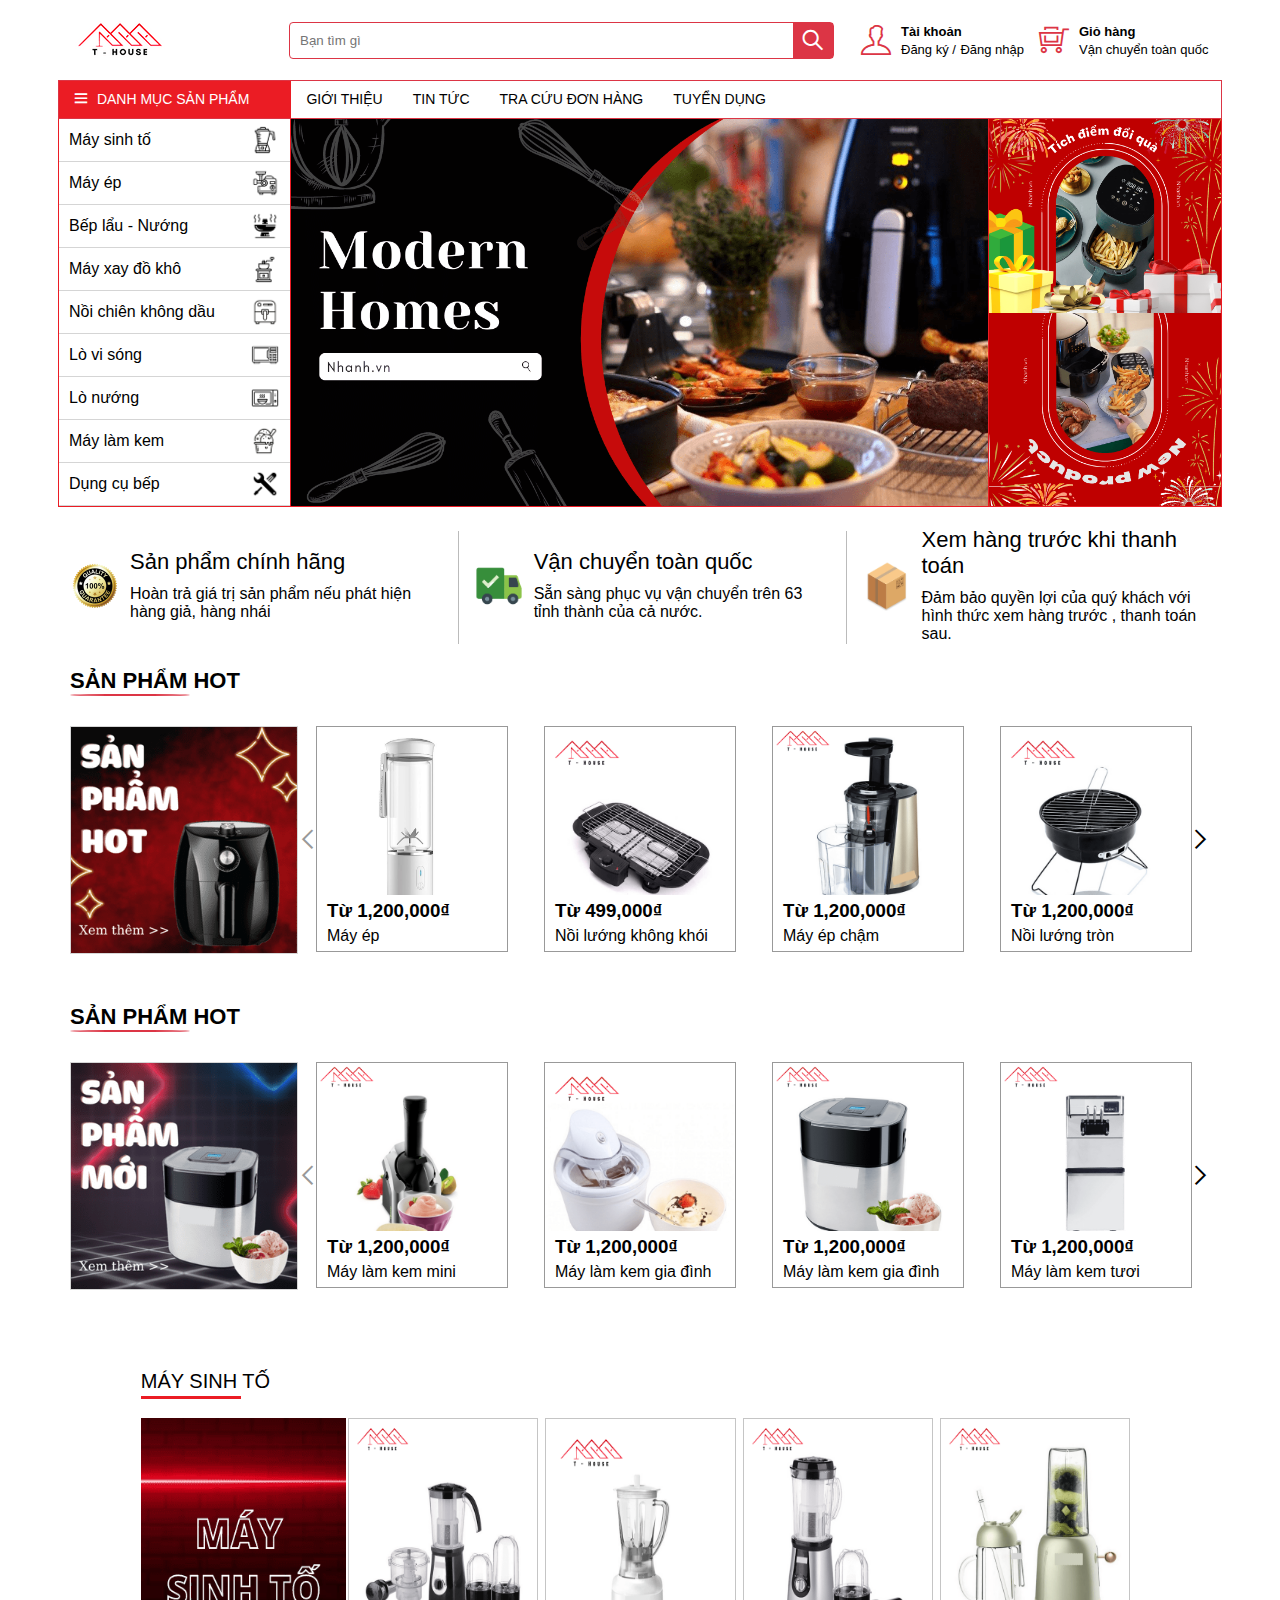
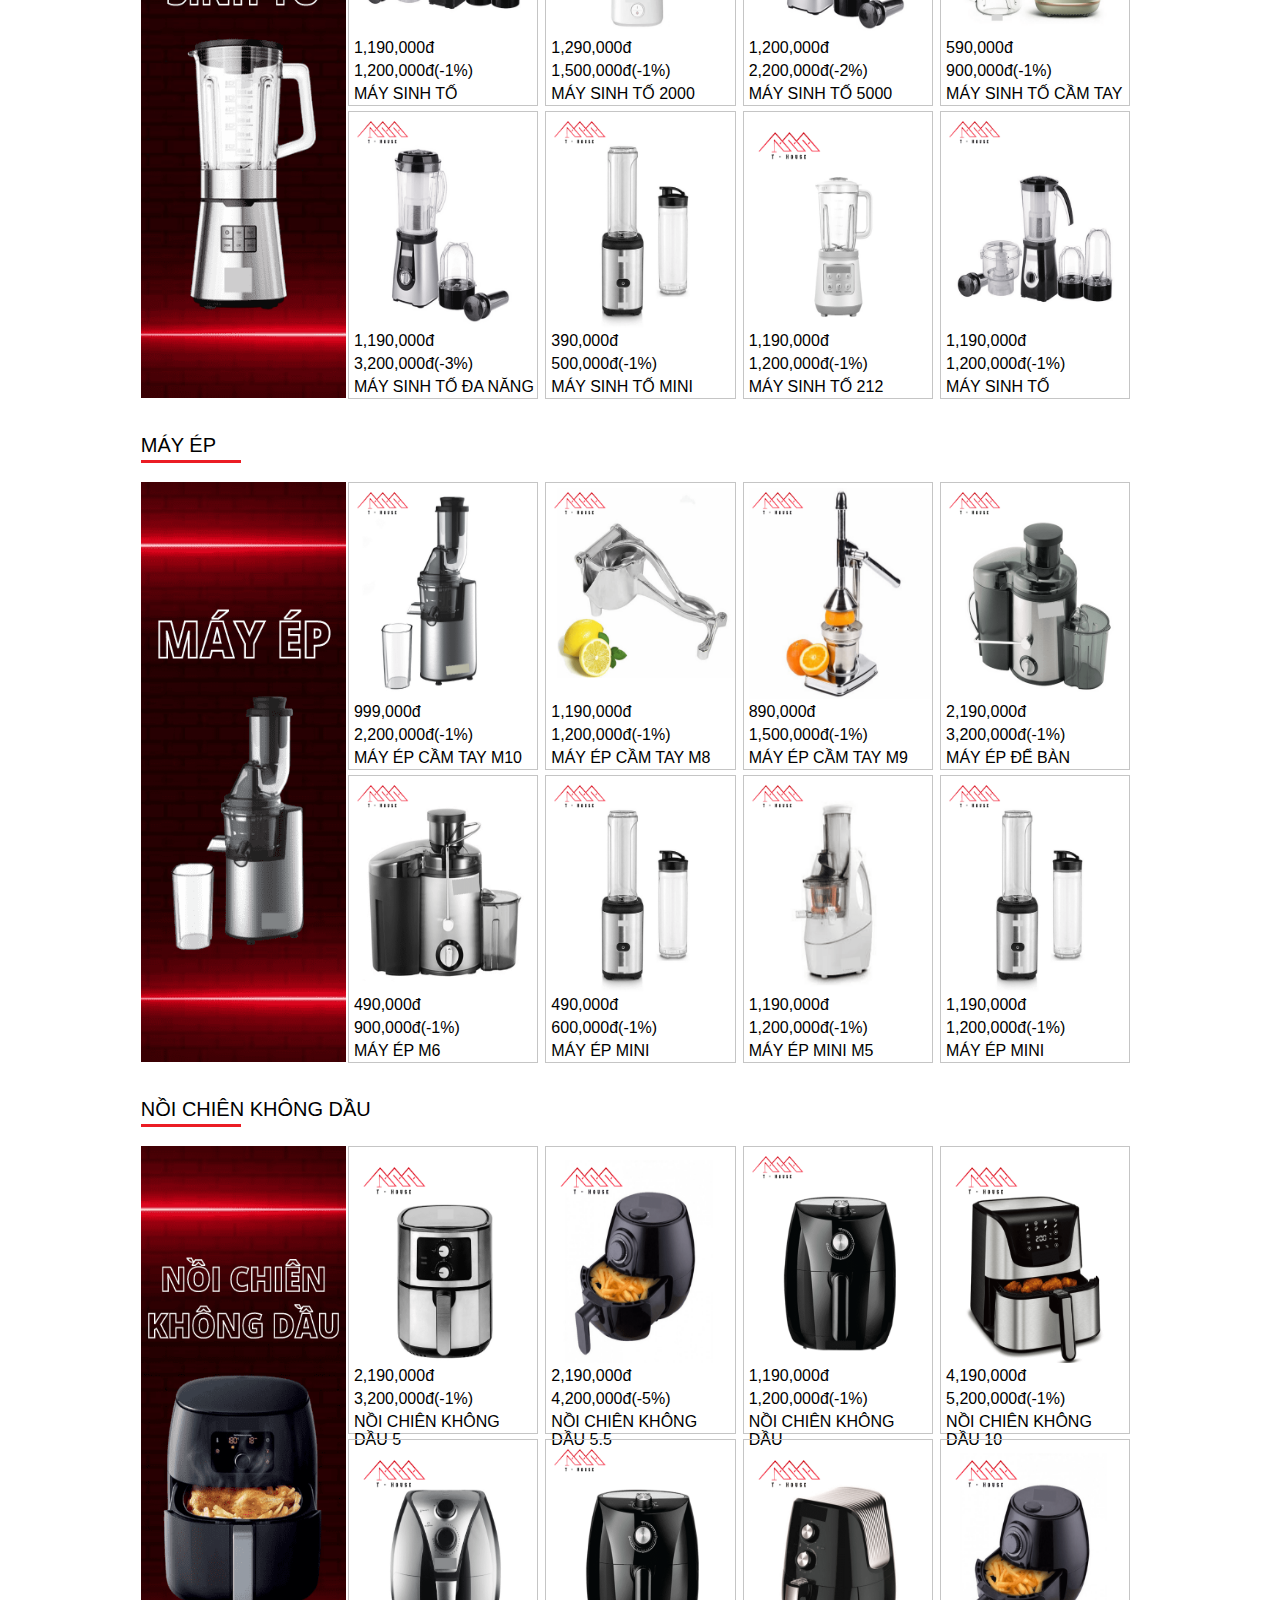
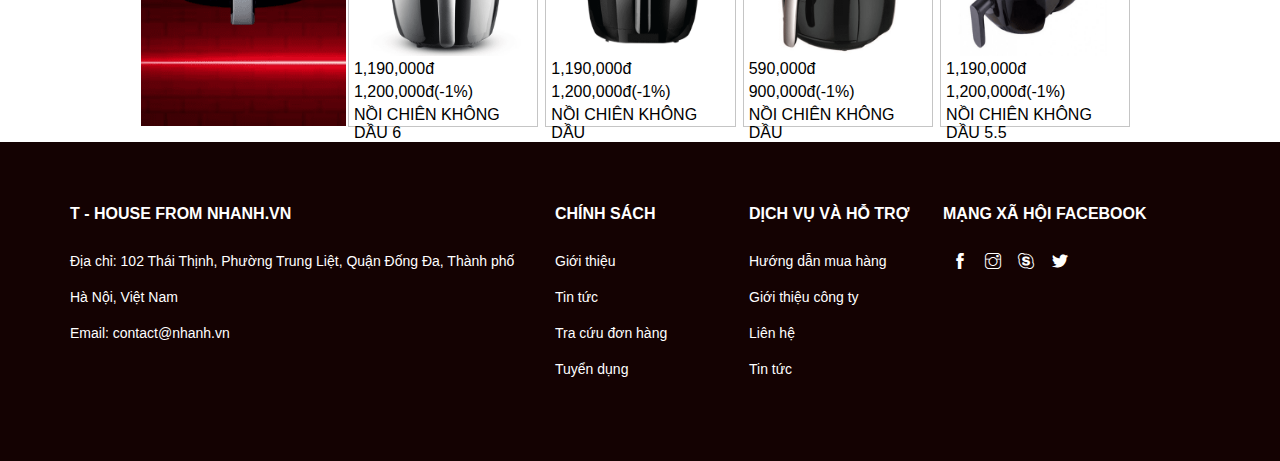
<file: index.html>
<!DOCTYPE html>
<html lang="en">
<head>
	<meta charset="UTF-8">
	<meta name="viewport" content="width=device-width, initial-scale=1.0">
	<link rel="stylesheet" href="asset/font/themify-icons/themify-icons.css">
	<link rel="stylesheet" href="asset/css/grid.css">
	<link rel="stylesheet" href="asset/css/shared.css">
	<link rel="stylesheet" href="asset/css/main_2.css">
	<link rel="stylesheet" href="asset/css/footer.css">
	<link rel="stylesheet" href="asset/css/noi_dung_main.css">
	<title>house</title>
</head>
<body>
	<!-- header: start-->
	<div id="header">
		<div class="container">
			<div class="row align-items-center">
				<div class="col c-10 l-8 m-10 tab-logo d-flex align-items-center left-header p-0">
					<div class="col c-3">
						<a href="index.html" class="logo"></a>
					</div>
					<div class="col c-9 pr-0">
						<form action="#" id="search-site">
							<input type="text" class="header-input" placeholder="Bạn tìm gì">
							<button class="header-btn" type="submit"></button>
							<i class="ti-search f-w-bold f-white f-size-20"></i>
						</form>
					</div>
				</div>
				<div class="col c-2 l-4 m-2 right-header">
					<ul class="d-flex align-items-center m-0">
						<li class="box-user d-flex align-items-center justify-content-center">
							<div class="ti-user f-size-30"></div>
							<ul>
								<li>
									<a href="sign-in.html" class="f-dark f-size-13 f-w-bold">Tài khoản</a>
								</li>
								<li>
									<a href="sign-up.html" class="f-dark f-size-13 d-inline-block">Đăng ký / </a>
									<a href="sign-in.html" class="f-dark f-size-13 d-inline-block">Đăng nhập</a>
								</li>
							</ul>
						</li>
						<li class="box-cart d-flex align-items-center justify-content-center">
							<div class="ti-shopping-cart-full f-size-30"></div>
							<ul>
								<li><a href="gio_hang.html" class="f-dark f-size-13 f-w-bold">Giỏ hàng</a></li>
								<li><a href="gio_hang.html" class="f-dark f-size-13">Vận chuyển toàn quốc</a></li>
							</ul>
						</li>
					</ul>
					<div class="icon-menu">
						<i class="ti-menu"></i>
					</div>
				</div>
			</div>
		</div>
	</div>
	<!-- header: end-->
	<!-- header-bt: start -->
	<div id="header-bt">
		<div class="container">
			<div class="row">
				<div class="cate-title">
					<p class="mrgn-0 f-size-14 f-white">
						<i class="ti-menu"></i>
						<span class="text-uppercase">Danh mục sản phẩm</span>
					</p>
				</div>
				<div class="menu-custom">
					<ul class="d-flex">
						<li><a href="gioi_thieu.html" class="text-uppercase f-size-14">giới thiệu</a></li>
						<li><a href="tintuc.html" class="text-uppercase f-size-14">tin tức</a></li>
						<li><a href="tra_cuu.html" class="text-uppercase f-size-14">tra cứu đơn hàng</a></li>
						<li><a href="#" class="text-uppercase f-size-14">tuyển dụng</a></li>
					</ul>
				</div>
			</div>
		</div>
	</div>
	<!-- header-bt: end -->
	<!-- header-content: start -->
	<div id="header-content">
		<div class="container">
			<div class="row">
				<div class="content-premium-m-c c-10 c-o-1 p-0"></div>
				<div class="content-premium c-12 p-0 d-flex height-premium">
					<div class="tab-menu d-inline-block">
						<ul>
							<li class="menu-1">
								<a href="san_pham_Sinhto.html" class="f-size-16 f-dark">
									Máy sinh tố
									<img src="asset/image/premium-li-1.png" alt="">
								</a>
								<div class="menu-1-container">
									<ul class="sub-menu-1">
										<li><a href="#">Philips</a></li>
										<li><a href="#">Bluestone</a></li>
										<li><a href="#">Sunhouse</a></li>
										<li><a href="#">Kangaroo</a></li>
										<li><a href="#">Electrolux</a></li>
										<li><a href="#">Goldsun</a></li>
									</ul>
									<div class="sub-banner-home-right">
										<a href="#" class="sub-banner-home-top"></a>
										<a href="#" class="sub-banner-home-bottom"></a>
									</div>
								</div>
							</li>
							<li>
								<a href="san_pham_Mayep.html" class="f-size-16 f-dark">
									Máy ép
									<img src="asset/image/premium-li-2.png" alt="">
								</a>
							</li>
							<li>
								<a href="#" class="f-size-16 f-dark">
									Bếp lẩu - Nướng
									<img src="asset/image/premium-li-3.png" alt="">
								</a>
							</li>
							<li>
								<a href="#" class="f-size-16 f-dark">
									Máy xay đồ khô
									<img src="asset/image/premium-li-4.png" alt="">
								</a>
							</li>
							<li>
								<a href="#" class="f-size-16 f-dark">
									Nồi chiên không dầu
									<img src="asset/image/premium-li-5.png" alt="">
								</a>
							</li>
							<li>
								<a href="#" class="f-size-16 f-dark">
									Lò vi sóng
									<img src="asset/image/premium-li-6.png" alt="">
								</a>
							</li>
							<li>
								<a href="#" class="f-size-16 f-dark">
									Lò nướng
									<img src="asset/image/premium-li-7.png" alt="">
								</a>
							</li>
							<li>
								<a href="#" class="f-size-16 f-dark">
									Máy làm kem
									<img src="asset/image/premium-li-8.png" alt="">
								</a>
							</li>
							<li>
								<a href="#" class="f-size-16 f-dark">
									Dụng cụ bếp
									<img src="asset/image/premium-li-9.png" alt="">
								</a>
							</li>
						</ul>
					</div>
					<div class="banner-pc d-inline-block">
						<div class="item">
							<a href="#"></a>
						</div>
					</div>
					<div class="banner-home-right">
						<a href="#" class="banner-home-top"></a>
						<a href="#" class="banner-home-bottom"></a>
					</div>
				</div>
			</div>
		</div>
	</div>
	<!-- header-content: end -->
<!-- phần nội dung khác - ko dùng chung: start -->
<!-- main: start -->
<div class="home-page">
	<div class="container">
		<div class="row">
			<div class="col c-12">
				<div class="home-policy">
					<div class="row">
						<div class="col c-12 m-4 l-4 item-policy">
							<p class="t-policy"></p>
							<p>
								<img src="asset/image/policy-1.png" alt="" style="width: 50px;height: 50px; margin-right: 10px;">
							</p>
							<div class="info-policy">
								<h2>Sản phẩm chính hãng</h2>
								<p>Hoàn trả giá trị sản phẩm nếu phát hiện hàng giả, hàng nhái</p>
							</div>
						</div>
						<div class="col c-12 m-4 l-4 item-policy">
							<p class="t-policy"></p>
							<p>
								<img src="asset/image/policy-2.png" alt="" style="width: 50px;height: 50px; margin-right: 10px;">
							</p>
							<div class="info-policy">
								<h2>Vận chuyển toàn quốc</h2>
								<p>Sẵn sàng phục vụ vận chuyển trên 63 tỉnh thành của cả nước.</p>
							</div>
						</div>
						<div class="col c-12 m-4 l-4 item-policy">
							<p class="t-policy"></p>
							<p>
								<img src="asset/image/policy-3.png" alt="" style="width: 50px;height: 50px; margin-right: 10px;">
							</p>
							<div class="info-policy">
								<h2>Xem hàng trước khi thanh toán</h2>
								<p>Đảm bảo quyền lợi của quý khách với hình thức xem hàng trước , thanh toán sau.</p>
							</div>
						</div>
					</div>
				</div>

				<div class="product-h">
					<p class="content-pr-h">sản phẩm hot</p>
					<div class="block-product-home">
						<div class="banner-product-home">
							<a href="#">
								<img src="asset/image/20211004_XUmWDCHB7vOX7bh4emuGtb4e.webp" alt="">
							</a>
						</div>
						<div class="product-slider">
							<div class="product-list-item">
								<div class="p-item">
									<div class="p-item-img">
										<img src="asset/image/owl-product-1.jpg" alt="">
									</div>
									<h3>Từ 1,200,000₫</h3>
									<p>Máy ép</p>
								</div>
								<div class="p-item">
									<div class="p-item-img">
										<img src="asset/image/20211006_K5ybzxYlXUmKeePb0p4elTYW.png" alt="">
									</div>
									<h3>Từ 499,000₫</h3>
									<p>Nồi lướng không khói</p>
								</div>
								<div class="p-item">
									<div class="p-item-img">
										<img src="asset/image/20211004_KFqvjU8piUGjlk53uSooFJAu.png" alt="">
									</div>
									<h3>Từ 1,200,000₫</h3>
									<p>Máy ép chậm</p>
								</div>
								<div class="p-item">
									<div class="p-item-img">
										<img src="asset/image/20211006_eZ5oHQcDuAEMdDKZg57ehjt3.png" alt="">
									</div>
									<h3>Từ 1,200,000₫</h3>
									<p>Nồi lướng tròn</p>
								</div>
								<div class="p-item">
									<div class="p-item-img">
										<img src="asset/image/20211006_JiSC1xHIfPIRPwfuNHNVCJbr.png" alt="">
									</div>
									<h3>Từ 1,200,000₫</h3>
									<p>Máy làm kem gia đình</p>
								</div>
								<div class="p-item">
									<div class="p-item-img">
										<img src="asset/image/20211004_vyiRkTFN98SO7BqBwZnvAwrT.png" alt="">
									</div>
									<h3>Từ 1,200,000₫</h3>
									<p>Máy ép để bàn</p>
								</div>
								<div class="p-item">
									<div class="p-item-img">
										<img src="asset/image/20211004_qx9mvN8X40CR0z0zWiF30DEh.png" alt="">
									</div>
									<h3>Từ 1,200,000₫</h3>
									<p>Nồi chiên không dầu</p>
								</div>
								<div class="p-item">
									<div class="p-item-img">
										<img src="asset/image/owl-product-1.jpg" alt="">
									</div>
									<h3>Từ 1,200,000₫</h3>
									<p>Máy ép</p>
								</div>
								
							</div>
							<i class="ti-angle-left left"></i>
							<i class="ti-angle-right right"></i>
						</div>
					</div>
				</div>

				<div class="product-h">
					<p class="content-pr-h">sản phẩm hot</p>
					<div class="block-product-home">
						<div class="banner-product-home">
							<a href="#">
								<img src="asset/image/20211004_wKlE4Df58YLwJfCM74ODONaF.webp" alt="">
							</a>
						</div>
						<div class="product-slider">
							<div class="product-list-item">
								<div class="p-item">
									<div class="p-item-img">
										<img src="asset/image/20211004_bvKbFqLmkSSsoMjStxbZUKSk (1).png" alt="">
									</div>
									<h3>Từ 1,200,000₫</h3>
									<p>Máy làm kem mini</p>
								</div>
								<div class="p-item">
									<div class="p-item-img">
										<img src="asset/image/20211006_YEuahJe1NaQdisgLbQ69Ni7P.png" alt="">
									</div>
									<h3>Từ 1,200,000₫</h3>
									<p>Máy làm kem gia đình</p>
								</div>
								<div class="p-item">
									<div class="p-item-img">
										<img src="asset/image/20211004_YTfnCYEt6fY3eZoMFTtOMqhc (1).png" alt="">
									</div>
									<h3>Từ 1,200,000₫</h3>
									<p>Máy làm kem gia đình</p>
								</div>
								<div class="p-item">
									<div class="p-item-img">
										<img src="asset/image/20211004_6Rtw305OriPTWgZq2mBcR5aK.png" alt="">
									</div>
									<h3>Từ 1,200,000₫</h3>
									<p>Máy làm kem tươi</p>
								</div>
								<div class="p-item">
									<div class="p-item-img">
										<img src="asset/image/20211006_JiSC1xHIfPIRPwfuNHNVCJbr.png" alt="">
									</div>
									<h3>Từ 1,200,000₫</h3>
									<p>Máy làm kem gia đình</p>
								</div>
								<div class="p-item">
									<div class="p-item-img">
										<img src="asset/image/owl-product-1.jpg" alt="">
									</div>
									<h3>Từ 1,200,000₫</h3>
									<p>Máy ép</p>
								</div>
								<div class="p-item">
									<div class="p-item-img">
										<img src="asset/image/owl-product-1.jpg" alt="">
									</div>
									<h3>Từ 1,200,000₫</h3>
									<p>Máy ép</p>
								</div>
								<div class="p-item">
									<div class="p-item-img">
										<img src="asset/image/owl-product-1.jpg" alt="">
									</div>
									<h3>Từ 1,200,000₫</h3>
									<p>Máy ép</p>
								</div>
								
							</div>
							<i class="ti-angle-left left-n"></i>
							<i class="ti-angle-right right-n"></i>
						</div>
					</div>
				</div>
				
			</div>
		</div>
	</div>
</div>



<div class="main_noi_dung">

	<div class="san_pham">
	<div class="header_1">
		<p>MÁY SINH TỐ</p>
	</div>

	<div class="conten_1">
		<div class="conten_img">
			<img src="asset/image/20211002_gLRKHG2NtOnV51y00vJwEYAU.webp" alt="">
		</div>
		<div class="conten_2">
		<div class="box_1">
			<a href="product.html">
				<img src="asset/image/20211004_tgsbag7elevAhdymJ6mL3p24.png" alt="">
			</a>
			<p class="first_chill">1,190,000đ</p>
			<p class="last_Chill">1,200,000đ<span>(-1%)</span></p>
			<a href="">MÁY SINH TỐ</a>
		</div>

		<div class="box_1">
			<a href="product.html">
				<img src="asset/image/sinh_to_2000.png" alt="">
			</a>
			<p class="first_chill">1,290,000đ</p>
			<p class="last_Chill">1,500,000đ<span>(-1%)</span></p>
			<a href="">MÁY SINH TỐ 2000</a>
		</div>

		<div class="box_1">
			<a href="product.html">
				<img src="asset/image/sinh_to_5000.png" alt="">
			</a>
			<p class="first_chill">1,200,000đ</p>
			<p class="last_Chill">2,200,000đ<span>(-2%)</span></p>
			<a href="">MÁY SINH TỐ 5000</a>
		</div>

		<div class="box_1">
			<a href="product.html">
				<img src="asset/image/sinh_to_cam_tay.png" alt="">
			</a>
			<p class="first_chill">590,000đ</p>
			<p class="last_Chill">900,000đ<span>(-1%)</span></p>
			<a href="">MÁY SINH TỐ CẦM TAY</a>
		</div>

		<div class="box_1">
			<a href="product.html">
				<img src="asset/image/sinh_to_da_nang.png" alt="">
			</a>
			<p class="first_chill">1,190,000đ</p>
			<p class="last_Chill">3,200,000đ<span>(-3%)</span></p>
			<a href="">MÁY SINH TỐ ĐA NĂNG</a>
		</div>


		<div class="box_1">
			<a href="product.html">
				<img src="asset/image/sinh_to_mini.png" alt="">
			</a>
			<p class="first_chill">390,000đ</p>
			<p class="last_Chill">500,000đ<span>(-1%)</span></p>
			<a href="">MÁY SINH TỐ MINI</a>
		</div>

		<div class="box_1">
			<a href="product.html">
				<img src="asset/image/sinhto_212.png" alt="">
			</a>
			<p class="first_chill">1,190,000đ</p>
			<p class="last_Chill">1,200,000đ<span>(-1%)</span></p>
			<a href="">MÁY SINH TỐ 212</a>
		</div>


		<div class="box_1">
			<a href="product.html">
				<img src="asset/image/20211004_tgsbag7elevAhdymJ6mL3p24.png" alt="">
			</a>
			<p class="first_chill">1,190,000đ</p>
			<p class="last_Chill">1,200,000đ<span>(-1%)</span></p>
			<a href="">MÁY SINH TỐ</a>
		</div>

	</div>
	</div>

<div class="san_pham"></div>
	<div class="header_1">
		<p>MÁY ÉP</p>
	</div>

	<div class="conten_1">
		<div class="conten_img">
			<img src="asset/image/may_ep.png" alt="">
		</div>
		<div class="conten_2">
		<div class="box_1">
			<img src="asset/image/may_ep_cam_tay_M10.png" alt="">        
			<p class="first_chill">999,000đ</p>
			<p class="last_Chill">2,200,000đ<span>(-1%)</span></p>
			<a href="">MÁY ÉP CẦM TAY M10</a>
		</div>

		<div class="box_1">
			<img src="asset/image/may_ep_cam_tayM8.png" alt="">        
			<p class="first_chill">1,190,000đ</p>
			<p class="last_Chill">1,200,000đ<span>(-1%)</span></p>
			<a href="">MÁY ÉP CẦM TAY M8</a>
		</div>

		<div class="box_1">
			<img src="asset/image/may_ep_cam_tayM9.png" alt="">        
			<p class="first_chill">890,000đ</p>
			<p class="last_Chill">1,500,000đ<span>(-1%)</span></p>
			<a href="">MÁY ÉP CẦM TAY M9</a>
		</div>

		<div class="box_1">
			<img src="asset/image/may_ep_de_ban.png" alt="">        
			<p class="first_chill">2,190,000đ</p>
			<p class="last_Chill">3,200,000đ<span>(-1%)</span></p>
			<a href="">MÁY ÉP ĐỂ BÀN</a>
		</div>

		<div class="box_1">
			<img src="asset/image/may_ep_M6.png" alt="">        
			<p class="first_chill">490,000đ</p>
			<p class="last_Chill">900,000đ<span>(-1%)</span></p>
			<a href="">MÁY ÉP M6</a>
		</div>


		<div class="box_1">
			<img src="asset/image/may_ep_mini.png" alt="">        
			<p class="first_chill">490,000đ</p>
			<p class="last_Chill">600,000đ<span>(-1%)</span></p>
			<a href="">MÁY ÉP MINI</a>
		</div>

		<div class="box_1">
			<img src="asset/image/may_ep_mini_M5.png" alt="">        
			<p class="first_chill">1,190,000đ</p>
			<p class="last_Chill">1,200,000đ<span>(-1%)</span></p>
			<a href="">MÁY ÉP MINI M5</a>
		</div>


		<div class="box_1">
			<img src="asset/image/may_ep_mini.png" alt="">        
			<p class="first_chill">1,190,000đ</p>
			<p class="last_Chill">1,200,000đ<span>(-1%)</span></p>
			<a href="">MÁY ÉP MINI</a>
		</div>

	</div>
</div>



<div class="san_pham"></div>
	<div class="header_1">
		<p>NỒI CHIÊN KHÔNG DẦU</p>
	</div>

	<div class="conten_1">
		<div class="conten_img">
			<img src="asset/image/noichienkhongdau.png" alt="">
		</div>
		<div class="conten_2">
		<div class="box_1">
			<img src="asset/image/noi_chien_khong_dau_5.png" alt="">        
			<p class="first_chill">2,190,000đ</p>
			<p class="last_Chill">3,200,000đ<span>(-1%)</span></p>
			<a href="">NỒI CHIÊN KHÔNG DẦU 5</a>
		</div>

		<div class="box_1">
			<img src="asset/image/noi_chien_khong_dau5_5.png" alt="">        
			<p class="first_chill">2,190,000đ</p>
			<p class="last_Chill">4,200,000đ<span>(-5%)</span></p>
			<a href="">NỒI CHIÊN KHÔNG DẦU 5.5</a>
		</div>

		<div class="box_1">
			<img src="asset/image/noi_chien_khong_dau.png" alt="">        
			<p class="first_chill">1,190,000đ</p>
			<p class="last_Chill">1,200,000đ<span>(-1%)</span></p>
			<a href="">NỒI CHIÊN KHÔNG DẦU</a>
		</div>

		<div class="box_1">
			<img src="asset/image/noi_chien_khong_dau10.png" alt="">        
			<p class="first_chill">4,190,000đ</p>
			<p class="last_Chill">5,200,000đ<span>(-1%)</span></p>
			<a href="">NỒI CHIÊN KHÔNG DẦU 10</a>
		</div>

		<div class="box_1">
			<img src="asset/image/noi_chien_khong_dau_6.png" alt="">        
			<p class="first_chill">1,190,000đ</p>
			<p class="last_Chill">1,200,000đ<span>(-1%)</span></p>
			<a href="">NỒI CHIÊN KHÔNG DẦU 6</a>
		</div>


		<div class="box_1">
			<img src="asset/image/noi_chien_khong_dau.png" alt="">        
			<p class="first_chill">1,190,000đ</p>
			<p class="last_Chill">1,200,000đ<span>(-1%)</span></p>
			<a href="">NỒI CHIÊN KHÔNG DẦU</a>
		</div>

		<div class="box_1">
			<img src="asset/image/noi_chien_khong_dau2.5.png" alt="">        
			<p class="first_chill">590,000đ</p>
			<p class="last_Chill">900,000đ<span>(-1%)</span></p>
			<a href="">NỒI CHIÊN KHÔNG DẦU</a>
		</div>


		<div class="box_1">
			<img src="asset/image/noi_chien_khong_dau5_5.png" alt="">        
			<p class="first_chill">1,190,000đ</p>
			<p class="last_Chill">1,200,000đ<span>(-1%)</span></p>
			<a href="">NỒI CHIÊN KHÔNG DẦU 5.5</a>
		</div>

	</div>
</div>





</div>

</div>

<!-- main: end -->
<!-- phần nội dung khác - ko dùng chung: end -->

	<!-- footer: start -->
	<footer class="container-fluid tp-footer">
		<div class="container">
			<div class="row">
				<div class="col l-5 m-5 c-12  block-footer">
					<h4>T - HOUSE FROM NHANH.VN</h4>
					<ul>
						<li class="f-size-14 f-white">Địa chỉ: 102 Thái Thịnh, Phường Trung Liệt, Quận Đống Đa, Thành phố</li>
						<li class="f-size-14 f-white">Hà Nội, Việt Nam</li>
						<li class="f-size-14 f-white">Email: contact@nhanh.vn</li>
					</ul>
				</div>
				<div class="col l-2 m-2 c-6 block-footer">
					<h4>CHÍNH SÁCH</h4>
					<ul>
						<li class="f-size-14"><a class="f-white"href="#">Giới thiệu</a></li>
						<li class="f-size-14"><a class="f-white"href="#">Tin tức</a></li>
						<li class="f-size-14"><a class="f-white"href="#">Tra cứu đơn hàng</a></li>
						<li class="f-size-14"><a class="f-white"href="#">Tuyển dụng</a></li>
					</ul>
				</div>
				<div class="col l-2 m-2 c-6 block-footer">
					<h4>DỊCH VỤ VÀ HỖ TRỢ</h4>
					<ul>
						<li class="f-size-14"><a class="f-white"href="#">Hướng dẫn mua hàng</a></li>
						<li class="f-size-14"><a class="f-white"href="#">Giới thiệu công ty</a></li>
						<li class="f-size-14"><a class="f-white"href="#">Liên hệ</a></li>
						<li class="f-size-14"><a class="f-white"href="#">Tin tức</a></li>
					</ul>
					</ul>
				</div>
				<div class="col l-3 m-3 c-12 block-footer">
					<h4>MẠNG XÃ HỘI FACEBOOK</h4>
					<div style="width: 50%;" class="d-flex justify-content-space-around f-white">
						<i class="ti-facebook"></i>
						<i class="ti-instagram"></i>
						<i class="ti-skype"></i>
						<i class="ti-twitter-alt"></i>
					</div>
				</div>
			</div>
		</div>
	</footer>
	<!-- footer: end -->

	<!-- site-menu: start -->
	<div id="site-menu" class="site-menu">
		<div class="site-m-container">
			<div class="site-close">
				<i class="ti-close"></i>
			</div>
			<div class="sub-site-menu d-inline-block">
				<ul>
					<li>
						<a href="san_pham_Sinhto.html" class="f-size-16 f-dark">
							Máy sinh tố
						</a>
					</li>
					<li>
						<a href="san_pham_Mayep.html" class="f-size-16 f-dark">
							Máy ép
						</a>
					</li>
					<li>
						<a href="#" class="f-size-16 f-dark">
							Bếp lẩu - Nướng
						</a>
					</li>
					<li>
						<a href="#" class="f-size-16 f-dark">
							Máy xay đồ khô
						</a>
					</li>
					<li>
						<a href="#" class="f-size-16 f-dark">
							Nồi chiên không dầu
						</a>
					</li>
					<li>
						<a href="#" class="f-size-16 f-dark">
							Lò vi sóng
						</a>
					</li>
					<li>
						<a href="#" class="f-size-16 f-dark">
							Lò nướng
						</a>
					</li>
					<li>
						<a href="#" class="f-size-16 f-dark">
							Máy làm kem
						</a>
					</li>
					<li>
						<a href="#" class="f-size-16 f-dark">
							Dụng cụ bếp
						</a>
					</li>
					<li>
						<a href="gio_hang.html" class="f-size-16 f-dark">
							Giỏ hàng
						</a>
					</li>
					<li>
						<a href="tra_cuu.html" class="f-size-16 f-dark">
							Tra cứu đơn hàng
						</a>
					</li>
					<li>
						<a href="sign-in.html" class="f-size-16 f-dark">
							Đăng nhập
						</a>
					</li>
				</ul>	
			</div>
		</div>
	</div>
	<!-- site-menu: end -->


	<!-- js -->
	<script src="asset/js/site-menu.js"></script>
	<script src="asset/js/main.js"></script>
</body>
</html>
</file>
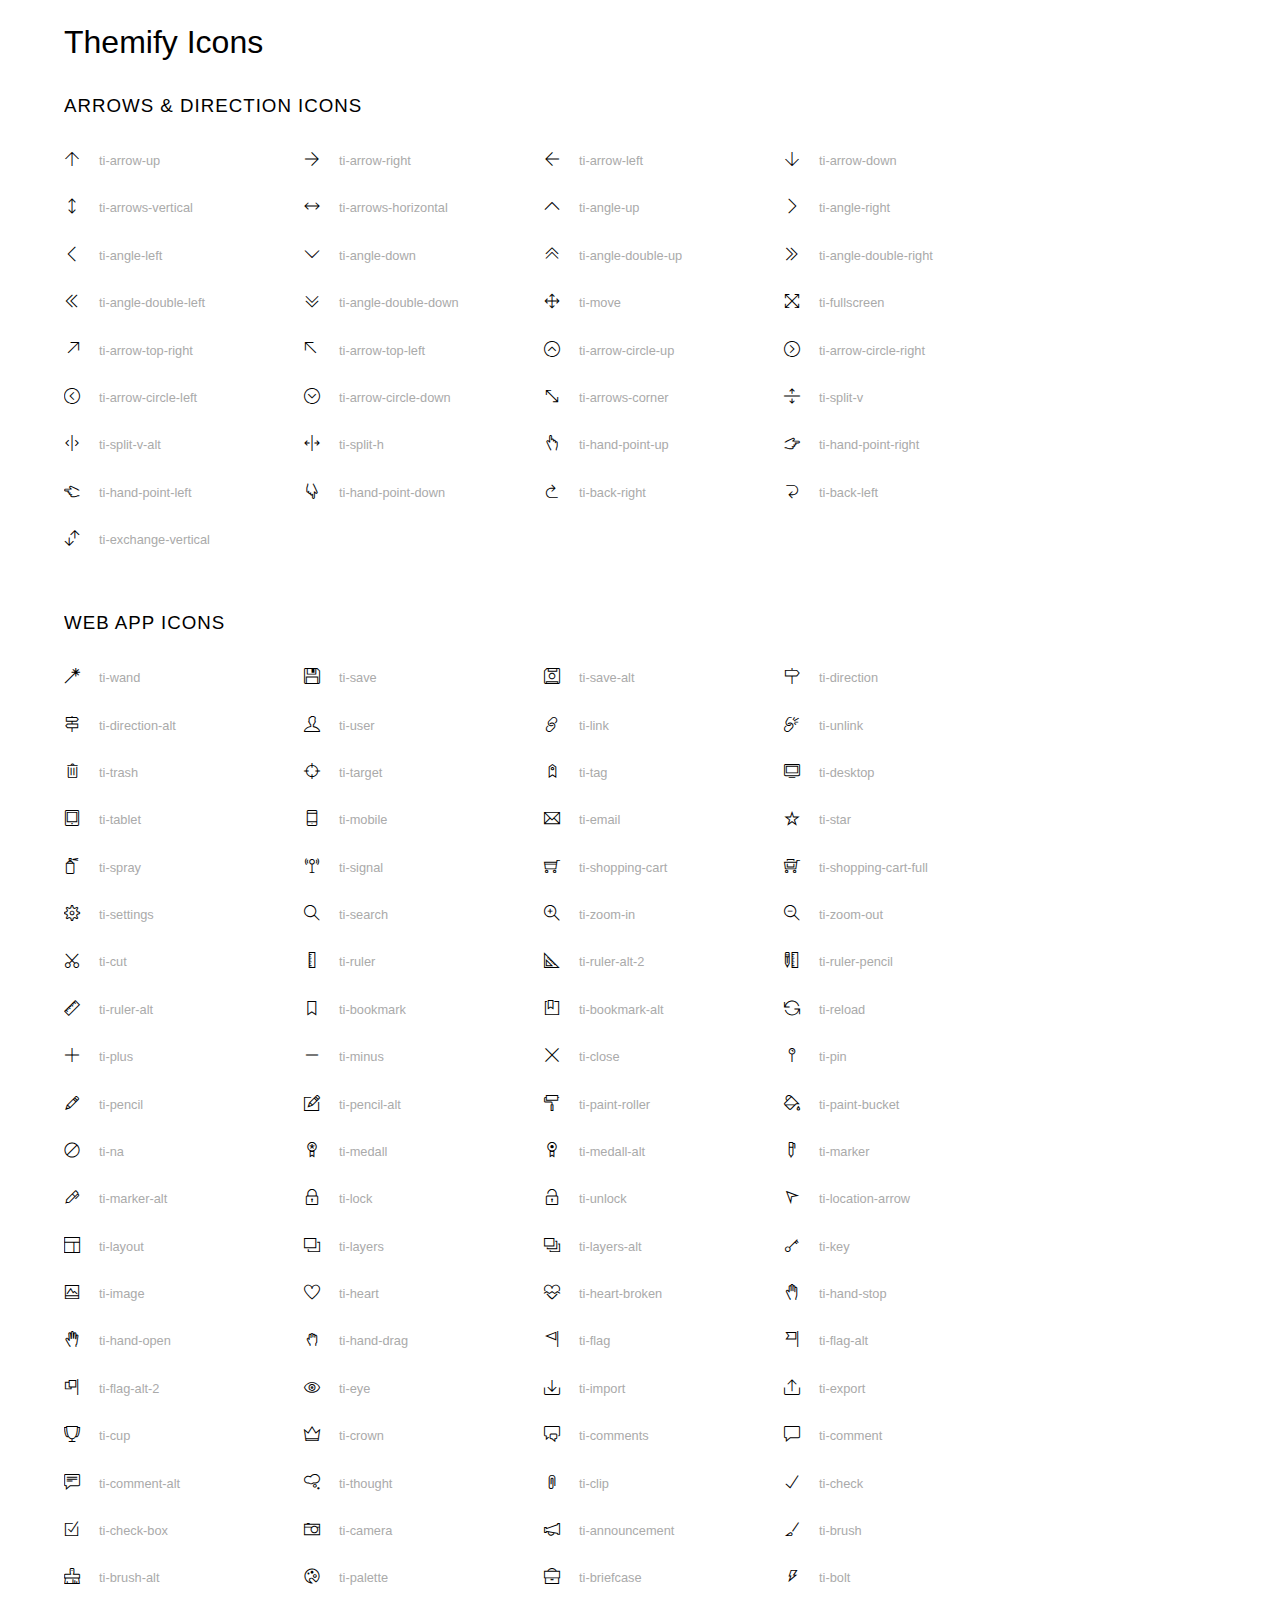
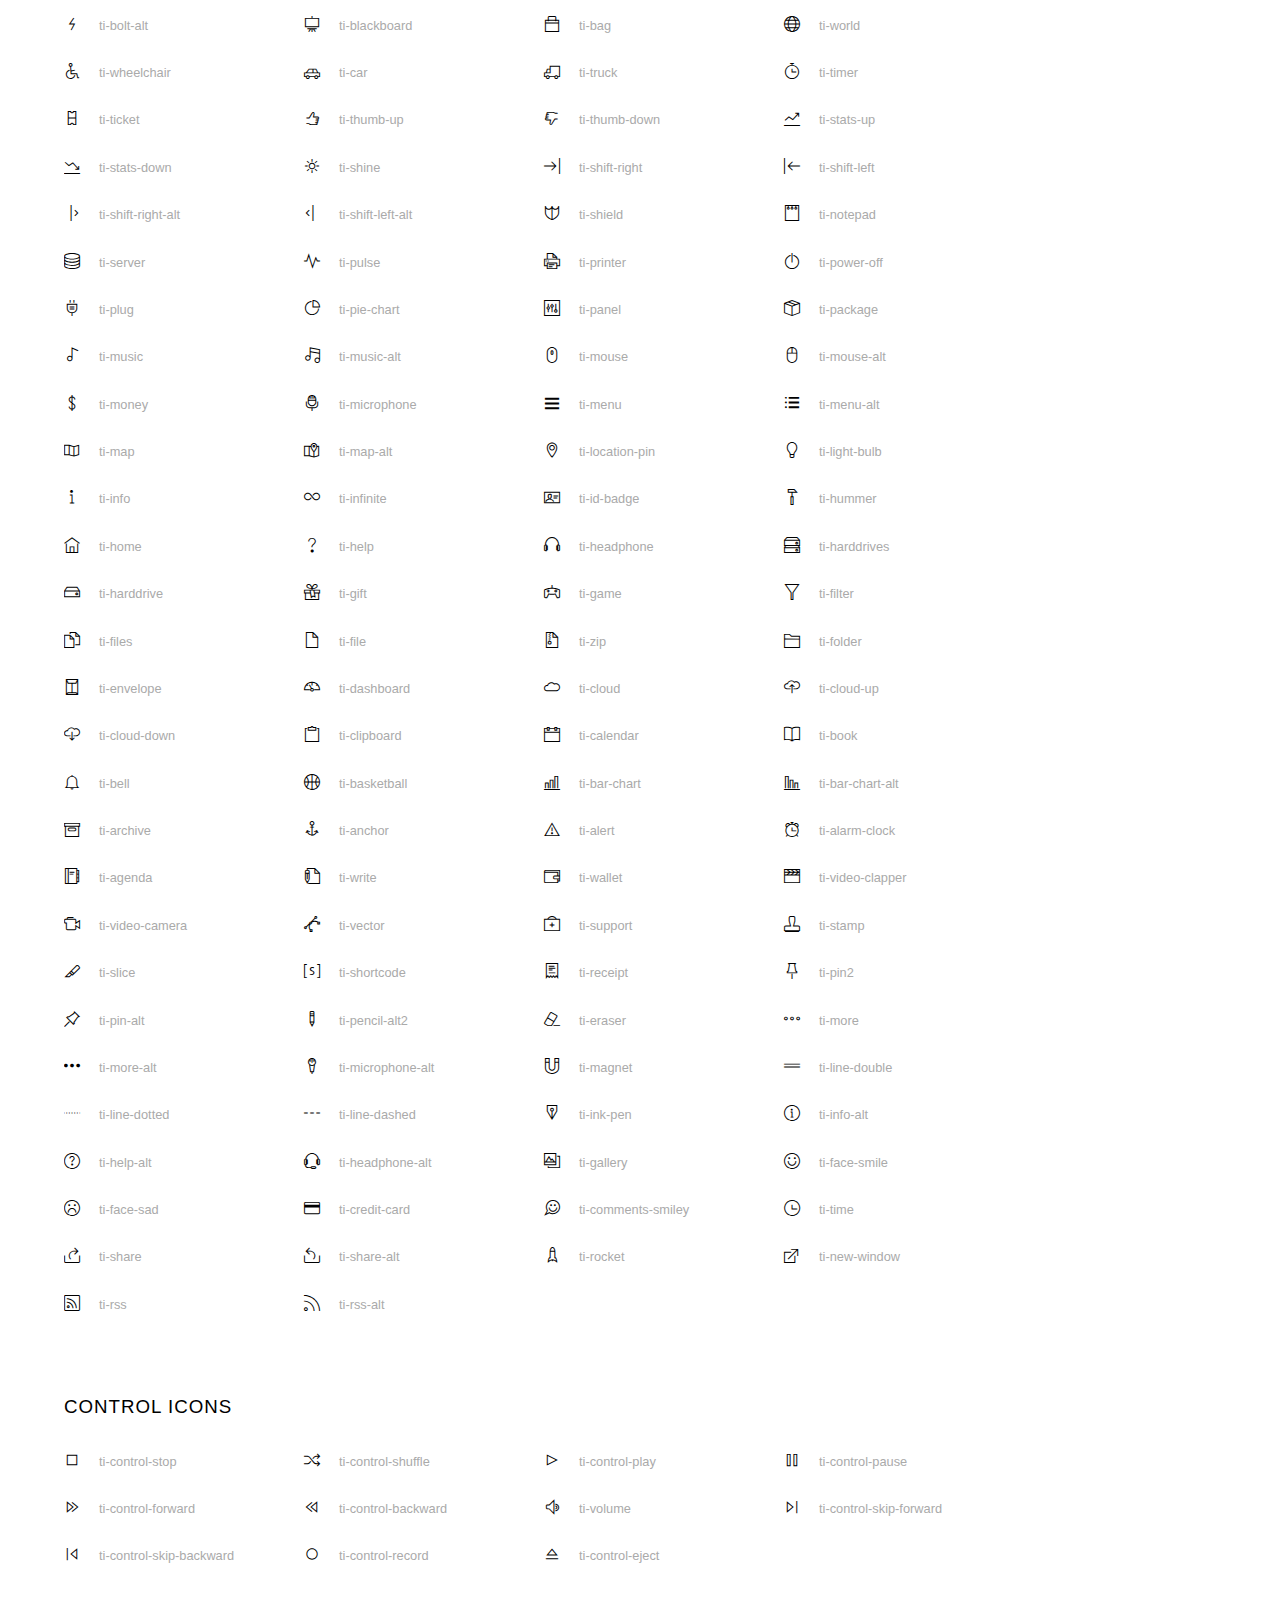
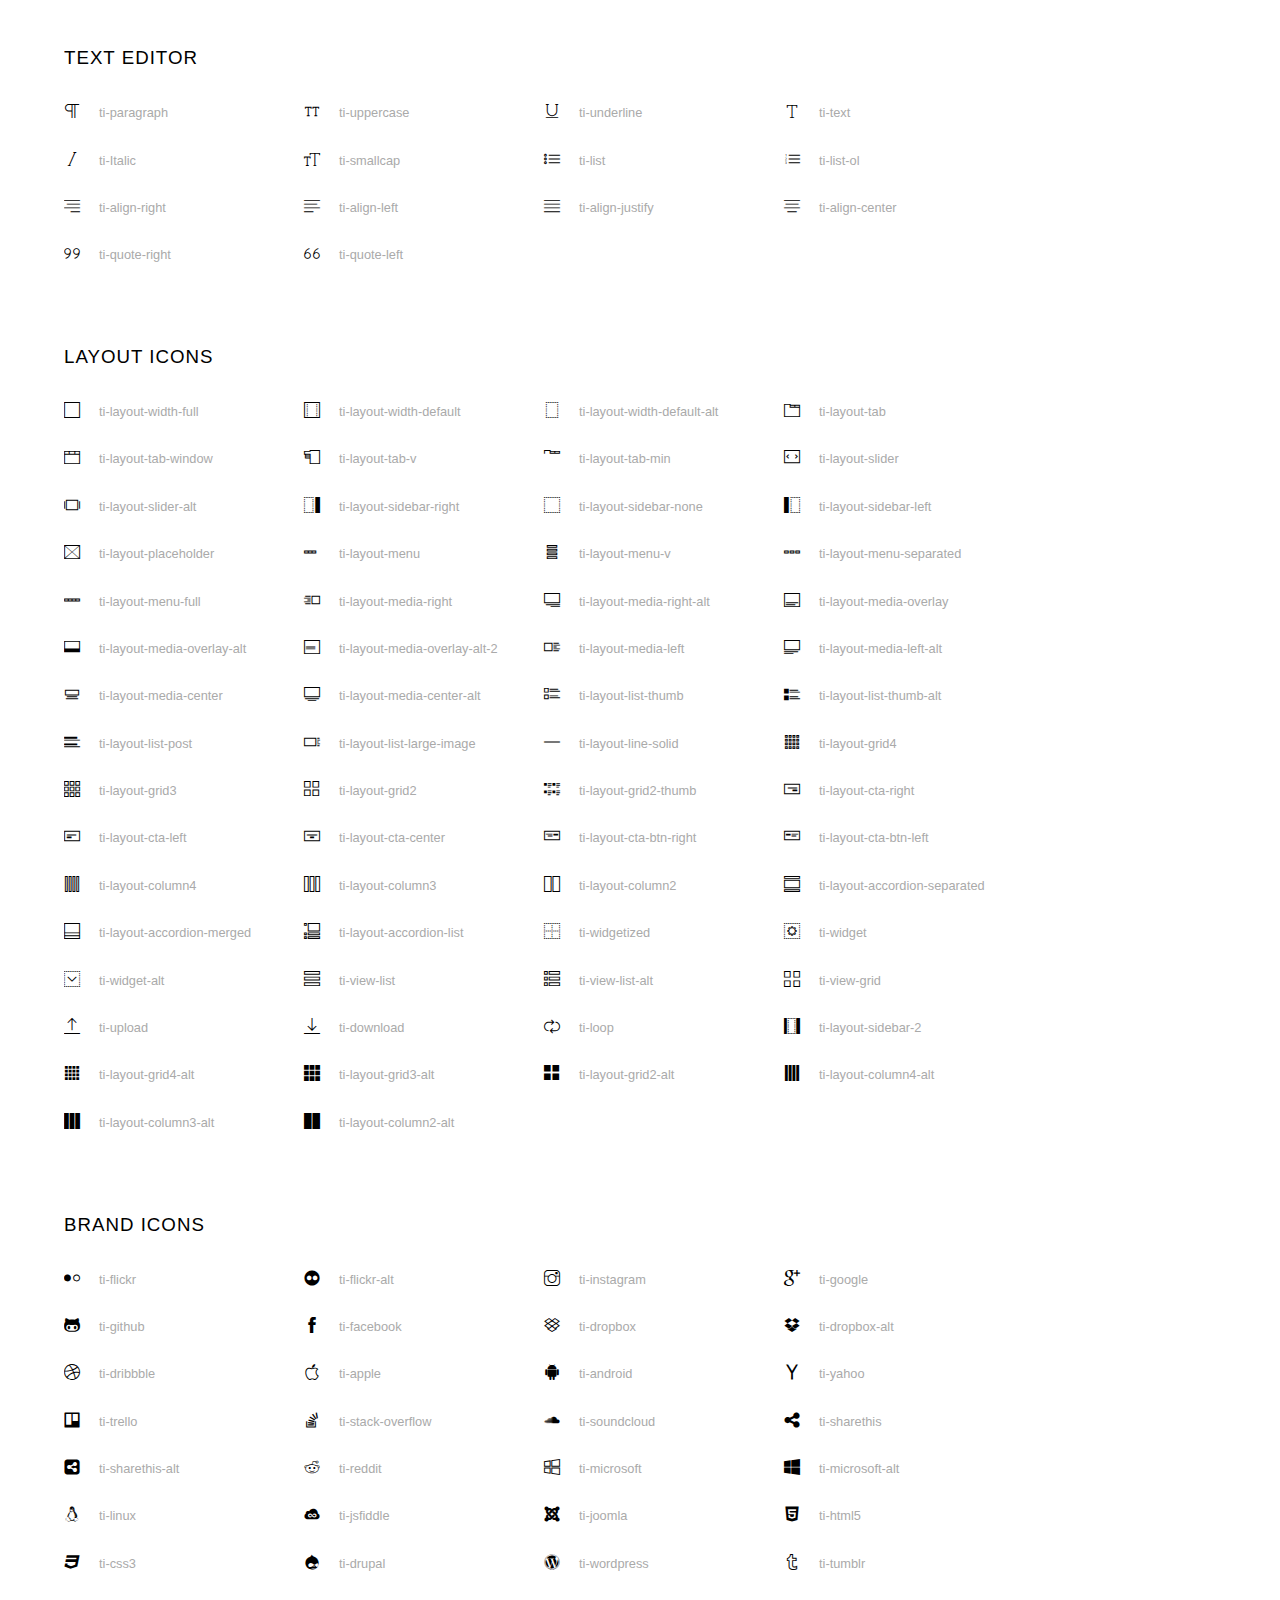
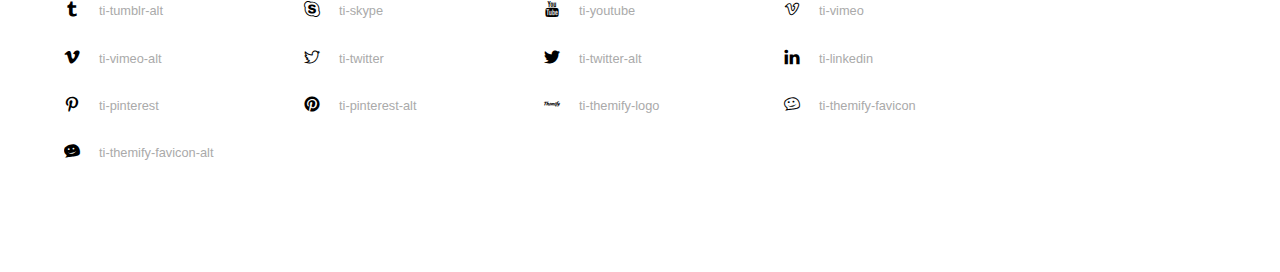
<file: asset/font/themify-icons/index.html>
<!doctype html>
<html>
<head>
	<meta charset="utf-8">
	<title>Themify Icon Font</title>
	<meta name="viewport" content="width=device-width">
	<link rel="stylesheet" href="demo-files/demo.css">
	<link rel="stylesheet" href="themify-icons.css">
	<!--[if lt IE 8]><!-->
	<link rel="stylesheet" href="ie7/ie7.css">
	<!--<![endif]-->
</head>
<body>
	<h1>Themify Icons</h1>

	<div class="icon-section">

		<div class="icon-section">
			<h3>Arrows &amp; Direction Icons </h3>

			<div class="icon-container">
				<span class="ti-arrow-up"></span><span class="icon-name"> ti-arrow-up</span>
			</div>
			<div class="icon-container">
				<span class="ti-arrow-right"></span><span class="icon-name"> ti-arrow-right</span>
			</div>
			<div class="icon-container">
				<span class="ti-arrow-left"></span><span class="icon-name"> ti-arrow-left</span>
			</div>
			<div class="icon-container">
				<span class="ti-arrow-down"></span><span class="icon-name"> ti-arrow-down</span>
			</div>
			<div class="icon-container">
				<span class="ti-arrows-vertical"></span><span class="icon-name"> ti-arrows-vertical</span>
			</div>
			<div class="icon-container">
				<span class="ti-arrows-horizontal"></span><span class="icon-name"> ti-arrows-horizontal</span>
			</div>
			<div class="icon-container">
				<span class="ti-angle-up"></span><span class="icon-name"> ti-angle-up</span>
			</div>
			<div class="icon-container">
				<span class="ti-angle-right"></span><span class="icon-name"> ti-angle-right</span>
			</div>
			<div class="icon-container">
				<span class="ti-angle-left"></span><span class="icon-name"> ti-angle-left</span>
			</div>
			<div class="icon-container">
				<span class="ti-angle-down"></span><span class="icon-name"> ti-angle-down</span>
			</div>	
			<div class="icon-container">
				<span class="ti-angle-double-up"></span><span class="icon-name"> ti-angle-double-up</span>
			</div>
			<div class="icon-container">
				<span class="ti-angle-double-right"></span><span class="icon-name"> ti-angle-double-right</span>
			</div>
			<div class="icon-container">
				<span class="ti-angle-double-left"></span><span class="icon-name"> ti-angle-double-left</span>
			</div>
			<div class="icon-container">
				<span class="ti-angle-double-down"></span><span class="icon-name"> ti-angle-double-down</span>
			</div>					
			<div class="icon-container">
				<span class="ti-move"></span><span class="icon-name"> ti-move</span>
			</div>
			<div class="icon-container">
				<span class="ti-fullscreen"></span><span class="icon-name"> ti-fullscreen</span>
			</div>
			<div class="icon-container">
				<span class="ti-arrow-top-right"></span><span class="icon-name"> ti-arrow-top-right</span>
			</div>
			<div class="icon-container">
				<span class="ti-arrow-top-left"></span><span class="icon-name"> ti-arrow-top-left</span>
			</div>
			<div class="icon-container">
				<span class="ti-arrow-circle-up"></span><span class="icon-name"> ti-arrow-circle-up</span>
			</div>
			<div class="icon-container">
				<span class="ti-arrow-circle-right"></span><span class="icon-name"> ti-arrow-circle-right</span>
			</div>
			<div class="icon-container">
				<span class="ti-arrow-circle-left"></span><span class="icon-name"> ti-arrow-circle-left</span>
			</div>
			<div class="icon-container">
				<span class="ti-arrow-circle-down"></span><span class="icon-name"> ti-arrow-circle-down</span>
			</div>
			<div class="icon-container">
				<span class="ti-arrows-corner"></span><span class="icon-name"> ti-arrows-corner</span>
			</div>
			<div class="icon-container">
				<span class="ti-split-v"></span><span class="icon-name"> ti-split-v</span>
			</div>

			<div class="icon-container">
				<span class="ti-split-v-alt"></span><span class="icon-name"> ti-split-v-alt</span>
			</div>
			<div class="icon-container">
				<span class="ti-split-h"></span><span class="icon-name"> ti-split-h</span>
			</div>
			<div class="icon-container">
				<span class="ti-hand-point-up"></span><span class="icon-name"> ti-hand-point-up</span>
			</div>
			<div class="icon-container">
				<span class="ti-hand-point-right"></span><span class="icon-name"> ti-hand-point-right</span>
			</div>
			<div class="icon-container">
				<span class="ti-hand-point-left"></span><span class="icon-name"> ti-hand-point-left</span>
			</div>
			<div class="icon-container">
				<span class="ti-hand-point-down"></span><span class="icon-name"> ti-hand-point-down</span>
			</div>
			<div class="icon-container">
				<span class="ti-back-right"></span><span class="icon-name"> ti-back-right</span>
			</div>
			<div class="icon-container">
				<span class="ti-back-left"></span><span class="icon-name"> ti-back-left</span>
			</div>
			<div class="icon-container">
				<span class="ti-exchange-vertical"></span><span class="icon-name"> ti-exchange-vertical</span>
			</div>

		</div> <!-- Arrows Icons -->



		<h3>Web App Icons</h3>
		
		<div class="icon-section">

			<div class="icon-container">
				<span class="ti-wand"></span><span class="icon-name"> ti-wand</span>
			</div>
			<div class="icon-container">
				<span class="ti-save"></span><span class="icon-name"> ti-save</span>
			</div>
			<div class="icon-container">
				<span class="ti-save-alt"></span><span class="icon-name"> ti-save-alt</span>
			</div>

			<div class="icon-container">
				<span class="ti-direction"></span><span class="icon-name"> ti-direction</span>
			</div>
			<div class="icon-container">
				<span class="ti-direction-alt"></span><span class="icon-name"> ti-direction-alt</span>
			</div>
			<div class="icon-container">
				<span class="ti-user"></span><span class="icon-name"> ti-user</span>
			</div>
			<div class="icon-container">
				<span class="ti-link"></span><span class="icon-name"> ti-link</span>
			</div>
			<div class="icon-container">
				<span class="ti-unlink"></span><span class="icon-name"> ti-unlink</span>
			</div>
			<div class="icon-container">
				<span class="ti-trash"></span><span class="icon-name"> ti-trash</span>
			</div>
			<div class="icon-container">
				<span class="ti-target"></span><span class="icon-name"> ti-target</span>
			</div>
			<div class="icon-container">
				<span class="ti-tag"></span><span class="icon-name"> ti-tag</span>
			</div>
			<div class="icon-container">
				<span class="ti-desktop"></span><span class="icon-name"> ti-desktop</span>
			</div>
			<div class="icon-container">
				<span class="ti-tablet"></span><span class="icon-name"> ti-tablet</span>
			</div>
			<div class="icon-container">
				<span class="ti-mobile"></span><span class="icon-name"> ti-mobile</span>
			</div>
			<div class="icon-container">
				<span class="ti-email"></span><span class="icon-name"> ti-email</span>
			</div>	
			<div class="icon-container">
				<span class="ti-star"></span><span class="icon-name"> ti-star</span>
			</div>
			<div class="icon-container">
				<span class="ti-spray"></span><span class="icon-name"> ti-spray</span>
			</div>
			<div class="icon-container">
				<span class="ti-signal"></span><span class="icon-name"> ti-signal</span>
			</div>
			<div class="icon-container">
				<span class="ti-shopping-cart"></span><span class="icon-name"> ti-shopping-cart</span>
			</div>
			<div class="icon-container">
				<span class="ti-shopping-cart-full"></span><span class="icon-name"> ti-shopping-cart-full</span>
			</div>
			<div class="icon-container">
				<span class="ti-settings"></span><span class="icon-name"> ti-settings</span>
			</div>
			<div class="icon-container">
				<span class="ti-search"></span><span class="icon-name"> ti-search</span>
			</div>
			<div class="icon-container">
				<span class="ti-zoom-in"></span><span class="icon-name"> ti-zoom-in</span>
			</div>
			<div class="icon-container">
				<span class="ti-zoom-out"></span><span class="icon-name"> ti-zoom-out</span>
			</div>
			<div class="icon-container">
				<span class="ti-cut"></span><span class="icon-name"> ti-cut</span>
			</div>
			<div class="icon-container">
				<span class="ti-ruler"></span><span class="icon-name"> ti-ruler</span>
			</div>
			<div class="icon-container">
				<span class="ti-ruler-alt-2"></span><span class="icon-name"> ti-ruler-alt-2</span>
			</div>			
			<div class="icon-container">
				<span class="ti-ruler-pencil"></span><span class="icon-name"> ti-ruler-pencil</span>
			</div>
			<div class="icon-container">
				<span class="ti-ruler-alt"></span><span class="icon-name"> ti-ruler-alt</span>
			</div>
			<div class="icon-container">
				<span class="ti-bookmark"></span><span class="icon-name"> ti-bookmark</span>
			</div>
			<div class="icon-container">
				<span class="ti-bookmark-alt"></span><span class="icon-name"> ti-bookmark-alt</span>
			</div>
			<div class="icon-container">
				<span class="ti-reload"></span><span class="icon-name"> ti-reload</span>
			</div>
			<div class="icon-container">
				<span class="ti-plus"></span><span class="icon-name"> ti-plus</span>
			</div>
			<div class="icon-container">
				<span class="ti-minus"></span><span class="icon-name"> ti-minus</span>
			</div>
			<div class="icon-container">
				<span class="ti-close"></span><span class="icon-name"> ti-close</span>
			</div>			
			<div class="icon-container">
				<span class="ti-pin"></span><span class="icon-name"> ti-pin</span>
			</div>
			<div class="icon-container">
				<span class="ti-pencil"></span><span class="icon-name"> ti-pencil</span>
			</div>
					
		  	<div class="icon-container">
				<span class="ti-pencil-alt"></span><span class="icon-name"> ti-pencil-alt</span>
			</div>
			<div class="icon-container">
				<span class="ti-paint-roller"></span><span class="icon-name"> ti-paint-roller</span>
			</div>
			<div class="icon-container">
				<span class="ti-paint-bucket"></span><span class="icon-name"> ti-paint-bucket</span>
			</div>
			<div class="icon-container">
				<span class="ti-na"></span><span class="icon-name"> ti-na</span>
			</div>
			<div class="icon-container">
				<span class="ti-medall"></span><span class="icon-name"> ti-medall</span>
			</div>
			<div class="icon-container">
				<span class="ti-medall-alt"></span><span class="icon-name"> ti-medall-alt</span>
			</div>
			<div class="icon-container">
				<span class="ti-marker"></span><span class="icon-name"> ti-marker</span>
			</div>
			<div class="icon-container">
				<span class="ti-marker-alt"></span><span class="icon-name"> ti-marker-alt</span>
			</div>

			<div class="icon-container">
				<span class="ti-lock"></span><span class="icon-name"> ti-lock</span>
			</div>
			<div class="icon-container">
				<span class="ti-unlock"></span><span class="icon-name"> ti-unlock</span>
			</div>
			<div class="icon-container">
				<span class="ti-location-arrow"></span><span class="icon-name"> ti-location-arrow</span>
			</div>
			<div class="icon-container">
				<span class="ti-layout"></span><span class="icon-name"> ti-layout</span>
			</div>
			<div class="icon-container">
				<span class="ti-layers"></span><span class="icon-name"> ti-layers</span>
			</div>
			<div class="icon-container">
				<span class="ti-layers-alt"></span><span class="icon-name"> ti-layers-alt</span>
			</div>
			<div class="icon-container">
				<span class="ti-key"></span><span class="icon-name"> ti-key</span>
			</div>
			<div class="icon-container">
				<span class="ti-image"></span><span class="icon-name"> ti-image</span>
			</div>
			<div class="icon-container">
				<span class="ti-heart"></span><span class="icon-name"> ti-heart</span>
			</div>
			<div class="icon-container">
				<span class="ti-heart-broken"></span><span class="icon-name"> ti-heart-broken</span>
			</div>
			<div class="icon-container">
				<span class="ti-hand-stop"></span><span class="icon-name"> ti-hand-stop</span>
			</div>
			<div class="icon-container">
				<span class="ti-hand-open"></span><span class="icon-name"> ti-hand-open</span>
			</div>
			<div class="icon-container">
				<span class="ti-hand-drag"></span><span class="icon-name"> ti-hand-drag</span>
			</div>
			<div class="icon-container">
				<span class="ti-flag"></span><span class="icon-name"> ti-flag</span>
			</div>
			<div class="icon-container">
				<span class="ti-flag-alt"></span><span class="icon-name"> ti-flag-alt</span>
			</div>
			<div class="icon-container">
				<span class="ti-flag-alt-2"></span><span class="icon-name"> ti-flag-alt-2</span>
			</div>
			<div class="icon-container">
				<span class="ti-eye"></span><span class="icon-name"> ti-eye</span>
			</div>
			<div class="icon-container">
				<span class="ti-import"></span><span class="icon-name"> ti-import</span>
			</div>			
			<div class="icon-container">
				<span class="ti-export"></span><span class="icon-name"> ti-export</span>
			</div>
			<div class="icon-container">
				<span class="ti-cup"></span><span class="icon-name"> ti-cup</span>
			</div>
			<div class="icon-container">
				<span class="ti-crown"></span><span class="icon-name"> ti-crown</span>
			</div>
			<div class="icon-container">
				<span class="ti-comments"></span><span class="icon-name"> ti-comments</span>
			</div>
			<div class="icon-container">
				<span class="ti-comment"></span><span class="icon-name"> ti-comment</span>
			</div>
			<div class="icon-container">
				<span class="ti-comment-alt"></span><span class="icon-name"> ti-comment-alt</span>
			</div>
			<div class="icon-container">
				<span class="ti-thought"></span><span class="icon-name"> ti-thought</span>
			</div>			
			<div class="icon-container">
				<span class="ti-clip"></span><span class="icon-name"> ti-clip</span>
			</div>

			<div class="icon-container">
				<span class="ti-check"></span><span class="icon-name"> ti-check</span>
			</div>
			<div class="icon-container">
				<span class="ti-check-box"></span><span class="icon-name"> ti-check-box</span>
			</div>
			<div class="icon-container">
				<span class="ti-camera"></span><span class="icon-name"> ti-camera</span>
			</div>
			<div class="icon-container">
				<span class="ti-announcement"></span><span class="icon-name"> ti-announcement</span>
			</div>
			<div class="icon-container">
				<span class="ti-brush"></span><span class="icon-name"> ti-brush</span>
			</div>
			<div class="icon-container">
				<span class="ti-brush-alt"></span><span class="icon-name"> ti-brush-alt</span>
			</div>
			<div class="icon-container">
				<span class="ti-palette"></span><span class="icon-name"> ti-palette</span>
			</div>			
			<div class="icon-container">
				<span class="ti-briefcase"></span><span class="icon-name"> ti-briefcase</span>
			</div>
			<div class="icon-container">
				<span class="ti-bolt"></span><span class="icon-name"> ti-bolt</span>
			</div>
			<div class="icon-container">
				<span class="ti-bolt-alt"></span><span class="icon-name"> ti-bolt-alt</span>
			</div>
			<div class="icon-container">
				<span class="ti-blackboard"></span><span class="icon-name"> ti-blackboard</span>
			</div>
			<div class="icon-container">
				<span class="ti-bag"></span><span class="icon-name"> ti-bag</span>
			</div>
			<div class="icon-container">
				<span class="ti-world"></span><span class="icon-name"> ti-world</span>
			</div>
			<div class="icon-container">
				<span class="ti-wheelchair"></span><span class="icon-name"> ti-wheelchair</span>
			</div>
			<div class="icon-container">
				<span class="ti-car"></span><span class="icon-name"> ti-car</span>
			</div>
			<div class="icon-container">
				<span class="ti-truck"></span><span class="icon-name"> ti-truck</span>
			</div>
			<div class="icon-container">
				<span class="ti-timer"></span><span class="icon-name"> ti-timer</span>
			</div>
			<div class="icon-container">
				<span class="ti-ticket"></span><span class="icon-name"> ti-ticket</span>
			</div>
			<div class="icon-container">
				<span class="ti-thumb-up"></span><span class="icon-name"> ti-thumb-up</span>
			</div>
			<div class="icon-container">
				<span class="ti-thumb-down"></span><span class="icon-name"> ti-thumb-down</span>
			</div>

			<div class="icon-container">
				<span class="ti-stats-up"></span><span class="icon-name"> ti-stats-up</span>
			</div>
			<div class="icon-container">
				<span class="ti-stats-down"></span><span class="icon-name"> ti-stats-down</span>
			</div>
			<div class="icon-container">
				<span class="ti-shine"></span><span class="icon-name"> ti-shine</span>
			</div>
			<div class="icon-container">
				<span class="ti-shift-right"></span><span class="icon-name"> ti-shift-right</span>
			</div>
			<div class="icon-container">
				<span class="ti-shift-left"></span><span class="icon-name"> ti-shift-left</span>
			</div>

			<div class="icon-container">
				<span class="ti-shift-right-alt"></span><span class="icon-name"> ti-shift-right-alt</span>
			</div>
			<div class="icon-container">
				<span class="ti-shift-left-alt"></span><span class="icon-name"> ti-shift-left-alt</span>
			</div>
			<div class="icon-container">
				<span class="ti-shield"></span><span class="icon-name"> ti-shield</span>
			</div>
			<div class="icon-container">
				<span class="ti-notepad"></span><span class="icon-name"> ti-notepad</span>
			</div>
			<div class="icon-container">
				<span class="ti-server"></span><span class="icon-name"> ti-server</span>
			</div>

			<div class="icon-container">
				<span class="ti-pulse"></span><span class="icon-name"> ti-pulse</span>
			</div>
			<div class="icon-container">
				<span class="ti-printer"></span><span class="icon-name"> ti-printer</span>
			</div>
			<div class="icon-container">
				<span class="ti-power-off"></span><span class="icon-name"> ti-power-off</span>
			</div>
			<div class="icon-container">
				<span class="ti-plug"></span><span class="icon-name"> ti-plug</span>
			</div>
			<div class="icon-container">
				<span class="ti-pie-chart"></span><span class="icon-name"> ti-pie-chart</span>
			</div>

			<div class="icon-container">
				<span class="ti-panel"></span><span class="icon-name"> ti-panel</span>
			</div>
			<div class="icon-container">
				<span class="ti-package"></span><span class="icon-name"> ti-package</span>
			</div>
			<div class="icon-container">
				<span class="ti-music"></span><span class="icon-name"> ti-music</span>
			</div>
			<div class="icon-container">
				<span class="ti-music-alt"></span><span class="icon-name"> ti-music-alt</span>
			</div>
			<div class="icon-container">
				<span class="ti-mouse"></span><span class="icon-name"> ti-mouse</span>
			</div>
			<div class="icon-container">
				<span class="ti-mouse-alt"></span><span class="icon-name"> ti-mouse-alt</span>
			</div>
			<div class="icon-container">
				<span class="ti-money"></span><span class="icon-name"> ti-money</span>
			</div>
			<div class="icon-container">
				<span class="ti-microphone"></span><span class="icon-name"> ti-microphone</span>
			</div>
			<div class="icon-container">
				<span class="ti-menu"></span><span class="icon-name"> ti-menu</span>
			</div>
			<div class="icon-container">
				<span class="ti-menu-alt"></span><span class="icon-name"> ti-menu-alt</span>
			</div>
			<div class="icon-container">
				<span class="ti-map"></span><span class="icon-name"> ti-map</span>
			</div>
			<div class="icon-container">
				<span class="ti-map-alt"></span><span class="icon-name"> ti-map-alt</span>
			</div>

			<div class="icon-container">
				<span class="ti-location-pin"></span><span class="icon-name"> ti-location-pin</span>
			</div>

			<div class="icon-container">
				<span class="ti-light-bulb"></span><span class="icon-name"> ti-light-bulb</span>
			</div>
			<div class="icon-container">
				<span class="ti-info"></span><span class="icon-name"> ti-info</span>
			</div>
			<div class="icon-container">
				<span class="ti-infinite"></span><span class="icon-name"> ti-infinite</span>
			</div>
			<div class="icon-container">
				<span class="ti-id-badge"></span><span class="icon-name"> ti-id-badge</span>
			</div>
			<div class="icon-container">
				<span class="ti-hummer"></span><span class="icon-name"> ti-hummer</span>
			</div>
			<div class="icon-container">
				<span class="ti-home"></span><span class="icon-name"> ti-home</span>
			</div>
			<div class="icon-container">
				<span class="ti-help"></span><span class="icon-name"> ti-help</span>
			</div>
			<div class="icon-container">
				<span class="ti-headphone"></span><span class="icon-name"> ti-headphone</span>
			</div>
			<div class="icon-container">
				<span class="ti-harddrives"></span><span class="icon-name"> ti-harddrives</span>
			</div>
			<div class="icon-container">
				<span class="ti-harddrive"></span><span class="icon-name"> ti-harddrive</span>
			</div>
			<div class="icon-container">
				<span class="ti-gift"></span><span class="icon-name"> ti-gift</span>
			</div>
			<div class="icon-container">
				<span class="ti-game"></span><span class="icon-name"> ti-game</span>
			</div>
			<div class="icon-container">
				<span class="ti-filter"></span><span class="icon-name"> ti-filter</span>
			</div>
			<div class="icon-container">
				<span class="ti-files"></span><span class="icon-name"> ti-files</span>
			</div>
			<div class="icon-container">
				<span class="ti-file"></span><span class="icon-name"> ti-file</span>
			</div>
			<div class="icon-container">
				<span class="ti-zip"></span><span class="icon-name"> ti-zip</span>
			</div>
			<div class="icon-container">
				<span class="ti-folder"></span><span class="icon-name"> ti-folder</span>
			</div>			
			<div class="icon-container">
				<span class="ti-envelope"></span><span class="icon-name"> ti-envelope</span>
			</div>


			<div class="icon-container">
				<span class="ti-dashboard"></span><span class="icon-name"> ti-dashboard</span>
			</div>
			<div class="icon-container">
				<span class="ti-cloud"></span><span class="icon-name"> ti-cloud</span>
			</div>
			<div class="icon-container">
				<span class="ti-cloud-up"></span><span class="icon-name"> ti-cloud-up</span>
			</div>
			<div class="icon-container">
				<span class="ti-cloud-down"></span><span class="icon-name"> ti-cloud-down</span>
			</div>
			<div class="icon-container">
				<span class="ti-clipboard"></span><span class="icon-name"> ti-clipboard</span>
			</div>
			<div class="icon-container">
				<span class="ti-calendar"></span><span class="icon-name"> ti-calendar</span>
			</div>
			<div class="icon-container">
				<span class="ti-book"></span><span class="icon-name"> ti-book</span>
			</div>
			<div class="icon-container">
				<span class="ti-bell"></span><span class="icon-name"> ti-bell</span>
			</div>
			<div class="icon-container">
				<span class="ti-basketball"></span><span class="icon-name"> ti-basketball</span>
			</div>
			<div class="icon-container">
				<span class="ti-bar-chart"></span><span class="icon-name"> ti-bar-chart</span>
			</div>
			<div class="icon-container">
				<span class="ti-bar-chart-alt"></span><span class="icon-name"> ti-bar-chart-alt</span>
			</div>


			<div class="icon-container">
				<span class="ti-archive"></span><span class="icon-name"> ti-archive</span>
			</div>
			<div class="icon-container">
				<span class="ti-anchor"></span><span class="icon-name"> ti-anchor</span>
			</div>

			<div class="icon-container">
				<span class="ti-alert"></span><span class="icon-name"> ti-alert</span>
			</div>
			<div class="icon-container">
				<span class="ti-alarm-clock"></span><span class="icon-name"> ti-alarm-clock</span>
			</div>
			<div class="icon-container">
				<span class="ti-agenda"></span><span class="icon-name"> ti-agenda</span>
			</div>
			<div class="icon-container">
				<span class="ti-write"></span><span class="icon-name"> ti-write</span>
			</div>

			<div class="icon-container">
				<span class="ti-wallet"></span><span class="icon-name"> ti-wallet</span>
			</div>
			<div class="icon-container">
				<span class="ti-video-clapper"></span><span class="icon-name"> ti-video-clapper</span>
			</div>
			<div class="icon-container">
				<span class="ti-video-camera"></span><span class="icon-name"> ti-video-camera</span>
			</div>
			<div class="icon-container">
				<span class="ti-vector"></span><span class="icon-name"> ti-vector</span>
			</div>

			<div class="icon-container">
				<span class="ti-support"></span><span class="icon-name"> ti-support</span>
			</div>
			<div class="icon-container">
				<span class="ti-stamp"></span><span class="icon-name"> ti-stamp</span>
			</div>
			<div class="icon-container">
				<span class="ti-slice"></span><span class="icon-name"> ti-slice</span>
			</div>
			<div class="icon-container">
				<span class="ti-shortcode"></span><span class="icon-name"> ti-shortcode</span>
			</div>
			<div class="icon-container">
				<span class="ti-receipt"></span><span class="icon-name"> ti-receipt</span>
			</div>
			<div class="icon-container">
				<span class="ti-pin2"></span><span class="icon-name"> ti-pin2</span>
			</div>
			<div class="icon-container">
				<span class="ti-pin-alt"></span><span class="icon-name"> ti-pin-alt</span>
			</div>
			<div class="icon-container">
				<span class="ti-pencil-alt2"></span><span class="icon-name"> ti-pencil-alt2</span>
			</div>
			<div class="icon-container">
				<span class="ti-eraser"></span><span class="icon-name"> ti-eraser</span>
			</div>			
			<div class="icon-container">
				<span class="ti-more"></span><span class="icon-name"> ti-more</span>
			</div>
			<div class="icon-container">
				<span class="ti-more-alt"></span><span class="icon-name"> ti-more-alt</span>
			</div>
			<div class="icon-container">
				<span class="ti-microphone-alt"></span><span class="icon-name"> ti-microphone-alt</span>
			</div>
			<div class="icon-container">
				<span class="ti-magnet"></span><span class="icon-name"> ti-magnet</span>
			</div>
			<div class="icon-container">
				<span class="ti-line-double"></span><span class="icon-name"> ti-line-double</span>
			</div>
			<div class="icon-container">
				<span class="ti-line-dotted"></span><span class="icon-name"> ti-line-dotted</span>
			</div>
			<div class="icon-container">
				<span class="ti-line-dashed"></span><span class="icon-name"> ti-line-dashed</span>
			</div>

			<div class="icon-container">
				<span class="ti-ink-pen"></span><span class="icon-name"> ti-ink-pen</span>
			</div>
			<div class="icon-container">
				<span class="ti-info-alt"></span><span class="icon-name"> ti-info-alt</span>
			</div>
			<div class="icon-container">
				<span class="ti-help-alt"></span><span class="icon-name"> ti-help-alt</span>
			</div>
			<div class="icon-container">
				<span class="ti-headphone-alt"></span><span class="icon-name"> ti-headphone-alt</span>
			</div>

			<div class="icon-container">
				<span class="ti-gallery"></span><span class="icon-name"> ti-gallery</span>
			</div>
			<div class="icon-container">
				<span class="ti-face-smile"></span><span class="icon-name"> ti-face-smile</span>
			</div>
			<div class="icon-container">
				<span class="ti-face-sad"></span><span class="icon-name"> ti-face-sad</span>
			</div>
			<div class="icon-container">
				<span class="ti-credit-card"></span><span class="icon-name"> ti-credit-card</span>
			</div>
			<div class="icon-container">
				<span class="ti-comments-smiley"></span><span class="icon-name"> ti-comments-smiley</span>
			</div>
			<div class="icon-container">
				<span class="ti-time"></span><span class="icon-name"> ti-time</span>
			</div>
			<div class="icon-container">
				<span class="ti-share"></span><span class="icon-name"> ti-share</span>
			</div>
			<div class="icon-container">
				<span class="ti-share-alt"></span><span class="icon-name"> ti-share-alt</span>
			</div>
			<div class="icon-container">
				<span class="ti-rocket"></span><span class="icon-name"> ti-rocket</span>
			</div>

			<div class="icon-container">
				<span class="ti-new-window"></span><span class="icon-name"> ti-new-window</span>
			</div>

			<div class="icon-container">
				<span class="ti-rss"></span><span class="icon-name"> ti-rss</span>
			</div>

			<div class="icon-container">
				<span class="ti-rss-alt"></span><span class="icon-name"> ti-rss-alt</span>
			</div>
			
		</div><!-- Web App Icons -->


		<div class="icon-section">
			<h3>Control Icons</h3>
			<div class="icon-container">
				<span class="ti-control-stop"></span><span class="icon-name"> ti-control-stop</span>
			</div>
			<div class="icon-container">
				<span class="ti-control-shuffle"></span><span class="icon-name"> ti-control-shuffle</span>
			</div>
			<div class="icon-container">
				<span class="ti-control-play"></span><span class="icon-name"> ti-control-play</span>
			</div>
			<div class="icon-container">
				<span class="ti-control-pause"></span><span class="icon-name"> ti-control-pause</span>
			</div>
			<div class="icon-container">
				<span class="ti-control-forward"></span><span class="icon-name"> ti-control-forward</span>
			</div>
			<div class="icon-container">
				<span class="ti-control-backward"></span><span class="icon-name"> ti-control-backward</span>
			</div>	
			<div class="icon-container">
				<span class="ti-volume"></span><span class="icon-name"> ti-volume</span>
			</div>
			<div class="icon-container">
				<span class="ti-control-skip-forward"></span><span class="icon-name"> ti-control-skip-forward</span>
			</div>
			<div class="icon-container">
				<span class="ti-control-skip-backward"></span><span class="icon-name"> ti-control-skip-backward</span>
			</div>
			<div class="icon-container">
				<span class="ti-control-record"></span><span class="icon-name"> ti-control-record</span>
			</div>
			<div class="icon-container">
				<span class="ti-control-eject"></span><span class="icon-name"> ti-control-eject</span>
			</div>			
		</div> <!-- Control Icons -->


		<div class="icon-section">
			<h3>Text Editor</h3>

			<div class="icon-container">
				<span class="ti-paragraph"></span><span class="icon-name"> ti-paragraph</span>
			</div>
			<div class="icon-container">
				<span class="ti-uppercase"></span><span class="icon-name"> ti-uppercase</span>
			</div>

			<div class="icon-container">
				<span class="ti-underline"></span><span class="icon-name"> ti-underline</span>
			</div>
			<div class="icon-container">
				<span class="ti-text"></span><span class="icon-name"> ti-text</span>
			</div>
			<div class="icon-container">
				<span class="ti-Italic"></span><span class="icon-name"> ti-Italic</span>
			</div>
			<div class="icon-container">
				<span class="ti-smallcap"></span><span class="icon-name"> ti-smallcap</span>
			</div>
			<div class="icon-container">
				<span class="ti-list"></span><span class="icon-name"> ti-list</span>
			</div>
			<div class="icon-container">
				<span class="ti-list-ol"></span><span class="icon-name"> ti-list-ol</span>
			</div>
			<div class="icon-container">
				<span class="ti-align-right"></span><span class="icon-name"> ti-align-right</span>
			</div>
			<div class="icon-container">
				<span class="ti-align-left"></span><span class="icon-name"> ti-align-left</span>
			</div>
			<div class="icon-container">
				<span class="ti-align-justify"></span><span class="icon-name"> ti-align-justify</span>
			</div>
			<div class="icon-container">
				<span class="ti-align-center"></span><span class="icon-name"> ti-align-center</span>
			</div>
			<div class="icon-container">
				<span class="ti-quote-right"></span><span class="icon-name"> ti-quote-right</span>
			</div>
			<div class="icon-container">
				<span class="ti-quote-left"></span><span class="icon-name"> ti-quote-left</span>
			</div>

		</div> <!-- Text Editor -->



		<div class="icon-section">
			<h3>Layout Icons</h3>
			<div class="icon-container">
				<span class="ti-layout-width-full"></span><span class="icon-name"> ti-layout-width-full</span>
			</div>
			<div class="icon-container">
				<span class="ti-layout-width-default"></span><span class="icon-name"> ti-layout-width-default</span>
			</div>
			<div class="icon-container">
				<span class="ti-layout-width-default-alt"></span><span class="icon-name"> ti-layout-width-default-alt</span>
			</div>
			<div class="icon-container">
				<span class="ti-layout-tab"></span><span class="icon-name"> ti-layout-tab</span>
			</div>
			<div class="icon-container">
				<span class="ti-layout-tab-window"></span><span class="icon-name"> ti-layout-tab-window</span>
			</div>
			<div class="icon-container">
				<span class="ti-layout-tab-v"></span><span class="icon-name"> ti-layout-tab-v</span>
			</div>
			<div class="icon-container">
				<span class="ti-layout-tab-min"></span><span class="icon-name"> ti-layout-tab-min</span>
			</div>
			<div class="icon-container">
				<span class="ti-layout-slider"></span><span class="icon-name"> ti-layout-slider</span>
			</div>
			<div class="icon-container">
				<span class="ti-layout-slider-alt"></span><span class="icon-name"> ti-layout-slider-alt</span>
			</div>
			<div class="icon-container">
				<span class="ti-layout-sidebar-right"></span><span class="icon-name"> ti-layout-sidebar-right</span>
			</div>
			<div class="icon-container">
				<span class="ti-layout-sidebar-none"></span><span class="icon-name"> ti-layout-sidebar-none</span>
			</div>
			<div class="icon-container">
				<span class="ti-layout-sidebar-left"></span><span class="icon-name"> ti-layout-sidebar-left</span>
			</div>
			<div class="icon-container">
				<span class="ti-layout-placeholder"></span><span class="icon-name"> ti-layout-placeholder</span>
			</div>
			<div class="icon-container">
				<span class="ti-layout-menu"></span><span class="icon-name"> ti-layout-menu</span>
			</div>
			<div class="icon-container">
				<span class="ti-layout-menu-v"></span><span class="icon-name"> ti-layout-menu-v</span>
			</div>
			<div class="icon-container">
				<span class="ti-layout-menu-separated"></span><span class="icon-name"> ti-layout-menu-separated</span>
			</div>
			<div class="icon-container">
				<span class="ti-layout-menu-full"></span><span class="icon-name"> ti-layout-menu-full</span>
			</div>
			<div class="icon-container">
				<span class="ti-layout-media-right"></span><span class="icon-name"> ti-layout-media-right</span>
			</div>
			<div class="icon-container">
				<span class="ti-layout-media-right-alt"></span><span class="icon-name"> ti-layout-media-right-alt</span>
			</div>
			<div class="icon-container">
				<span class="ti-layout-media-overlay"></span><span class="icon-name"> ti-layout-media-overlay</span>
			</div>
			<div class="icon-container">
				<span class="ti-layout-media-overlay-alt"></span><span class="icon-name"> ti-layout-media-overlay-alt</span>
			</div>
			<div class="icon-container">
				<span class="ti-layout-media-overlay-alt-2"></span><span class="icon-name"> ti-layout-media-overlay-alt-2</span>
			</div>
			<div class="icon-container">
				<span class="ti-layout-media-left"></span><span class="icon-name"> ti-layout-media-left</span>
			</div>
			<div class="icon-container">
				<span class="ti-layout-media-left-alt"></span><span class="icon-name"> ti-layout-media-left-alt</span>
			</div>
			<div class="icon-container">
				<span class="ti-layout-media-center"></span><span class="icon-name"> ti-layout-media-center</span>
			</div>
			<div class="icon-container">
				<span class="ti-layout-media-center-alt"></span><span class="icon-name"> ti-layout-media-center-alt</span>
			</div>
			<div class="icon-container">
				<span class="ti-layout-list-thumb"></span><span class="icon-name"> ti-layout-list-thumb</span>
			</div>
			<div class="icon-container">
				<span class="ti-layout-list-thumb-alt"></span><span class="icon-name"> ti-layout-list-thumb-alt</span>
			</div>
			<div class="icon-container">
				<span class="ti-layout-list-post"></span><span class="icon-name"> ti-layout-list-post</span>
			</div>
			<div class="icon-container">
				<span class="ti-layout-list-large-image"></span><span class="icon-name"> ti-layout-list-large-image</span>
			</div>
			<div class="icon-container">
				<span class="ti-layout-line-solid"></span><span class="icon-name"> ti-layout-line-solid</span>
			</div>
			<div class="icon-container">
				<span class="ti-layout-grid4"></span><span class="icon-name"> ti-layout-grid4</span>
			</div>
			<div class="icon-container">
				<span class="ti-layout-grid3"></span><span class="icon-name"> ti-layout-grid3</span>
			</div>
			<div class="icon-container">
				<span class="ti-layout-grid2"></span><span class="icon-name"> ti-layout-grid2</span>
			</div>
			<div class="icon-container">
				<span class="ti-layout-grid2-thumb"></span><span class="icon-name"> ti-layout-grid2-thumb</span>
			</div>
			<div class="icon-container">
				<span class="ti-layout-cta-right"></span><span class="icon-name"> ti-layout-cta-right</span>
			</div>
			<div class="icon-container">
				<span class="ti-layout-cta-left"></span><span class="icon-name"> ti-layout-cta-left</span>
			</div>
			<div class="icon-container">
				<span class="ti-layout-cta-center"></span><span class="icon-name"> ti-layout-cta-center</span>
			</div>
			<div class="icon-container">
				<span class="ti-layout-cta-btn-right"></span><span class="icon-name"> ti-layout-cta-btn-right</span>
			</div>
			<div class="icon-container">
				<span class="ti-layout-cta-btn-left"></span><span class="icon-name"> ti-layout-cta-btn-left</span>
			</div>
			<div class="icon-container">
				<span class="ti-layout-column4"></span><span class="icon-name"> ti-layout-column4</span>
			</div>
			<div class="icon-container">
				<span class="ti-layout-column3"></span><span class="icon-name"> ti-layout-column3</span>
			</div>
			<div class="icon-container">
				<span class="ti-layout-column2"></span><span class="icon-name"> ti-layout-column2</span>
			</div>
			<div class="icon-container">
				<span class="ti-layout-accordion-separated"></span><span class="icon-name"> ti-layout-accordion-separated</span>
			</div>
			<div class="icon-container">
				<span class="ti-layout-accordion-merged"></span><span class="icon-name"> ti-layout-accordion-merged</span>
			</div>
			<div class="icon-container">
				<span class="ti-layout-accordion-list"></span><span class="icon-name"> ti-layout-accordion-list</span>
			</div>
			<div class="icon-container">
				<span class="ti-widgetized"></span><span class="icon-name"> ti-widgetized</span>
			</div>
			<div class="icon-container">
				<span class="ti-widget"></span><span class="icon-name"> ti-widget</span>
			</div>
			<div class="icon-container">
				<span class="ti-widget-alt"></span><span class="icon-name"> ti-widget-alt</span>
			</div>
			<div class="icon-container">
				<span class="ti-view-list"></span><span class="icon-name"> ti-view-list</span>
			</div>
			<div class="icon-container">
				<span class="ti-view-list-alt"></span><span class="icon-name"> ti-view-list-alt</span>
			</div>
			<div class="icon-container">
				<span class="ti-view-grid"></span><span class="icon-name"> ti-view-grid</span>
			</div>
			<div class="icon-container">
				<span class="ti-upload"></span><span class="icon-name"> ti-upload</span>
			</div>
			<div class="icon-container">
				<span class="ti-download"></span><span class="icon-name"> ti-download</span>
			</div>	
			<div class="icon-container">
				<span class="ti-loop"></span><span class="icon-name"> ti-loop</span>
			</div>
			<div class="icon-container">
				<span class="ti-layout-sidebar-2"></span><span class="icon-name"> ti-layout-sidebar-2</span>
			</div>
			<div class="icon-container">
				<span class="ti-layout-grid4-alt"></span><span class="icon-name"> ti-layout-grid4-alt</span>
			</div>
			<div class="icon-container">
				<span class="ti-layout-grid3-alt"></span><span class="icon-name"> ti-layout-grid3-alt</span>
			</div>
			<div class="icon-container">
				<span class="ti-layout-grid2-alt"></span><span class="icon-name"> ti-layout-grid2-alt</span>
			</div>
			<div class="icon-container">
				<span class="ti-layout-column4-alt"></span><span class="icon-name"> ti-layout-column4-alt</span>
			</div>
			<div class="icon-container">
				<span class="ti-layout-column3-alt"></span><span class="icon-name"> ti-layout-column3-alt</span>
			</div>
			<div class="icon-container">
				<span class="ti-layout-column2-alt"></span><span class="icon-name"> ti-layout-column2-alt</span>
			</div>		


		</div> <!-- Layout Icons -->


		<div class="icon-section">
			<h3>Brand Icons</h3>

			<div class="icon-container">
				<span class="ti-flickr"></span><span class="icon-name"> ti-flickr</span>
			</div>
			<div class="icon-container">
				<span class="ti-flickr-alt"></span><span class="icon-name"> ti-flickr-alt</span>
			</div>			
			<div class="icon-container">
				<span class="ti-instagram"></span><span class="icon-name"> ti-instagram</span>
			</div>
			<div class="icon-container">
				<span class="ti-google"></span><span class="icon-name"> ti-google</span>
			</div>
			<div class="icon-container">
				<span class="ti-github"></span><span class="icon-name"> ti-github</span>
			</div>

			<div class="icon-container">
				<span class="ti-facebook"></span><span class="icon-name"> ti-facebook</span>
			</div>
			<div class="icon-container">
				<span class="ti-dropbox"></span><span class="icon-name"> ti-dropbox</span>
			</div>
			<div class="icon-container">
				<span class="ti-dropbox-alt"></span><span class="icon-name"> ti-dropbox-alt</span>
			</div>
			<div class="icon-container">
				<span class="ti-dribbble"></span><span class="icon-name"> ti-dribbble</span>
			</div>
			<div class="icon-container">
				<span class="ti-apple"></span><span class="icon-name"> ti-apple</span>
			</div>
			<div class="icon-container">
				<span class="ti-android"></span><span class="icon-name"> ti-android</span>
			</div>
			<div class="icon-container">
				<span class="ti-yahoo"></span><span class="icon-name"> ti-yahoo</span>
			</div>
			<div class="icon-container">
				<span class="ti-trello"></span><span class="icon-name"> ti-trello</span>
			</div>
			<div class="icon-container">
				<span class="ti-stack-overflow"></span><span class="icon-name"> ti-stack-overflow</span>
			</div>
			<div class="icon-container">
				<span class="ti-soundcloud"></span><span class="icon-name"> ti-soundcloud</span>
			</div>
			<div class="icon-container">
				<span class="ti-sharethis"></span><span class="icon-name"> ti-sharethis</span>
			</div>
			<div class="icon-container">
				<span class="ti-sharethis-alt"></span><span class="icon-name"> ti-sharethis-alt</span>
			</div>
			<div class="icon-container">
				<span class="ti-reddit"></span><span class="icon-name"> ti-reddit</span>
			</div>

			<div class="icon-container">
				<span class="ti-microsoft"></span><span class="icon-name"> ti-microsoft</span>
			</div>
			<div class="icon-container">
				<span class="ti-microsoft-alt"></span><span class="icon-name"> ti-microsoft-alt</span>
			</div>
			<div class="icon-container">
				<span class="ti-linux"></span><span class="icon-name"> ti-linux</span>
			</div>
			<div class="icon-container">
				<span class="ti-jsfiddle"></span><span class="icon-name"> ti-jsfiddle</span>
			</div>
			<div class="icon-container">
				<span class="ti-joomla"></span><span class="icon-name"> ti-joomla</span>
			</div>
			<div class="icon-container">
				<span class="ti-html5"></span><span class="icon-name"> ti-html5</span>
			</div>
			<div class="icon-container">
				<span class="ti-css3"></span><span class="icon-name"> ti-css3</span>
			</div>	
			<div class="icon-container">
				<span class="ti-drupal"></span><span class="icon-name"> ti-drupal</span>
			</div>
			<div class="icon-container">
				<span class="ti-wordpress"></span><span class="icon-name"> ti-wordpress</span>
			</div>		
			<div class="icon-container">
				<span class="ti-tumblr"></span><span class="icon-name"> ti-tumblr</span>
			</div>
			<div class="icon-container">
				<span class="ti-tumblr-alt"></span><span class="icon-name"> ti-tumblr-alt</span>
			</div>
			<div class="icon-container">
				<span class="ti-skype"></span><span class="icon-name"> ti-skype</span>
			</div>
			<div class="icon-container">
				<span class="ti-youtube"></span><span class="icon-name"> ti-youtube</span>
			</div>
			<div class="icon-container">
				<span class="ti-vimeo"></span><span class="icon-name"> ti-vimeo</span>
			</div>
			<div class="icon-container">
				<span class="ti-vimeo-alt"></span><span class="icon-name"> ti-vimeo-alt</span>
			</div>			
			<div class="icon-container">
				<span class="ti-twitter"></span><span class="icon-name"> ti-twitter</span>
			</div>
			<div class="icon-container">
				<span class="ti-twitter-alt"></span><span class="icon-name"> ti-twitter-alt</span>
			</div>
			<div class="icon-container">
				<span class="ti-linkedin"></span><span class="icon-name"> ti-linkedin</span>
			</div>
			<div class="icon-container">
				<span class="ti-pinterest"></span><span class="icon-name"> ti-pinterest</span>
			</div>

			<div class="icon-container">
				<span class="ti-pinterest-alt"></span><span class="icon-name"> ti-pinterest-alt</span>
			</div>
			<div class="icon-container">
				<span class="ti-themify-logo"></span><span class="icon-name"> ti-themify-logo</span>
			</div>
			<div class="icon-container">
				<span class="ti-themify-favicon"></span><span class="icon-name"> ti-themify-favicon</span>
			</div>
			<div class="icon-container">
				<span class="ti-themify-favicon-alt"></span><span class="icon-name"> ti-themify-favicon-alt</span>
			</div>

		</div> <!-- brand Icons -->

	</div>

</body>
</html>
</file>
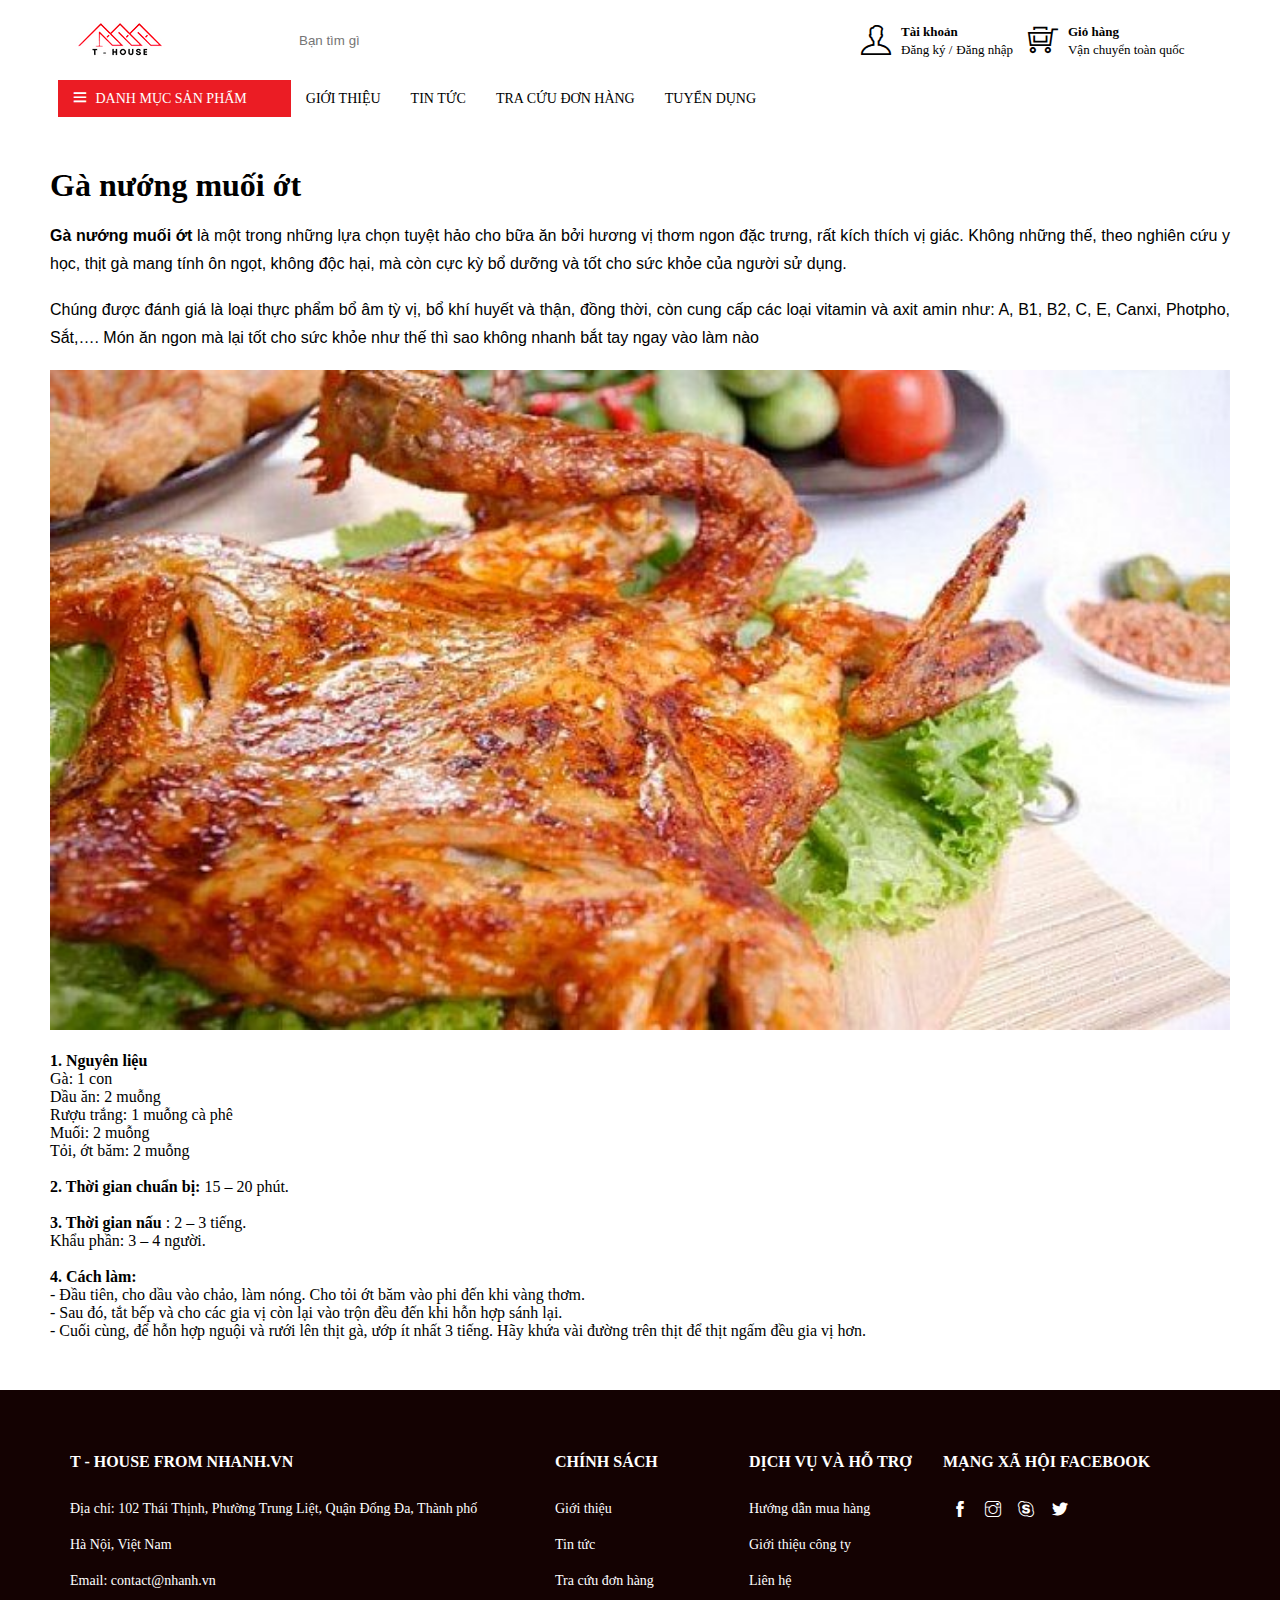
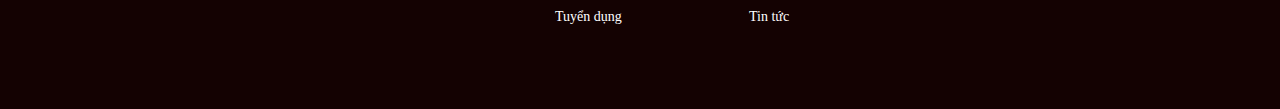
<file: ganuong.html>
<!DOCTYPE html>
<html lang="en">
<head>
	<meta charset="UTF-8">
	<meta name="viewport" content="width=device-width, initial-scale=1.0">
	<link rel="stylesheet" href="asset/font/themify-icons/themify-icons.css">
	<link rel="stylesheet" href="asset/css/grid.css">
	<link rel="stylesheet" href="asset/css/shared.css">
	<link rel="stylesheet" href="asset/css/footer.css">
	<link rel="stylesheet" href="asset/css/ganuong.css">
	<title>Gà nướng</title>
</head>
<body>
	<!-- header: start-->
	<div id="header">
		<div class="container">
			<div class="row align-items-center">
				<div class="col c-10 l-8 m-10 tab-logo d-flex align-items-center left-header p-0">
					<div class="col c-3">
						<a href="index.html" class="logo"></a>
					</div>
					<div class="col c-9 pr-0">
						<form action="#" id="search-site">
							<input type="text" class="header-input" placeholder="Bạn tìm gì">
							<button class="header-btn" type="submit"></button>
							<i class="ti-search f-w-bold f-white f-size-20"></i>
						</form>
					</div>
				</div>
				<div class="col c-2 l-4 m-2 right-header">
					<ul class="d-flex align-items-center m-0">
						<li class="box-user d-flex align-items-center justify-content-center">
							<div class="ti-user f-size-30"></div>
							<ul>
								<li>
									<a href="sign-in.html" class="f-dark f-size-13 f-w-bold">Tài khoản</a>
								</li>
								<li>
									<a href="sign-up.html" class="f-dark f-size-13 d-inline-block">Đăng ký / </a>
									<a href="sign-in.html" class="f-dark f-size-13 d-inline-block">Đăng nhập</a>
								</li>
							</ul>
						</li>
						<li class="box-cart d-flex align-items-center justify-content-center">
							<div class="ti-shopping-cart-full f-size-30"></div>
							<ul>
								<li><a href="gio_hang.html" class="f-dark f-size-13 f-w-bold">Giỏ hàng</a></li>
								<li><a href="gio_hang.html" class="f-dark f-size-13">Vận chuyển toàn quốc</a></li>
							</ul>
						</li>
					</ul>
					<div class="icon-menu">
						<i class="ti-menu"></i>
					</div>
				</div>
			</div>
		</div>
	</div>
	<!-- header: end-->
	<!-- header-bt: start -->
	<div id="header-bt">
		<div class="container">
			<div class="row">
				<div class="cate-title">
					<p class="mrgn-0 f-size-14 f-white">
						<i class="ti-menu"></i>
						<span class="text-uppercase">Danh mục sản phẩm</span>
					</p>
				</div>
				<div class="menu-custom">
					<ul class="d-flex">
						<li><a href="gioi_thieu.html" class="text-uppercase f-size-14">giới thiệu</a></li>
						<li><a href="tintuc.html" class="text-uppercase f-size-14">tin tức</a></li>
						<li><a href="tra_cuu.html" class="text-uppercase f-size-14">tra cứu đơn hàng</a></li>
						<li><a href="#" class="text-uppercase f-size-14">tuyển dụng</a></li>
					</ul>
				</div>
			</div>
		</div>
	</div>
	<!-- header-bt: end -->
	<!-- header-content: start -->
	<div id="header-content">
		<div class="container">
			<div class="row">
				<div class="content-premium c-12 p-0 d-flex">
					<div class="tab-menu d-inline-block">
						<ul>
							<li class="menu-1">
								<a href="san_pham_Sinhto.html" class="f-size-16 f-dark">
									Máy sinh tố
									<img src="asset/image/premium-li-1.png" alt="">
								</a>
								<div class="menu-1-container">
									<ul class="sub-menu-1">
										<li><a href="#">Philips</a></li>
										<li><a href="#">Bluestone</a></li>
										<li><a href="#">Sunhouse</a></li>
										<li><a href="#">Kangaroo</a></li>
										<li><a href="#">Electrolux</a></li>
										<li><a href="#">Goldsun</a></li>
									</ul>
									<div class="sub-banner-home-right">
										<a href="#" class="sub-banner-home-top"></a>
										<a href="#" class="sub-banner-home-bottom"></a>
									</div>
								</div>
							</li>
							<li>
								<a href="san_pham_Mayep.html" class="f-size-16 f-dark">
									Máy ép
									<img src="asset/image/premium-li-2.png" alt="">
								</a>
							</li>
							<li>
								<a href="#" class="f-size-16 f-dark">
									Bếp lẩu - Nướng
									<img src="asset/image/premium-li-3.png" alt="">
								</a>
							</li>
							<li>
								<a href="#" class="f-size-16 f-dark">
									Máy xay đồ khô
									<img src="asset/image/premium-li-4.png" alt="">
								</a>
							</li>
							<li>
								<a href="#" class="f-size-16 f-dark">
									Nồi chiên không dầu
									<img src="asset/image/premium-li-5.png" alt="">
								</a>
							</li>
							<li>
								<a href="#" class="f-size-16 f-dark">
									Lò vi sóng
									<img src="asset/image/premium-li-6.png" alt="">
								</a>
							</li>
							<li>
								<a href="#" class="f-size-16 f-dark">
									Lò nướng
									<img src="asset/image/premium-li-7.png" alt="">
								</a>
							</li>
							<li>
								<a href="#" class="f-size-16 f-dark">
									Máy làm kem
									<img src="asset/image/premium-li-8.png" alt="">
								</a>
							</li>
							<li>
								<a href="#" class="f-size-16 f-dark">
									Dụng cụ bếp
									<img src="asset/image/premium-li-9.png" alt="">
								</a>
							</li>
						</ul>
					</div>
					<div class="banner-pc d-inline-block">
						<div class="item">
							<a href="#"></a>
						</div>
					</div>
					<div class="banner-home-right">
						<a href="#" class="banner-home-top"></a>
						<a href="#" class="banner-home-bottom"></a>
					</div>
				</div>
			</div>
		</div>
	</div>
	<!-- header-content: end -->
<!-- phần nội dung khác - ko dùng chung: start -->
<!-- section : start -->
			<div class="ganuong">
				<h1 class="title-news-cate">Gà nướng muối ớt</h1>
					<div class="new-details">
						<div>
							<p class="ce-element ce-element--type-text" style="margin: 18px auto; padding: 0px;font-size: 16px;line-height: 28px;text-align: justify;font-family: 'OpenSans-Regular',Arial,sans-serif;text-indent: 0px; ">
								<span style="font-size: 16px;">
									<strong>Gà nướng muối ớt</strong>
									 là một trong những lựa chọn tuyệt hảo cho bữa ăn bởi hương vị thơm ngon đặc trưng, rất kích thích vị giác. Không những thế, theo nghiên cứu y học, thịt gà mang tính ôn ngọt, không độc hại, mà còn cực kỳ bổ dưỡng và tốt cho sức khỏe của người sử dụng.
								</span>
							</p>
							<p class="ce-element ce-element--type-text" style="margin: 18px auto; padding: 0px;font-size: 16px;line-height: 28px;text-align: justify;font-family: 'OpenSans-Regular',Arial,sans-serif;text-indent: 0px; ">
								<span style="font-size:16px;">
									Chúng được đánh giá là loại thực phẩm bổ âm tỳ vị, bổ khí huyết và thận, đồng thời, còn cung cấp các loại vitamin và axit amin như: A, B1, B2, C, E, Canxi, Photpho, Sắt,…. Món ăn ngon&nbsp;mà lại tốt cho sức khỏe như thế thì sao không nhanh bắt tay ngay vào làm nào
								</span>
							</p>
						</div>
						<div>
							<img src="asset/image/changa2.jpg">
						</div>
						<div>&nbsp;</div>
						<div>
							<span style="font-size:16px">
								<strong>
									1. Nguyên liệu
									<span style="white-space:pre;"> </span>
								</strong>
							</span>
						</div>
						<div>
							<span style="font-size: 16px;">
								Gà: 1 con
							</span>
						</div>
						<div>
							<span style="font-size: 16px;">
								Dầu ăn: 2 muỗng
							</span>
						</div>
						<div>
							<span style="font-size: 16px;">
								Rượu trắng: 1 muỗng cà phê
							</span>
						</div>
						<div>
							<span style="font-size: 16px;">
								Muối: 2 muỗng
							</span>
						</div>
						<div>
							<span style="font-size: 16px;">
								Tỏi, ớt băm: 2 muỗng
							</span>
						</div>
						<div>&nbsp;</div>
						<div>
							<span style="font-size: 16px;">
								<strong>2. Thời gian chuẩn bị:</strong>
								 15 – 20 phút.&nbsp;
							</span>
						</div>
						<div>&nbsp;</div>
						<div>
							<span style="font-size: 16px;">
								<strong>3. Thời gian nấu</strong>
								 : 2 – 3 tiếng.
							</span>
						</div>
						<div>
							<span style="font-size: 16px;">
								Khẩu phần: 3 – 4 người.
							</span>
						</div>
						<div>&nbsp;</div>
						<div>
							<span style="font-size: 16px;">
								<strong>4. Cách làm:</strong>
							</span>
						</div>
						<div>
							<span style="font-size:16px">
								- Đầu tiên, cho dầu vào chảo, làm nóng. Cho tỏi ớt băm vào phi đến khi vàng thơm.
							</span>
						</div>
						<div>
							<span style="font-size:16px">
								- Sau đó, tắt bếp và cho các gia vị còn lại vào trộn đều đến khi hỗn hợp sánh lại.
							</span>
						</div>
						<div>
							<span style="font-size:16px">
								- Cuối cùng, để hỗn hợp nguội và rưới lên thịt gà, ướp ít nhất 3 tiếng. Hãy khứa vài đường trên thịt để thịt ngấm đều gia vị hơn.
							</span>
						</div>
					</div>
				</div>
<!-- section : end -->
<!-- phần nội dung khác - ko dùng chung: end -->

	<!-- footer: start -->
	<footer class="container-fluid tp-footer">
		<div class="container">
			<div class="row">
				<div class="col l-5 m-5 c-12 block-footer">
					<h4>T - HOUSE FROM NHANH.VN</h4>
					<ul>
						<li class="f-size-14 f-white">Địa chỉ: 102 Thái Thịnh, Phường Trung Liệt, Quận Đống Đa, Thành phố</li>
						<li class="f-size-14 f-white">Hà Nội, Việt Nam</li>
						<li class="f-size-14 f-white">Email: contact@nhanh.vn</li>
					</ul>
				</div>
				<div class="col l-2 m-2 c-6 block-footer">
					<h4>CHÍNH SÁCH</h4>
					<ul>
						<li class="f-size-14"><a class="f-white"href="#">Giới thiệu</a></li>
						<li class="f-size-14"><a class="f-white"href="#">Tin tức</a></li>
						<li class="f-size-14"><a class="f-white"href="#">Tra cứu đơn hàng</a></li>
						<li class="f-size-14"><a class="f-white"href="#">Tuyển dụng</a></li>
					</ul>
				</div>
				<div class="col l-2 m-2 c-6 block-footer">
					<h4>DỊCH VỤ VÀ HỖ TRỢ</h4>
					<ul>
						<li class="f-size-14"><a class="f-white"href="#">Hướng dẫn mua hàng</a></li>
						<li class="f-size-14"><a class="f-white"href="#">Giới thiệu công ty</a></li>
						<li class="f-size-14"><a class="f-white"href="#">Liên hệ</a></li>
						<li class="f-size-14"><a class="f-white"href="#">Tin tức</a></li>
					</ul>
					</ul>
				</div>
				<div class="col l-3 m-3 c-12 block-footer">
					<h4>MẠNG XÃ HỘI FACEBOOK</h4>
					<div style="width: 50%;" class="d-flex justify-content-space-around f-white">
						<i class="ti-facebook"></i>
						<i class="ti-instagram"></i>
						<i class="ti-skype"></i>
						<i class="ti-twitter-alt"></i>
					</div>
				</div>
			</div>
		</div>
	</footer>
	<!-- footer: end -->

	<!-- site-menu: start -->
	<div id="site-menu" class="site-menu">
		<div class="site-m-container">
			<div class="site-close">
				<i class="ti-close"></i>
			</div>
			<div class="sub-site-menu d-inline-block">
				<ul>
					<li>
						<a href="san_pham_Sinhto.html" class="f-size-16 f-dark">
							Máy sinh tố
						</a>
					</li>
					<li>
						<a href="san_pham_Mayep.html" class="f-size-16 f-dark">
							Máy ép
						</a>
					</li>
					<li>
						<a href="#" class="f-size-16 f-dark">
							Bếp lẩu - Nướng
						</a>
					</li>
					<li>
						<a href="#" class="f-size-16 f-dark">
							Máy xay đồ khô
						</a>
					</li>
					<li>
						<a href="#" class="f-size-16 f-dark">
							Nồi chiên không dầu
						</a>
					</li>
					<li>
						<a href="#" class="f-size-16 f-dark">
							Lò vi sóng
						</a>
					</li>
					<li>
						<a href="#" class="f-size-16 f-dark">
							Lò nướng
						</a>
					</li>
					<li>
						<a href="#" class="f-size-16 f-dark">
							Máy làm kem
						</a>
					</li>
					<li>
						<a href="#" class="f-size-16 f-dark">
							Dụng cụ bếp
						</a>
					</li>
					<li>
						<a href="gio_hang.html" class="f-size-16 f-dark">
							Giỏ hàng
						</a>
					</li>
					<li>
						<a href="tra_cuu.html" class="f-size-16 f-dark">
							Tra cứu đơn hàng
						</a>
					</li>
					<li>
						<a href="sign-in.html" class="f-size-16 f-dark">
							Đăng nhập
						</a>
					</li>
				</ul>	
			</div>
		</div>
	</div>
	<!-- site-menu: end -->
	
	<!-- js -->
	<script src="asset/js/dropDown.js"></script>
	<script src="asset/js/site-menu.js"></script>
</body>
</html>
</file>
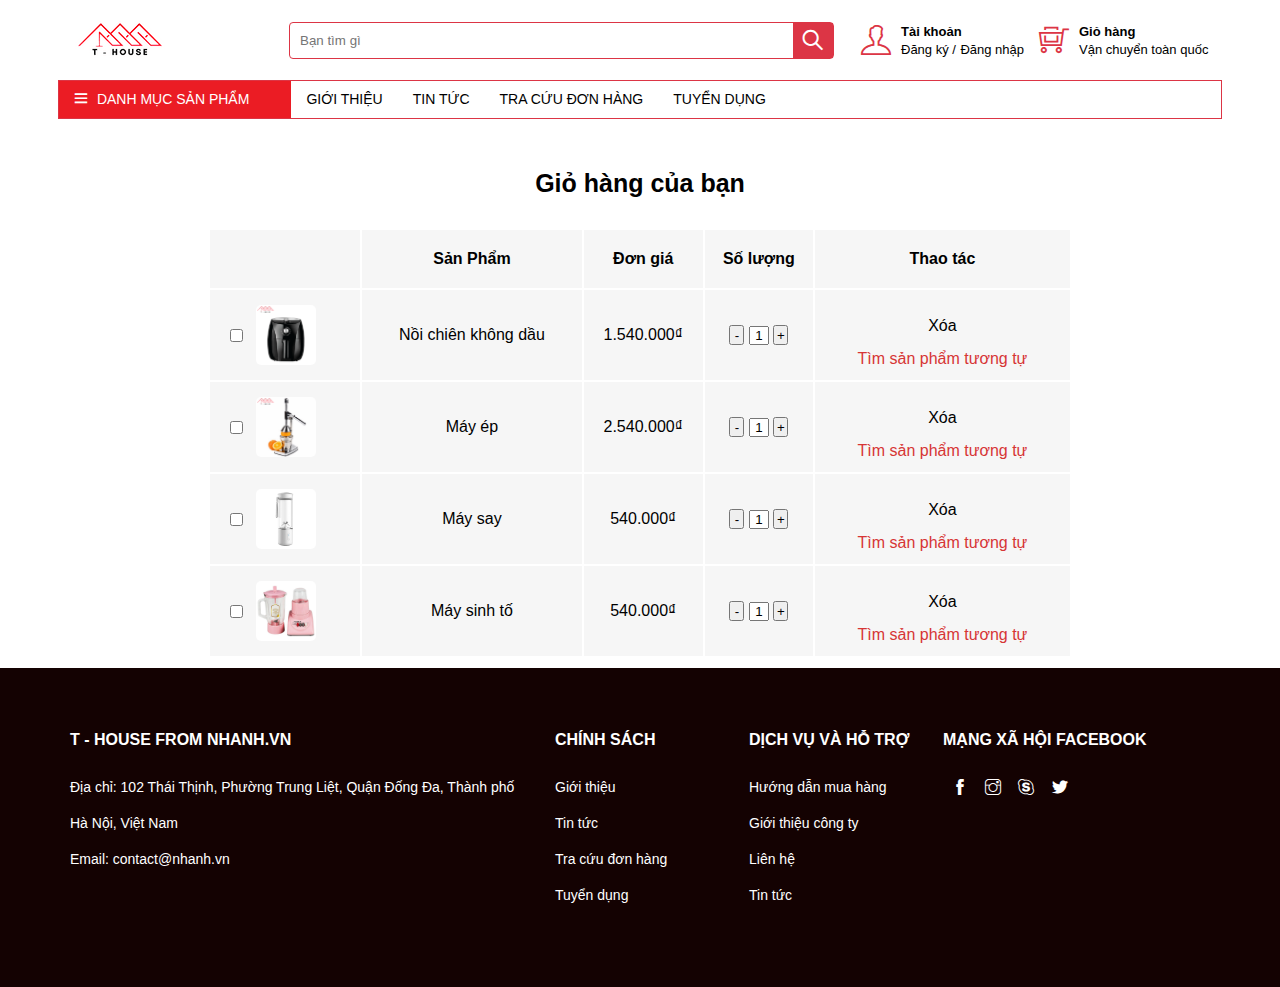
<file: gio_hang.html>
<!DOCTYPE html>
<html lang="en">
<head>
    <meta charset="UTF-8">
    <meta http-equiv="X-UA-Compatible" content="IE=edge">
    <meta name="viewport" content="width=device-width, initial-scale=1.0">
    <link rel="stylesheet" href="asset/css/gio_hang.css">
    <link rel="stylesheet" href="asset/font/themify-icons/themify-icons.css">
	<link rel="stylesheet" href="asset/css/grid.css">
	<link rel="stylesheet" href="asset/css/shared.css">
	<link rel="stylesheet" href="asset/css/footer.css">
	<link rel="stylesheet" href="asset/css/main.css">
    <title>Giỏ hàng</title>
  
</head>
<body>
	<!-- header: start-->
	<div id="header">
		<div class="container">
			<div class="row align-items-center">
				<div class="col c-10 l-8 m-10 tab-logo d-flex align-items-center left-header p-0">
					<div class="col c-3">
						<a href="index.html" class="logo"></a>
					</div>
					<div class="col c-9 pr-0">
						<form action="#" id="search-site">
							<input type="text" class="header-input" placeholder="Bạn tìm gì">
							<button class="header-btn" type="submit"></button>
							<i class="ti-search f-w-bold f-white f-size-20"></i>
						</form>
					</div>
				</div>
				<div class="col c-2 l-4 m-2 right-header">
					<ul class="d-flex align-items-center m-0">
						<li class="box-user d-flex align-items-center justify-content-center">
							<div class="ti-user f-size-30"></div>
							<ul>
								<li>
									<a href="sign-in.html" class="f-dark f-size-13 f-w-bold">Tài khoản</a>
								</li>
								<li>
									<a href="sign-up.html" class="f-dark f-size-13 d-inline-block">Đăng ký / </a>
									<a href="sign-in.html" class="f-dark f-size-13 d-inline-block">Đăng nhập</a>
								</li>
							</ul>
						</li>
						<li class="box-cart d-flex align-items-center justify-content-center">
							<div class="ti-shopping-cart-full f-size-30"></div>
							<ul>
								<li><a href="gio_hang.html" class="f-dark f-size-13 f-w-bold">Giỏ hàng</a></li>
								<li><a href="gio_hang.html" class="f-dark f-size-13">Vận chuyển toàn quốc</a></li>
							</ul>
						</li>
					</ul>
					<div class="icon-menu">
						<i class="ti-menu"></i>
					</div>
				</div>
			</div>
		</div>
	</div>
	<!-- header: end-->
	<!-- header-bt: start -->
	<div id="header-bt">
		<div class="container">
			<div class="row">
				<div class="cate-title">
					<p class="mrgn-0 f-size-14 f-white">
						<i class="ti-menu"></i>
						<span class="text-uppercase">Danh mục sản phẩm</span>
					</p>
				</div>
				<div class="menu-custom">
					<ul class="d-flex">
						<li><a href="gioi_thieu.html" class="text-uppercase f-size-14">giới thiệu</a></li>
						<li><a href="tintuc.html" class="text-uppercase f-size-14">tin tức</a></li>
						<li><a href="tra_cuu.html" class="text-uppercase f-size-14">tra cứu đơn hàng</a></li>
						<li><a href="#" class="text-uppercase f-size-14">tuyển dụng</a></li>
					</ul>
				</div>
			</div>
		</div>
	</div>
	<!-- header-bt: end -->
	<!-- header-content: start -->
	<div id="header-content">
		<div class="container">
			<div class="row">
				<div class="content-premium c-12 p-0 d-flex">
					<div class="tab-menu d-inline-block">
						<ul>
							<li class="menu-1">
								<a href="san_pham_Sinhto.html" class="f-size-16 f-dark">
									Máy sinh tố
									<img src="asset/image/premium-li-1.png" alt="">
								</a>
								<div class="menu-1-container">
									<ul class="sub-menu-1">
										<li><a href="#">Philips</a></li>
										<li><a href="#">Bluestone</a></li>
										<li><a href="#">Sunhouse</a></li>
										<li><a href="#">Kangaroo</a></li>
										<li><a href="#">Electrolux</a></li>
										<li><a href="#">Goldsun</a></li>
									</ul>
									<div class="sub-banner-home-right">
										<a href="#" class="sub-banner-home-top"></a>
										<a href="#" class="sub-banner-home-bottom"></a>
									</div>
								</div>
							</li>
							<li>
								<a href="san_pham_Mayep.html" class="f-size-16 f-dark">
									Máy ép
									<img src="asset/image/premium-li-2.png" alt="">
								</a>
							</li>
							<li>
								<a href="#" class="f-size-16 f-dark">
									Bếp lẩu - Nướng
									<img src="asset/image/premium-li-3.png" alt="">
								</a>
							</li>
							<li>
								<a href="#" class="f-size-16 f-dark">
									Máy xay đồ khô
									<img src="asset/image/premium-li-4.png" alt="">
								</a>
							</li>
							<li>
								<a href="#" class="f-size-16 f-dark">
									Nồi chiên không dầu
									<img src="asset/image/premium-li-5.png" alt="">
								</a>
							</li>
							<li>
								<a href="#" class="f-size-16 f-dark">
									Lò vi sóng
									<img src="asset/image/premium-li-6.png" alt="">
								</a>
							</li>
							<li>
								<a href="#" class="f-size-16 f-dark">
									Lò nướng
									<img src="asset/image/premium-li-7.png" alt="">
								</a>
							</li>
							<li>
								<a href="#" class="f-size-16 f-dark">
									Máy làm kem
									<img src="asset/image/premium-li-8.png" alt="">
								</a>
							</li>
							<li>
								<a href="#" class="f-size-16 f-dark">
									Dụng cụ bếp
									<img src="asset/image/premium-li-9.png" alt="">
								</a>
							</li>
						</ul>
					</div>
					<div class="banner-pc d-inline-block">
						<div class="item">
							<a href="#"></a>
						</div>
					</div>
					<div class="banner-home-right">
						<a href="#" class="banner-home-top"></a>
						<a href="#" class="banner-home-bottom"></a>
					</div>
				</div>
			</div>
		</div>
	</div>
<!-- END -->

    <div class="main_gio_hang">
        <div class="header_gio_hang">
            <h1>Giỏ hàng của bạn</h1>
            <table class="table_gio_hang">
                <thead>
                        <th></th>
                        <th>Sản Phẩm</th>
                        <th>Đơn giá</th>
                        <th>Số lượng</th>
                        <th>Thao tác</th>
                </thead>
                <tbody>
                    <tr>
                        <td class="text_align_left">
                        <div class="input_img">
                            <input type="checkbox" style="margin-right: 13px;">
                            <img src="asset/image/noi_chien_khong_dau.png" alt="">
                        </div>
                        </td>
                        <td>Nồi chiên không dầu</td>
                        <td>1.540.000₫</td>
                        <td class="soluong">
                            <input id="tru" onclick="tru(this)" type="button" value="-">
                            <input class="nhap" type="text" value="1" style="width: 20px;">
                            <input id="cong" onclick="cong(this)" type="button" value="+"> 
                        </td>
                            <td>
                                <p style="text-align: center;">Xóa</p>
                                <a href="#">Tìm sản phẩm tương tự</a>
                            </td>
                    </tr>

                    
                    <tr>
                        <td class="text_align_left">
                        <div class="input_img">
                            <input type="checkbox" style="margin-right: 13px;">
                            <img src="asset/image/may_ep_cam_tayM9.png" alt="" >
                        </div>
                        </td>
                        <td>Máy ép</td>
                        <td>2.540.000₫</td>
                        <td class="soluong">
                            <input id="tru" onclick="tru(this)" type="button" value="-">
                            <input class="nhap" type="text" value="1" style="width: 20px;">
                            <input id="cong" onclick="cong(this)" type="button" value="+"> 
                        </td>
                            <td>
                                <p style="text-align: center;">Xóa</p>
                                <a href="#">Tìm sản phẩm tương tự</a>
                            </td>
                    </tr>


                    <tr>
                        <td class="text_align_left">
                        <div class="input_img">
                            <input type="checkbox" style="margin-right: 13px;">
                            <img src="asset/image/may_say_mini_POI.jpg" alt="" >
                        </div>
                        </td>
                        <td>Máy say</td>
                        <td>540.000₫</td>
                        <td class="soluong">
                            <input id="tru" onclick="tru(this)" type="button" value="-">
                            <input class="nhap" type="text" value="1" style="width: 20px;">
                            <input id="cong" onclick="cong(this)" type="button" value="+"> 
                        </td>
                            <td>
                                <p style="text-align: center;">Xóa</p>
                                <a href="#">Tìm sản phẩm tương tự</a>
                            </td>
                    </tr>


                    <tr>
                        <td class="text_align_left">
                        <div class="input_img">
                            <input type="checkbox" style="margin-right: 13px;">
                            <img src="asset/image/sinh_to_pink.jpg" alt="" >
                        </div>
                        </td>
                        <td>Máy sinh tố</td>
                        <td>540.000₫</td>
                        <td class="soluong">
                            <input id="tru" onclick="tru(this)" type="button" value="-">
                            <input class="nhap" type="text" value="1" style="width: 20px;">
                            <input id="cong" onclick="cong(this)" type="button" value="+"> 
                        </td>
                            <td>
                                <p style="text-align: center;">Xóa</p>
                                <a href="#">Tìm sản phẩm tương tự</a>
                            </td>
                    	</tr>
                </tbody>
            </table>
        </div>
    </div>

    <!-- <footer></footer> -->
    
    <!-- footer: start -->
	<footer class="container-fluid tp-footer">
		<div class="container">
			<div class="row">
				<div class="col l-5 m-5 c-12  block-footer">
					<h4>T - HOUSE FROM NHANH.VN</h4>
					<ul>
						<li class="f-size-14 f-white">Địa chỉ: 102 Thái Thịnh, Phường Trung Liệt, Quận Đống Đa, Thành phố</li>
						<li class="f-size-14 f-white">Hà Nội, Việt Nam</li>
						<li class="f-size-14 f-white">Email: contact@nhanh.vn</li>
					</ul>
				</div>
				<div class="col l-2 m-2 c-6 block-footer">
					<h4>CHÍNH SÁCH</h4>
					<ul>
						<li class="f-size-14"><a class="f-white"href="#">Giới thiệu</a></li>
						<li class="f-size-14"><a class="f-white"href="#">Tin tức</a></li>
						<li class="f-size-14"><a class="f-white"href="#">Tra cứu đơn hàng</a></li>
						<li class="f-size-14"><a class="f-white"href="#">Tuyển dụng</a></li>
					</ul>
				</div>
				<div class="col l-2 m-2 c-6 block-footer">
					<h4>DỊCH VỤ VÀ HỖ TRỢ</h4>
					<ul>
						<li class="f-size-14"><a class="f-white"href="#">Hướng dẫn mua hàng</a></li>
						<li class="f-size-14"><a class="f-white"href="#">Giới thiệu công ty</a></li>
						<li class="f-size-14"><a class="f-white"href="#">Liên hệ</a></li>
						<li class="f-size-14"><a class="f-white"href="#">Tin tức</a></li>
					</ul>
					</ul>
				</div>
				<div class="col l-3 m-3 c-12 block-footer">
					<h4>MẠNG XÃ HỘI FACEBOOK</h4>
					<div style="width: 50%;" class="d-flex justify-content-space-around f-white">
						<i class="ti-facebook"></i>
						<i class="ti-instagram"></i>
						<i class="ti-skype"></i>
						<i class="ti-twitter-alt"></i>
					</div>
				</div>
			</div>
		</div>
	</footer>
	<!-- footer: end -->

	<!-- site-menu: start -->
	<div id="site-menu" class="site-menu">
		<div class="site-m-container">
			<div class="site-close">
				<i class="ti-close"></i>
			</div>
			<div class="sub-site-menu d-inline-block">
				<ul>
					<li>
						<a href="san_pham_Sinhto.html" class="f-size-16 f-dark">
							Máy sinh tố
						</a>
					</li>
					<li>
						<a href="san_pham_Mayep.html" class="f-size-16 f-dark">
							Máy ép
						</a>
					</li>
					<li>
						<a href="#" class="f-size-16 f-dark">
							Bếp lẩu - Nướng
						</a>
					</li>
					<li>
						<a href="#" class="f-size-16 f-dark">
							Máy xay đồ khô
						</a>
					</li>
					<li>
						<a href="#" class="f-size-16 f-dark">
							Nồi chiên không dầu
						</a>
					</li>
					<li>
						<a href="#" class="f-size-16 f-dark">
							Lò vi sóng
						</a>
					</li>
					<li>
						<a href="#" class="f-size-16 f-dark">
							Lò nướng
						</a>
					</li>
					<li>
						<a href="#" class="f-size-16 f-dark">
							Máy làm kem
						</a>
					</li>
					<li>
						<a href="#" class="f-size-16 f-dark">
							Dụng cụ bếp
						</a>
					</li>
					<li>
						<a href="gio_hang.html" class="f-size-16 f-dark">
							Giỏ hàng
						</a>
					</li>
					<li>
						<a href="tra_cuu.html" class="f-size-16 f-dark">
							Tra cứu đơn hàng
						</a>
					</li>
					<li>
						<a href="sign-in.html" class="f-size-16 f-dark">
							Đăng nhập
						</a>
					</li>
				</ul>	
			</div>
		</div>
	</div>
	<!-- site-menu: end -->
	
	<!-- js -->
	<script src="asset/js/dropDown.js"></script>
	<script src="asset/js/site-menu.js"></script>
	<script src="asset/js/gio_hang.js"></script>
    
</body>
</html>
</file>
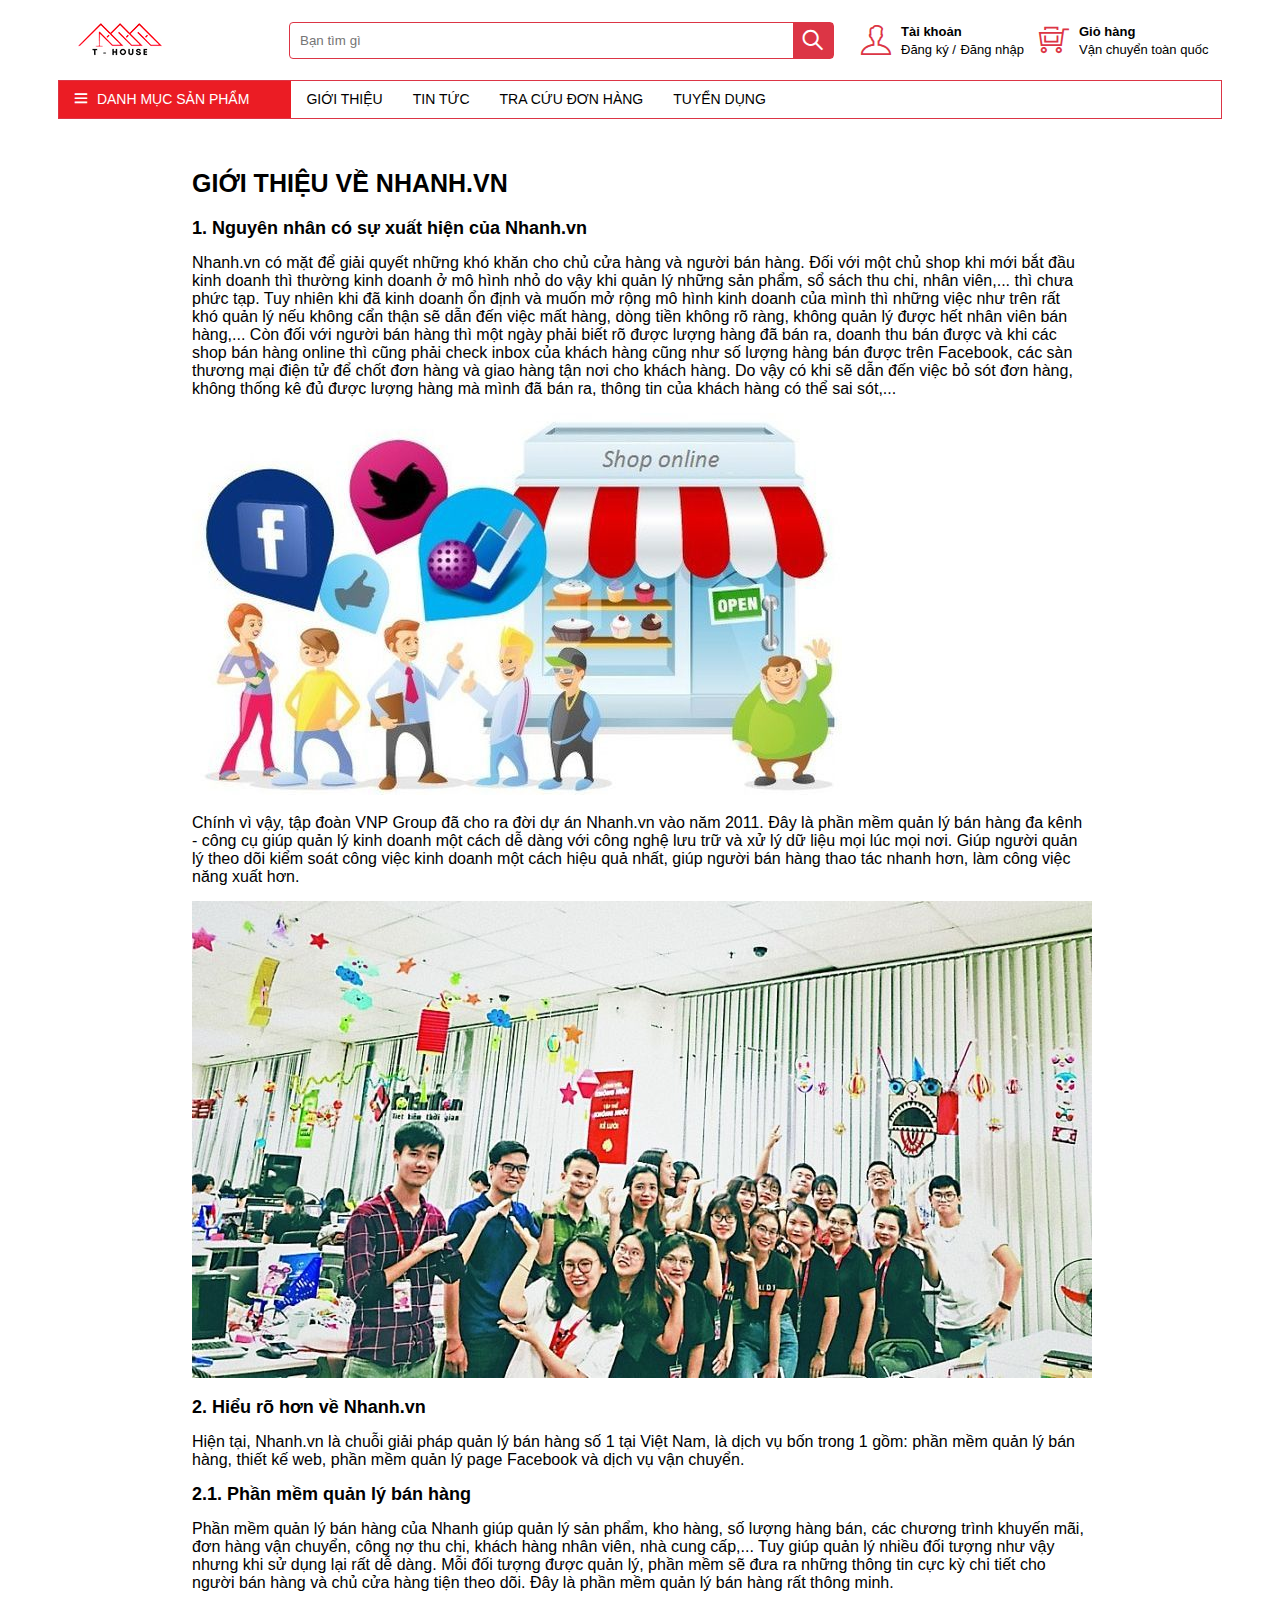
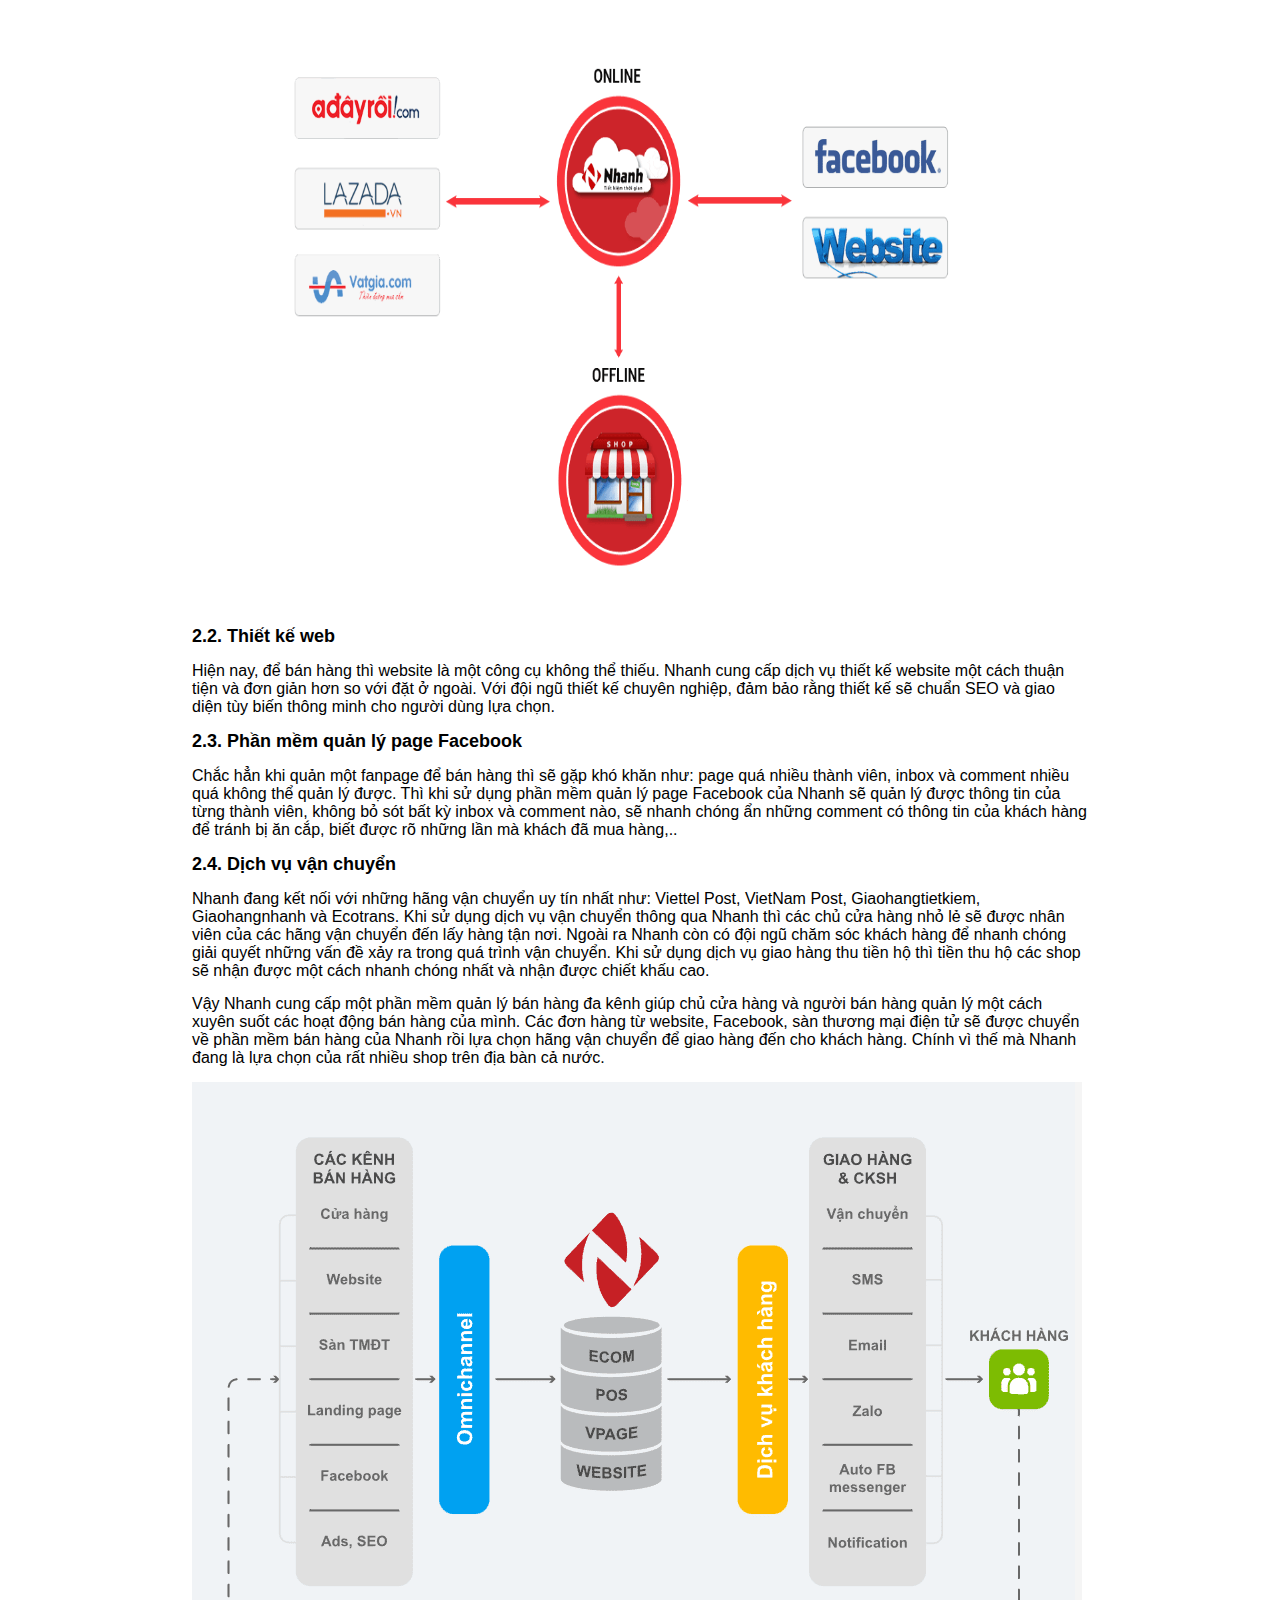
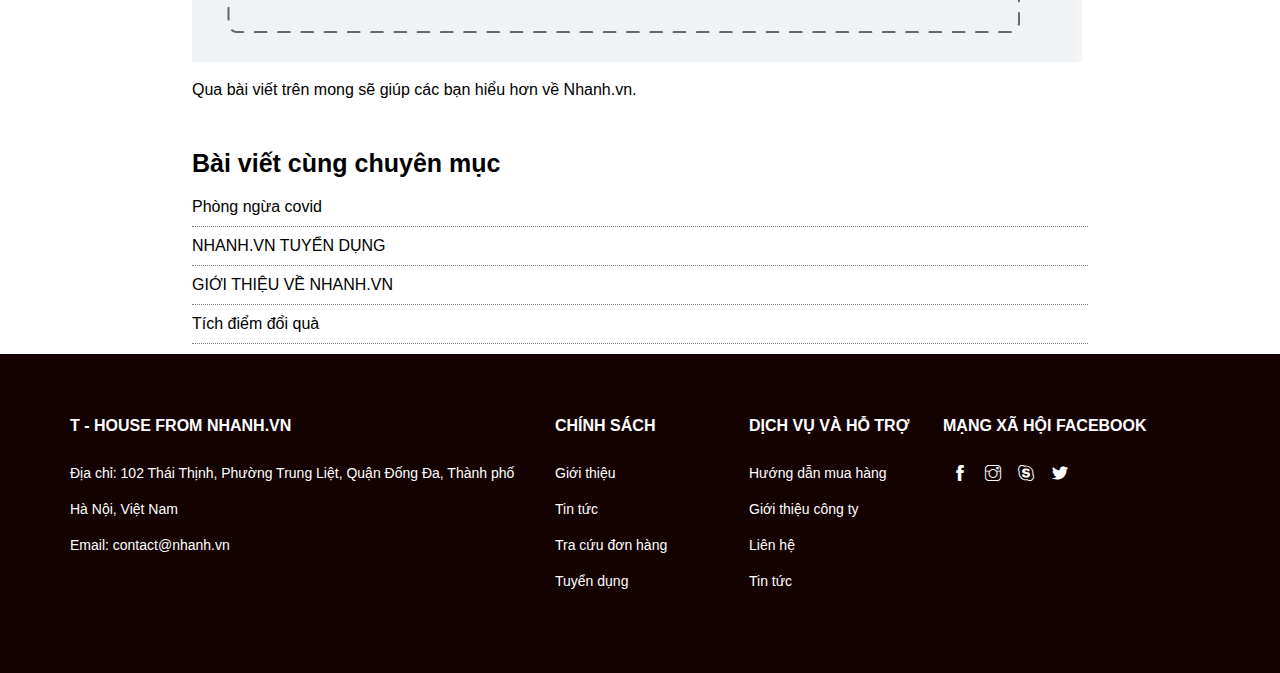
<file: gioi_thieu.html>
<!DOCTYPE html>
<html lang="en">
<head>
	<meta charset="UTF-8">
	<meta name="viewport" content="width=device-width, initial-scale=1.0">
	<link rel="stylesheet" href="asset/font/themify-icons/themify-icons.css">
	<link rel="stylesheet" href="asset/css/grid.css">
	<link rel="stylesheet" href="asset/css/footer.css">
	<link rel="stylesheet" href="asset/css/main.css">
	<link rel="stylesheet" href="asset/css/shared.css">
	<title>Giới thiệu</title>
</head>
<body>
	<!-- header: start-->
	<div id="header">
		<div class="container">
			<div class="row align-items-center">
				<div class="col c-10 l-8 m-10 tab-logo d-flex align-items-center left-header p-0">
					<div class="col c-3">
						<a href="index.html" class="logo"></a>
					</div>
					<div class="col c-9 pr-0">
						<form action="#" id="search-site">
							<input type="text" class="header-input" placeholder="Bạn tìm gì">
							<button class="header-btn" type="submit"></button>
							<i class="ti-search f-w-bold f-white f-size-20"></i>
						</form>
					</div>
				</div>
				<div class="col c-2 l-4 m-2 right-header">
					<ul class="d-flex align-items-center m-0">
						<li class="box-user d-flex align-items-center justify-content-center">
							<div class="ti-user f-size-30"></div>
							<ul>
								<li>
									<a href="sign-in.html" class="f-dark f-size-13 f-w-bold">Tài khoản</a>
								</li>
								<li>
									<a href="sign-up.html" class="f-dark f-size-13 d-inline-block">Đăng ký / </a>
									<a href="sign-in.html" class="f-dark f-size-13 d-inline-block">Đăng nhập</a>
								</li>
							</ul>
						</li>
						<li class="box-cart d-flex align-items-center justify-content-center">
							<div class="ti-shopping-cart-full f-size-30"></div>
							<ul>
								<li><a href="gio_hang.html" class="f-dark f-size-13 f-w-bold">Giỏ hàng</a></li>
								<li><a href="gio_hang.html" class="f-dark f-size-13">Vận chuyển toàn quốc</a></li>
							</ul>
						</li>
					</ul>
					<div class="icon-menu">
						<i class="ti-menu"></i>
					</div>
				</div>
			</div>
		</div>
	</div>
	<!-- header: end-->
	<!-- header-bt: start -->
	<div id="header-bt">
		<div class="container">
			<div class="row">
				<div class="cate-title">
					<p class="mrgn-0 f-size-14 f-white">
						<i class="ti-menu"></i>
						<span class="text-uppercase">Danh mục sản phẩm</span>
					</p>
				</div>
				<div class="menu-custom">
					<ul class="d-flex">
						<li><a href="gioi_thieu.html" class="text-uppercase f-size-14">giới thiệu</a></li>
						<li><a href="tintuc.html" class="text-uppercase f-size-14">tin tức</a></li>
						<li><a href="tra_cuu.html" class="text-uppercase f-size-14">tra cứu đơn hàng</a></li>
						<li><a href="#" class="text-uppercase f-size-14">tuyển dụng</a></li>
					</ul>
				</div>
			</div>
		</div>
	</div>
	<!-- header-bt: end -->
	<!-- header-content: start -->
	<div id="header-content">
		<div class="container">
			<div class="row">
				<div class="content-premium c-12 p-0 d-flex">
					<div class="tab-menu d-inline-block">
						<ul>
							<li class="menu-1">
								<a href="san_pham_Sinhto.html" class="f-size-16 f-dark">
									Máy sinh tố
									<img src="asset/image/premium-li-1.png" alt="">
								</a>
								<div class="menu-1-container">
									<ul class="sub-menu-1">
										<li><a href="#">Philips</a></li>
										<li><a href="#">Bluestone</a></li>
										<li><a href="#">Sunhouse</a></li>
										<li><a href="#">Kangaroo</a></li>
										<li><a href="#">Electrolux</a></li>
										<li><a href="#">Goldsun</a></li>
									</ul>
									<div class="sub-banner-home-right">
										<a href="#" class="sub-banner-home-top"></a>
										<a href="#" class="sub-banner-home-bottom"></a>
									</div>
								</div>
							</li>
							<li>
								<a href="san_pham_Mayep.html" class="f-size-16 f-dark">
									Máy ép
									<img src="asset/image/premium-li-2.png" alt="">
								</a>
							</li>
							<li>
								<a href="#" class="f-size-16 f-dark">
									Bếp lẩu - Nướng
									<img src="asset/image/premium-li-3.png" alt="">
								</a>
							</li>
							<li>
								<a href="#" class="f-size-16 f-dark">
									Máy xay đồ khô
									<img src="asset/image/premium-li-4.png" alt="">
								</a>
							</li>
							<li>
								<a href="#" class="f-size-16 f-dark">
									Nồi chiên không dầu
									<img src="asset/image/premium-li-5.png" alt="">
								</a>
							</li>
							<li>
								<a href="#" class="f-size-16 f-dark">
									Lò vi sóng
									<img src="asset/image/premium-li-6.png" alt="">
								</a>
							</li>
							<li>
								<a href="#" class="f-size-16 f-dark">
									Lò nướng
									<img src="asset/image/premium-li-7.png" alt="">
								</a>
							</li>
							<li>
								<a href="#" class="f-size-16 f-dark">
									Máy làm kem
									<img src="asset/image/premium-li-8.png" alt="">
								</a>
							</li>
							<li>
								<a href="#" class="f-size-16 f-dark">
									Dụng cụ bếp
									<img src="asset/image/premium-li-9.png" alt="">
								</a>
							</li>
						</ul>
					</div>
					<div class="banner-pc d-inline-block">
						<div class="item">
							<a href="#"></a>
						</div>
					</div>
					<div class="banner-home-right">
						<a href="#" class="banner-home-top"></a>
						<a href="#" class="banner-home-bottom"></a>
					</div>
				</div>
			</div>
		</div>
	</div>
	<!-- header-content: end -->
	<div class="main">
        <h1>GIỚI THIỆU VỀ NHANH.VN</h1>
        <h2>1. Nguyên nhân có sự xuất hiện của Nhanh.vn</h2>
        <p>
            <span>Nhanh.vn có mặt để giải quyết những khó khăn cho chủ cửa hàng và người bán hàng. Đối với một chủ shop khi mới bắt đầu kinh doanh thì thường kinh doanh ở mô hình nhỏ do vậy khi quản lý những sản phẩm, sổ sách thu chi, nhân viên,... 
                thì chưa phức tạp. Tuy nhiên khi đã kinh doanh ổn định và muốn mở rộng mô hình kinh doanh của mình thì những 
                việc như trên rất khó quản lý nếu không cẩn thận sẽ dẫn đến việc mất hàng, dòng tiền không rõ ràng, không quản lý được hết nhân viên bán hàng,... Còn đối  với người bán hàng thì một ngày phải biết rõ được lượng hàng đã bán ra, doanh 
                thu bán được và khi các shop bán hàng online thì cũng phải check inbox của khách hàng cũng như số lượng hàng bán được trên Facebook, các sàn thương mại điện tử để chốt đơn hàng và giao hàng tận nơi cho khách hàng. Do vậy có khi sẽ dẫn 
                đến việc bỏ sót đơn hàng, không thống kê đủ được lượng hàng mà mình đã bán ra, thông tin của khách hàng có thể sai sót,...
            </span>
        </p>
        <p>
            <img src="asset/image/20220309_HAx5ZfugYpjASpX1vdccfeqM.jpeg" alt="">
        </p>
        <p>
            <span>
                Chính vì vậy, tập đoàn VNP Group đã cho ra đời dự án Nhanh.vn vào năm 2011. Đây là phần mềm quản lý bán hàng đa kênh - 
                công cụ giúp quản lý kinh doanh một cách dễ dàng với công nghệ lưu trữ và xử lý dữ liệu mọi lúc mọi nơi. Giúp người quản lý theo dõi kiểm soát
                công việc kinh doanh một cách hiệu quả nhất, giúp người bán hàng thao tác nhanh hơn, làm công việc năng xuất hơn.
            </span>
        </p>
        <p>
            <img src="asset/image/20220309_iUeAQqvSbu0JWGNgg4FnB92D.jpg" alt="">
        </p>
        <h2>2. Hiểu rõ hơn về Nhanh.vn</h2>
        <p>
            <span>
                Hiện tại, Nhanh.vn là chuỗi giải pháp quản lý bán hàng số 1 tại Việt Nam, là dịch vụ bốn trong 1 gồm: 
                phần mềm quản lý bán hàng, thiết kế web, phần mềm quản lý page Facebook và dịch vụ vận chuyển.
            </span>
        </p>
        <h2>2.1. Phần mềm quản lý bán hàng</h2>
        <p>
            <span>
                Phần mềm quản lý bán hàng của Nhanh giúp quản lý sản phẩm, kho hàng, số lượng hàng bán, các chương trình khuyến mãi, 
                đơn hàng vận chuyển, công nợ thu chi, khách hàng nhân viên, nhà cung cấp,... Tuy giúp quản lý nhiều đối tượng như vậy nhưng khi sử dụng lại rất dễ dàng. Mỗi đối tượng được quản lý, phần mềm sẽ đưa ra những thông tin cực kỳ chi 
                tiết cho người bán hàng và chủ cửa hàng tiện theo dõi. Đây là phần mềm quản lý bán hàng rất thông minh.
            </span>
        </p>
        <p>
            <img class="img-special" src="asset/image/20220309_S5y7W5nckAGoEU8HDWOwnHPA.png" alt="">
        </p>
        <h2>2.2. Thiết kế web</h2>
        <p>
            <span>
                Hiện nay, để bán hàng thì website là một công cụ không thể thiếu. Nhanh cung cấp dịch vụ thiết kế website một cách thuận tiện và đơn giản hơn so với đặt ở ngoài.
                 Với đội ngũ thiết kế chuyên nghiệp, đảm bảo rằng thiết kế sẽ chuẩn SEO và giao diện tùy biến thông minh cho người dùng lựa chọn.
            </span>
        </p>
        <h2>2.3. Phần mềm quản lý page Facebook</h2>
        <p>
            <span>
                Chắc hẳn khi quản một fanpage để bán hàng thì sẽ gặp khó khăn như: page quá nhiều thành viên, inbox và comment nhiều quá không thể quản lý được. 
                Thì khi sử dụng phần mềm quản lý page Facebook của Nhanh sẽ quản lý được thông tin của từng thành viên, không bỏ sót bất kỳ inbox và comment nào,  
                sẽ nhanh chóng ẩn những comment có thông tin của khách hàng để tránh bị ăn cắp, biết được rõ những lần mà khách đã mua hàng,..
            </span>
        </p>

        <h2>2.4. Dịch vụ vận chuyển</h2>
        <p>
            <span>
                Nhanh đang kết nối với những hãng vận chuyển uy tín nhất như: Viettel Post, VietNam Post, Giaohangtietkiem, Giaohangnhanh và Ecotrans.
                 Khi sử dụng dịch vụ vận chuyển thông qua Nhanh thì các chủ cửa hàng nhỏ lẻ sẽ được nhân viên của các hãng vận chuyển đến  lấy hàng tận nơi. Ngoài ra Nhanh còn có đội ngũ chăm sóc khách hàng để nhanh chóng giải quyết những vấn đề xảy ra trong quá trình vận chuyển.
                 Khi sử dụng dịch vụ giao hàng thu tiền hộ thì tiền thu hộ các shop sẽ nhận được một cách nhanh chóng nhất và nhận được chiết khấu cao.
            </span>
        </p>
        <p>
            <span>
                Vậy Nhanh cung cấp một phần mềm quản lý bán hàng đa kênh giúp chủ cửa hàng và người bán hàng quản lý một cách xuyên suốt các hoạt động bán hàng của mình. 
                Các đơn hàng từ website, Facebook, sàn thương mại điện tử sẽ được chuyển về phần mềm bán hàng của Nhanh rồi lựa chọn hãng vận chuyển để giao hàng đến cho khách hàng. 
                Chính vì thế mà Nhanh đang là lựa chọn của rất nhiều shop trên địa bàn cả nước.
            </span>
        </p>
        <img src="asset/image/20220309_mxMevThIsYmUcp7Q43UHZtRd.png" alt="">
        <p>
            <span>
                Qua bài viết trên mong sẽ giúp các bạn hiểu  hơn về Nhanh.vn.
            </span>
        </p>

        <h1>Bài viết cùng chuyên mục</h1>

        <div class="chuyen_muc">
            <ul class="nav">
                <li>Phòng ngừa covid</li>
                <li>NHANH.VN TUYỂN DỤNG</li>
                <li>GIỚI THIỆU VỀ NHANH.VN</li>
                <li>Tích điểm đổi quà</li>
            </ul>
        </div>

    </div>

	<!-- footer: start -->
	<footer class="container-fluid tp-footer">
		<div class="container">
			<div class="row">
				<div class="col l-5 m-5 c-12  block-footer">
					<h4>T - HOUSE FROM NHANH.VN</h4>
					<ul>
						<li class="f-size-14 f-white">Địa chỉ: 102 Thái Thịnh, Phường Trung Liệt, Quận Đống Đa, Thành phố</li>
						<li class="f-size-14 f-white">Hà Nội, Việt Nam</li>
						<li class="f-size-14 f-white">Email: contact@nhanh.vn</li>
					</ul>
				</div>
				<div class="col l-2 m-2 c-6 block-footer">
					<h4>CHÍNH SÁCH</h4>
					<ul>
						<li class="f-size-14"><a class="f-white"href="#">Giới thiệu</a></li>
						<li class="f-size-14"><a class="f-white"href="#">Tin tức</a></li>
						<li class="f-size-14"><a class="f-white"href="#">Tra cứu đơn hàng</a></li>
						<li class="f-size-14"><a class="f-white"href="#">Tuyển dụng</a></li>
					</ul>
				</div>
				<div class="col l-2 m-2 c-6 block-footer">
					<h4>DỊCH VỤ VÀ HỖ TRỢ</h4>
					<ul>
						<li class="f-size-14"><a class="f-white"href="#">Hướng dẫn mua hàng</a></li>
						<li class="f-size-14"><a class="f-white"href="#">Giới thiệu công ty</a></li>
						<li class="f-size-14"><a class="f-white"href="#">Liên hệ</a></li>
						<li class="f-size-14"><a class="f-white"href="#">Tin tức</a></li>
					</ul>
					</ul>
				</div>
				<div class="col l-3 m-3 c-12 block-footer">
					<h4>MẠNG XÃ HỘI FACEBOOK</h4>
					<div style="width: 50%;" class="d-flex justify-content-space-around f-white">
						<i class="ti-facebook"></i>
						<i class="ti-instagram"></i>
						<i class="ti-skype"></i>
						<i class="ti-twitter-alt"></i>
					</div>
				</div>
			</div>
		</div>
	</footer>
	<!-- footer: end -->

	<!-- site-menu: start -->
	<div id="site-menu" class="site-menu">
		<div class="site-m-container">
			<div class="site-close">
				<i class="ti-close"></i>
			</div>
			<div class="sub-site-menu d-inline-block">
				<ul>
					<li>
						<a href="san_pham_Sinhto.html" class="f-size-16 f-dark">
							Máy sinh tố
						</a>
					</li>
					<li>
						<a href="san_pham_Mayep.html" class="f-size-16 f-dark">
							Máy ép
						</a>
					</li>
					<li>
						<a href="#" class="f-size-16 f-dark">
							Bếp lẩu - Nướng
						</a>
					</li>
					<li>
						<a href="#" class="f-size-16 f-dark">
							Máy xay đồ khô
						</a>
					</li>
					<li>
						<a href="#" class="f-size-16 f-dark">
							Nồi chiên không dầu
						</a>
					</li>
					<li>
						<a href="#" class="f-size-16 f-dark">
							Lò vi sóng
						</a>
					</li>
					<li>
						<a href="#" class="f-size-16 f-dark">
							Lò nướng
						</a>
					</li>
					<li>
						<a href="#" class="f-size-16 f-dark">
							Máy làm kem
						</a>
					</li>
					<li>
						<a href="#" class="f-size-16 f-dark">
							Dụng cụ bếp
						</a>
					</li>
					<li>
						<a href="gio_hang.html" class="f-size-16 f-dark">
							Giỏ hàng
						</a>
					</li>
					<li>
						<a href="tra_cuu.html" class="f-size-16 f-dark">
							Tra cứu đơn hàng
						</a>
					</li>
					<li>
						<a href="sign-in.html" class="f-size-16 f-dark">
							Đăng nhập
						</a>
					</li>
				</ul>	
			</div>
		</div>
	</div>
	<!-- site-menu: end -->
	
	<!-- js -->
	<script src="asset/js/dropDown.js"></script>
	<script src="asset/js/site-menu.js"></script>
</body>
</html>
</file>
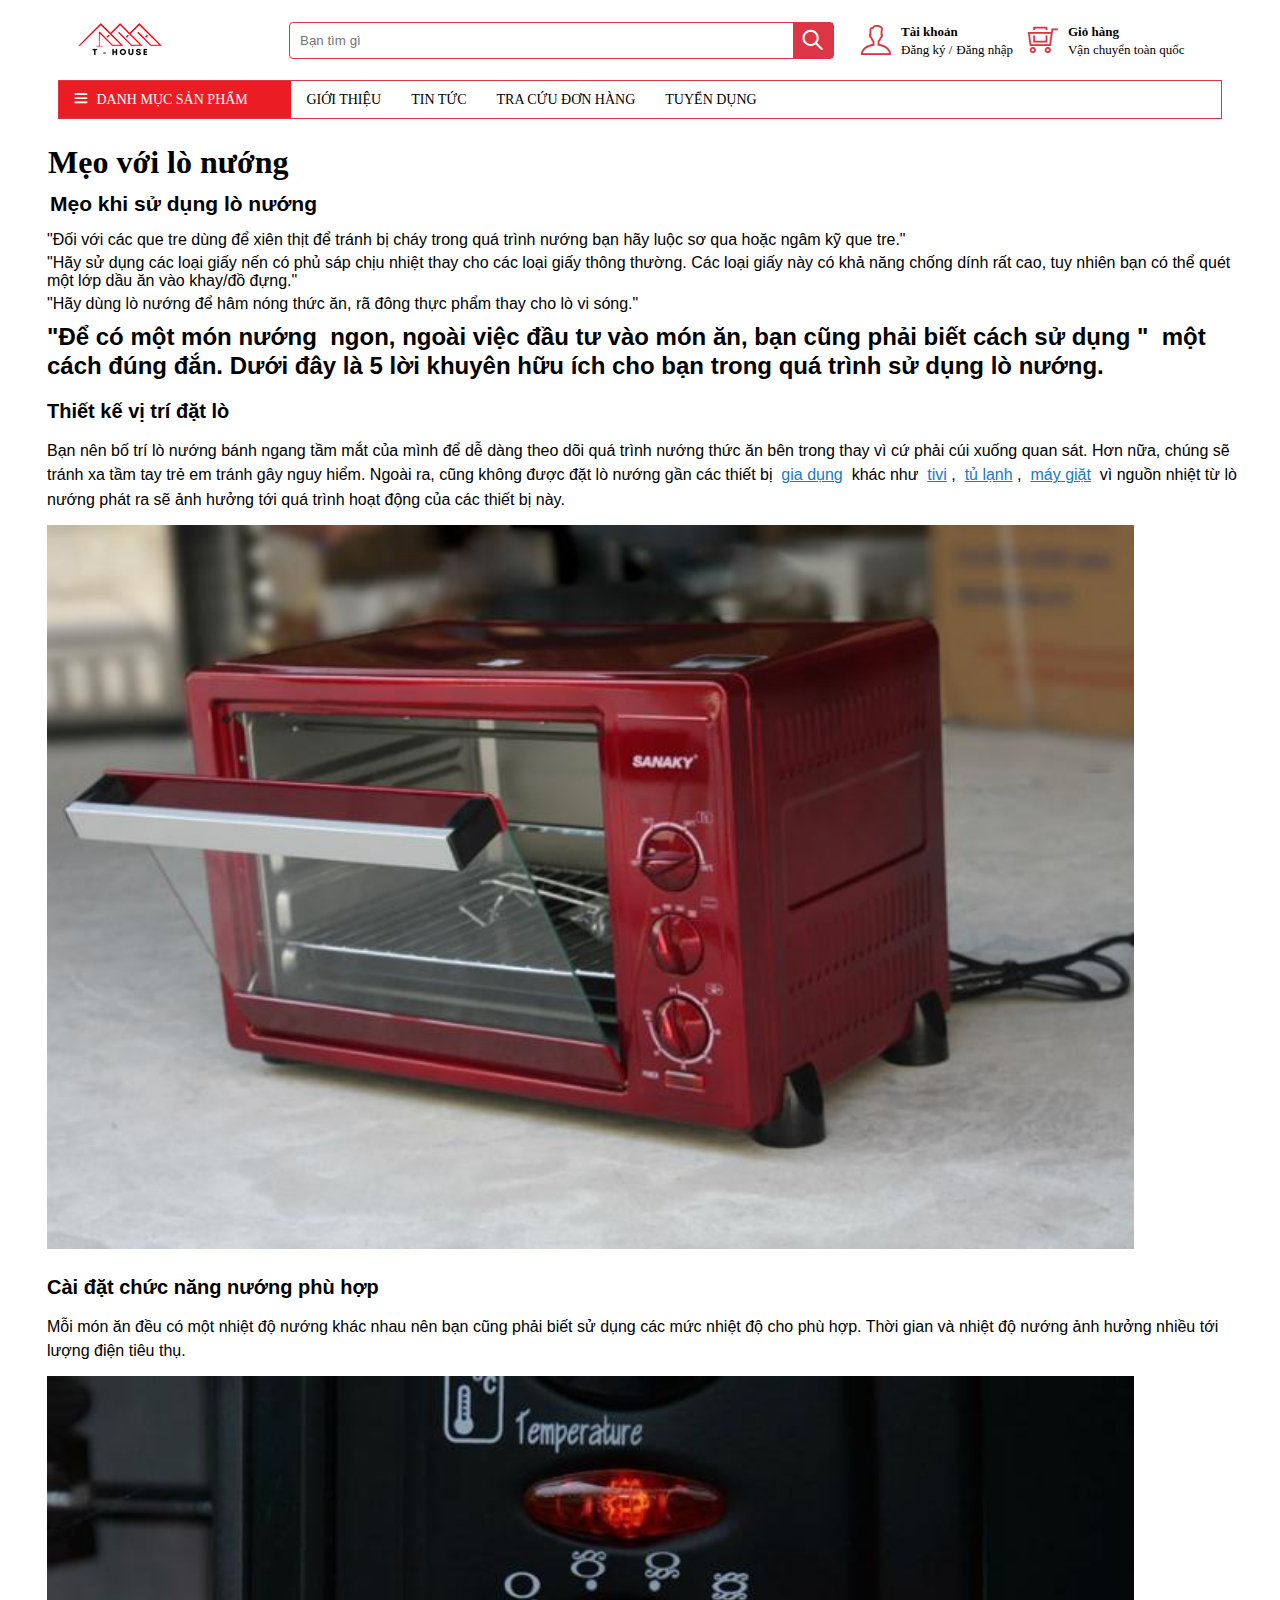
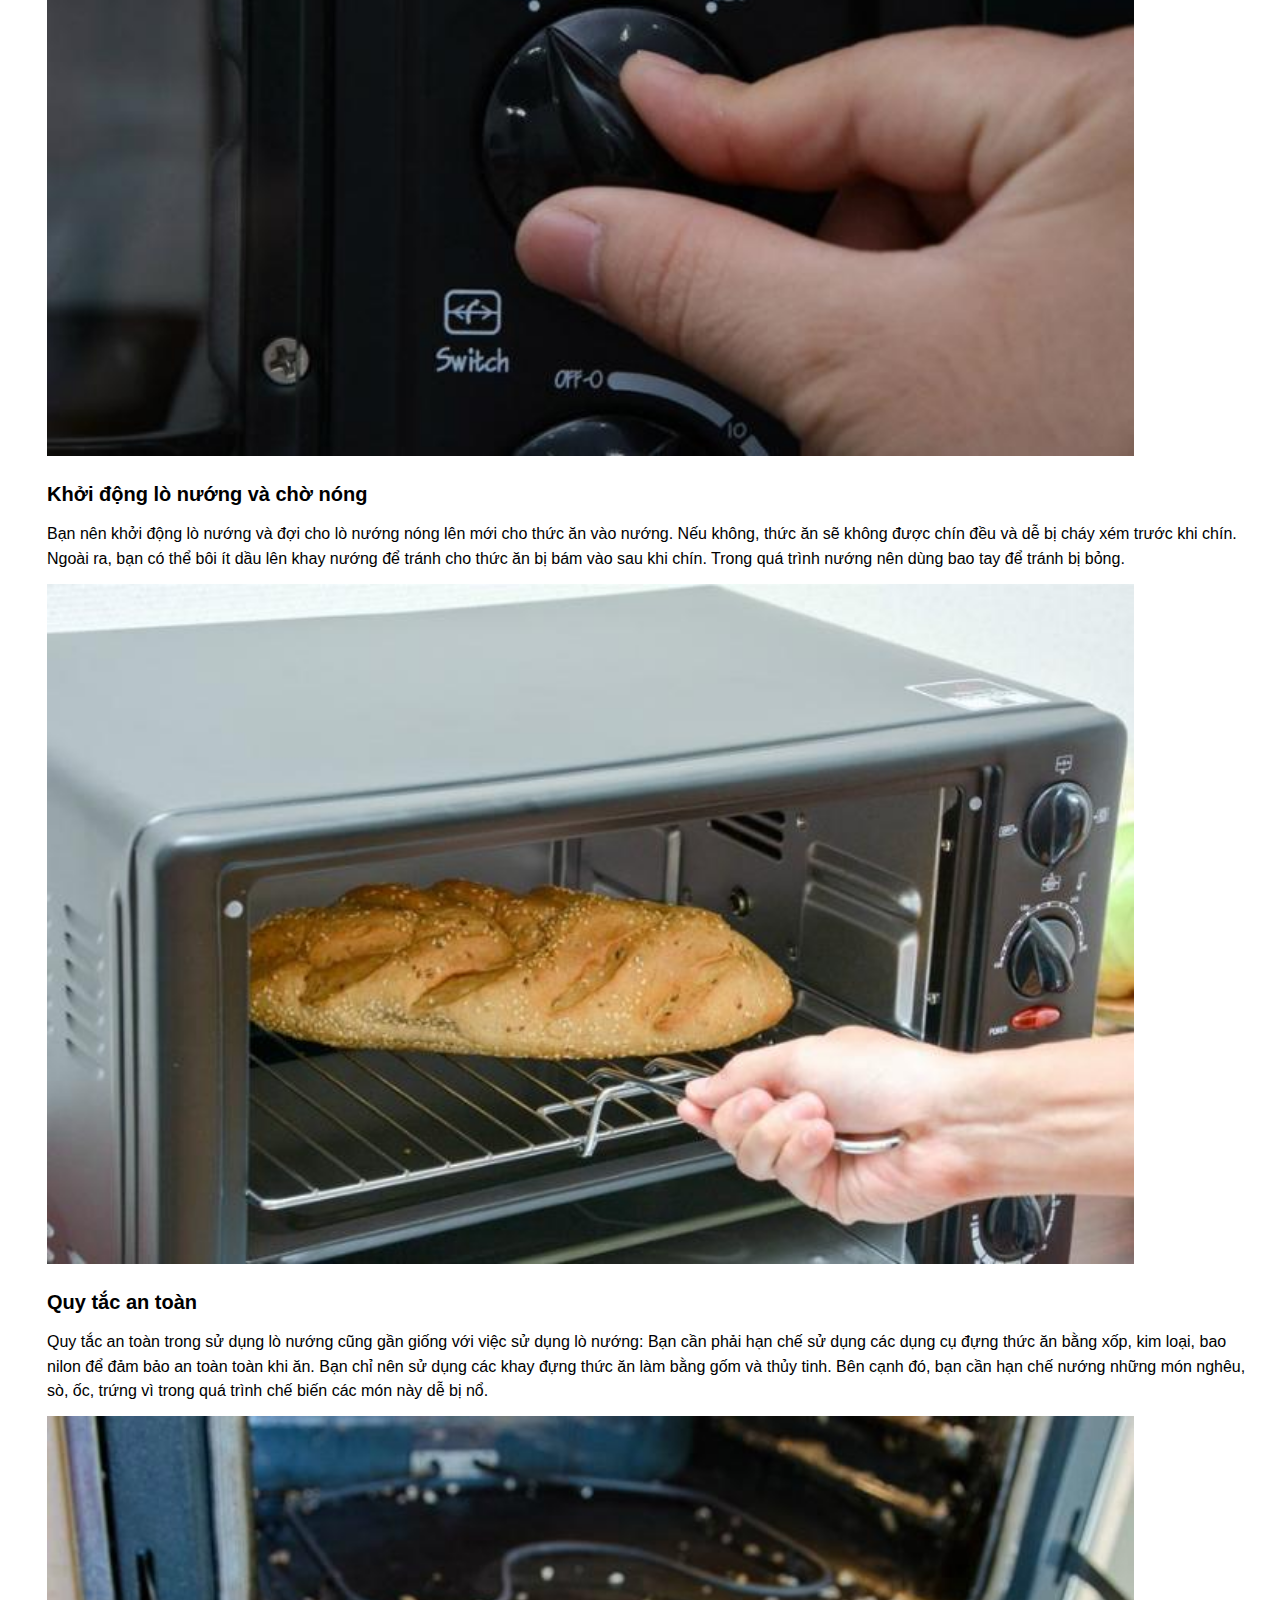
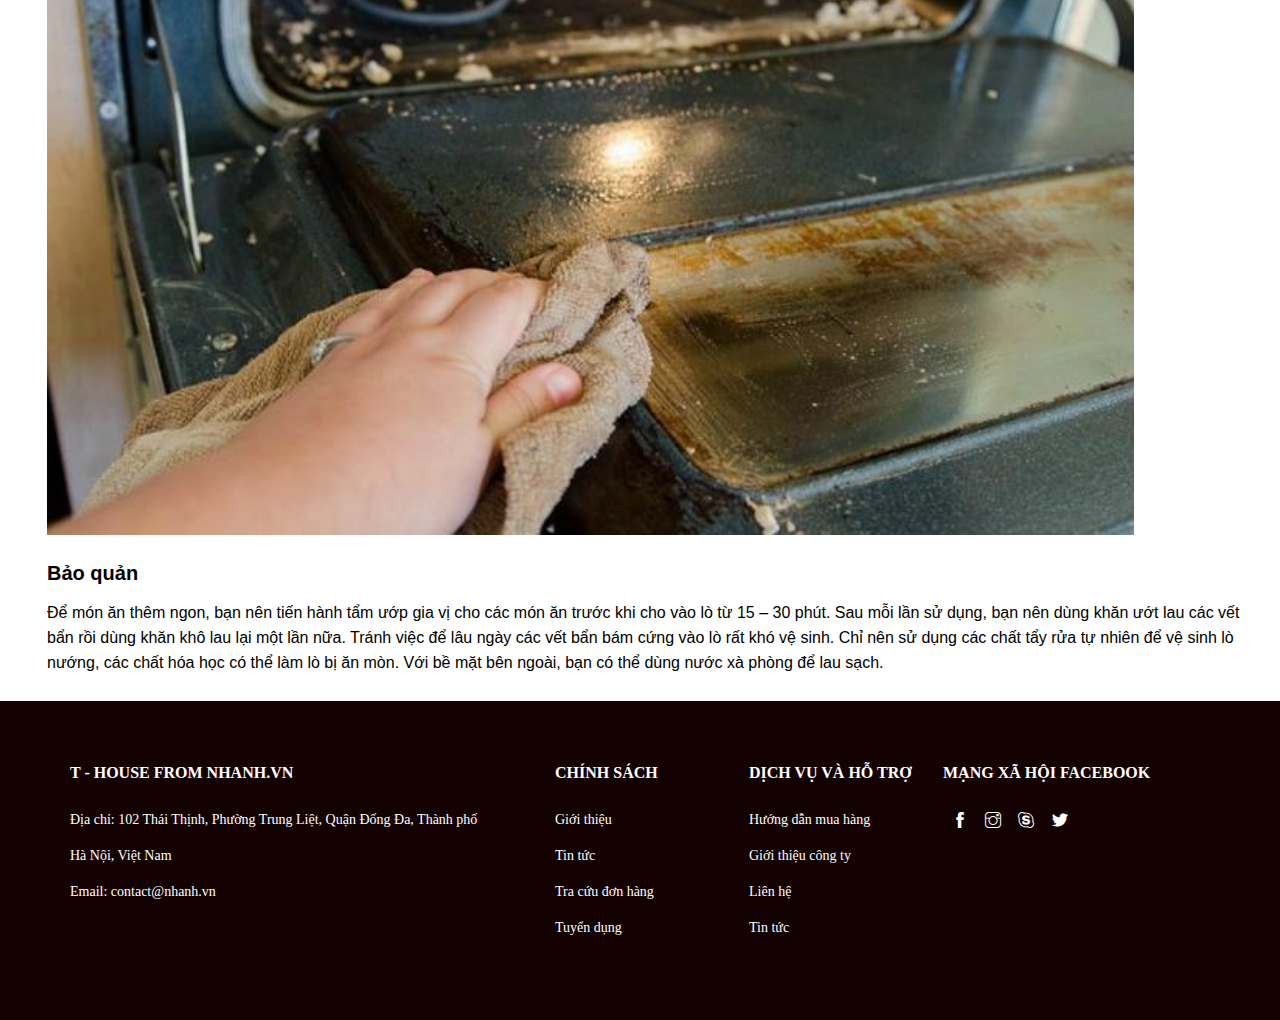
<file: lonuong.html>
<!DOCTYPE html>
<html lang="en">
<head>
	<meta charset="UTF-8">
	<meta name="viewport" content="width=device-width, initial-scale=1.0">
	<link rel="stylesheet" href="asset/font/themify-icons/themify-icons.css">
	<link rel="stylesheet" href="asset/css/grid.css">
	<link rel="stylesheet" href="asset/css/shared.css">
	<link rel="stylesheet" href="asset/css/footer.css">
	<link rel="stylesheet" href="asset/css/lonuong.css">
	<title>Lò nướng</title>
</head>
<body>
	<!-- header: start-->
	<div id="header">
		<div class="container">
			<div class="row align-items-center">
				<div class="col c-10 l-8 m-10 tab-logo d-flex align-items-center left-header p-0">
					<div class="col c-3">
						<a href="index.html" class="logo"></a>
					</div>
					<div class="col c-9 pr-0">
						<form action="#" id="search-site">
							<input type="text" class="header-input" placeholder="Bạn tìm gì">
							<button class="header-btn" type="submit"></button>
							<i class="ti-search f-w-bold f-white f-size-20"></i>
						</form>
					</div>
				</div>
				<div class="col c-2 l-4 m-2 right-header">
					<ul class="d-flex align-items-center m-0">
						<li class="box-user d-flex align-items-center justify-content-center">
							<div class="ti-user f-size-30"></div>
							<ul>
								<li>
									<a href="sign-in.html" class="f-dark f-size-13 f-w-bold">Tài khoản</a>
								</li>
								<li>
									<a href="sign-up.html" class="f-dark f-size-13 d-inline-block">Đăng ký / </a>
									<a href="sign-in.html" class="f-dark f-size-13 d-inline-block">Đăng nhập</a>
								</li>
							</ul>
						</li>
						<li class="box-cart d-flex align-items-center justify-content-center">
							<div class="ti-shopping-cart-full f-size-30"></div>
							<ul>
								<li><a href="gio_hang.html" class="f-dark f-size-13 f-w-bold">Giỏ hàng</a></li>
								<li><a href="gio_hang.html" class="f-dark f-size-13">Vận chuyển toàn quốc</a></li>
							</ul>
						</li>
					</ul>
					<div class="icon-menu">
						<i class="ti-menu"></i>
					</div>
				</div>
			</div>
		</div>
	</div>
	<!-- header: end-->
	<!-- header-bt: start -->
	<div id="header-bt">
		<div class="container">
			<div class="row">
				<div class="cate-title">
					<p class="mrgn-0 f-size-14 f-white">
						<i class="ti-menu"></i>
						<span class="text-uppercase">Danh mục sản phẩm</span>
					</p>
				</div>
				<div class="menu-custom">
					<ul class="d-flex">
						<li><a href="gioi_thieu.html" class="text-uppercase f-size-14">giới thiệu</a></li>
						<li><a href="tintuc.html" class="text-uppercase f-size-14">tin tức</a></li>
						<li><a href="tra_cuu.html" class="text-uppercase f-size-14">tra cứu đơn hàng</a></li>
						<li><a href="#" class="text-uppercase f-size-14">tuyển dụng</a></li>
					</ul>
				</div>
			</div>
		</div>
	</div>
	<!-- header-bt: end -->
	<!-- header-content: start -->
	<div id="header-content">
		<div class="container">
			<div class="row">
				<div class="content-premium c-12 p-0 d-flex">
					<div class="tab-menu d-inline-block">
						<ul>
							<li class="menu-1">
								<a href="san_pham_Sinhto.html" class="f-size-16 f-dark">
									Máy sinh tố
									<img src="asset/image/premium-li-1.png" alt="">
								</a>
								<div class="menu-1-container">
									<ul class="sub-menu-1">
										<li><a href="#">Philips</a></li>
										<li><a href="#">Bluestone</a></li>
										<li><a href="#">Sunhouse</a></li>
										<li><a href="#">Kangaroo</a></li>
										<li><a href="#">Electrolux</a></li>
										<li><a href="#">Goldsun</a></li>
									</ul>
									<div class="sub-banner-home-right">
										<a href="#" class="sub-banner-home-top"></a>
										<a href="#" class="sub-banner-home-bottom"></a>
									</div>
								</div>
							</li>
							<li>
								<a href="san_pham_Mayep.html" class="f-size-16 f-dark">
									Máy ép
									<img src="asset/image/premium-li-2.png" alt="">
								</a>
							</li>
							<li>
								<a href="#" class="f-size-16 f-dark">
									Bếp lẩu - Nướng
									<img src="asset/image/premium-li-3.png" alt="">
								</a>
							</li>
							<li>
								<a href="#" class="f-size-16 f-dark">
									Máy xay đồ khô
									<img src="asset/image/premium-li-4.png" alt="">
								</a>
							</li>
							<li>
								<a href="#" class="f-size-16 f-dark">
									Nồi chiên không dầu
									<img src="asset/image/premium-li-5.png" alt="">
								</a>
							</li>
							<li>
								<a href="#" class="f-size-16 f-dark">
									Lò vi sóng
									<img src="asset/image/premium-li-6.png" alt="">
								</a>
							</li>
							<li>
								<a href="#" class="f-size-16 f-dark">
									Lò nướng
									<img src="asset/image/premium-li-7.png" alt="">
								</a>
							</li>
							<li>
								<a href="#" class="f-size-16 f-dark">
									Máy làm kem
									<img src="asset/image/premium-li-8.png" alt="">
								</a>
							</li>
							<li>
								<a href="#" class="f-size-16 f-dark">
									Dụng cụ bếp
									<img src="asset/image/premium-li-9.png" alt="">
								</a>
							</li>
						</ul>
					</div>
					<div class="banner-pc d-inline-block">
						<div class="item">
							<a href="#"></a>
						</div>
					</div>
					<div class="banner-home-right">
						<a href="#" class="banner-home-top"></a>
						<a href="#" class="banner-home-bottom"></a>
					</div>
				</div>
			</div>
		</div>
	</div>
	<!-- header-content: end -->
<!-- phần nội dung khác - ko dùng chung: start -->
<!-- section đăng ký: start -->
<div class="lonuong">
	<h1>Mẹo với lò nướng</h1>
					<div class="news-detail">
						<h2 style="margin:0px 0px 15px 25px;padding:0px;border:0px;font-weight:bold;font-size:21px;line-height:inherit;font-family:Roboto, Arial, sans-serif;">Mẹo khi sử dụng lò nướng</h2>
						<ul class="idk" style="margin:0px 0px 15px;padding-right:0px;padding-left:0px;border:0px;font-size:16px;line-height:inherit;font-family:Roboto, Arial, sans-serif;list-style:none;">
							<li class="same" style="margin:0px 0px 5px 22px;padding:0px;border:0px;font:inherit;list-style:none;">
								"Đối với các que tre dùng để xiên thịt để tránh bị cháy trong quá trình nướng bạn hãy luộc sơ qua hoặc ngâm kỹ que tre."
							</li>
							<li class="same" style="margin:0px 0px 5px 22px;padding:0px;border:0px;font:inherit;list-style:none;">
								"Hãy sử dụng các loại giấy nến có phủ sáp chịu nhiệt thay cho các loại giấy thông thường. Các loại giấy này có khả năng chống dính rất cao, tuy nhiên bạn có thể quét một lớp dầu ăn vào khay/đồ đựng."
							</li>
							<li class="same" style="margin:0px 0px 5px 22px;padding:0px;border:0px;font:inherit;list-style:none;">
								"Hãy dùng lò nướng để hâm nóng thức ăn, rã đông thực phẩm thay cho lò vi sóng."
							</li>
							<li class="same" style="margin:0px 0px 5px 22px;padding:0px;border:0px;font:inherit;list-style:none;">
								<div style="margin:10px 0px 10px 0px;padding:0px;font-family:Arial, Helvetica, sans-serif;font-size:16px;">
									<h2>
										<span style="margin:0px;padding:0px;line-height:1.2;">
											"Để có một món nướng&nbsp; ngon, ngoài việc đầu tư vào món ăn, bạn cũng phải biết cách sử dụng&nbsp;"
										</span>
										<span style="margin:0px;padding:0px;line-height:1.2;">
											&nbsp;một cách đúng đắn. Dưới đây là 5 lời khuyên hữu ích cho bạn trong quá trình sử dụng lò nướng.
										</span>
									</h2>
								</div>
								<h3 style="margin:15px 0px 10px;padding:0px;font-weight:bold;font-size:20px ;line-height:31px;font-family:Arial, Helvetica, sans-serif;">Thiết kế vị trí 	đặt lò</h3>
								<p style="margin:12px 0px;padding:0px;line-height:24.8px;font-family:Arial,Helvetica, sans-serif;font-size:16px;text-indent:0px;">
								Bạn nên bố trí lò nướng bánh ngang tầm mắt của mình để dễ dàng theo dõi quá trình nướng thức ăn bên trong thay vì cứ phải cúi xuống quan sát. Hơn nữa, chúng sẽ tránh xa tầm tay trẻ em tránh gây nguy hiểm. Ngoài ra, cũng không được đặt lò nướng gần các thiết bị&nbsp;
								<a href="idk" style="margin:0px;padding:0px;color:rgb(22,122,198);
								"; target="_blank" title="gia dụng" rel="noreferrer noopener">gia dụng</a>
								&nbsp;khác như&nbsp;
								<a href="idk" style="margin:0px;padding:0px;color:rgb(22,122,198);" target="_blank" title="tivi" rel="noreferrer noopener">tivi</a>
								,&nbsp;
								<a href="idk" style="margin:0px;padding:0px;color:rgb(22,122,198);" target="_blank" title="tủ lạnh" rel="noreferrer noopener">tủ lạnh</a>
								,&nbsp;
								<a href="idk" style="margin:0px;padding:0px;color:rgb(22,122,198);" target="_blank" title="máy giặt" rel="noreferrer noopener">máy giặt</a>
								&nbsp;vì nguồn nhiệt từ lò nướng phát ra sẽ ảnh hưởng tới quá trình hoạt động của các thiết bị này.
								</p>
							</li>
							<li class="idk" style="margin:0px 0px 5px 22px;padding:0px;border:0px;font:inherit;list-style:none;">
								<p style="margin:12px 0px;padding:0px;line-height:24.8px;font-family:Arial, Helvetica, sans-serif;font-size:16px;text-indent:0px;">
									<img src="asset/image/lonuong2.jpg">
								</p>
							</li>
							<li class="idk" style="margin:0px 0px 5px 22px;padding:0px;border:0px;font:inherit;list-style:none;">
								<h3 style="margin:15px 0px 10px;padding:0px;font-weight:bold;font-size:20px;line-height:31px;font-family:Arial, Helvetica, sans-serif;">
									<span style="margin:0px;padding:0px;line-height:1.2;">Cài đặt chức năng nướng phù hợp</span>
								</h3>
								<p style="margin:12px 0px;padding:0px;line-height:24.8px;font-family:Arial, Helvetica, sans-serif;font-size:16px;text-indent:0px;">
										Mỗi món ăn đều có một nhiệt độ nướng khác nhau nên bạn cũng phải biết sử dụng các mức nhiệt độ cho phù hợp. Thời gian và nhiệt độ nướng ảnh hưởng nhiều tới lượng điện tiêu thụ.
								</p>
							</li>
							<li class="idk" style="margin:0px 0px 5px 22px;padding:0px;border:0px;font:inherit;list-style:none;">
								<p style="margin:12px 0px;padding:0px;line-height:24.8px;font-family:Arial, Helvetica, sans-serif;font-size:16px;text-indent:0px;">
									<img src="asset/image/lonuong3.jpg">
								</p>
							</li>
							<li class="idk" style="margin:0px 0px 5px 22px;padding:0px;border:0px;font:inherit;list-style:none;">
								<h3 style="margin:15px 0px 10px;padding:0px;font-weight:bold;font-size:20px;line-height:31px;font-family:Arial, Helvetica, sans-serif;">
									<span style="margin:0px;padding:0px;line-height:1.2;">Khởi động lò nướng và chờ nóng</span>
								</h3>
								<p style="margin:12px 0px;padding:0px;line-height:24.8px;font-family:Arial, Helvetica, sans-serif;font-size:16px;text-indent:0px;">
									Bạn nên khởi động lò nướng và đợi cho lò nướng nóng lên mới cho thức ăn vào nướng. Nếu không, thức ăn sẽ không được chín đều và dễ bị cháy xém trước khi chín. Ngoài ra, bạn có thể bôi ít dầu lên khay nướng để tránh cho thức ăn bị bám vào sau khi chín. Trong quá trình nướng nên dùng bao tay để tránh bị bỏng.
								</p>
							</li>
							<li class="idk" style="margin:0px 0px 5px 22px;padding:0px;border:0px;font:inherit;list-style:none;">
								<p style="margin:12px 0px;padding:0px;line-height:24.8px;font-family:Arial, Helvetica, sans-serif;font-size:16px;text-indent:0px;">
									<img src="asset/image/lonuong4.jpg">
								</p>
							</li>
							<li class="idk" style="margin:0px 0px 5px 22px;padding:0px;border:0px;font:inherit;list-style:none;">
								<h3 style="margin:15px 0px 10px;padding:0px;font-weight:bold;font-size:20px;line-height:31px;font-family:Arial, Helvetica, sans-serif;">
									<span style="margin:0px;padding:0px;line-height:1.2;">Quy tắc an toàn</span>
								</h3>
								<p style="margin:12px 0px;padding:0px;line-height:24.8px;font-family:Arial, Helvetica, sans-serif;font-size:16px;text-indent:0px;">
									Quy tắc an toàn trong sử dụng lò nướng cũng gần giống với việc sử dụng lò nướng:
									Bạn cần phải hạn chế sử dụng các dụng cụ đựng thức ăn bằng xốp, kim loại, bao nilon để đảm bảo an toàn toàn khi ăn. Bạn chỉ nên sử dụng các khay đựng thức ăn làm bằng gốm và thủy tinh. Bên cạnh đó, bạn cần hạn chế nướng những món nghêu, sò, ốc, trứng vì trong quá trình chế biến các món này dễ bị nổ.
								</p>
							</li>
							<li class="idk" style="margin:0px 0px 5px 22px;padding:0px;border:0px;font:inherit;list-style:none;">
								<p style="margin:12px 0px;padding:0px;line-height:24.8px;font-family:Arial, Helvetica, sans-serif;font-size:16px;text-indent:0px;">
									<img src="asset/image/lonuong5.jpg">
								</p>
							</li>
							<li class="tvealignjustify" style="margin:0px 0px 5px 22px;padding:0px;border:0px;font:inherit;list-style:none;">
								<h3 style="margin:15px 0px 10px;padding:0px;font-weight:bold;font-size:20px;line-height:31px;font-family:Arial, Helvetica, sans-serif;">Bảo quản</h3>
								<p style="margin:12px 0px;padding:0px;line-height:24.8px;font-family:Arial, Helvetica, sans-serif;font-size:16px;text-indent:0px;">Để món ăn thêm ngon, bạn nên tiến hành tẩm ướp gia vị cho các món ăn trước khi cho vào lò từ 15 – 30 phút. Sau mỗi lần sử dụng, bạn nên dùng khăn ướt lau các vết bẩn rồi dùng khăn khô lau lại một lần nữa. Tránh việc để lâu ngày các vết bẩn bám cứng vào lò rất khó vệ sinh. Chỉ nên sử dụng các chất tẩy rửa tự nhiên để vệ sinh lò nướng, các chất hóa học có thể làm lò bị ăn mòn. Với bề mặt bên ngoài, bạn có thể dùng nước xà phòng để lau sạch.
								</p>
							</li>
						</ul>
					</div>
					</div>
<!-- section đăng ký: end -->
<!-- phần nội dung khác - ko dùng chung: end -->

	<!-- footer: start -->
	<footer class="container-fluid tp-footer">
		<div class="container">
			<div class="row">
				<div class="col l-5 m-5 c-12 block-footer">
					<h4>T - HOUSE FROM NHANH.VN</h4>
					<ul>
						<li class="f-size-14 f-white">Địa chỉ: 102 Thái Thịnh, Phường Trung Liệt, Quận Đống Đa, Thành phố</li>
						<li class="f-size-14 f-white">Hà Nội, Việt Nam</li>
						<li class="f-size-14 f-white">Email: contact@nhanh.vn</li>
					</ul>
				</div>
				<div class="col l-2 m-2 c-6 block-footer">
					<h4>CHÍNH SÁCH</h4>
					<ul>
						<li class="f-size-14"><a class="f-white"href="#">Giới thiệu</a></li>
						<li class="f-size-14"><a class="f-white"href="#">Tin tức</a></li>
						<li class="f-size-14"><a class="f-white"href="#">Tra cứu đơn hàng</a></li>
						<li class="f-size-14"><a class="f-white"href="#">Tuyển dụng</a></li>
					</ul>
				</div>
				<div class="col l-2 m-2 c-6 block-footer">
					<h4>DỊCH VỤ VÀ HỖ TRỢ</h4>
					<ul>
						<li class="f-size-14"><a class="f-white"href="#">Hướng dẫn mua hàng</a></li>
						<li class="f-size-14"><a class="f-white"href="#">Giới thiệu công ty</a></li>
						<li class="f-size-14"><a class="f-white"href="#">Liên hệ</a></li>
						<li class="f-size-14"><a class="f-white"href="#">Tin tức</a></li>
					</ul>
					</ul>
				</div>
				<div class="col l-3 m-3 c-12 block-footer">
					<h4>MẠNG XÃ HỘI FACEBOOK</h4>
					<div style="width: 50%;" class="d-flex justify-content-space-around f-white">
						<i class="ti-facebook"></i>
						<i class="ti-instagram"></i>
						<i class="ti-skype"></i>
						<i class="ti-twitter-alt"></i>
					</div>
				</div>
			</div>
		</div>
	</footer>
	<!-- footer: end -->

	<!-- site-menu: start -->
	<div id="site-menu" class="site-menu">
		<div class="site-m-container">
			<div class="site-close">
				<i class="ti-close"></i>
			</div>
			<div class="sub-site-menu d-inline-block">
				<ul>
					<li>
						<a href="san_pham_Sinhto.html" class="f-size-16 f-dark">
							Máy sinh tố
						</a>
					</li>
					<li>
						<a href="san_pham_Mayep.html" class="f-size-16 f-dark">
							Máy ép
						</a>
					</li>
					<li>
						<a href="#" class="f-size-16 f-dark">
							Bếp lẩu - Nướng
						</a>
					</li>
					<li>
						<a href="#" class="f-size-16 f-dark">
							Máy xay đồ khô
						</a>
					</li>
					<li>
						<a href="#" class="f-size-16 f-dark">
							Nồi chiên không dầu
						</a>
					</li>
					<li>
						<a href="#" class="f-size-16 f-dark">
							Lò vi sóng
						</a>
					</li>
					<li>
						<a href="#" class="f-size-16 f-dark">
							Lò nướng
						</a>
					</li>
					<li>
						<a href="#" class="f-size-16 f-dark">
							Máy làm kem
						</a>
					</li>
					<li>
						<a href="#" class="f-size-16 f-dark">
							Dụng cụ bếp
						</a>
					</li>
					<li>
						<a href="gio_hang.html" class="f-size-16 f-dark">
							Giỏ hàng
						</a>
					</li>
					<li>
						<a href="tra_cuu.html" class="f-size-16 f-dark">
							Tra cứu đơn hàng
						</a>
					</li>
					<li>
						<a href="sign-in.html" class="f-size-16 f-dark">
							Đăng nhập
						</a>
					</li>
				</ul>	
			</div>
		</div>
	</div>
	<!-- site-menu: end -->
	
	<!-- js -->
	<script src="asset/js/dropDown.js"></script>
	<script src="asset/js/site-menu.js"></script>
</body>
</html>
</file>
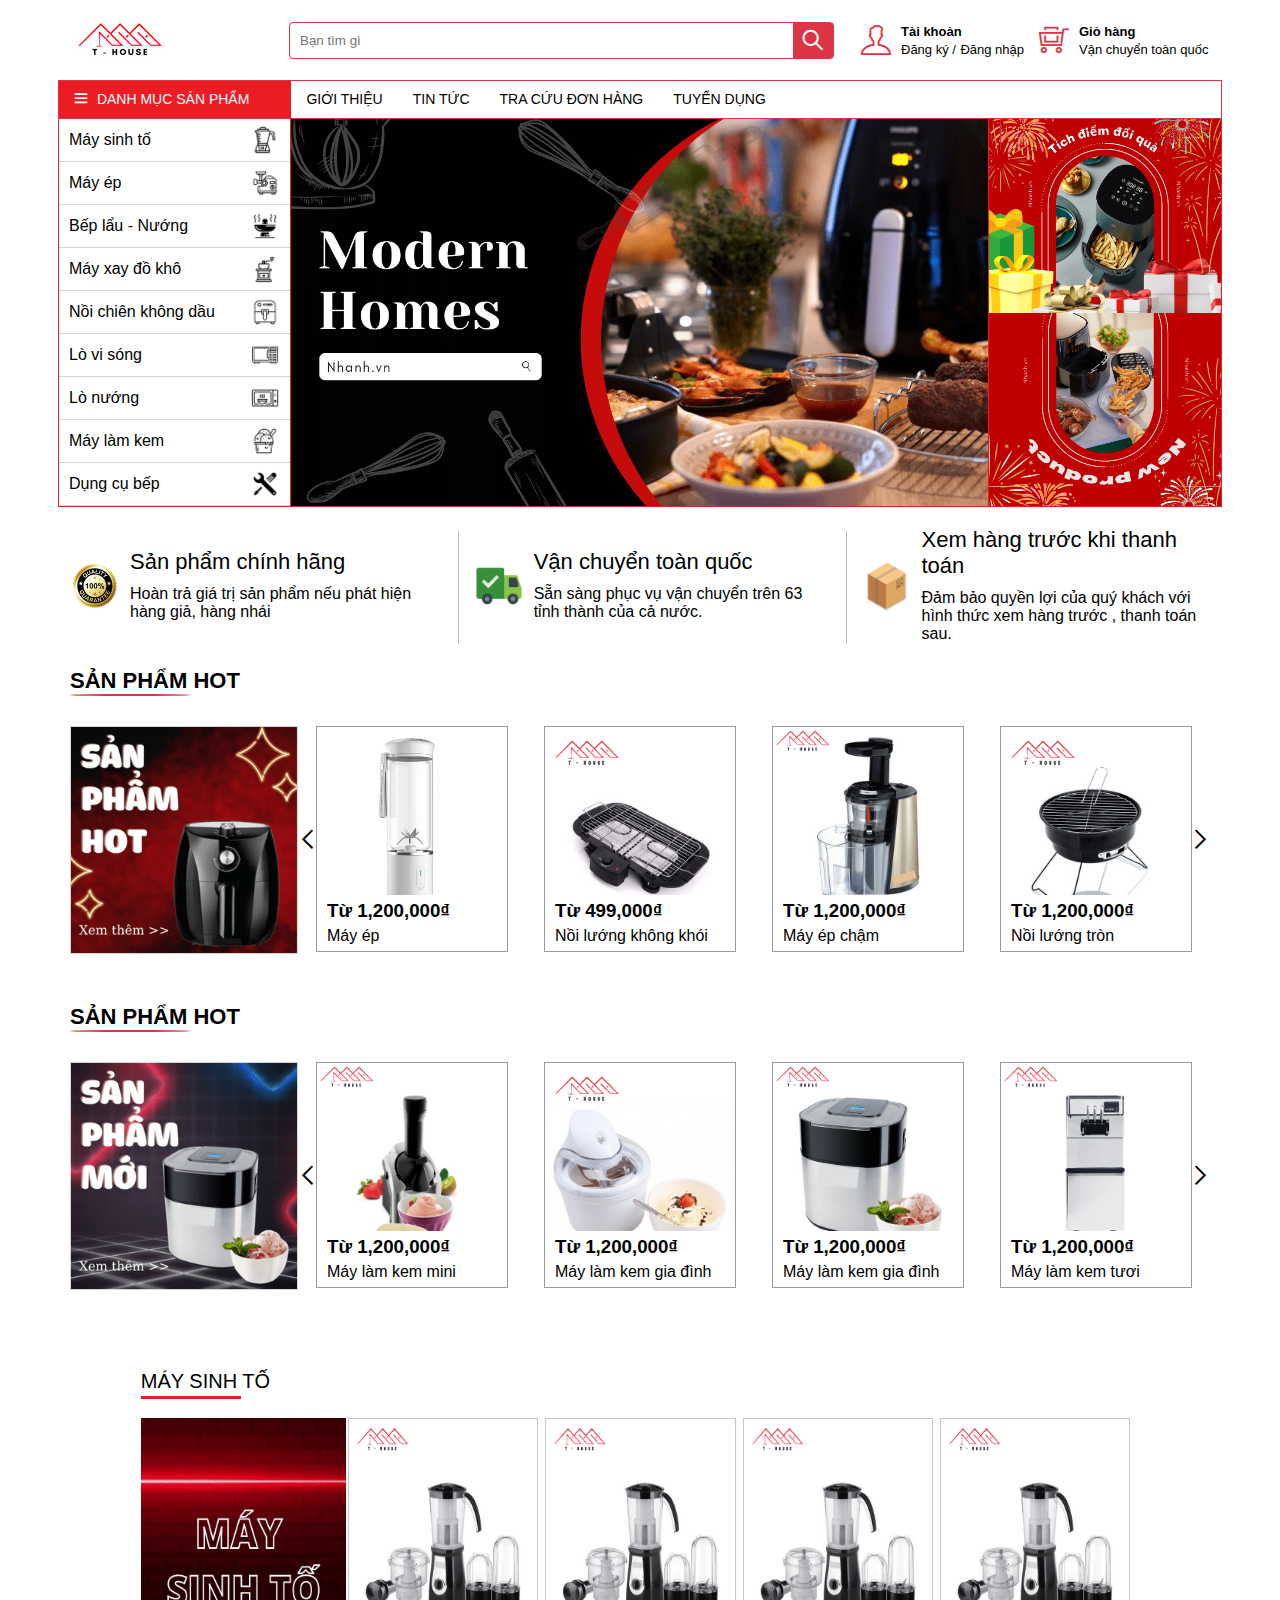
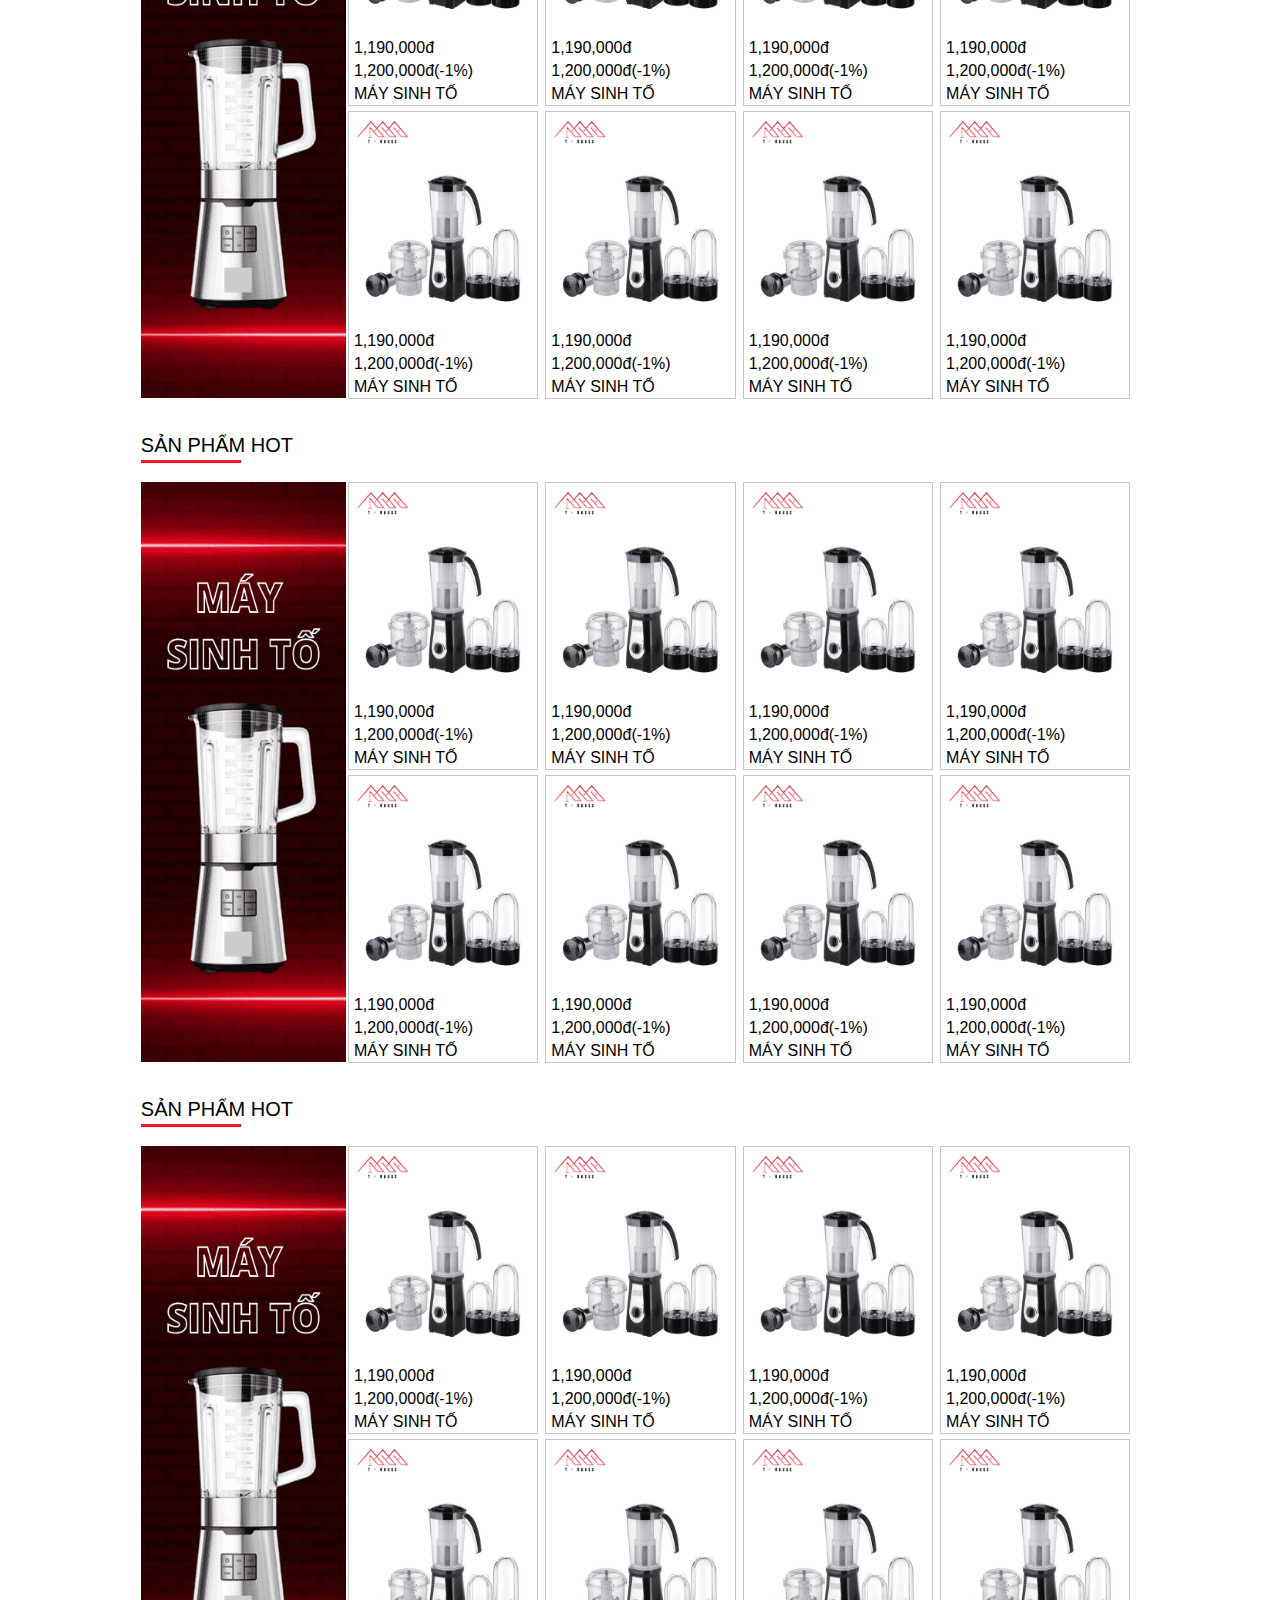
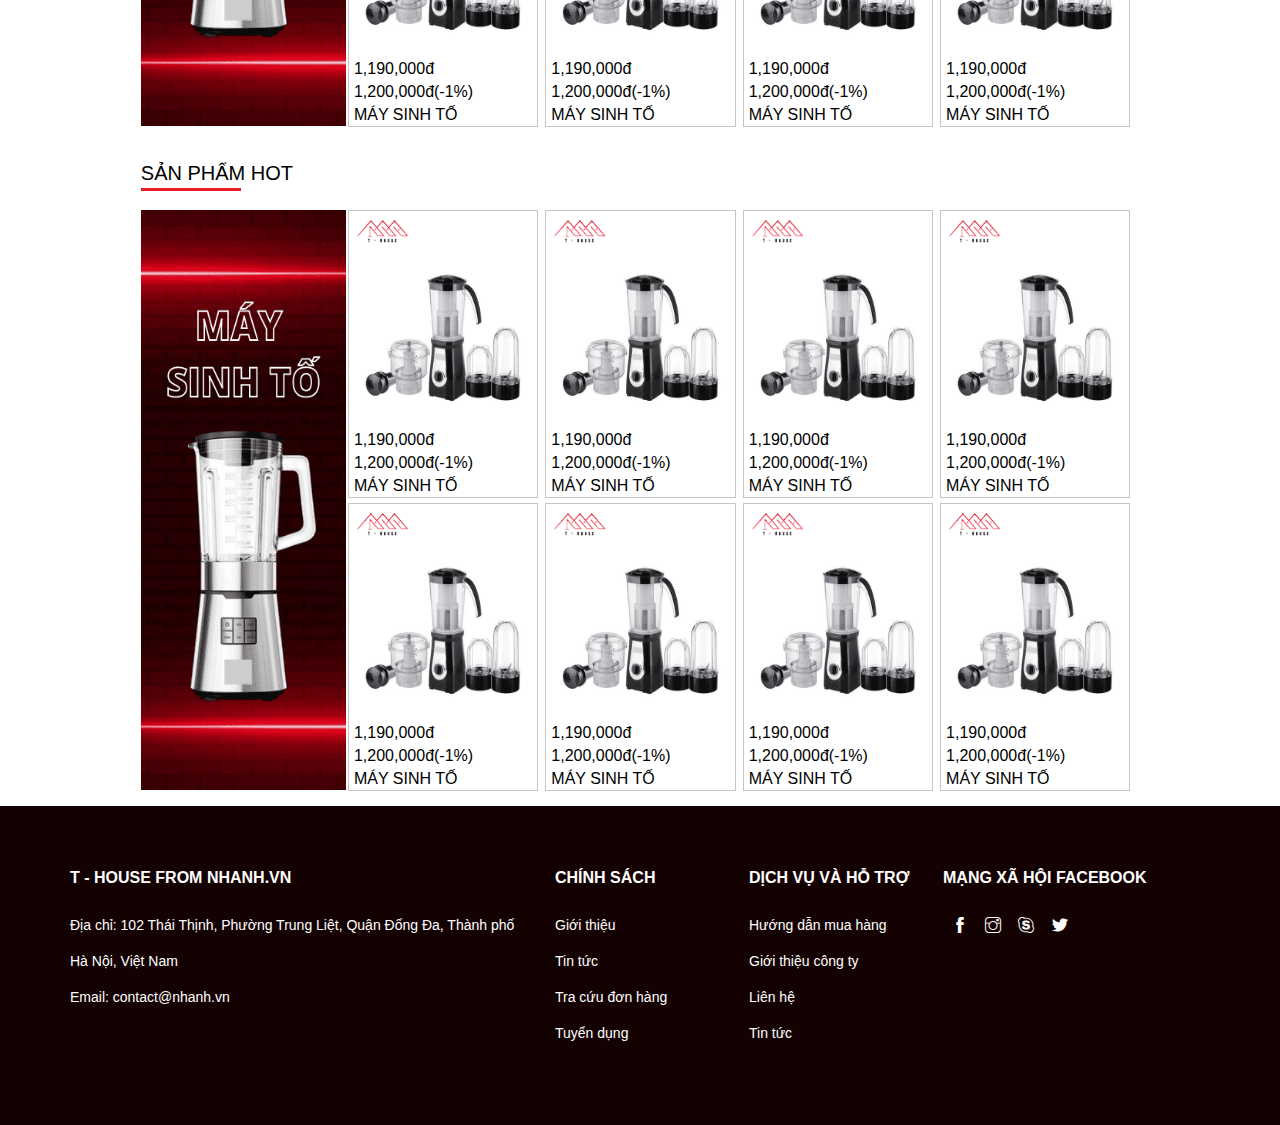
<file: main (2).html>
<!DOCTYPE html>
<html lang="en">
<head>
	<meta charset="UTF-8">
	<meta name="viewport" content="width=device-width, initial-scale=1.0">
	<link rel="stylesheet" href="asset/font/themify-icons/themify-icons.css">
	<link rel="stylesheet" href="asset/css/grid.css">
	<link rel="stylesheet" href="asset/css/shared.css">
	<link rel="stylesheet" href="asset/css/main_2.css">
	<link rel="stylesheet" href="asset/css/footer.css">
	<link rel="stylesheet" href="asset/css/noi_dung_main.css">
	<title>house</title>
</head>
<body>
	<!-- header: start-->
	<div id="header">
		<div class="container">
			<div class="row align-items-center">
				<div class="col c-10 l-8 m-10 tab-logo d-flex align-items-center left-header p-0">
					<div class="col c-3">
						<a href="index.html" class="logo"></a>
					</div>
					<div class="col c-9 pr-0">
						<form action="#" id="search-site">
							<input type="text" class="header-input" placeholder="Bạn tìm gì">
							<button class="header-btn" type="submit"></button>
							<i class="ti-search f-w-bold f-white f-size-20"></i>
						</form>
					</div>
				</div>
				<div class="col c-2 l-4 m-2 right-header">
					<ul class="d-flex align-items-center m-0">
						<li class="box-user d-flex align-items-center justify-content-center">
							<div class="ti-user f-size-30"></div>
							<ul>
								<li>
									<a href="sign-in.html" class="f-dark f-size-13 f-w-bold">Tài khoản</a>
								</li>
								<li>
									<a href="sign-up.html" class="f-dark f-size-13 d-inline-block">Đăng ký / </a>
									<a href="sign-in.html" class="f-dark f-size-13 d-inline-block">Đăng nhập</a>
								</li>
							</ul>
						</li>
						<li class="box-cart d-flex align-items-center justify-content-center">
							<div class="ti-shopping-cart-full f-size-30"></div>
							<ul>
								<li><a href="gio_hang.html" class="f-dark f-size-13 f-w-bold">Giỏ hàng</a></li>
								<li><a href="gio_hang.html" class="f-dark f-size-13">Vận chuyển toàn quốc</a></li>
							</ul>
						</li>
					</ul>
					<div class="icon-menu">
						<i class="ti-menu"></i>
					</div>
				</div>
			</div>
		</div>
	</div>
	<!-- header: end-->
	<!-- header-bt: start -->
	<div id="header-bt">
		<div class="container">
			<div class="row">
				<div class="cate-title">
					<p class="mrgn-0 f-size-14 f-white">
						<i class="ti-menu"></i>
						<span class="text-uppercase">Danh mục sản phẩm</span>
					</p>
				</div>
				<div class="menu-custom">
					<ul class="d-flex">
						<li><a href="gioi_thieu.html" class="text-uppercase f-size-14">giới thiệu</a></li>
						<li><a href="tintuc.html" class="text-uppercase f-size-14">tin tức</a></li>
						<li><a href="tra_cuu.html" class="text-uppercase f-size-14">tra cứu đơn hàng</a></li>
						<li><a href="#" class="text-uppercase f-size-14">tuyển dụng</a></li>
					</ul>
				</div>
			</div>
		</div>
	</div>
	<!-- header-bt: end -->
	<!-- header-content: start -->
	<div id="header-content">
		<div class="container">
			<div class="row">
				<div class="content-premium-m-c c-10 c-o-1 p-0"></div>
				<div class="content-premium c-12 p-0 d-flex height-premium">
					<div class="tab-menu d-inline-block">
						<ul>
							<li class="menu-1">
								<a href="san_pham_Sinhto.html" class="f-size-16 f-dark">
									Máy sinh tố
									<img src="asset/image/premium-li-1.png" alt="">
								</a>
								<div class="menu-1-container">
									<ul class="sub-menu-1">
										<li><a href="#">Philips</a></li>
										<li><a href="#">Bluestone</a></li>
										<li><a href="#">Sunhouse</a></li>
										<li><a href="#">Kangaroo</a></li>
										<li><a href="#">Electrolux</a></li>
										<li><a href="#">Goldsun</a></li>
									</ul>
									<div class="sub-banner-home-right">
										<a href="#" class="sub-banner-home-top"></a>
										<a href="#" class="sub-banner-home-bottom"></a>
									</div>
								</div>
							</li>
							<li>
								<a href="san_pham_Mayep.html" class="f-size-16 f-dark">
									Máy ép
									<img src="asset/image/premium-li-2.png" alt="">
								</a>
							</li>
							<li>
								<a href="#" class="f-size-16 f-dark">
									Bếp lẩu - Nướng
									<img src="asset/image/premium-li-3.png" alt="">
								</a>
							</li>
							<li>
								<a href="#" class="f-size-16 f-dark">
									Máy xay đồ khô
									<img src="asset/image/premium-li-4.png" alt="">
								</a>
							</li>
							<li>
								<a href="#" class="f-size-16 f-dark">
									Nồi chiên không dầu
									<img src="asset/image/premium-li-5.png" alt="">
								</a>
							</li>
							<li>
								<a href="#" class="f-size-16 f-dark">
									Lò vi sóng
									<img src="asset/image/premium-li-6.png" alt="">
								</a>
							</li>
							<li>
								<a href="#" class="f-size-16 f-dark">
									Lò nướng
									<img src="asset/image/premium-li-7.png" alt="">
								</a>
							</li>
							<li>
								<a href="#" class="f-size-16 f-dark">
									Máy làm kem
									<img src="asset/image/premium-li-8.png" alt="">
								</a>
							</li>
							<li>
								<a href="#" class="f-size-16 f-dark">
									Dụng cụ bếp
									<img src="asset/image/premium-li-9.png" alt="">
								</a>
							</li>
						</ul>
					</div>
					<div class="banner-pc d-inline-block">
						<div class="item">
							<a href="#"></a>
						</div>
					</div>
					<div class="banner-home-right">
						<a href="#" class="banner-home-top"></a>
						<a href="#" class="banner-home-bottom"></a>
					</div>
				</div>
			</div>
		</div>
	</div>
	<!-- header-content: end -->
<!-- phần nội dung khác - ko dùng chung: start -->
<!-- main: start -->
<div class="home-page">
	<div class="container">
		<div class="row">
			<div class="col c-12">
				<div class="home-policy">
					<div class="row">
						<div class="col c-12 m-4 l-4 item-policy">
							<p class="t-policy"></p>
							<p>
								<img src="asset/image/policy-1.png" alt="" style="width: 50px;height: 50px; margin-right: 10px;">
							</p>
							<div class="info-policy">
								<h2>Sản phẩm chính hãng</h2>
								<p>Hoàn trả giá trị sản phẩm nếu phát hiện hàng giả, hàng nhái</p>
							</div>
						</div>
						<div class="col c-12 m-4 l-4 item-policy">
							<p class="t-policy"></p>
							<p>
								<img src="asset/image/policy-2.png" alt="" style="width: 50px;height: 50px; margin-right: 10px;">
							</p>
							<div class="info-policy">
								<h2>Vận chuyển toàn quốc</h2>
								<p>Sẵn sàng phục vụ vận chuyển trên 63 tỉnh thành của cả nước.</p>
							</div>
						</div>
						<div class="col c-12 m-4 l-4 item-policy">
							<p class="t-policy"></p>
							<p>
								<img src="asset/image/policy-3.png" alt="" style="width: 50px;height: 50px; margin-right: 10px;">
							</p>
							<div class="info-policy">
								<h2>Xem hàng trước khi thanh toán</h2>
								<p>Đảm bảo quyền lợi của quý khách với hình thức xem hàng trước , thanh toán sau.</p>
							</div>
						</div>
					</div>
				</div>

				<div class="product-h">
					<p class="content-pr-h">sản phẩm hot</p>
					<div class="block-product-home">
						<div class="banner-product-home">
							<a href="#">
								<img src="asset/image/20211004_XUmWDCHB7vOX7bh4emuGtb4e.webp" alt="">
							</a>
						</div>
						<div class="product-slider">
							<div class="product-list-item">
								<div class="p-item">
									<div class="p-item-img">
										<img src="asset/image/owl-product-1.jpg" alt="">
									</div>
									<h3>Từ 1,200,000₫</h3>
									<p>Máy ép</p>
								</div>
								<div class="p-item">
									<div class="p-item-img">
										<img src="asset/image/20211006_K5ybzxYlXUmKeePb0p4elTYW.png" alt="">
									</div>
									<h3>Từ 499,000₫</h3>
									<p>Nồi lướng không khói</p>
								</div>
								<div class="p-item">
									<div class="p-item-img">
										<img src="asset/image/20211004_KFqvjU8piUGjlk53uSooFJAu.png" alt="">
									</div>
									<h3>Từ 1,200,000₫</h3>
									<p>Máy ép chậm</p>
								</div>
								<div class="p-item">
									<div class="p-item-img">
										<img src="asset/image/20211006_eZ5oHQcDuAEMdDKZg57ehjt3.png" alt="">
									</div>
									<h3>Từ 1,200,000₫</h3>
									<p>Nồi lướng tròn</p>
								</div>
								<div class="p-item">
									<div class="p-item-img">
										<img src="asset/image/20211006_JiSC1xHIfPIRPwfuNHNVCJbr.png" alt="">
									</div>
									<h3>Từ 1,200,000₫</h3>
									<p>Máy làm kem gia đình</p>
								</div>
								<div class="p-item">
									<div class="p-item-img">
										<img src="asset/image/20211004_vyiRkTFN98SO7BqBwZnvAwrT.png" alt="">
									</div>
									<h3>Từ 1,200,000₫</h3>
									<p>Máy ép để bàn</p>
								</div>
								<div class="p-item">
									<div class="p-item-img">
										<img src="asset/image/20211004_qx9mvN8X40CR0z0zWiF30DEh.png" alt="">
									</div>
									<h3>Từ 1,200,000₫</h3>
									<p>Nồi chiên không dầu</p>
								</div>
								<div class="p-item">
									<div class="p-item-img">
										<img src="asset/image/owl-product-1.jpg" alt="">
									</div>
									<h3>Từ 1,200,000₫</h3>
									<p>Máy ép</p>
								</div>
								
							</div>
							<i class="ti-angle-left left"></i>
							<i class="ti-angle-right right"></i>
						</div>
					</div>
				</div>

				<div class="product-h">
					<p class="content-pr-h">sản phẩm hot</p>
					<div class="block-product-home">
						<div class="banner-product-home">
							<a href="#">
								<img src="asset/image/20211004_wKlE4Df58YLwJfCM74ODONaF.webp" alt="">
							</a>
						</div>
						<div class="product-slider">
							<div class="product-list-item">
								<div class="p-item">
									<div class="p-item-img">
										<img src="asset/image/20211004_bvKbFqLmkSSsoMjStxbZUKSk (1).png" alt="">
									</div>
									<h3>Từ 1,200,000₫</h3>
									<p>Máy làm kem mini</p>
								</div>
								<div class="p-item">
									<div class="p-item-img">
										<img src="asset/image/20211006_YEuahJe1NaQdisgLbQ69Ni7P.png" alt="">
									</div>
									<h3>Từ 1,200,000₫</h3>
									<p>Máy làm kem gia đình</p>
								</div>
								<div class="p-item">
									<div class="p-item-img">
										<img src="asset/image/20211004_YTfnCYEt6fY3eZoMFTtOMqhc (1).png" alt="">
									</div>
									<h3>Từ 1,200,000₫</h3>
									<p>Máy làm kem gia đình</p>
								</div>
								<div class="p-item">
									<div class="p-item-img">
										<img src="asset/image/20211004_6Rtw305OriPTWgZq2mBcR5aK.png" alt="">
									</div>
									<h3>Từ 1,200,000₫</h3>
									<p>Máy làm kem tươi</p>
								</div>
								<div class="p-item">
									<div class="p-item-img">
										<img src="asset/image/20211006_JiSC1xHIfPIRPwfuNHNVCJbr.png" alt="">
									</div>
									<h3>Từ 1,200,000₫</h3>
									<p>Máy làm kem gia đình</p>
								</div>
								<div class="p-item">
									<div class="p-item-img">
										<img src="asset/image/owl-product-1.jpg" alt="">
									</div>
									<h3>Từ 1,200,000₫</h3>
									<p>Máy ép</p>
								</div>
								<div class="p-item">
									<div class="p-item-img">
										<img src="asset/image/owl-product-1.jpg" alt="">
									</div>
									<h3>Từ 1,200,000₫</h3>
									<p>Máy ép</p>
								</div>
								<div class="p-item">
									<div class="p-item-img">
										<img src="asset/image/owl-product-1.jpg" alt="">
									</div>
									<h3>Từ 1,200,000₫</h3>
									<p>Máy ép</p>
								</div>
								
							</div>
							<i class="ti-angle-left left-n"></i>
							<i class="ti-angle-right right-n"></i>
						</div>
					</div>
				</div>
				
			</div>
		</div>
	</div>
</div>



<div class="main_noi_dung">

	<div class="san_pham">
	<div class="header_1">
		<p>MÁY SINH TỐ</p>
	</div>

	<div class="conten_1">
		<div class="conten_img">
			<img src="asset/image/20211002_gLRKHG2NtOnV51y00vJwEYAU.webp" alt="">
		</div>
		<div class="conten_2">
		<div class="box_1">
			<a href="product.html">
				<img src="asset/image/20211004_tgsbag7elevAhdymJ6mL3p24.png" alt="">
			</a>
			<p class="first_chill">1,190,000đ</p>
			<p class="last_Chill">1,200,000đ<span>(-1%)</span></p>
			<a href="">MÁY SINH TỐ</a>
		</div>

		<div class="box_1">
			<a href="product.html">
				<img src="asset/image/20211004_tgsbag7elevAhdymJ6mL3p24.png" alt="">
			</a>
			<p class="first_chill">1,190,000đ</p>
			<p class="last_Chill">1,200,000đ<span>(-1%)</span></p>
			<a href="">MÁY SINH TỐ</a>
		</div>

		<div class="box_1">
			<a href="product.html">
				<img src="asset/image/20211004_tgsbag7elevAhdymJ6mL3p24.png" alt="">
			</a>
			<p class="first_chill">1,190,000đ</p>
			<p class="last_Chill">1,200,000đ<span>(-1%)</span></p>
			<a href="">MÁY SINH TỐ</a>
		</div>

		<div class="box_1">
			<a href="product.html">
				<img src="asset/image/20211004_tgsbag7elevAhdymJ6mL3p24.png" alt="">
			</a>
			<p class="first_chill">1,190,000đ</p>
			<p class="last_Chill">1,200,000đ<span>(-1%)</span></p>
			<a href="">MÁY SINH TỐ</a>
		</div>

		<div class="box_1">
			<a href="product.html">
				<img src="asset/image/20211004_tgsbag7elevAhdymJ6mL3p24.png" alt="">
			</a>
			<p class="first_chill">1,190,000đ</p>
			<p class="last_Chill">1,200,000đ<span>(-1%)</span></p>
			<a href="">MÁY SINH TỐ</a>
		</div>


		<div class="box_1">
			<a href="product.html">
				<img src="asset/image/20211004_tgsbag7elevAhdymJ6mL3p24.png" alt="">
			</a>
			<p class="first_chill">1,190,000đ</p>
			<p class="last_Chill">1,200,000đ<span>(-1%)</span></p>
			<a href="">MÁY SINH TỐ</a>
		</div>

		<div class="box_1">
			<a href="product.html">
				<img src="asset/image/20211004_tgsbag7elevAhdymJ6mL3p24.png" alt="">
			</a>
			<p class="first_chill">1,190,000đ</p>
			<p class="last_Chill">1,200,000đ<span>(-1%)</span></p>
			<a href="">MÁY SINH TỐ</a>
		</div>


		<div class="box_1">
			<a href="product.html">
				<img src="asset/image/20211004_tgsbag7elevAhdymJ6mL3p24.png" alt="">
			</a>
			<p class="first_chill">1,190,000đ</p>
			<p class="last_Chill">1,200,000đ<span>(-1%)</span></p>
			<a href="">MÁY SINH TỐ</a>
		</div>

	</div>
	</div>

<div class="san_pham"></div>
	<div class="header_1">
		<p>SẢN PHẨM HOT</p>
	</div>

	<div class="conten_1">
		<div class="conten_img">
			<img src="asset/image/20211002_gLRKHG2NtOnV51y00vJwEYAU.webp" alt="">
		</div>
		<div class="conten_2">
		<div class="box_1">
			<img src="asset/image/20211004_tgsbag7elevAhdymJ6mL3p24.png" alt="">        
			<p class="first_chill">1,190,000đ</p>
			<p class="last_Chill">1,200,000đ<span>(-1%)</span></p>
			<a href="">MÁY SINH TỐ</a>
		</div>

		<div class="box_1">
			<img src="asset/image/20211004_tgsbag7elevAhdymJ6mL3p24.png" alt="">        
			<p class="first_chill">1,190,000đ</p>
			<p class="last_Chill">1,200,000đ<span>(-1%)</span></p>
			<a href="">MÁY SINH TỐ</a>
		</div>

		<div class="box_1">
			<img src="asset/image/20211004_tgsbag7elevAhdymJ6mL3p24.png" alt="">        
			<p class="first_chill">1,190,000đ</p>
			<p class="last_Chill">1,200,000đ<span>(-1%)</span></p>
			<a href="">MÁY SINH TỐ</a>
		</div>

		<div class="box_1">
			<img src="asset/image/20211004_tgsbag7elevAhdymJ6mL3p24.png" alt="">        
			<p class="first_chill">1,190,000đ</p>
			<p class="last_Chill">1,200,000đ<span>(-1%)</span></p>
			<a href="">MÁY SINH TỐ</a>
		</div>

		<div class="box_1">
			<img src="asset/image/20211004_tgsbag7elevAhdymJ6mL3p24.png" alt="">        
			<p class="first_chill">1,190,000đ</p>
			<p class="last_Chill">1,200,000đ<span>(-1%)</span></p>
			<a href="">MÁY SINH TỐ</a>
		</div>


		<div class="box_1">
			<img src="asset/image/20211004_tgsbag7elevAhdymJ6mL3p24.png" alt="">        
			<p class="first_chill">1,190,000đ</p>
			<p class="last_Chill">1,200,000đ<span>(-1%)</span></p>
			<a href="">MÁY SINH TỐ</a>
		</div>

		<div class="box_1">
			<img src="asset/image/20211004_tgsbag7elevAhdymJ6mL3p24.png" alt="">        
			<p class="first_chill">1,190,000đ</p>
			<p class="last_Chill">1,200,000đ<span>(-1%)</span></p>
			<a href="">MÁY SINH TỐ</a>
		</div>


		<div class="box_1">
			<img src="asset/image/20211004_tgsbag7elevAhdymJ6mL3p24.png" alt="">        
			<p class="first_chill">1,190,000đ</p>
			<p class="last_Chill">1,200,000đ<span>(-1%)</span></p>
			<a href="">MÁY SINH TỐ</a>
		</div>

	</div>
</div>



<div class="san_pham"></div>
	<div class="header_1">
		<p>SẢN PHẨM HOT</p>
	</div>

	<div class="conten_1">
		<div class="conten_img">
			<img src="asset/image/20211002_gLRKHG2NtOnV51y00vJwEYAU.webp" alt="">
		</div>
		<div class="conten_2">
		<div class="box_1">
			<img src="asset/image/20211004_tgsbag7elevAhdymJ6mL3p24.png" alt="">        
			<p class="first_chill">1,190,000đ</p>
			<p class="last_Chill">1,200,000đ<span>(-1%)</span></p>
			<a href="">MÁY SINH TỐ</a>
		</div>

		<div class="box_1">
			<img src="asset/image/20211004_tgsbag7elevAhdymJ6mL3p24.png" alt="">        
			<p class="first_chill">1,190,000đ</p>
			<p class="last_Chill">1,200,000đ<span>(-1%)</span></p>
			<a href="">MÁY SINH TỐ</a>
		</div>

		<div class="box_1">
			<img src="asset/image/20211004_tgsbag7elevAhdymJ6mL3p24.png" alt="">        
			<p class="first_chill">1,190,000đ</p>
			<p class="last_Chill">1,200,000đ<span>(-1%)</span></p>
			<a href="">MÁY SINH TỐ</a>
		</div>

		<div class="box_1">
			<img src="asset/image/20211004_tgsbag7elevAhdymJ6mL3p24.png" alt="">        
			<p class="first_chill">1,190,000đ</p>
			<p class="last_Chill">1,200,000đ<span>(-1%)</span></p>
			<a href="">MÁY SINH TỐ</a>
		</div>

		<div class="box_1">
			<img src="asset/image/20211004_tgsbag7elevAhdymJ6mL3p24.png" alt="">        
			<p class="first_chill">1,190,000đ</p>
			<p class="last_Chill">1,200,000đ<span>(-1%)</span></p>
			<a href="">MÁY SINH TỐ</a>
		</div>


		<div class="box_1">
			<img src="asset/image/20211004_tgsbag7elevAhdymJ6mL3p24.png" alt="">        
			<p class="first_chill">1,190,000đ</p>
			<p class="last_Chill">1,200,000đ<span>(-1%)</span></p>
			<a href="">MÁY SINH TỐ</a>
		</div>

		<div class="box_1">
			<img src="asset/image/20211004_tgsbag7elevAhdymJ6mL3p24.png" alt="">        
			<p class="first_chill">1,190,000đ</p>
			<p class="last_Chill">1,200,000đ<span>(-1%)</span></p>
			<a href="">MÁY SINH TỐ</a>
		</div>


		<div class="box_1">
			<img src="asset/image/20211004_tgsbag7elevAhdymJ6mL3p24.png" alt="">        
			<p class="first_chill">1,190,000đ</p>
			<p class="last_Chill">1,200,000đ<span>(-1%)</span></p>
			<a href="">MÁY SINH TỐ</a>
		</div>

	</div>
</div>


<div class="san_pham"></div>
	<div class="header_1">
		<p>SẢN PHẨM HOT</p>
	</div>

	<div class="conten_1">
		<div class="conten_img">
			<img src="asset/image/20211002_gLRKHG2NtOnV51y00vJwEYAU.webp" alt="">
		</div>
		<div class="conten_2">
		<div class="box_1">
			<img src="asset/image/20211004_tgsbag7elevAhdymJ6mL3p24.png" alt="">        
			<p class="first_chill">1,190,000đ</p>
			<p class="last_Chill">1,200,000đ<span>(-1%)</span></p>
			<a href="">MÁY SINH TỐ</a>
		</div>

		<div class="box_1">
			<img src="asset/image/20211004_tgsbag7elevAhdymJ6mL3p24.png" alt="">        
			<p class="first_chill">1,190,000đ</p>
			<p class="last_Chill">1,200,000đ<span>(-1%)</span></p>
			<a href="">MÁY SINH TỐ</a>
		</div>

		<div class="box_1">
			<img src="asset/image/20211004_tgsbag7elevAhdymJ6mL3p24.png" alt="">        
			<p class="first_chill">1,190,000đ</p>
			<p class="last_Chill">1,200,000đ<span>(-1%)</span></p>
			<a href="">MÁY SINH TỐ</a>
		</div>

		<div class="box_1">
			<img src="asset/image/20211004_tgsbag7elevAhdymJ6mL3p24.png" alt="">        
			<p class="first_chill">1,190,000đ</p>
			<p class="last_Chill">1,200,000đ<span>(-1%)</span></p>
			<a href="">MÁY SINH TỐ</a>
		</div>

		<div class="box_1">
			<img src="asset/image/20211004_tgsbag7elevAhdymJ6mL3p24.png" alt="">        
			<p class="first_chill">1,190,000đ</p>
			<p class="last_Chill">1,200,000đ<span>(-1%)</span></p>
			<a href="">MÁY SINH TỐ</a>
		</div>


		<div class="box_1">
			<img src="asset/image/20211004_tgsbag7elevAhdymJ6mL3p24.png" alt="">        
			<p class="first_chill">1,190,000đ</p>
			<p class="last_Chill">1,200,000đ<span>(-1%)</span></p>
			<a href="">MÁY SINH TỐ</a>
		</div>

		<div class="box_1">
			<img src="asset/image/20211004_tgsbag7elevAhdymJ6mL3p24.png" alt="">        
			<p class="first_chill">1,190,000đ</p>
			<p class="last_Chill">1,200,000đ<span>(-1%)</span></p>
			<a href="">MÁY SINH TỐ</a>
		</div>


		<div class="box_1">
			<img src="asset/image/20211004_tgsbag7elevAhdymJ6mL3p24.png" alt="">        
			<p class="first_chill">1,190,000đ</p>
			<p class="last_Chill">1,200,000đ<span>(-1%)</span></p>
			<a href="">MÁY SINH TỐ</a>
		</div>

	</div>
</div>




</div>

</div>

<!-- main: end -->
<!-- phần nội dung khác - ko dùng chung: end -->

	<!-- footer: start -->
	<footer class="container-fluid tp-footer">
		<div class="container">
			<div class="row">
				<div class="col l-5 m-5 c-12  block-footer">
					<h4>T - HOUSE FROM NHANH.VN</h4>
					<ul>
						<li class="f-size-14 f-white">Địa chỉ: 102 Thái Thịnh, Phường Trung Liệt, Quận Đống Đa, Thành phố</li>
						<li class="f-size-14 f-white">Hà Nội, Việt Nam</li>
						<li class="f-size-14 f-white">Email: contact@nhanh.vn</li>
					</ul>
				</div>
				<div class="col l-2 m-2 c-6 block-footer">
					<h4>CHÍNH SÁCH</h4>
					<ul>
						<li class="f-size-14"><a class="f-white"href="#">Giới thiệu</a></li>
						<li class="f-size-14"><a class="f-white"href="#">Tin tức</a></li>
						<li class="f-size-14"><a class="f-white"href="#">Tra cứu đơn hàng</a></li>
						<li class="f-size-14"><a class="f-white"href="#">Tuyển dụng</a></li>
					</ul>
				</div>
				<div class="col l-2 m-2 c-6 block-footer">
					<h4>DỊCH VỤ VÀ HỖ TRỢ</h4>
					<ul>
						<li class="f-size-14"><a class="f-white"href="#">Hướng dẫn mua hàng</a></li>
						<li class="f-size-14"><a class="f-white"href="#">Giới thiệu công ty</a></li>
						<li class="f-size-14"><a class="f-white"href="#">Liên hệ</a></li>
						<li class="f-size-14"><a class="f-white"href="#">Tin tức</a></li>
					</ul>
					</ul>
				</div>
				<div class="col l-3 m-3 c-12 block-footer">
					<h4>MẠNG XÃ HỘI FACEBOOK</h4>
					<div style="width: 50%;" class="d-flex justify-content-space-around f-white">
						<i class="ti-facebook"></i>
						<i class="ti-instagram"></i>
						<i class="ti-skype"></i>
						<i class="ti-twitter-alt"></i>
					</div>
				</div>
			</div>
		</div>
	</footer>
	<!-- footer: end -->

	<!-- site-menu: start -->
	<div id="site-menu" class="site-menu">
		<div class="site-m-container">
			<div class="site-close">
				<i class="ti-close"></i>
			</div>
			<div class="sub-site-menu d-inline-block">
				<ul>
					<li>
						<a href="san_pham_Sinhto.html" class="f-size-16 f-dark">
							Máy sinh tố
						</a>
					</li>
					<li>
						<a href="san_pham_Mayep.html" class="f-size-16 f-dark">
							Máy ép
						</a>
					</li>
					<li>
						<a href="#" class="f-size-16 f-dark">
							Bếp lẩu - Nướng
						</a>
					</li>
					<li>
						<a href="#" class="f-size-16 f-dark">
							Máy xay đồ khô
						</a>
					</li>
					<li>
						<a href="#" class="f-size-16 f-dark">
							Nồi chiên không dầu
						</a>
					</li>
					<li>
						<a href="#" class="f-size-16 f-dark">
							Lò vi sóng
						</a>
					</li>
					<li>
						<a href="#" class="f-size-16 f-dark">
							Lò nướng
						</a>
					</li>
					<li>
						<a href="#" class="f-size-16 f-dark">
							Máy làm kem
						</a>
					</li>
					<li>
						<a href="#" class="f-size-16 f-dark">
							Dụng cụ bếp
						</a>
					</li>
				</ul>	
			</div>
		</div>
	</div>
	<!-- site-menu: end -->


	<!-- js -->
	<script src="asset/js/site-menu.js"></script>
	<!-- <script src="asset/js/main.js"></script> -->
</body>
</html>
</file>
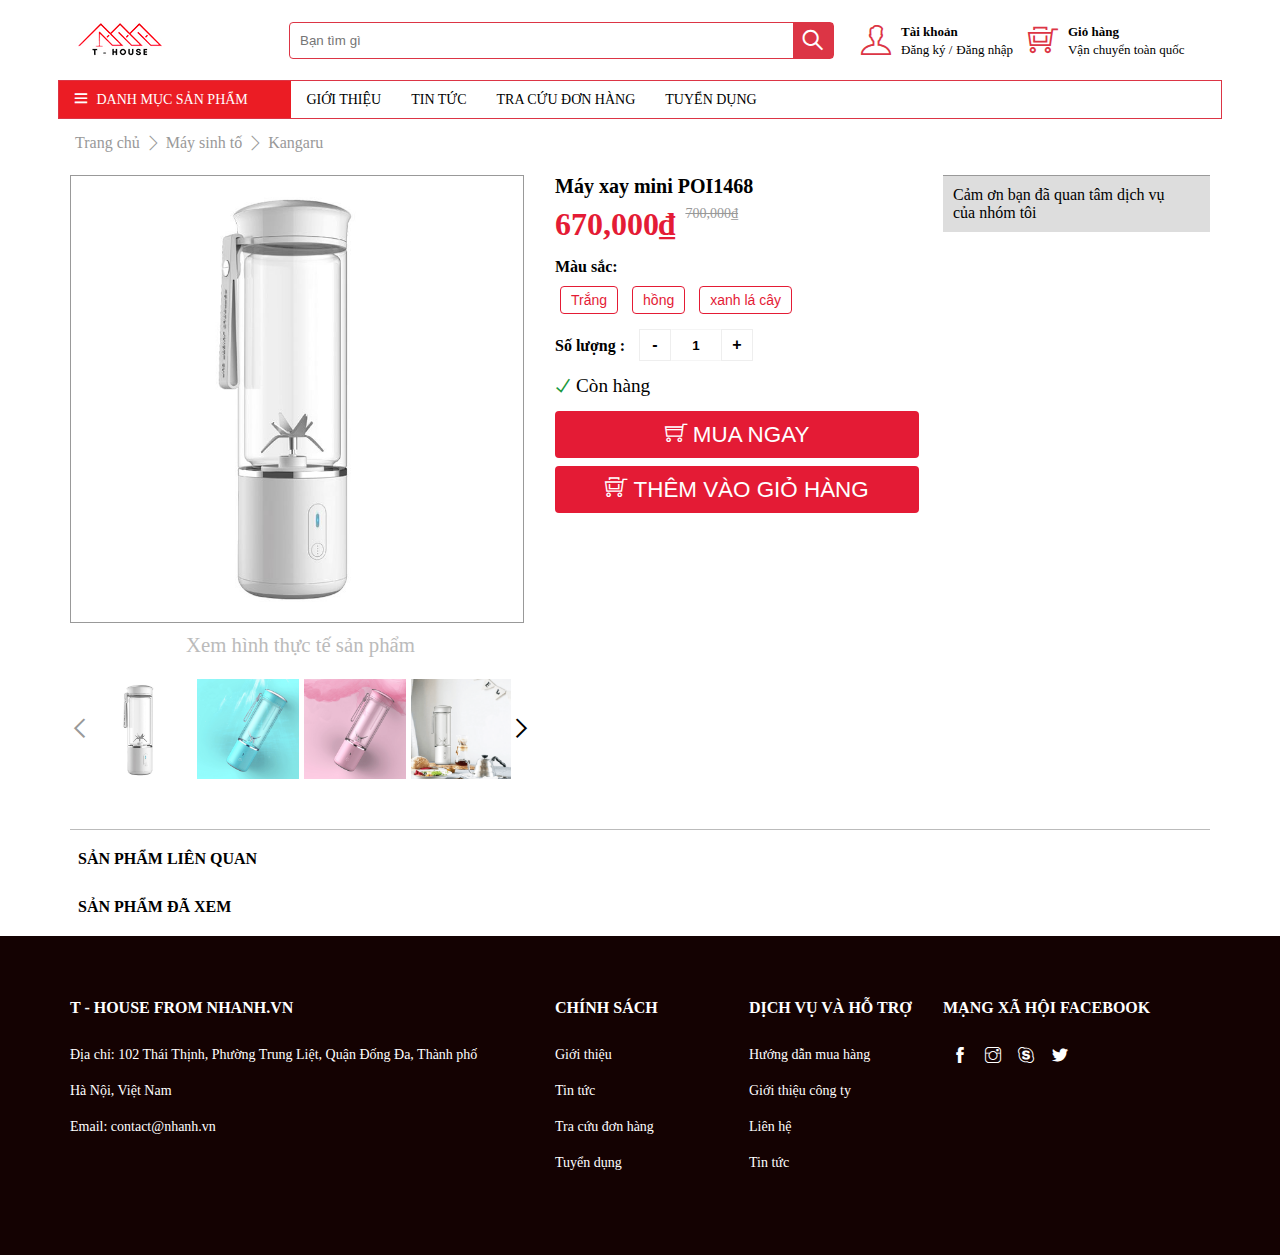
<file: product.html>
<!DOCTYPE html>
<html lang="en">
<head>
	<meta charset="UTF-8">
	<meta name="viewport" content="width=device-width, initial-scale=1.0">
	<link rel="stylesheet" href="asset/font/themify-icons/themify-icons.css">
	<link rel="stylesheet" href="asset/css/grid.css">
	<link rel="stylesheet" href="asset/css/shared.css">
	<link rel="stylesheet" href="asset/css/product.css">
	<link rel="stylesheet" href="asset/css/footer.css">
	<title>product</title>
</head>
<body>
	<!-- header: start-->
	<div id="header">
		<div class="container">
			<div class="row align-items-center">
				<div class="col c-10 l-8 m-10 tab-logo d-flex align-items-center left-header p-0">
					<div class="col c-3">
						<a href="index.html" class="logo"></a>
					</div>
					<div class="col c-9 pr-0">
						<form action="#" id="search-site">
							<input type="text" class="header-input" placeholder="Bạn tìm gì">
							<button class="header-btn" type="submit"></button>
							<i class="ti-search f-w-bold f-white f-size-20"></i>
						</form>
					</div>
				</div>
				<div class="col c-2 l-4 m-2 right-header">
					<ul class="d-flex align-items-center m-0">
						<li class="box-user d-flex align-items-center justify-content-center">
							<div class="ti-user f-size-30"></div>
							<ul>
								<li>
									<a href="sign-in.html" class="f-dark f-size-13 f-w-bold">Tài khoản</a>
								</li>
								<li>
									<a href="sign-up.html" class="f-dark f-size-13 d-inline-block">Đăng ký / </a>
									<a href="sign-in.html" class="f-dark f-size-13 d-inline-block">Đăng nhập</a>
								</li>
							</ul>
						</li>
						<li class="box-cart d-flex align-items-center justify-content-center">
							<div class="ti-shopping-cart-full f-size-30"></div>
							<ul>
								<li><a href="gio_hang.html" class="f-dark f-size-13 f-w-bold">Giỏ hàng</a></li>
								<li><a href="gio_hang.html" class="f-dark f-size-13">Vận chuyển toàn quốc</a></li>
							</ul>
						</li>
					</ul>
					<div class="icon-menu">
						<i class="ti-menu"></i>
					</div>
				</div>
			</div>
		</div>
	</div>
	<!-- header: end-->
	<!-- header-bt: start -->
	<div id="header-bt">
		<div class="container">
			<div class="row">
				<div class="cate-title">
					<p class="mrgn-0 f-size-14 f-white">
						<i class="ti-menu"></i>
						<span class="text-uppercase">Danh mục sản phẩm</span>
					</p>
				</div>
				<div class="menu-custom">
					<ul class="d-flex">
						<li><a href="gioi_thieu.html" class="text-uppercase f-size-14">giới thiệu</a></li>
						<li><a href="tintuc.html" class="text-uppercase f-size-14">tin tức</a></li>
						<li><a href="tra_cuu.html" class="text-uppercase f-size-14">tra cứu đơn hàng</a></li>
						<li><a href="#" class="text-uppercase f-size-14">tuyển dụng</a></li>
					</ul>
				</div>
			</div>
		</div>
	</div>
	<!-- header-bt: end -->
	<!-- header-content: start -->
	<div id="header-content">
		<div class="container">
			<div class="row">
				<div class="content-premium c-12 p-0 d-flex">
					<div class="tab-menu d-inline-block">
						<ul>
							<li class="menu-1">
								<a href="san_pham_Sinhto.html" class="f-size-16 f-dark">
									Máy sinh tố
									<img src="asset/image/premium-li-1.png" alt="">
								</a>
								<div class="menu-1-container">
									<ul class="sub-menu-1">
										<li><a href="#">Philips</a></li>
										<li><a href="#">Bluestone</a></li>
										<li><a href="#">Sunhouse</a></li>
										<li><a href="#">Kangaroo</a></li>
										<li><a href="#">Electrolux</a></li>
										<li><a href="#">Goldsun</a></li>
									</ul>
									<div class="sub-banner-home-right">
										<a href="#" class="sub-banner-home-top"></a>
										<a href="#" class="sub-banner-home-bottom"></a>
									</div>
								</div>
							</li>
							<li>
								<a href="san_pham_Mayep.html" class="f-size-16 f-dark">
									Máy ép
									<img src="asset/image/premium-li-2.png" alt="">
								</a>
							</li>
							<li>
								<a href="#" class="f-size-16 f-dark">
									Bếp lẩu - Nướng
									<img src="asset/image/premium-li-3.png" alt="">
								</a>
							</li>
							<li>
								<a href="#" class="f-size-16 f-dark">
									Máy xay đồ khô
									<img src="asset/image/premium-li-4.png" alt="">
								</a>
							</li>
							<li>
								<a href="#" class="f-size-16 f-dark">
									Nồi chiên không dầu
									<img src="asset/image/premium-li-5.png" alt="">
								</a>
							</li>
							<li>
								<a href="#" class="f-size-16 f-dark">
									Lò vi sóng
									<img src="asset/image/premium-li-6.png" alt="">
								</a>
							</li>
							<li>
								<a href="#" class="f-size-16 f-dark">
									Lò nướng
									<img src="asset/image/premium-li-7.png" alt="">
								</a>
							</li>
							<li>
								<a href="#" class="f-size-16 f-dark">
									Máy làm kem
									<img src="asset/image/premium-li-8.png" alt="">
								</a>
							</li>
							<li>
								<a href="#" class="f-size-16 f-dark">
									Dụng cụ bếp
									<img src="asset/image/premium-li-9.png" alt="">
								</a>
							</li>
						</ul>
					</div>
					<div class="banner-pc d-inline-block">
						<div class="item">
							<a href="#"></a>
						</div>
					</div>
					<div class="banner-home-right">
						<a href="#" class="banner-home-top"></a>
						<a href="#" class="banner-home-bottom"></a>
					</div>
				</div>
			</div>
		</div>
	</div>
	<!-- header-content: end -->
<!-- phần nội dung khác - ko dùng chung: start -->

<!-- content: start -->
<div class="content">
	<div class="container">
		<div class="row">
			<div class="col c-12">
				<div class="breadcrumb-lock">
					<ul class="breadcrumb">
						<li><a href="index.html">Trang chủ</a><i class="ti-angle-right"></i></li>
						<li><a href="san_pham_Sinhto.html">Máy sinh tố</a><i class="ti-angle-right"></i></li>
						<li><a href="#">Kangaru</a></li>
					</ul>
				</div>
				<div class="detail-preview pt-2">
					<div class="row">
						<div class="col l-5 m-5 c-12">
							<div class="imgArea"></div>
							<div class="img-real"><p>Xem hình thực tế sản phẩm</p></div>
							<div class="s-slider">
								<i class="ti-angle-left left"></i>
								<div class="slider">
									<div class="owl-stage">
										<div class="owl-item">
											<img src="asset/image/owl-product-1.jpg" width="102px">
										</div>
										<div class="owl-item">
											<img src="asset/image/owl-product-2.jpg" width="102px">
										</div>
										<div class="owl-item">
											<img src="asset/image/owl-product-3.jpg" width="102px">
										</div>
										<div class="owl-item">
											<img src="asset/image/owl-product-4.jpg" width="102px">
										</div>
										<div class="owl-item">
											<img src="asset/image/owl-product-5.jpg" width="102px">
										</div>
										<div class="owl-item">
											<img src="asset/image/owl-product-6.jpg" width="102px">
										</div>
										<div class="owl-item">
											<img src="asset/image/owl-product-7.jpg" width="102px">
										</div>
									</div>
								</div>
								<i class="ti-angle-right right"></i>
							</div>
						</div>

						<div class="col l-4 m-4 c-12">
							<div class="title-preview">
								<h1>Máy xay mini POI1468</h1>
							</div>
							<p class="pro-price">
								<span class="price-preview">670,000₫</span>
								<del class="price-del">700,000₫</del>
							</p>
							<div class="prew-properties">
								<div class="select-swatch">
									<p>Màu sắc:</p>
									<button>Trắng</button>
									<button>hồng</button>
									<button>xanh lá cây</button>
								</div>
							</div>
							<div class="preview-quantity">
								<span>Số lượng :</span>
							</div>
							<div class="quantity-area">
								<input type="button" class="qty-btn" value="-" id="qytDown">
								<input type="text" value="1" min="1" max="100" name="quantity" class="quantity-selector" id="quantity">
								<input type="button" class="qty-btn" value="+" id="qytUp">
							</div>
							<div class="check-inter-view">
								<i class="ti-check"></i>
								<p>Còn hàng</p>
							</div>
							<div class="selector-action">
								<button>
									<i class="ti-shopping-cart"></i>
									MUA NGAY
								</button>
								<button>
									<i class="ti-shopping-cart-full"></i>
									THÊM VÀO GIỎ HÀNG
								</button>
							</div>
						</div>

						<div class="col l-3 m-3 c-12">
							<div class="child-right-preview">
								<p>Cảm ơn bạn đã quan tâm dịch vụ của nhóm tôi</p>
							</div>
						</div>
					</div>
				</div>
			</div>
		</div>
	</div>
</div>

<!-- content: end -->
<!-- relative-content: start -->
<div class="content-relative">
	<div class="container">
		<div class="row">
			<div class="r-content-sub">
				<p>sản phẩm liên quan</p>
		     	<p>sản phẩm đã xem</p>
			</div>
		</div>
	</div>
</div>
<!-- relative-content: end -->
<!-- phần nội dung khác - ko dùng chung: end -->

	<!-- footer: start -->
	<footer class="container-fluid tp-footer">
		<div class="container">
			<div class="row">
				<div class="col l-5 m-5 c-12  block-footer">
					<h4>T - HOUSE FROM NHANH.VN</h4>
					<ul>
						<li class="f-size-14 f-white">Địa chỉ: 102 Thái Thịnh, Phường Trung Liệt, Quận Đống Đa, Thành phố</li>
						<li class="f-size-14 f-white">Hà Nội, Việt Nam</li>
						<li class="f-size-14 f-white">Email: contact@nhanh.vn</li>
					</ul>
				</div>
				<div class="col l-2 m-2 c-6 block-footer">
					<h4>CHÍNH SÁCH</h4>
					<ul>
						<li class="f-size-14"><a class="f-white"href="#">Giới thiệu</a></li>
						<li class="f-size-14"><a class="f-white"href="#">Tin tức</a></li>
						<li class="f-size-14"><a class="f-white"href="#">Tra cứu đơn hàng</a></li>
						<li class="f-size-14"><a class="f-white"href="#">Tuyển dụng</a></li>
					</ul>
				</div>
				<div class="col l-2 m-2 c-6 block-footer">
					<h4>DỊCH VỤ VÀ HỖ TRỢ</h4>
					<ul>
						<li class="f-size-14"><a class="f-white"href="#">Hướng dẫn mua hàng</a></li>
						<li class="f-size-14"><a class="f-white"href="#">Giới thiệu công ty</a></li>
						<li class="f-size-14"><a class="f-white"href="#">Liên hệ</a></li>
						<li class="f-size-14"><a class="f-white"href="#">Tin tức</a></li>
					</ul>
					</ul>
				</div>
				<div class="col l-3 m-3 c-12 block-footer">
					<h4>MẠNG XÃ HỘI FACEBOOK</h4>
					<div style="width: 50%;" class="d-flex justify-content-space-around f-white">
						<i class="ti-facebook"></i>
						<i class="ti-instagram"></i>
						<i class="ti-skype"></i>
						<i class="ti-twitter-alt"></i>
					</div>
				</div>
			</div>
		</div>
	</footer>
	<!-- footer: end -->

	<!-- site-menu: start -->
	<div id="site-menu" class="site-menu">
		<div class="site-m-container">
			<div class="site-close">
				<i class="ti-close"></i>
			</div>
			<div class="sub-site-menu d-inline-block">
				<ul>
					<li>
						<a href="san_pham_Sinhto.html" class="f-size-16 f-dark">
							Máy sinh tố
						</a>
					</li>
					<li>
						<a href="san_pham_Mayep.html" class="f-size-16 f-dark">
							Máy ép
						</a>
					</li>
					<li>
						<a href="#" class="f-size-16 f-dark">
							Bếp lẩu - Nướng
						</a>
					</li>
					<li>
						<a href="#" class="f-size-16 f-dark">
							Máy xay đồ khô
						</a>
					</li>
					<li>
						<a href="#" class="f-size-16 f-dark">
							Nồi chiên không dầu
						</a>
					</li>
					<li>
						<a href="#" class="f-size-16 f-dark">
							Lò vi sóng
						</a>
					</li>
					<li>
						<a href="#" class="f-size-16 f-dark">
							Lò nướng
						</a>
					</li>
					<li>
						<a href="#" class="f-size-16 f-dark">
							Máy làm kem
						</a>
					</li>
					<li>
						<a href="#" class="f-size-16 f-dark">
							Dụng cụ bếp
						</a>
					</li>
					<li>
						<a href="gio_hang.html" class="f-size-16 f-dark">
							Giỏ hàng
						</a>
					</li>
					<li>
						<a href="tra_cuu.html" class="f-size-16 f-dark">
							Tra cứu đơn hàng
						</a>
					</li>
					<li>
						<a href="sign-in.html" class="f-size-16 f-dark">
							Đăng nhập
						</a>
					</li>
				</ul>	
			</div>
		</div>
	</div>
	<!-- site-menu: end -->
	<!-- js -->
	<script src="asset/js/dropDown.js"></script>
	<script src="asset/js/product.js"></script>
	<script src="asset/js/site-menu.js"></script>
</body>
</html>
</file>
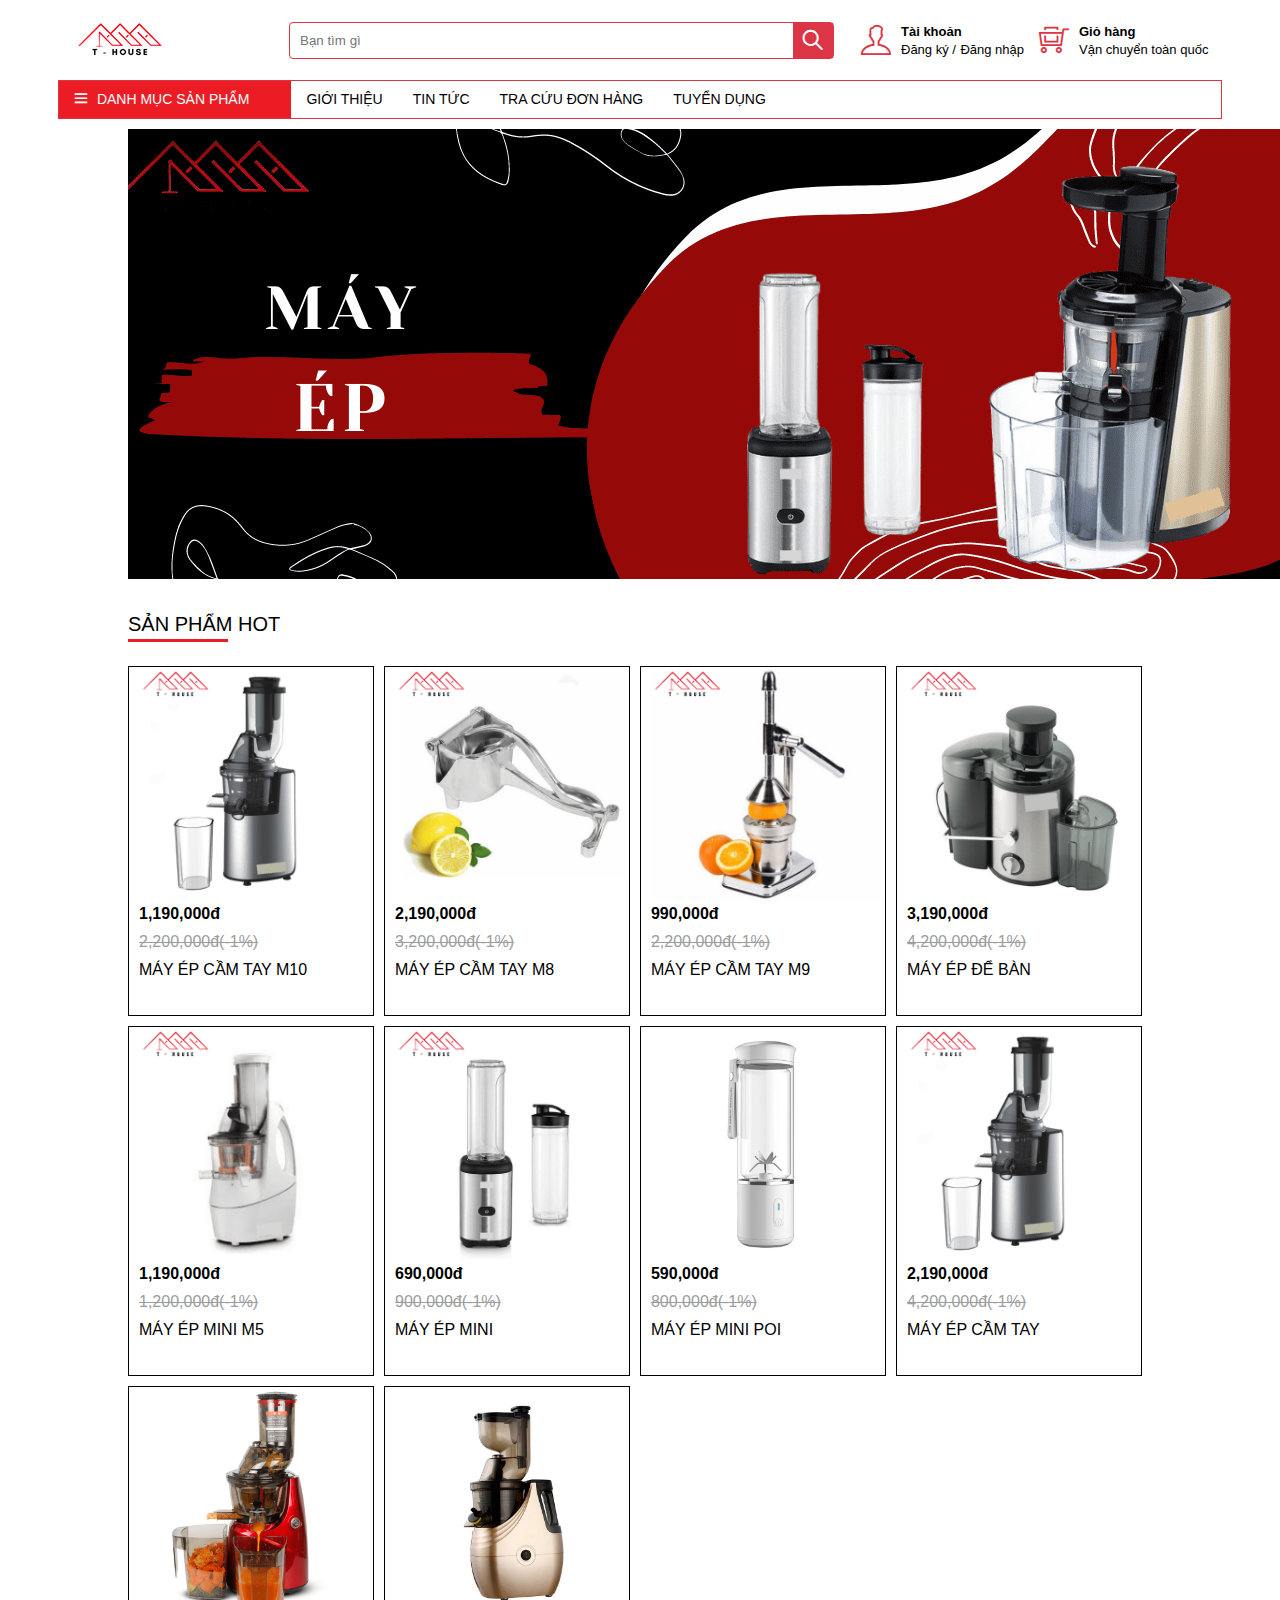
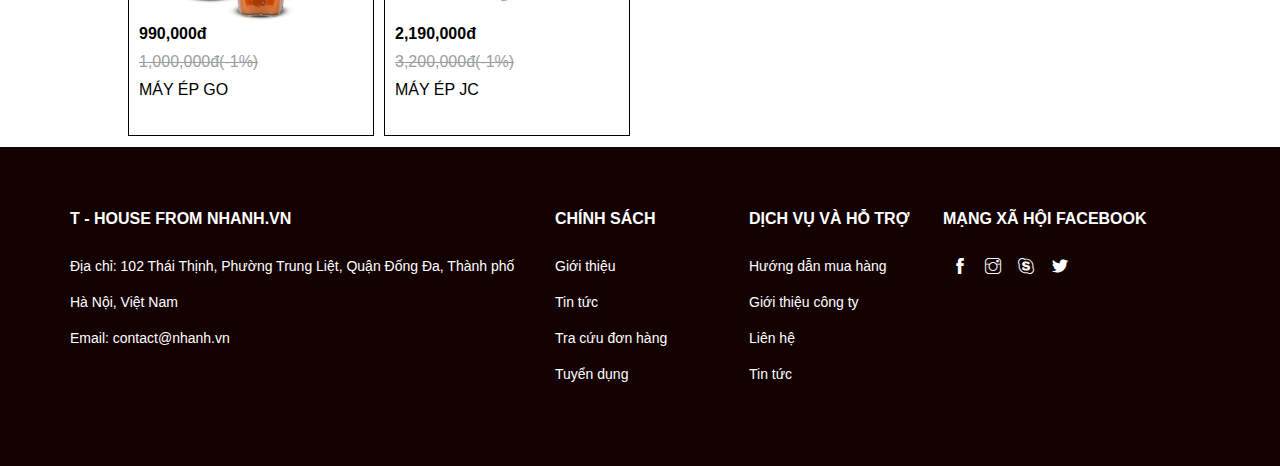
<file: san_pham_Mayep.html>
<!DOCTYPE html>
<html lang="en">
<head>
    <meta charset="UTF-8">
    <meta http-equiv="X-UA-Compatible" content="IE=edge">
    <meta name="viewport" content="width=device-width, initial-scale=1.0">
    <link rel="stylesheet" href="asset/css/chi_tiet_san_pham.css">
    <link rel="stylesheet" href="asset/font/themify-icons/themify-icons.css">
	<link rel="stylesheet" href="asset/css/grid.css">
	<link rel="stylesheet" href="asset/css/shared.css">
	<link rel="stylesheet" href="asset/css/footer.css">
    <title>Document</title>
</head>
<body>
	<!-- header: start-->
	<div id="header">
		<div class="container">
			<div class="row align-items-center">
				<div class="col c-10 l-8 m-10 tab-logo d-flex align-items-center left-header p-0">
					<div class="col c-3">
						<a href="index.html" class="logo"></a>
					</div>
					<div class="col c-9 pr-0">
						<form action="#" id="search-site">
							<input type="text" class="header-input" placeholder="Bạn tìm gì">
							<button class="header-btn" type="submit"></button>
							<i class="ti-search f-w-bold f-white f-size-20"></i>
						</form>
					</div>
				</div>
				<div class="col c-2 l-4 m-2 right-header">
					<ul class="d-flex align-items-center m-0">
						<li class="box-user d-flex align-items-center justify-content-center">
							<div class="ti-user f-size-30"></div>
							<ul>
								<li>
									<a href="sign-in.html" class="f-dark f-size-13 f-w-bold">Tài khoản</a>
								</li>
								<li>
									<a href="sign-up.html" class="f-dark f-size-13 d-inline-block">Đăng ký / </a>
									<a href="sign-in.html" class="f-dark f-size-13 d-inline-block">Đăng nhập</a>
								</li>
							</ul>
						</li>
						<li class="box-cart d-flex align-items-center justify-content-center">
							<div class="ti-shopping-cart-full f-size-30"></div>
							<ul>
								<li><a href="gio_hang.html" class="f-dark f-size-13 f-w-bold">Giỏ hàng</a></li>
								<li><a href="gio_hang.html" class="f-dark f-size-13">Vận chuyển toàn quốc</a></li>
							</ul>
						</li>
					</ul>
					<div class="icon-menu">
						<i class="ti-menu"></i>
					</div>
				</div>
			</div>
		</div>
	</div>
	<!-- header: end-->
	<!-- header-bt: start -->
	<div id="header-bt">
		<div class="container">
			<div class="row">
				<div class="cate-title">
					<p class="mrgn-0 f-size-14 f-white">
						<i class="ti-menu"></i>
						<span class="text-uppercase">Danh mục sản phẩm</span>
					</p>
				</div>
				<div class="menu-custom">
					<ul class="d-flex">
						<li><a href="gioi_thieu.html" class="text-uppercase f-size-14">giới thiệu</a></li>
						<li><a href="tintuc.html" class="text-uppercase f-size-14">tin tức</a></li>
						<li><a href="tra_cuu.html" class="text-uppercase f-size-14">tra cứu đơn hàng</a></li>
						<li><a href="#" class="text-uppercase f-size-14">tuyển dụng</a></li>
					</ul>
				</div>
			</div>
		</div>
	</div>
	<!-- header-bt: end -->
	<!-- header-content: start -->
	<div id="header-content">
		<div class="container">
			<div class="row">
				<div class="content-premium c-12 p-0 d-flex">
					<div class="tab-menu d-inline-block">
						<ul>
							<li class="menu-1">
								<a href="san_pham_Sinhto.html" class="f-size-16 f-dark">
									Máy sinh tố
									<img src="asset/image/premium-li-1.png" alt="">
								</a>
								<div class="menu-1-container">
									<ul class="sub-menu-1">
										<li><a href="#">Philips</a></li>
										<li><a href="#">Bluestone</a></li>
										<li><a href="#">Sunhouse</a></li>
										<li><a href="#">Kangaroo</a></li>
										<li><a href="#">Electrolux</a></li>
										<li><a href="#">Goldsun</a></li>
									</ul>
									<div class="sub-banner-home-right">
										<a href="#" class="sub-banner-home-top"></a>
										<a href="#" class="sub-banner-home-bottom"></a>
									</div>
								</div>
							</li>
							<li>
								<a href="san_pham_Mayep.html" class="f-size-16 f-dark">
									Máy ép
									<img src="asset/image/premium-li-2.png" alt="">
								</a>
							</li>
							<li>
								<a href="#" class="f-size-16 f-dark">
									Bếp lẩu - Nướng
									<img src="asset/image/premium-li-3.png" alt="">
								</a>
							</li>
							<li>
								<a href="#" class="f-size-16 f-dark">
									Máy xay đồ khô
									<img src="asset/image/premium-li-4.png" alt="">
								</a>
							</li>
							<li>
								<a href="#" class="f-size-16 f-dark">
									Nồi chiên không dầu
									<img src="asset/image/premium-li-5.png" alt="">
								</a>
							</li>
							<li>
								<a href="#" class="f-size-16 f-dark">
									Lò vi sóng
									<img src="asset/image/premium-li-6.png" alt="">
								</a>
							</li>
							<li>
								<a href="#" class="f-size-16 f-dark">
									Lò nướng
									<img src="asset/image/premium-li-7.png" alt="">
								</a>
							</li>
							<li>
								<a href="#" class="f-size-16 f-dark">
									Máy làm kem
									<img src="asset/image/premium-li-8.png" alt="">
								</a>
							</li>
							<li>
								<a href="#" class="f-size-16 f-dark">
									Dụng cụ bếp
									<img src="asset/image/premium-li-9.png" alt="">
								</a>
							</li>
						</ul>
					</div>
					<div class="banner-pc d-inline-block">
						<div class="item">
							<a href="#"></a>
						</div>
					</div>
					<div class="banner-home-right">
						<a href="#" class="banner-home-top"></a>
						<a href="#" class="banner-home-bottom"></a>
					</div>
				</div>
			</div>
		</div>
	</div>



    <div class="main_1">
        <div class="img">
            <img src="asset/image/20211002_MdaArZLw01wEdxZAcMR8lpg1.png" alt="">
        </div>

        <div class="header_1">
            <p>SẢN PHẨM HOT</p>
        </div>

        <div class="content">
            <div class="box_1">
                <img src="asset/image/may_ep_cam_tay_M10.png" alt="">        
                <p class="first_chill">1,190,000đ</p>
                <p class="last_Chill">2,200,000đ<span>(-1%)</span></p>
                <a href="">MÁY ÉP CẦM TAY M10</a>
            </div>

            <div class="box_1">
                <img src="asset/image/may_ep_cam_tayM8.png" alt="">        
                <p class="first_chill">2,190,000đ</p>
                <p class="last_Chill">3,200,000đ<span>(-1%)</span></p>
                <a href="">MÁY ÉP CẦM TAY M8</a>
            </div>

            <div class="box_1">
                <img src="asset/image/may_ep_cam_tayM9.png" alt="">        
                <p class="first_chill">990,000đ</p>
                <p class="last_Chill">2,200,000đ<span>(-1%)</span></p>
                <a href="">MÁY ÉP CẦM TAY M9</a>
            </div>

            <div class="box_1">
                <img src="asset/image/may_ep_de_ban.png" alt="">        
                <p class="first_chill">3,190,000đ</p>
                <p class="last_Chill">4,200,000đ<span>(-1%)</span></p>
                <a href="">MÁY ÉP ĐỂ BÀN</a>
            </div>

            <div class="box_1">
                <img src="asset/image/may_ep_mini_M5.png" alt="">        
                <p class="first_chill">1,190,000đ</p>
                <p class="last_Chill">1,200,000đ<span>(-1%)</span></p>
                <a href="">MÁY ÉP MINI M5</a>
            </div>

            <div class="box_1">
                <img src="asset/image/may_ep_mini.png" alt="">        
                <p class="first_chill">690,000đ</p>
                <p class="last_Chill">900,000đ<span>(-1%)</span></p>
                <a href="">MÁY ÉP MINI</a>
            </div>

            <div class="box_1">
                <img src="asset/image/may_say_mini_POI.jpg" alt="">        
                <p class="first_chill">590,000đ</p>
                <p class="last_Chill">800,000đ<span>(-1%)</span></p>
                <a href="">MÁY ÉP MINI POI</a>
            </div>

            <div class="box_1">
                <img src="asset/image/may_ep_cam_tay_M10.png" alt="">        
                <p class="first_chill">2,190,000đ</p>
                <p class="last_Chill">4,200,000đ<span>(-1%)</span></p>
                <a href="">MÁY ÉP CẦM TAY</a>
            </div>

            <div class="box_1">
                <img src="asset/image/may_ep_go.jpg" alt="">        
                <p class="first_chill">990,000đ</p>
                <p class="last_Chill">1,000,000đ<span>(-1%)</span></p>
                <a href="">MÁY ÉP GO</a>
            </div>


            <div class="box_1">
                <img src="asset/image/may_ep_JC.jpg" alt="">        
                <p class="first_chill">2,190,000đ</p>
                <p class="last_Chill">3,200,000đ<span>(-1%)</span></p>
                <a href="">MÁY ÉP JC</a>
            </div>



        </div>

    </div>

    <!-- footer: start -->
	<footer class="container-fluid tp-footer">
		<div class="container">
			<div class="row">
				<div class="col l-5 m-5 c-12  block-footer">
					<h4>T - HOUSE FROM NHANH.VN</h4>
					<ul>
						<li class="f-size-14 f-white">Địa chỉ: 102 Thái Thịnh, Phường Trung Liệt, Quận Đống Đa, Thành phố</li>
						<li class="f-size-14 f-white">Hà Nội, Việt Nam</li>
						<li class="f-size-14 f-white">Email: contact@nhanh.vn</li>
					</ul>
				</div>
				<div class="col l-2 m-2 c-6 block-footer">
					<h4>CHÍNH SÁCH</h4>
					<ul>
						<li class="f-size-14"><a class="f-white"href="#">Giới thiệu</a></li>
						<li class="f-size-14"><a class="f-white"href="#">Tin tức</a></li>
						<li class="f-size-14"><a class="f-white"href="#">Tra cứu đơn hàng</a></li>
						<li class="f-size-14"><a class="f-white"href="#">Tuyển dụng</a></li>
					</ul>
				</div>
				<div class="col l-2 m-2 c-6 block-footer">
					<h4>DỊCH VỤ VÀ HỖ TRỢ</h4>
					<ul>
						<li class="f-size-14"><a class="f-white"href="#">Hướng dẫn mua hàng</a></li>
						<li class="f-size-14"><a class="f-white"href="#">Giới thiệu công ty</a></li>
						<li class="f-size-14"><a class="f-white"href="#">Liên hệ</a></li>
						<li class="f-size-14"><a class="f-white"href="#">Tin tức</a></li>
					</ul>
					</ul>
				</div>
				<div class="col l-3 m-3 c-12 block-footer">
					<h4>MẠNG XÃ HỘI FACEBOOK</h4>
					<div style="width: 50%;" class="d-flex justify-content-space-around f-white">
						<i class="ti-facebook"></i>
						<i class="ti-instagram"></i>
						<i class="ti-skype"></i>
						<i class="ti-twitter-alt"></i>
					</div>
				</div>
			</div>
		</div>
	</footer>
	<!-- footer: end -->

	<!-- site-menu: start -->
	<div id="site-menu" class="site-menu">
		<div class="site-m-container">
			<div class="site-close">
				<i class="ti-close"></i>
			</div>
			<div class="sub-site-menu d-inline-block">
				<ul>
					<li>
						<a href="san_pham_Sinhto.html" class="f-size-16 f-dark">
							Máy sinh tố
						</a>
					</li>
					<li>
						<a href="san_pham_Mayep.html" class="f-size-16 f-dark">
							Máy ép
						</a>
					</li>
					<li>
						<a href="#" class="f-size-16 f-dark">
							Bếp lẩu - Nướng
						</a>
					</li>
					<li>
						<a href="#" class="f-size-16 f-dark">
							Máy xay đồ khô
						</a>
					</li>
					<li>
						<a href="#" class="f-size-16 f-dark">
							Nồi chiên không dầu
						</a>
					</li>
					<li>
						<a href="#" class="f-size-16 f-dark">
							Lò vi sóng
						</a>
					</li>
					<li>
						<a href="#" class="f-size-16 f-dark">
							Lò nướng
						</a>
					</li>
					<li>
						<a href="#" class="f-size-16 f-dark">
							Máy làm kem
						</a>
					</li>
					<li>
						<a href="#" class="f-size-16 f-dark">
							Dụng cụ bếp
						</a>
					</li>
					<li>
						<a href="gio_hang.html" class="f-size-16 f-dark">
							Giỏ hàng
						</a>
					</li>
					<li>
						<a href="tra_cuu.html" class="f-size-16 f-dark">
							Tra cứu đơn hàng
						</a>
					</li>
					<li>
						<a href="sign-in.html" class="f-size-16 f-dark">
							Đăng nhập
						</a>
					</li>
				</ul>	
			</div>
		</div>
	</div>
	<!-- site-menu: end -->
	
	<!-- js -->
	<script src="asset/js/dropDown.js"></script>
	<script src="asset/js/site-menu.js"></script>
</body>
</html>
</file>
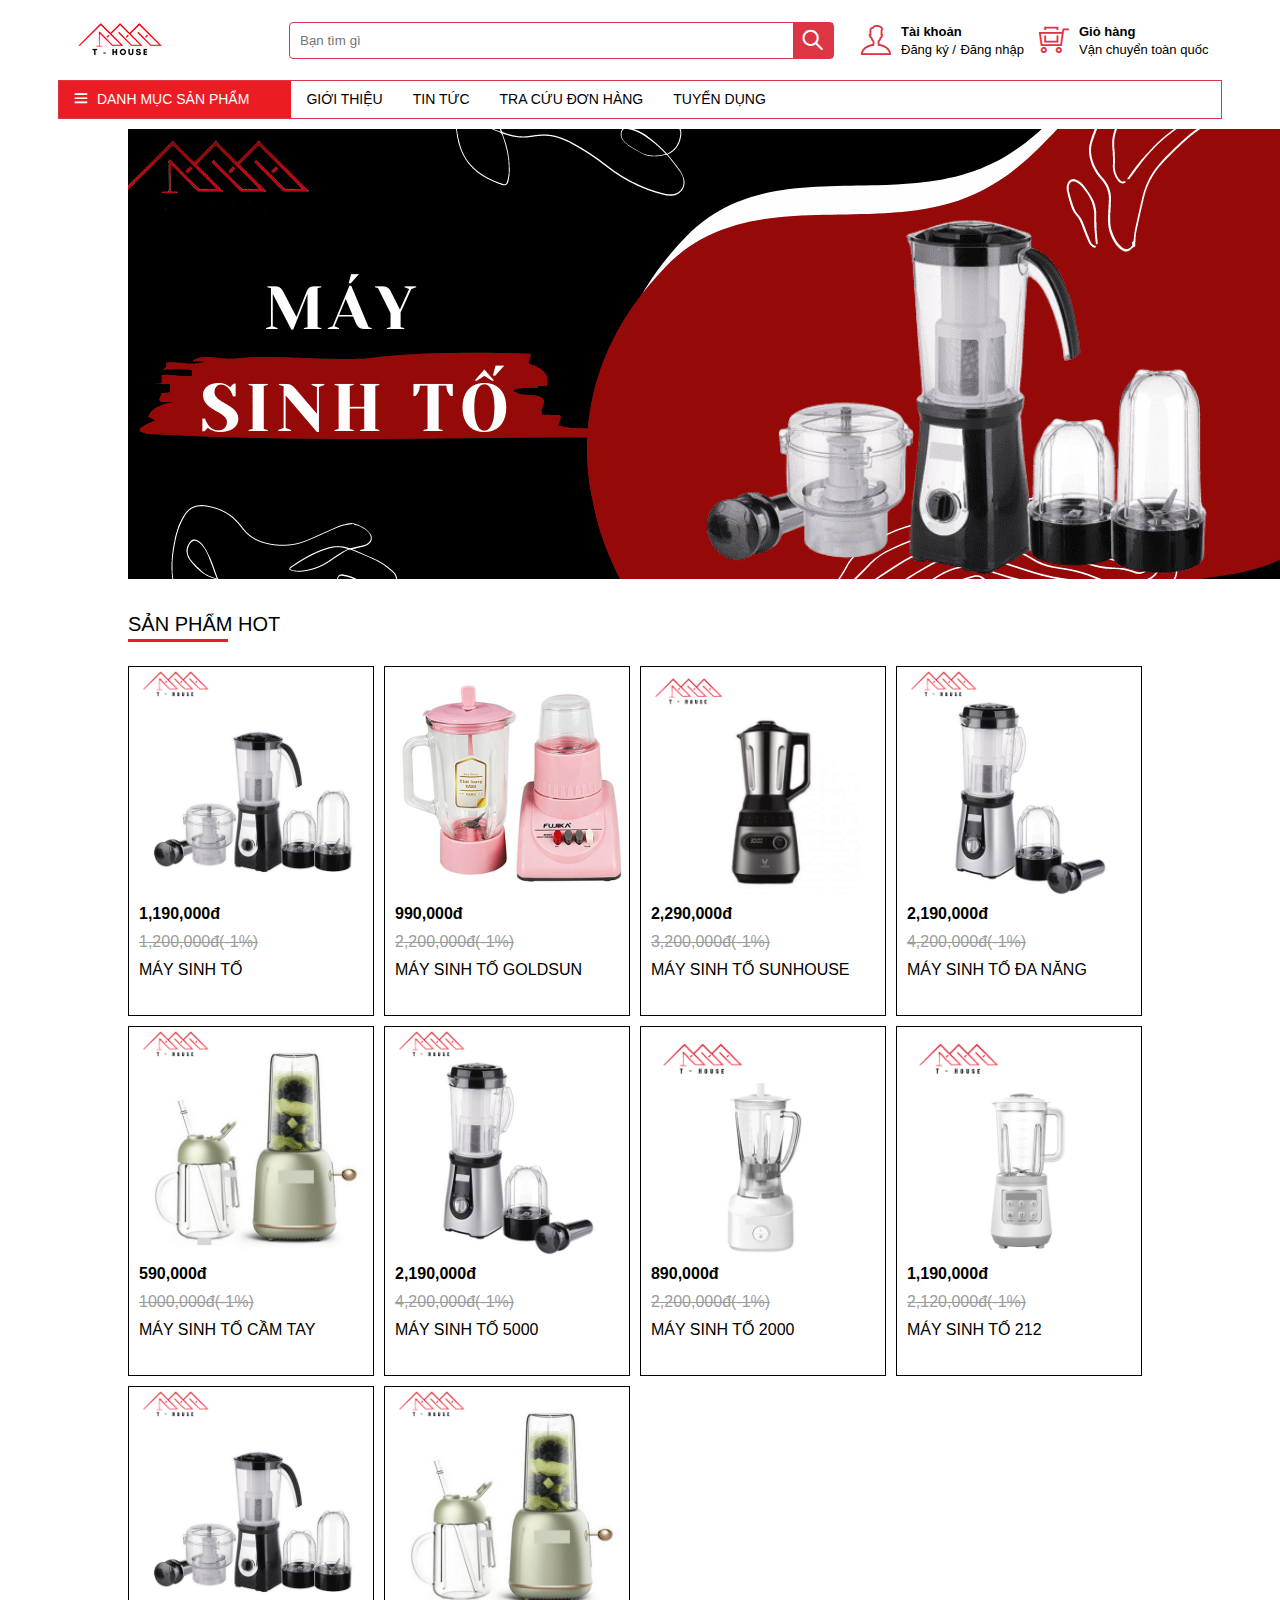
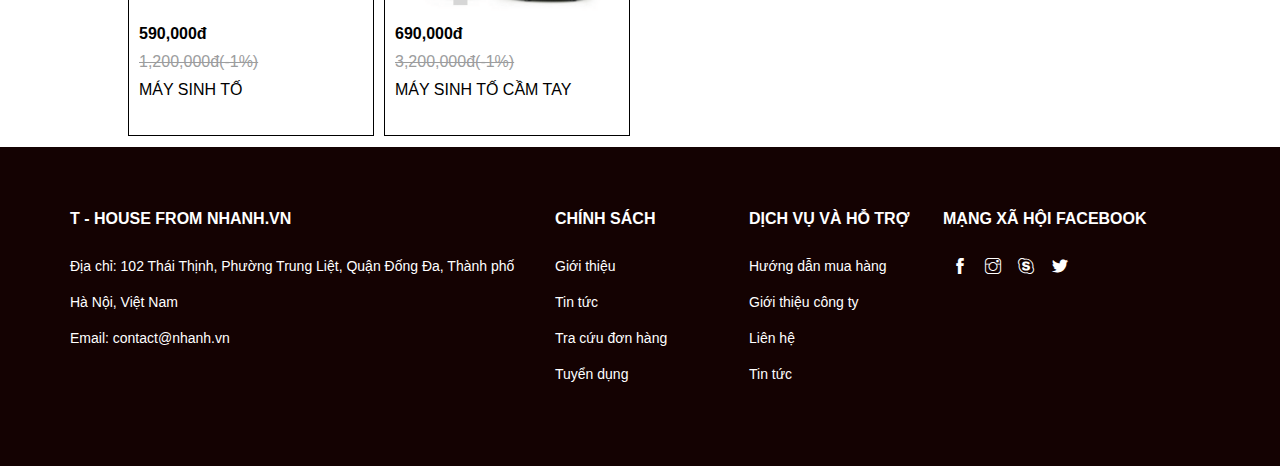
<file: san_pham_Sinhto.html>
<!DOCTYPE html>
<html lang="en">
<head>
    <meta charset="UTF-8">
    <meta http-equiv="X-UA-Compatible" content="IE=edge">
    <meta name="viewport" content="width=device-width, initial-scale=1.0">
    <link rel="stylesheet" href="asset/css/chi_tiet_san_pham.css">
    <link rel="stylesheet" href="asset/font/themify-icons/themify-icons.css">
	<link rel="stylesheet" href="asset/css/grid.css">
	<link rel="stylesheet" href="asset/css/shared.css">
	<link rel="stylesheet" href="asset/css/footer.css">
    <title>Document</title>
</head>
<body>
	<!-- header: start-->
	<div id="header">
		<div class="container">
			<div class="row align-items-center">
				<div class="col c-10 l-8 m-10 tab-logo d-flex align-items-center left-header p-0">
					<div class="col c-3">
						<a href="index.html" class="logo"></a>
					</div>
					<div class="col c-9 pr-0">
						<form action="#" id="search-site">
							<input type="text" class="header-input" placeholder="Bạn tìm gì">
							<button class="header-btn" type="submit"></button>
							<i class="ti-search f-w-bold f-white f-size-20"></i>
						</form>
					</div>
				</div>
				<div class="col c-2 l-4 m-2 right-header">
					<ul class="d-flex align-items-center m-0">
						<li class="box-user d-flex align-items-center justify-content-center">
							<div class="ti-user f-size-30"></div>
							<ul>
								<li>
									<a href="sign-in.html" class="f-dark f-size-13 f-w-bold">Tài khoản</a>
								</li>
								<li>
									<a href="sign-up.html" class="f-dark f-size-13 d-inline-block">Đăng ký / </a>
									<a href="sign-in.html" class="f-dark f-size-13 d-inline-block">Đăng nhập</a>
								</li>
							</ul>
						</li>
						<li class="box-cart d-flex align-items-center justify-content-center">
							<div class="ti-shopping-cart-full f-size-30"></div>
							<ul>
								<li><a href="gio_hang.html" class="f-dark f-size-13 f-w-bold">Giỏ hàng</a></li>
								<li><a href="gio_hang.html" class="f-dark f-size-13">Vận chuyển toàn quốc</a></li>
							</ul>
						</li>
					</ul>
					<div class="icon-menu">
						<i class="ti-menu"></i>
					</div>
				</div>
			</div>
		</div>
	</div>
	<!-- header: end-->
	<!-- header-bt: start -->
	<div id="header-bt">
		<div class="container">
			<div class="row">
				<div class="cate-title">
					<p class="mrgn-0 f-size-14 f-white">
						<i class="ti-menu"></i>
						<span class="text-uppercase">Danh mục sản phẩm</span>
					</p>
				</div>
				<div class="menu-custom">
					<ul class="d-flex">
						<li><a href="gioi_thieu.html" class="text-uppercase f-size-14">giới thiệu</a></li>
						<li><a href="tintuc.html" class="text-uppercase f-size-14">tin tức</a></li>
						<li><a href="tra_cuu.html" class="text-uppercase f-size-14">tra cứu đơn hàng</a></li>
						<li><a href="#" class="text-uppercase f-size-14">tuyển dụng</a></li>
					</ul>
				</div>
			</div>
		</div>
	</div>
	<!-- header-bt: end -->
	<!-- header-content: start -->
	<div id="header-content">
		<div class="container">
			<div class="row">
				<div class="content-premium c-12 p-0 d-flex">
					<div class="tab-menu d-inline-block">
						<ul>
							<li class="menu-1">
								<a href="san_pham_Sinhto.html" class="f-size-16 f-dark">
									Máy sinh tố
									<img src="asset/image/premium-li-1.png" alt="">
								</a>
								<div class="menu-1-container">
									<ul class="sub-menu-1">
										<li><a href="#">Philips</a></li>
										<li><a href="#">Bluestone</a></li>
										<li><a href="#">Sunhouse</a></li>
										<li><a href="#">Kangaroo</a></li>
										<li><a href="#">Electrolux</a></li>
										<li><a href="#">Goldsun</a></li>
									</ul>
									<div class="sub-banner-home-right">
										<a href="#" class="sub-banner-home-top"></a>
										<a href="#" class="sub-banner-home-bottom"></a>
									</div>
								</div>
							</li>
							<li>
								<a href="san_pham_Mayep.html" class="f-size-16 f-dark">
									Máy ép
									<img src="asset/image/premium-li-2.png" alt="">
								</a>
							</li>
							<li>
								<a href="#" class="f-size-16 f-dark">
									Bếp lẩu - Nướng
									<img src="asset/image/premium-li-3.png" alt="">
								</a>
							</li>
							<li>
								<a href="#" class="f-size-16 f-dark">
									Máy xay đồ khô
									<img src="asset/image/premium-li-4.png" alt="">
								</a>
							</li>
							<li>
								<a href="#" class="f-size-16 f-dark">
									Nồi chiên không dầu
									<img src="asset/image/premium-li-5.png" alt="">
								</a>
							</li>
							<li>
								<a href="#" class="f-size-16 f-dark">
									Lò vi sóng
									<img src="asset/image/premium-li-6.png" alt="">
								</a>
							</li>
							<li>
								<a href="#" class="f-size-16 f-dark">
									Lò nướng
									<img src="asset/image/premium-li-7.png" alt="">
								</a>
							</li>
							<li>
								<a href="#" class="f-size-16 f-dark">
									Máy làm kem
									<img src="asset/image/premium-li-8.png" alt="">
								</a>
							</li>
							<li>
								<a href="#" class="f-size-16 f-dark">
									Dụng cụ bếp
									<img src="asset/image/premium-li-9.png" alt="">
								</a>
							</li>
						</ul>
					</div>
					<div class="banner-pc d-inline-block">
						<div class="item">
							<a href="#"></a>
						</div>
					</div>
					<div class="banner-home-right">
						<a href="#" class="banner-home-top"></a>
						<a href="#" class="banner-home-bottom"></a>
					</div>
				</div>
			</div>
		</div>
	</div>



    <div class="main_1">
        <div class="img">
            <img src="asset/image/20211002_UXzy302s2rU0DTk3WjHIsN8l.png" alt="">
        </div>

        <div class="header_1">
            <p>SẢN PHẨM HOT</p>
        </div>

        <div class="content">
            <div class="box_1">
                <a href="product.html">
                	<img src="asset/image/20211004_tgsbag7elevAhdymJ6mL3p24.png" alt="">        	
                </a>
                <p class="first_chill">1,190,000đ</p>
                <p class="last_Chill">1,200,000đ<span>(-1%)</span></p>
                <a href="">MÁY SINH TỐ</a>
            </div>

            <div class="box_1">
                <a href="product.html">
                	<img src="asset/image/sinh_to_pink.jpg" alt="">        	
                </a>
                <p class="first_chill">990,000đ</p>
                <p class="last_Chill">2,200,000đ<span>(-1%)</span></p>
                <a href="">MÁY SINH TỐ GOLDSUN</a>
            </div>

            <div class="box_1">
                <a href="product.html">
                	<img src="asset/image/sinh_to_sunhouse.png" alt="">        	
                </a>
                <p class="first_chill">2,290,000đ</p>
                <p class="last_Chill">3,200,000đ<span>(-1%)</span></p>
                <a href="">MÁY SINH TỐ SUNHOUSE</a>
            </div>

            <div class="box_1">
                <a href="product.html">
                	<img src="asset/image/sinh_to_da_nang.png" alt="">        	
                </a>
                <p class="first_chill">2,190,000đ</p>
                <p class="last_Chill">4,200,000đ<span>(-1%)</span></p>
                <a href="">MÁY SINH TỐ ĐA NĂNG</a>
            </div>

            <div class="box_1">
                <a href="product.html">
                	<img src="asset/image/sinh_to_cam_tay_2.png" alt="">        	
                </a>
                <p class="first_chill">590,000đ</p>
                <p class="last_Chill">1000,000đ<span>(-1%)</span></p>
                <a href="">MÁY SINH TỐ CẦM TAY</a>
            </div>

            <div class="box_1">
                <a href="product.html">
                	<img src="asset/image/sinh_to_5000.png" alt="">        	
                </a>
                <p class="first_chill">2,190,000đ</p>
                <p class="last_Chill">4,200,000đ<span>(-1%)</span></p>
                <a href="">MÁY SINH TỐ 5000</a>
            </div>

            <div class="box_1">
                <a href="product.html">
                	<img src="asset/image/sinh_to_2000.png" alt="">        	
                </a>
                <p class="first_chill">890,000đ</p>
                <p class="last_Chill">2,200,000đ<span>(-1%)</span></p>
                <a href="">MÁY SINH TỐ 2000</a>
            </div>

            <div class="box_1">
                <a href="product.html">
                	<img src="asset/image/sinhto_212.png" alt="">        	
                </a>
                <p class="first_chill">1,190,000đ</p>
                <p class="last_Chill">2,120,000đ<span>(-1%)</span></p>
                <a href="">MÁY SINH TỐ 212</a>
            </div>

            <div class="box_1">
                <a href="product.html">
                	<img src="asset/image/20211004_tgsbag7elevAhdymJ6mL3p24.png" alt="">        	
                </a>
                <p class="first_chill">590,000đ</p>
                <p class="last_Chill">1,200,000đ<span>(-1%)</span></p>
                <a href="">MÁY SINH TỐ</a>
            </div>


            <div class="box_1">
                <a href="product.html">
                	<img src="asset/image/sinh_to_cam_tay.png" alt="">        	
                </a>
                <p class="first_chill">690,000đ</p>
                <p class="last_Chill">3,200,000đ<span>(-1%)</span></p>
                <a href="">MÁY SINH TỐ CẦM TAY</a>
            </div>



        </div>

    </div>

    <!-- footer: start -->
	<footer class="container-fluid tp-footer">
		<div class="container">
			<div class="row">
				<div class="col l-5 m-5 c-12  block-footer">
					<h4>T - HOUSE FROM NHANH.VN</h4>
					<ul>
						<li class="f-size-14 f-white">Địa chỉ: 102 Thái Thịnh, Phường Trung Liệt, Quận Đống Đa, Thành phố</li>
						<li class="f-size-14 f-white">Hà Nội, Việt Nam</li>
						<li class="f-size-14 f-white">Email: contact@nhanh.vn</li>
					</ul>
				</div>
				<div class="col l-2 m-2 c-6 block-footer">
					<h4>CHÍNH SÁCH</h4>
					<ul>
						<li class="f-size-14"><a class="f-white"href="#">Giới thiệu</a></li>
						<li class="f-size-14"><a class="f-white"href="#">Tin tức</a></li>
						<li class="f-size-14"><a class="f-white"href="#">Tra cứu đơn hàng</a></li>
						<li class="f-size-14"><a class="f-white"href="#">Tuyển dụng</a></li>
					</ul>
				</div>
				<div class="col l-2 m-2 c-6 block-footer">
					<h4>DỊCH VỤ VÀ HỖ TRỢ</h4>
					<ul>
						<li class="f-size-14"><a class="f-white"href="#">Hướng dẫn mua hàng</a></li>
						<li class="f-size-14"><a class="f-white"href="#">Giới thiệu công ty</a></li>
						<li class="f-size-14"><a class="f-white"href="#">Liên hệ</a></li>
						<li class="f-size-14"><a class="f-white"href="#">Tin tức</a></li>
					</ul>
					</ul>
				</div>
				<div class="col l-3 m-3 c-12 block-footer">
					<h4>MẠNG XÃ HỘI FACEBOOK</h4>
					<div style="width: 50%;" class="d-flex justify-content-space-around f-white">
						<i class="ti-facebook"></i>
						<i class="ti-instagram"></i>
						<i class="ti-skype"></i>
						<i class="ti-twitter-alt"></i>
					</div>
				</div>
			</div>
		</div>
	</footer>
	<!-- footer: end -->

	<!-- site-menu: start -->
	<div id="site-menu" class="site-menu">
		<div class="site-m-container">
			<div class="site-close">
				<i class="ti-close"></i>
			</div>
			<div class="sub-site-menu d-inline-block">
				<ul>
					<li>
						<a href="san_pham_Sinhto.html" class="f-size-16 f-dark">
							Máy sinh tố
						</a>
					</li>
					<li>
						<a href="san_pham_Mayep.html" class="f-size-16 f-dark">
							Máy ép
						</a>
					</li>
					<li>
						<a href="#" class="f-size-16 f-dark">
							Bếp lẩu - Nướng
						</a>
					</li>
					<li>
						<a href="#" class="f-size-16 f-dark">
							Máy xay đồ khô
						</a>
					</li>
					<li>
						<a href="#" class="f-size-16 f-dark">
							Nồi chiên không dầu
						</a>
					</li>
					<li>
						<a href="#" class="f-size-16 f-dark">
							Lò vi sóng
						</a>
					</li>
					<li>
						<a href="#" class="f-size-16 f-dark">
							Lò nướng
						</a>
					</li>
					<li>
						<a href="#" class="f-size-16 f-dark">
							Máy làm kem
						</a>
					</li>
					<li>
						<a href="#" class="f-size-16 f-dark">
							Dụng cụ bếp
						</a>
					</li>
					<li>
						<a href="gio_hang.html" class="f-size-16 f-dark">
							Giỏ hàng
						</a>
					</li>
					<li>
						<a href="tra_cuu.html" class="f-size-16 f-dark">
							Tra cứu đơn hàng
						</a>
					</li>
					<li>
						<a href="sign-in.html" class="f-size-16 f-dark">
							Đăng nhập
						</a>
					</li>
				</ul>	
			</div>
		</div>
	</div>
	<!-- site-menu: end -->
	<!-- js -->
	<script src="asset/js/dropDown.js"></script>
	<script src="asset/js/site-menu.js"></script>
</body>
</html>
</file>
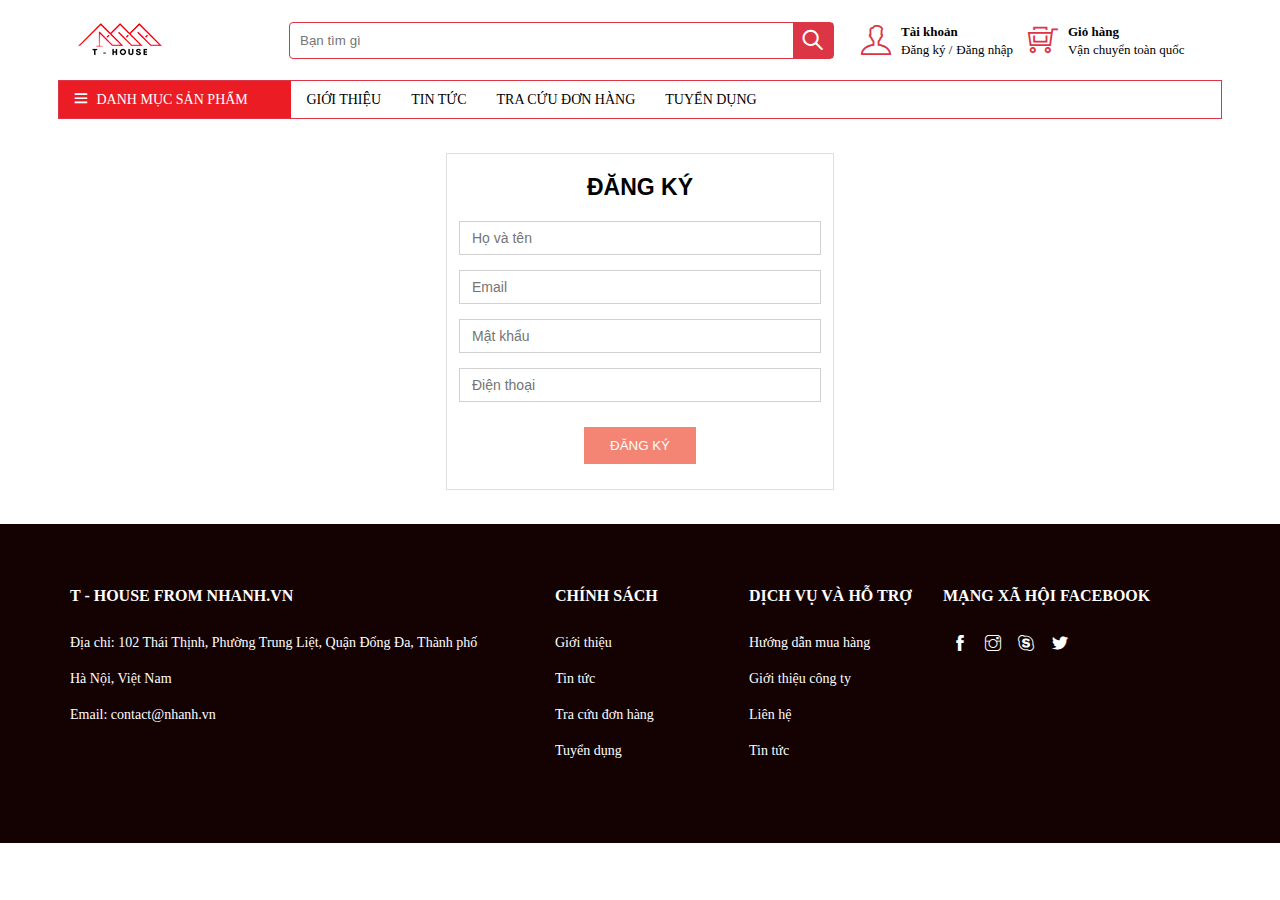
<file: sign-up.html>
<!DOCTYPE html>
<html lang="en">
<head>
	<meta charset="UTF-8">
	<meta name="viewport" content="width=device-width, initial-scale=1.0">
	<link rel="stylesheet" href="asset/font/themify-icons/themify-icons.css">
	<link rel="stylesheet" href="asset/css/grid.css">
	<link rel="stylesheet" href="asset/css/shared.css">
	<link rel="stylesheet" href="asset/css/sign-up.css">
	<link rel="stylesheet" href="asset/css/footer.css">
	<title>Đăng ký</title>
</head>
<body>
	<!-- header: start-->
	<div id="header">
		<div class="container">
			<div class="row align-items-center">
				<div class="col c-10 l-8 m-10 tab-logo d-flex align-items-center left-header p-0">
					<div class="col c-3">
						<a href="index.html" class="logo"></a>
					</div>
					<div class="col c-9 pr-0">
						<form action="#" id="search-site">
							<input type="text" class="header-input" placeholder="Bạn tìm gì">
							<button class="header-btn" type="submit"></button>
							<i class="ti-search f-w-bold f-white f-size-20"></i>
						</form>
					</div>
				</div>
				<div class="col c-2 l-4 m-2 right-header">
					<ul class="d-flex align-items-center m-0">
						<li class="box-user d-flex align-items-center justify-content-center">
							<div class="ti-user f-size-30"></div>
							<ul>
								<li>
									<a href="sign-in.html" class="f-dark f-size-13 f-w-bold">Tài khoản</a>
								</li>
								<li>
									<a href="sign-up.html" class="f-dark f-size-13 d-inline-block">Đăng ký / </a>
									<a href="sign-in.html" class="f-dark f-size-13 d-inline-block">Đăng nhập</a>
								</li>
							</ul>
						</li>
						<li class="box-cart d-flex align-items-center justify-content-center">
							<div class="ti-shopping-cart-full f-size-30"></div>
							<ul>
								<li><a href="gio_hang.html" class="f-dark f-size-13 f-w-bold">Giỏ hàng</a></li>
								<li><a href="gio_hang.html" class="f-dark f-size-13">Vận chuyển toàn quốc</a></li>
							</ul>
						</li>
					</ul>
					<div class="icon-menu">
						<i class="ti-menu"></i>
					</div>
				</div>
			</div>
		</div>
	</div>
	<!-- header: end-->
	<!-- header-bt: start -->
	<div id="header-bt">
		<div class="container">
			<div class="row">
				<div class="cate-title">
					<p class="mrgn-0 f-size-14 f-white">
						<i class="ti-menu"></i>
						<span class="text-uppercase">Danh mục sản phẩm</span>
					</p>
				</div>
				<div class="menu-custom">
					<ul class="d-flex">
						<li><a href="gioi_thieu.html" class="text-uppercase f-size-14">giới thiệu</a></li>
						<li><a href="tintuc.html" class="text-uppercase f-size-14">tin tức</a></li>
						<li><a href="tra_cuu.html" class="text-uppercase f-size-14">tra cứu đơn hàng</a></li>
						<li><a href="#" class="text-uppercase f-size-14">tuyển dụng</a></li>
					</ul>
				</div>
			</div>
		</div>
	</div>
	<!-- header-bt: end -->
	<!-- header-content: start -->
	<div id="header-content">
		<div class="container">
			<div class="row">
				<div class="content-premium c-12 p-0 d-flex">
					<div class="tab-menu d-inline-block">
						<ul>
							<li class="menu-1">
								<a href="san_pham_Sinhto.html" class="f-size-16 f-dark">
									Máy sinh tố
									<img src="asset/image/premium-li-1.png" alt="">
								</a>
								<div class="menu-1-container">
									<ul class="sub-menu-1">
										<li><a href="#">Philips</a></li>
										<li><a href="#">Bluestone</a></li>
										<li><a href="#">Sunhouse</a></li>
										<li><a href="#">Kangaroo</a></li>
										<li><a href="#">Electrolux</a></li>
										<li><a href="#">Goldsun</a></li>
									</ul>
									<div class="sub-banner-home-right">
										<a href="#" class="sub-banner-home-top"></a>
										<a href="#" class="sub-banner-home-bottom"></a>
									</div>
								</div>
							</li>
							<li>
								<a href="san_pham_Mayep.html" class="f-size-16 f-dark">
									Máy ép
									<img src="asset/image/premium-li-2.png" alt="">
								</a>
							</li>
							<li>
								<a href="#" class="f-size-16 f-dark">
									Bếp lẩu - Nướng
									<img src="asset/image/premium-li-3.png" alt="">
								</a>
							</li>
							<li>
								<a href="#" class="f-size-16 f-dark">
									Máy xay đồ khô
									<img src="asset/image/premium-li-4.png" alt="">
								</a>
							</li>
							<li>
								<a href="#" class="f-size-16 f-dark">
									Nồi chiên không dầu
									<img src="asset/image/premium-li-5.png" alt="">
								</a>
							</li>
							<li>
								<a href="#" class="f-size-16 f-dark">
									Lò vi sóng
									<img src="asset/image/premium-li-6.png" alt="">
								</a>
							</li>
							<li>
								<a href="#" class="f-size-16 f-dark">
									Lò nướng
									<img src="asset/image/premium-li-7.png" alt="">
								</a>
							</li>
							<li>
								<a href="#" class="f-size-16 f-dark">
									Máy làm kem
									<img src="asset/image/premium-li-8.png" alt="">
								</a>
							</li>
							<li>
								<a href="#" class="f-size-16 f-dark">
									Dụng cụ bếp
									<img src="asset/image/premium-li-9.png" alt="">
								</a>
							</li>
						</ul>
					</div>
					<div class="banner-pc d-inline-block">
						<div class="item">
							<a href="#"></a>
						</div>
					</div>
					<div class="banner-home-right">
						<a href="#" class="banner-home-top"></a>
						<a href="#" class="banner-home-bottom"></a>
					</div>
				</div>
			</div>
		</div>
	</div>
	<!-- header-content: end -->
<!-- phần nội dung khác - ko dùng chung: start -->
<!-- section đăng ký: start -->
<section class="log-reg pt-4 pb-4 container">
	<div class="row">
		<div class="col l-4 m-4 c-0"></div>
		<div class="col l-4 m-4 c-12 form-user">
			<h2>ĐĂNG KÝ</h2>
			<form action="#">
				<ul>
					<li><input type="text" placeholder="Họ và tên"></li>
					<li><input type="email" placeholder="Email"></li>
					<li><input type="password" placeholder="Mật khẩu"></li>
					<li><input type="text" placeholder="Điện thoại"></li>
					<li class="btns d-flex justify-content-center"><input id="btnSubmit" type="submit" value="ĐĂNG KÝ"></li>
				</ul>
			</form>
		</div>
		<div class="col l-4 m-4 c-0"></div>
	</div>
</section>
<!-- section đăng ký: end -->
<!-- phần nội dung khác - ko dùng chung: end -->

	<!-- footer: start -->
	<footer class="container-fluid tp-footer">
		<div class="container">
			<div class="row">
				<div class="col l-5 m-5 c-12  block-footer">
					<h4>T - HOUSE FROM NHANH.VN</h4>
					<ul>
						<li class="f-size-14 f-white">Địa chỉ: 102 Thái Thịnh, Phường Trung Liệt, Quận Đống Đa, Thành phố</li>
						<li class="f-size-14 f-white">Hà Nội, Việt Nam</li>
						<li class="f-size-14 f-white">Email: contact@nhanh.vn</li>
					</ul>
				</div>
				<div class="col l-2 m-2 c-6 block-footer">
					<h4>CHÍNH SÁCH</h4>
					<ul>
						<li class="f-size-14"><a class="f-white"href="#">Giới thiệu</a></li>
						<li class="f-size-14"><a class="f-white"href="#">Tin tức</a></li>
						<li class="f-size-14"><a class="f-white"href="#">Tra cứu đơn hàng</a></li>
						<li class="f-size-14"><a class="f-white"href="#">Tuyển dụng</a></li>
					</ul>
				</div>
				<div class="col l-2 m-2 c-6 block-footer">
					<h4>DỊCH VỤ VÀ HỖ TRỢ</h4>
					<ul>
						<li class="f-size-14"><a class="f-white"href="#">Hướng dẫn mua hàng</a></li>
						<li class="f-size-14"><a class="f-white"href="#">Giới thiệu công ty</a></li>
						<li class="f-size-14"><a class="f-white"href="#">Liên hệ</a></li>
						<li class="f-size-14"><a class="f-white"href="#">Tin tức</a></li>
					</ul>
					</ul>
				</div>
				<div class="col l-3 m-3 c-12 block-footer">
					<h4>MẠNG XÃ HỘI FACEBOOK</h4>
					<div style="width: 50%;" class="d-flex justify-content-space-around f-white">
						<i class="ti-facebook"></i>
						<i class="ti-instagram"></i>
						<i class="ti-skype"></i>
						<i class="ti-twitter-alt"></i>
					</div>
				</div>
			</div>
		</div>
	</footer>
	<!-- footer: end -->

	<!-- site-menu: start -->
	<div id="site-menu" class="site-menu">
		<div class="site-m-container">
			<div class="site-close">
				<i class="ti-close"></i>
			</div>
			<div class="sub-site-menu d-inline-block">
				<ul>
					<li>
						<a href="san_pham_Sinhto.html" class="f-size-16 f-dark">
							Máy sinh tố
						</a>
					</li>
					<li>
						<a href="san_pham_Mayep.html" class="f-size-16 f-dark">
							Máy ép
						</a>
					</li>
					<li>
						<a href="#" class="f-size-16 f-dark">
							Bếp lẩu - Nướng
						</a>
					</li>
					<li>
						<a href="#" class="f-size-16 f-dark">
							Máy xay đồ khô
						</a>
					</li>
					<li>
						<a href="#" class="f-size-16 f-dark">
							Nồi chiên không dầu
						</a>
					</li>
					<li>
						<a href="#" class="f-size-16 f-dark">
							Lò vi sóng
						</a>
					</li>
					<li>
						<a href="#" class="f-size-16 f-dark">
							Lò nướng
						</a>
					</li>
					<li>
						<a href="#" class="f-size-16 f-dark">
							Máy làm kem
						</a>
					</li>
					<li>
						<a href="#" class="f-size-16 f-dark">
							Dụng cụ bếp
						</a>
					</li>
					<li>
						<a href="gio_hang.html" class="f-size-16 f-dark">
							Giỏ hàng
						</a>
					</li>
					<li>
						<a href="tra_cuu.html" class="f-size-16 f-dark">
							Tra cứu đơn hàng
						</a>
					</li>
					<li>
						<a href="sign-in.html" class="f-size-16 f-dark">
							Đăng nhập
						</a>
					</li>
				</ul>	
			</div>
		</div>
	</div>
	<!-- site-menu: end -->

	<!-- js -->
	<script src="asset/js/site-menu.js"></script>
	<script src="asset/js/dropDown.js"></script>
</body>
</html>
</file>
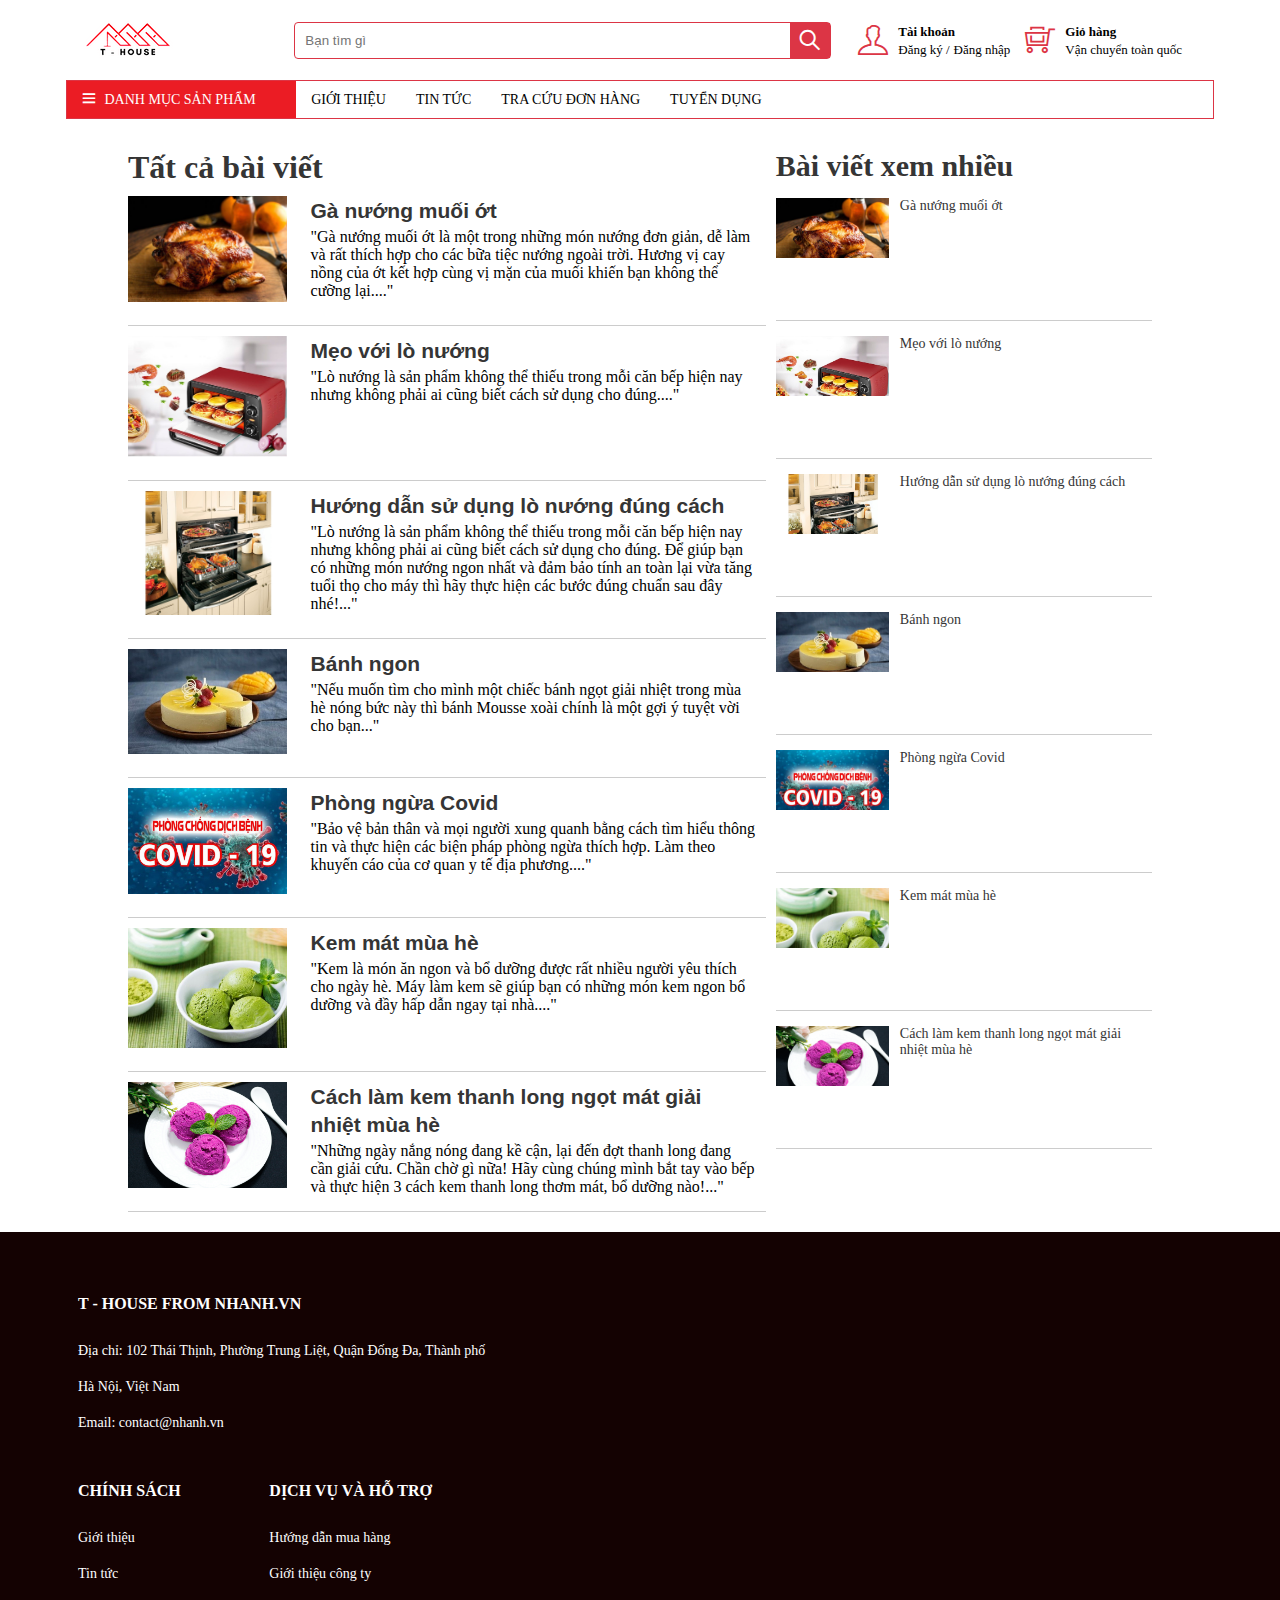
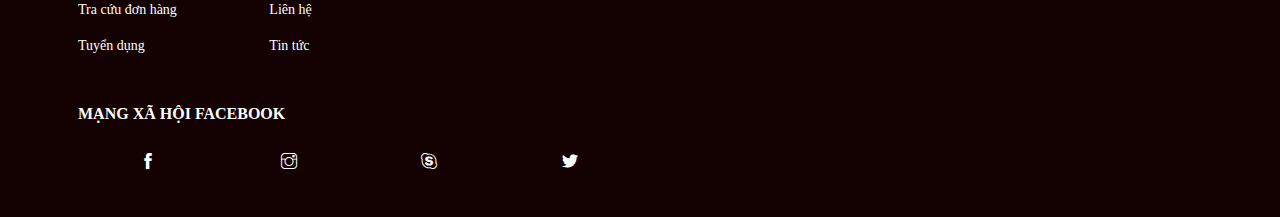
<file: tintuc.html>
<!DOCTYPE html>
<html lang="en">
<head>
	<meta charset="UTF-8">
	<meta name="viewport" content="width=device-width, initial-scale=1.0">
	<link rel="stylesheet" href="asset/font/themify-icons/themify-icons.css">
	<link rel="stylesheet" href="asset/css/grid.css">
	<link rel="stylesheet" href="asset/css/shared.css">
	<link rel="stylesheet" href="asset/css/footer.css">
	<link rel="stylesheet" href="asset/css/tintuc.css">

	<title>Tin tức</title>
</head>

<body>
	<!-- header: start-->
	<div id="header">
		<div class="container">
			<div class="row align-items-center">
				<div class="col c-10 l-8 m-10 tab-logo d-flex align-items-center left-header p-0">
					<div class="col c-3">
						<a href="index.html" class="logo"></a>
					</div>
					<div class="col c-9 pr-0">
						<form action="#" id="search-site">
							<input type="text" class="header-input" placeholder="Bạn tìm gì">
							<button class="header-btn" type="submit"></button>
							<i class="ti-search f-w-bold f-white f-size-20"></i>
						</form>
					</div>
				</div>
				<div class="col c-2 l-4 m-2 right-header">
					<ul class="d-flex align-items-center m-0">
						<li class="box-user d-flex align-items-center justify-content-center">
							<div class="ti-user f-size-30"></div>
							<ul>
								<li>
									<a href="sign-in.html" class="f-dark f-size-13 f-w-bold">Tài khoản</a>
								</li>
								<li>
									<a href="sign-up.html" class="f-dark f-size-13 d-inline-block">Đăng ký / </a>
									<a href="sign-in.html" class="f-dark f-size-13 d-inline-block">Đăng nhập</a>
								</li>
							</ul>
						</li>
						<li class="box-cart d-flex align-items-center justify-content-center">
							<div class="ti-shopping-cart-full f-size-30"></div>
							<ul>
								<li><a href="gio_hang.html" class="f-dark f-size-13 f-w-bold">Giỏ hàng</a></li>
								<li><a href="gio_hang.html" class="f-dark f-size-13">Vận chuyển toàn quốc</a></li>
							</ul>
						</li>
					</ul>
					<div class="icon-menu">
						<i class="ti-menu"></i>
					</div>
				</div>
			</div>
		</div>
	</div>
	<!-- header: end-->
	<!-- header-bt: start -->
	<div id="header-bt">
		<div class="container">
			<div class="row">
				<div class="cate-title">
					<p class="mrgn-0 f-size-14 f-white">
						<i class="ti-menu"></i>
						<span class="text-uppercase">Danh mục sản phẩm</span>
					</p>
				</div>
				<div class="menu-custom">
					<ul class="d-flex">
						<li><a href="gioi_thieu.html" class="text-uppercase f-size-14">giới thiệu</a></li>
						<li><a href="tintuc.html" class="text-uppercase f-size-14">tin tức</a></li>
						<li><a href="tra_cuu.html" class="text-uppercase f-size-14">tra cứu đơn hàng</a></li>
						<li><a href="#" class="text-uppercase f-size-14">tuyển dụng</a></li>
					</ul>
				</div>
			</div>
		</div>
	</div>
	<!-- header-bt: end -->
	<!-- header-content: start -->
	<div id="header-content">
		<div class="container">
			<div class="row">
				<div class="content-premium c-12 p-0 d-flex">
					<div class="tab-menu d-inline-block">
						<ul>
							<li class="menu-1">
								<a href="san_pham_Sinhto.html" class="f-size-16 f-dark">
									Máy sinh tố
									<img src="asset/image/premium-li-1.png" alt="">
								</a>
								<div class="menu-1-container">
									<ul class="sub-menu-1">
										<li><a href="#">Philips</a></li>
										<li><a href="#">Bluestone</a></li>
										<li><a href="#">Sunhouse</a></li>
										<li><a href="#">Kangaroo</a></li>
										<li><a href="#">Electrolux</a></li>
										<li><a href="#">Goldsun</a></li>
									</ul>
									<div class="sub-banner-home-right">
										<a href="#" class="sub-banner-home-top"></a>
										<a href="#" class="sub-banner-home-bottom"></a>
									</div>
								</div>
							</li>
							<li>
								<a href="san_pham_Mayep.html" class="f-size-16 f-dark">
									Máy ép
									<img src="asset/image/premium-li-2.png" alt="">
								</a>
							</li>
							<li>
								<a href="#" class="f-size-16 f-dark">
									Bếp lẩu - Nướng
									<img src="asset/image/premium-li-3.png" alt="">
								</a>
							</li>
							<li>
								<a href="#" class="f-size-16 f-dark">
									Máy xay đồ khô
									<img src="asset/image/premium-li-4.png" alt="">
								</a>
							</li>
							<li>
								<a href="#" class="f-size-16 f-dark">
									Nồi chiên không dầu
									<img src="asset/image/premium-li-5.png" alt="">
								</a>
							</li>
							<li>
								<a href="#" class="f-size-16 f-dark">
									Lò vi sóng
									<img src="asset/image/premium-li-6.png" alt="">
								</a>
							</li>
							<li>
								<a href="#" class="f-size-16 f-dark">
									Lò nướng
									<img src="asset/image/premium-li-7.png" alt="">
								</a>
							</li>
							<li>
								<a href="#" class="f-size-16 f-dark">
									Máy làm kem
									<img src="asset/image/premium-li-8.png" alt="">
								</a>
							</li>
							<li>
								<a href="#" class="f-size-16 f-dark">
									Dụng cụ bếp
									<img src="asset/image/premium-li-9.png" alt="">
								</a>
							</li>
						</ul>
					</div>
					<div class="banner-pc d-inline-block">
						<div class="item">
							<a href="#"></a>
						</div>
					</div>
					<div class="banner-home-right">
						<a href="#" class="banner-home-top"></a>
						<a href="#" class="banner-home-bottom"></a>
					</div>
				</div>
			</div>
		</div>
	</div>
	<!-- header-content: end -->
<!-- phần nội dung khác - ko dùng chung: start -->
<!-- section tin tuc: start -->
<div class="main-tin-tuc">
	<div class="main-tin-tuc-1">
		<h1>Tất cả bài viết</h1>
						<div class="item-list">
							<a href="ganuong.html" class="list">
								<img src="asset/image/changa.jpg" alt="Gà nướng muối ớt">
							</a>
						<div class="intro">
							<h2>
								<a href="ganuong.html" class="title-list">Gà nướng muối ớt</a>
							</h2>
							<div class="content">
								"Gà nướng muối ớt là một trong những món nướng đơn giản, dễ làm và rất thích hợp cho các bữa tiệc nướng ngoài trời. Hương vị cay nồng của ớt kết hợp cùng vị mặn của muối khiến bạn không thể cưỡng lại...."
							</div>
						</div>
					</div>
					<div class="item-list">
							<a href="lonuong.html" class="list">
								<img src="asset/image/lonuong.jpg" alt="Mẹo với lò nướng">
							</a>
						<div class="intro">
							<h2>
								<a href="ganuong.html" class="title-list">Mẹo với lò nướng</a>
							</h2>
							<div class="content">
								"Lò nướng là sản phẩm không thể thiếu trong mỗi căn bếp hiện nay nhưng không phải ai cũng biết cách sử dụng cho đúng...."
							</div>
						</div>
					</div>
					<div class="item-list">
							<a href="ganuong.html" class="list">
								<img src="asset/image/cachdung.jpg" alt="Sử dụng lò nướng đúng cách">
							</a>
						<div class="intro">
							<h2>
								<a href="ganuong.html" class="title-list">Hướng dẫn sử dụng lò nướng đúng cách</a>
							</h2>
							<div class="content">
								"Lò nướng là sản phẩm không thể thiếu trong mỗi căn bếp hiện nay nhưng không phải ai cũng biết cách sử dụng cho đúng. Để giúp bạn có những món nướng ngon nhất và đảm bảo tính an toàn lại vừa tăng tuổi thọ cho máy thì hãy thực hiện các bước đúng chuẩn sau đây nhé!..."
							</div>
						</div>
					</div>
					<div class="item-list">
							<a href="ganuong.html" class="list">
								<img src="asset/image/banhngon.jpg" alt="Bánh ngon">
							</a>
						<div class="intro">
							<h2>
								<a href="ganuong.html" class="title-list">Bánh ngon</a>
							</h2>
							<div class="content">
								"Nếu muốn tìm cho mình một chiếc bánh ngọt giải nhiệt trong mùa hè nóng bức này thì bánh Mousse xoài chính là một gợi ý tuyệt vời cho bạn..."
							</div>
						</div>
					</div>
					<div class="item-list">
							<a href="ganuong.html" class="list">
								<img src="asset/image/covid.jpg" alt="Phòng ngừa Covid">
							</a>
						<div class="intro">
							<h2>
								<a href="ganuong.html" class="title-list">Phòng ngừa Covid</a>
							</h2>
							<div class="content">
								"Bảo vệ bản thân và mọi người xung quanh bằng cách tìm hiểu thông tin và thực hiện các biện pháp phòng ngừa thích hợp. Làm theo khuyến cáo của cơ quan y tế địa phương...."
							</div>
						</div>
					</div>
					<div class="item-list">
							<a href="ganuong.html" class="list">
								<img src="asset/image/kem.jpg" alt="Kem mát">
							</a>
						<div class="intro">
							<h2>
								<a href="ganuong.html" class="title-list">Kem mát mùa hè</a>
							</h2>
							<div class="content">
								"Kem là món ăn ngon và bổ dưỡng được rất nhiều người yêu thích cho ngày hè. Máy làm kem sẽ giúp bạn có những món kem ngon bổ dưỡng và đầy hấp dẫn ngay tại nhà...."
							</div>
						</div>
					</div>
					<div class="item-list">
						<a href="ganuong.html" class="list">
							<img src="asset/image/thanhlong.jpg" alt="Kem thanh long">
						</a>
						<div class="intro">
							<h2>
								<a href="ganuong.html" class="title-list">Cách làm kem thanh long ngọt mát giải nhiệt mùa hè</a>
							</h2>
							<div class="content">
								"Những ngày nắng nóng đang kề cận, lại đến đợt thanh long đang cần giải cứu. Chần chờ gì nữa! Hãy cùng chúng mình bắt tay vào bếp và thực hiện 3 cách kem thanh long thơm mát, bổ dưỡng nào!..."
							</div>
						</div>
					</div>

	</div>
	<div class="main-tin-tuc-2">
		<h3>Bài viết xem nhiều</h3>
					<div class="img-news">
						<a href="ganuong.html" class="img-news-cate">
							<img src="asset/image/changa.jpg" class="most-title" alt="Gà nướng muối ớt">
						</a>
						<a href="ganuong.html" class="title-news-cate">Gà nướng muối ớt</a>
					</div>
					<div class="img-news">
						<a href="lonuong.html" class="img-news-cate">
							<img src="asset/image/lonuong.jpg" class="most-title" alt="Mẹo với lò nướng">
						</a>
						<a href="lonuong.html" class="title-news-cate">Mẹo với lò nướng</a>
					</div>
					<div class="img-news">
						<a href="ganuong.html" class="img-news-cate">
							<img src="asset/image/cachdung.jpg" class="most-title" alt="Sử dụng lò nướng">
						</a>
						<a href="ganuong.html" class="title-news-cate">Hướng dẫn sử dụng lò nướng đúng cách</a>
					</div>
					<div class="img-news">
						<a href="ganuong.html" class="img-news-cate">
							<img src="asset/image/banhngon.jpg" class="most-title" alt="Bánh ngon">
						</a>
						<a href="ganuong.html" class="title-news-cate">Bánh ngon</a>
					</div>
					<div class="img-news">
						<a href="ganuong.html" class="img-news-cate">
							<img src="asset/image/covid.jpg" class="most-title" alt="Phòng ngừa Covid">
						</a>
						<a href="ganuong.html" class="title-news-cate">Phòng ngừa Covid</a>
					</div>
					<div class="img-news">
						<a href="ganuong.html" class="img-news-cate">
							<img src="asset/image/kem.jpg" class="most-title" alt="Kem mát mùa hè">
						</a>
						<a href="ganuong.html" class="title-news-cate">Kem mát mùa hè</a>
					</div>
					<div class="img-news">
						<a href="ganuong.html" class="img-news-cate">
							<img src="asset/image/thanhlong.jpg" class="most-title" alt="Cách làm kem thanh long">
						</a>
						<a href="ganuong.html" class="title-news-cate">Cách làm kem thanh long ngọt mát giải nhiệt mùa hè</a>
					</div>
					
		</div>
	</div>
<!-- section tin tuc: end -->
<!-- phần nội dung khác - ko dùng chung: end -->

	<!-- footer: start -->
	<footer class="container-fluid tp-footer">
		<div class="container">
			<div class="row">
				<div class="col l-5 m-5 c-12 block-footer">
					<h4>T - HOUSE FROM NHANH.VN</h4>
					<ul>
						<li class="f-size-14 f-white">Địa chỉ: 102 Thái Thịnh, Phường Trung Liệt, Quận Đống Đa, Thành phố</li>
						<li class="f-size-14 f-white">Hà Nội, Việt Nam</li>
						<li class="f-size-14 f-white">Email: contact@nhanh.vn</li>
					</ul>
				</div>
				<div class="col l-2 m-2 c-6 block-footer">
					<h4>CHÍNH SÁCH</h4>
					<ul>
						<li class="f-size-14"><a class="f-white"href="#">Giới thiệu</a></li>
						<li class="f-size-14"><a class="f-white"href="#">Tin tức</a></li>
						<li class="f-size-14"><a class="f-white"href="#">Tra cứu đơn hàng</a></li>
						<li class="f-size-14"><a class="f-white"href="#">Tuyển dụng</a></li>
					</ul>
				</div>
				<div class="col l-2 m-2 c-6 block-footer">
					<h4>DỊCH VỤ VÀ HỖ TRỢ</h4>
					<ul>
						<li class="f-size-14"><a class="f-white"href="#">Hướng dẫn mua hàng</a></li>
						<li class="f-size-14"><a class="f-white"href="#">Giới thiệu công ty</a></li>
						<li class="f-size-14"><a class="f-white"href="#">Liên hệ</a></li>
						<li class="f-size-14"><a class="f-white"href="#">Tin tức</a></li>
					</ul>
					</ul>
				</div>
				<div class="col l-3 m-3 c-12 block-footer">
					<h4>MẠNG XÃ HỘI FACEBOOK</h4>
					<div style="width: 50%;" class="d-flex justify-content-space-around f-white">
						<i class="ti-facebook"></i>
						<i class="ti-instagram"></i>
						<i class="ti-skype"></i>
						<i class="ti-twitter-alt"></i>
					</div>
				</div>
			</div>
		</div>
	</footer>
	<!-- footer: end -->

	<!-- site-menu: start -->
	<div id="site-menu" class="site-menu">
		<div class="site-m-container">
			<div class="site-close">
				<i class="ti-close"></i>
			</div>
			<div class="sub-site-menu d-inline-block">
				<ul>
					<li>
						<a href="san_pham_Sinhto.html" class="f-size-16 f-dark">
							Máy sinh tố
						</a>
					</li>
					<li>
						<a href="san_pham_Mayep.html" class="f-size-16 f-dark">
							Máy ép
						</a>
					</li>
					<li>
						<a href="#" class="f-size-16 f-dark">
							Bếp lẩu - Nướng
						</a>
					</li>
					<li>
						<a href="#" class="f-size-16 f-dark">
							Máy xay đồ khô
						</a>
					</li>
					<li>
						<a href="#" class="f-size-16 f-dark">
							Nồi chiên không dầu
						</a>
					</li>
					<li>
						<a href="#" class="f-size-16 f-dark">
							Lò vi sóng
						</a>
					</li>
					<li>
						<a href="#" class="f-size-16 f-dark">
							Lò nướng
						</a>
					</li>
					<li>
						<a href="#" class="f-size-16 f-dark">
							Máy làm kem
						</a>
					</li>
					<li>
						<a href="#" class="f-size-16 f-dark">
							Dụng cụ bếp
						</a>
					</li>
					<li>
						<a href="gio_hang.html" class="f-size-16 f-dark">
							Giỏ hàng
						</a>
					</li>
					<li>
						<a href="tra_cuu.html" class="f-size-16 f-dark">
							Tra cứu đơn hàng
						</a>
					</li>
					<li>
						<a href="sign-in.html" class="f-size-16 f-dark">
							Đăng nhập
						</a>
					</li>
				</ul>	
			</div>
		</div>
	</div>
	<!-- site-menu: end -->
	
	<!-- js -->
	<script src="asset/js/dropDown.js"></script>
	<script src="asset/js/site-menu.js"></script>
</body>
</html>
</file>
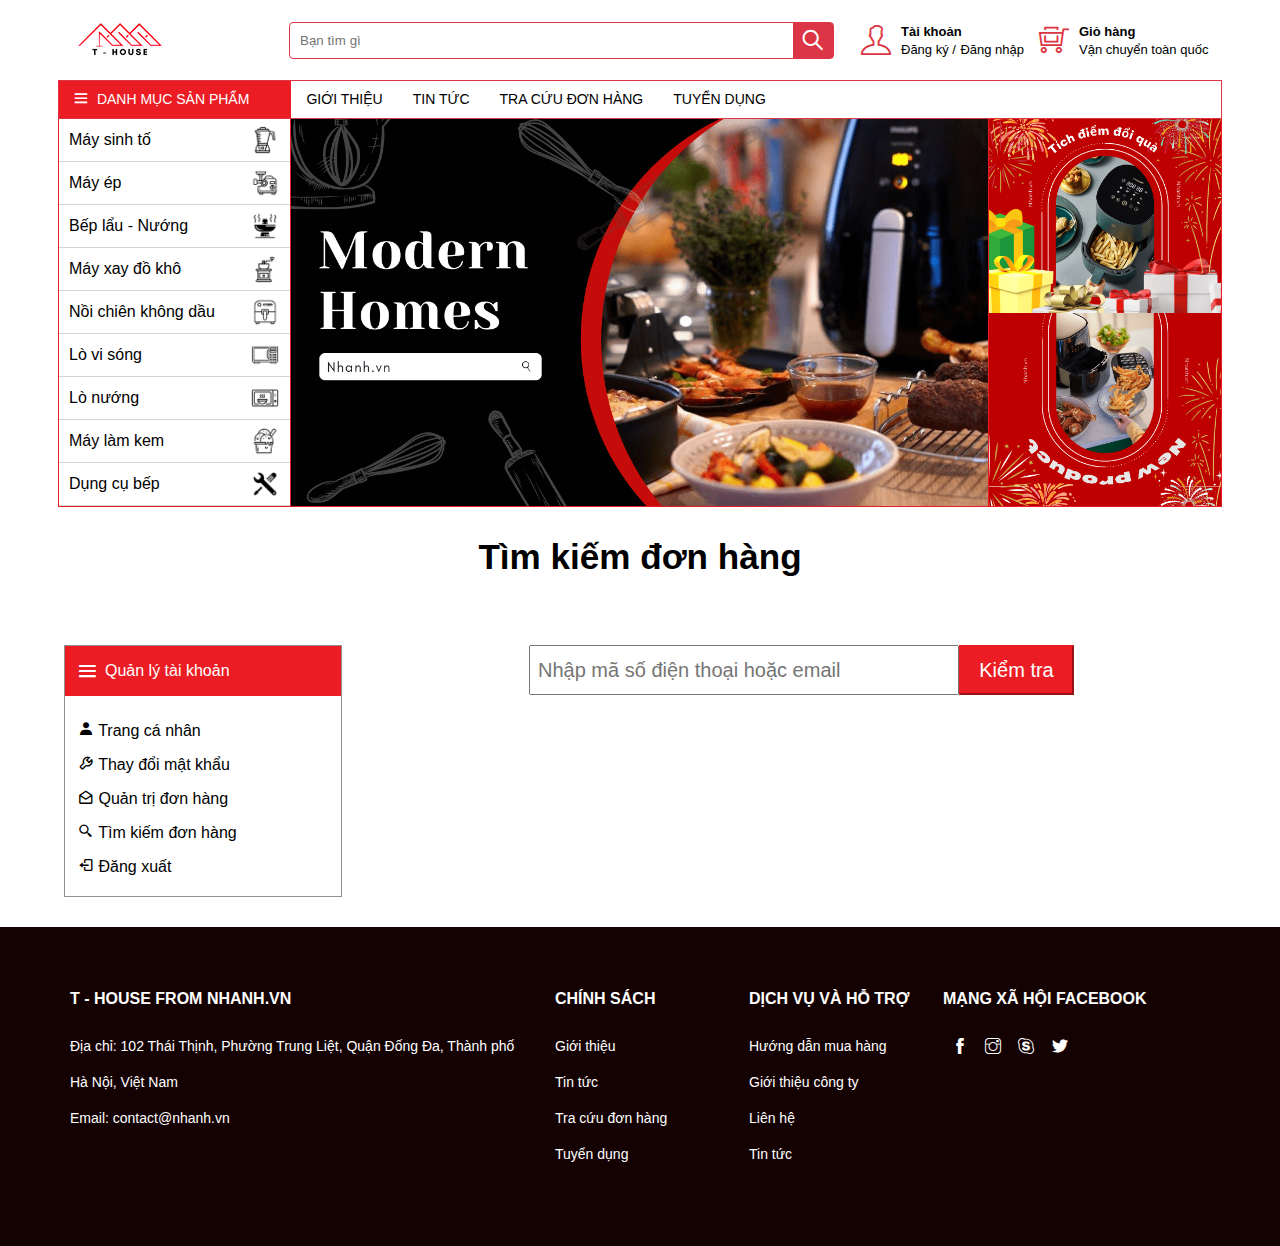
<file: tra_cuu.html>
<!DOCTYPE html>
<html lang="en">
<head>
    <meta charset="UTF-8">
    <meta http-equiv="X-UA-Compatible" content="IE=edge">
    <meta name="viewport" content="width=device-width, initial-scale=1.0">
    <link rel="stylesheet" href="asset/css/tra_cu.css">
    <link rel="stylesheet" href="https://unpkg.com/boxicons@2.0.7/css/boxicons.min.css">
    <link rel="stylesheet" href="asset/font/themify-icons/themify-icons.css">
	<link rel="stylesheet" href="asset/css/grid.css">
	<link rel="stylesheet" href="asset/css/shared.css">
	<link rel="stylesheet" href="asset/css/main_2.css">
	<link rel="stylesheet" href="asset/css/footer.css">
    <title>Tra cứu</title>
    <script src="asset/js/tra_cuu.js"></script>
 
</head>
<body>
	<!-- header: start-->
	<div id="header">
		<div class="container">
			<div class="row align-items-center">
				<div class="col c-10 l-8 m-10 tab-logo d-flex align-items-center left-header p-0">
					<div class="col c-3">
						<a href="index.html" class="logo"></a>
					</div>
					<div class="col c-9 pr-0">
						<form action="#" id="search-site">
							<input type="text" class="header-input" placeholder="Bạn tìm gì">
							<button class="header-btn" type="submit"></button>
							<i class="ti-search f-w-bold f-white f-size-20"></i>
						</form>
					</div>
				</div>
				<div class="col c-2 l-4 m-2 right-header">
					<ul class="d-flex align-items-center m-0">
						<li class="box-user d-flex align-items-center justify-content-center">
							<div class="ti-user f-size-30"></div>
							<ul>
								<li>
									<a href="sign-in.html" class="f-dark f-size-13 f-w-bold">Tài khoản</a>
								</li>
								<li>
									<a href="sign-up.html" class="f-dark f-size-13 d-inline-block">Đăng ký / </a>
									<a href="sign-in.html" class="f-dark f-size-13 d-inline-block">Đăng nhập</a>
								</li>
							</ul>
						</li>
						<li class="box-cart d-flex align-items-center justify-content-center">
							<div class="ti-shopping-cart-full f-size-30"></div>
							<ul>
								<li><a href="gio_hang.html" class="f-dark f-size-13 f-w-bold">Giỏ hàng</a></li>
								<li><a href="gio_hang.html" class="f-dark f-size-13">Vận chuyển toàn quốc</a></li>
							</ul>
						</li>
					</ul>
					<div class="icon-menu">
						<i class="ti-menu"></i>
					</div>
				</div>
			</div>
		</div>
	</div>
	<!-- header: end-->
	<!-- header-bt: start -->
	<div id="header-bt">
		<div class="container">
			<div class="row">
				<div class="cate-title">
					<p class="mrgn-0 f-size-14 f-white">
						<i class="ti-menu"></i>
						<span class="text-uppercase">Danh mục sản phẩm</span>
					</p>
				</div>
				<div class="menu-custom">
					<ul class="d-flex">
						<li><a href="gioi_thieu.html" class="text-uppercase f-size-14">giới thiệu</a></li>
						<li><a href="tintuc.html" class="text-uppercase f-size-14">tin tức</a></li>
						<li><a href="tra_cuu.html" class="text-uppercase f-size-14">tra cứu đơn hàng</a></li>
						<li><a href="#" class="text-uppercase f-size-14">tuyển dụng</a></li>
					</ul>
				</div>
			</div>
		</div>
	</div>
	<!-- header-bt: end -->
	<!-- header-content: start -->
	<div id="header-content">
		<div class="container">
			<div class="row">
				<div class="content-premium c-12 p-0 d-flex height-premium">
					<div class="tab-menu d-inline-block">
						<ul>
							<li class="menu-1">
								<a href="san_pham_Sinhto.html" class="f-size-16 f-dark">
									Máy sinh tố
									<img src="asset/image/premium-li-1.png" alt="">
								</a>
								<div class="menu-1-container">
									<ul class="sub-menu-1">
										<li><a href="#">Philips</a></li>
										<li><a href="#">Bluestone</a></li>
										<li><a href="#">Sunhouse</a></li>
										<li><a href="#">Kangaroo</a></li>
										<li><a href="#">Electrolux</a></li>
										<li><a href="#">Goldsun</a></li>
									</ul>
									<div class="sub-banner-home-right">
										<a href="#" class="sub-banner-home-top"></a>
										<a href="#" class="sub-banner-home-bottom"></a>
									</div>
								</div>
							</li>
							<li>
								<a href="san_pham_Mayep.html" class="f-size-16 f-dark">
									Máy ép
									<img src="asset/image/premium-li-2.png" alt="">
								</a>
							</li>
							<li>
								<a href="#" class="f-size-16 f-dark">
									Bếp lẩu - Nướng
									<img src="asset/image/premium-li-3.png" alt="">
								</a>
							</li>
							<li>
								<a href="#" class="f-size-16 f-dark">
									Máy xay đồ khô
									<img src="asset/image/premium-li-4.png" alt="">
								</a>
							</li>
							<li>
								<a href="#" class="f-size-16 f-dark">
									Nồi chiên không dầu
									<img src="asset/image/premium-li-5.png" alt="">
								</a>
							</li>
							<li>
								<a href="#" class="f-size-16 f-dark">
									Lò vi sóng
									<img src="asset/image/premium-li-6.png" alt="">
								</a>
							</li>
							<li>
								<a href="#" class="f-size-16 f-dark">
									Lò nướng
									<img src="asset/image/premium-li-7.png" alt="">
								</a>
							</li>
							<li>
								<a href="#" class="f-size-16 f-dark">
									Máy làm kem
									<img src="asset/image/premium-li-8.png" alt="">
								</a>
							</li>
							<li>
								<a href="#" class="f-size-16 f-dark">
									Dụng cụ bếp
									<img src="asset/image/premium-li-9.png" alt="">
								</a>
							</li>
						</ul>
					</div>
					<div class="banner-pc d-inline-block">
						<div class="item">
							<a href="#"></a>
						</div>
					</div>
					<div class="banner-home-right">
						<a href="#" class="banner-home-top"></a>
						<a href="#" class="banner-home-bottom"></a>
					</div>
				</div>
			</div>
		</div>
	</div>


    <div class="header">
        <h3>Tìm kiếm đơn hàng</h3>
    </div>

    <div class="main">
        <div class="menu">
                <div class="box_menu">
                    <i class='bx bx-menu'></i>
                    <p>
                        Quản lý tài khoản
                    </p>
                </div>
                <div class="box_conten">
                    <ul class="nav">
                        <li>
                            <a href="">
                                <i class='bx bxs-user'></i>
                                Trang cá nhân
                            </a>
                        </li>

                        <li>
                            <a href="">
                                <i class='bx bx-wrench'></i>
                                Thay đổi mật khẩu
                            </a>
                        </li>

                        <li>
                            <a href="">
                                <i class='bx bx-envelope-open'></i>
                                Quản trị đơn hàng
                            </a>
                        </li>

                        <li>
                            <a href="">
                                <i class='bx bx-search-alt-2'></i>
                                Tìm kiếm đơn hàng
                            </a>
                        </li>

                        <li>
                            <a href="">
                                <i class='bx bx-log-out' ></i>
                                Đăng xuất
                            </a>
                        </li>

                    </ul>
                </div>
        </div>

        <div class="input">
            <div class="tim_kiem">
                <input type="text" placeholder="Nhập mã số điện thoại hoặc email">
                <button onclick="showform()">Kiểm tra</button>
            </div>
            <div class="table" id="table1" style="display: none;">
                    <table class="table_1">
                        <thead>
                         <tr>
                                <th>Tên khách hàng</th>
                                <th>Mã đơn hàng</th>
                                <th>Sản phẩm</th>
                                <th>Tổng tiền thanh toán</th>
                         </tr>
                        </thead>
                        <tbody>
                            <td colspan="4">Không tìm thấy đơn hàng theo yêu cầu.</td>
                        </tbody>
                    </table>

                    <p>TRẠNG THÁI ĐƠN HÀNG</p>

                    <table class="table_2">
                         <thead>
                        <tr>
                            <th>Người tạo</th>
                            <th>Hành động</th>
                            <th>Trạng thái</th>
                        </tr>
                         </thead>
                         <tbody>
                                <td colspan="3">Không tìm thấy đơn hàng theo yêu cầu.</td>
                         </tbody>
                    </table>
            </div>
        </div>
    </div>






    <!-- footer: start -->
	<footer class="container-fluid tp-footer">
		<div class="container">
			<div class="row">
				<div class="col l-5 m-5 c-12  block-footer">
					<h4>T - HOUSE FROM NHANH.VN</h4>
					<ul>
						<li class="f-size-14 f-white">Địa chỉ: 102 Thái Thịnh, Phường Trung Liệt, Quận Đống Đa, Thành phố</li>
						<li class="f-size-14 f-white">Hà Nội, Việt Nam</li>
						<li class="f-size-14 f-white">Email: contact@nhanh.vn</li>
					</ul>
				</div>
				<div class="col l-2 m-2 c-6 block-footer">
					<h4>CHÍNH SÁCH</h4>
					<ul>
						<li class="f-size-14"><a class="f-white"href="#">Giới thiệu</a></li>
						<li class="f-size-14"><a class="f-white"href="#">Tin tức</a></li>
						<li class="f-size-14"><a class="f-white"href="#">Tra cứu đơn hàng</a></li>
						<li class="f-size-14"><a class="f-white"href="#">Tuyển dụng</a></li>
					</ul>
				</div>
				<div class="col l-2 m-2 c-6 block-footer">
					<h4>DỊCH VỤ VÀ HỖ TRỢ</h4>
					<ul>
						<li class="f-size-14"><a class="f-white"href="#">Hướng dẫn mua hàng</a></li>
						<li class="f-size-14"><a class="f-white"href="#">Giới thiệu công ty</a></li>
						<li class="f-size-14"><a class="f-white"href="#">Liên hệ</a></li>
						<li class="f-size-14"><a class="f-white"href="#">Tin tức</a></li>
					</ul>
					</ul>
				</div>
				<div class="col l-3 m-3 c-12 block-footer">
					<h4>MẠNG XÃ HỘI FACEBOOK</h4>
					<div style="width: 50%;" class="d-flex justify-content-space-around f-white">
						<i class="ti-facebook"></i>
						<i class="ti-instagram"></i>
						<i class="ti-skype"></i>
						<i class="ti-twitter-alt"></i>
					</div>
				</div>
			</div>
		</div>
	</footer>
	<!-- footer: end -->

	<!-- site-menu: start -->
	<div id="site-menu" class="site-menu">
		<div class="site-m-container">
			<div class="site-close">
				<i class="ti-close"></i>
			</div>
			<div class="sub-site-menu d-inline-block">
				<ul>
					<li>
						<a href="san_pham_Sinhto.html" class="f-size-16 f-dark">
							Máy sinh tố
						</a>
					</li>
					<li>
						<a href="san_pham_Mayep.html" class="f-size-16 f-dark">
							Máy ép
						</a>
					</li>
					<li>
						<a href="#" class="f-size-16 f-dark">
							Bếp lẩu - Nướng
						</a>
					</li>
					<li>
						<a href="#" class="f-size-16 f-dark">
							Máy xay đồ khô
						</a>
					</li>
					<li>
						<a href="#" class="f-size-16 f-dark">
							Nồi chiên không dầu
						</a>
					</li>
					<li>
						<a href="#" class="f-size-16 f-dark">
							Lò vi sóng
						</a>
					</li>
					<li>
						<a href="#" class="f-size-16 f-dark">
							Lò nướng
						</a>
					</li>
					<li>
						<a href="#" class="f-size-16 f-dark">
							Máy làm kem
						</a>
					</li>
					<li>
						<a href="#" class="f-size-16 f-dark">
							Dụng cụ bếp
						</a>
					</li>
					<li>
						<a href="gio_hang.html" class="f-size-16 f-dark">
							Giỏ hàng
						</a>
					</li>
					<li>
						<a href="tra_cuu.html" class="f-size-16 f-dark">
							Tra cứu đơn hàng
						</a>
					</li>
					<li>
						<a href="sign-in.html" class="f-size-16 f-dark">
							Đăng nhập
						</a>
					</li>
				</ul>	
			</div>
		</div>
	</div>
	<!-- site-menu: end -->
	
	<!-- js -->
	<script src="asset/js/dropDown.js"></script>
	<script src="asset/js/site-menu.js"></script>
</body>
</html>
</file>
<file: asset/font/themify-icons/themify-icons.css>
@font-face {
	font-family: 'themify';
	src:url('fonts/themify.eot?-fvbane');
	src:url('fonts/themify.eot?#iefix-fvbane') format('embedded-opentype'),
		url('fonts/themify.woff?-fvbane') format('woff'),
		url('fonts/themify.ttf?-fvbane') format('truetype'),
		url('fonts/themify.svg?-fvbane#themify') format('svg');
	font-weight: normal;
	font-style: normal;
}

[class^="ti-"], [class*=" ti-"] {
	font-family: 'themify';
	speak: none;
	font-style: normal;
	font-weight: normal;
	font-variant: normal;
	text-transform: none;
	line-height: 1;

	/* Better Font Rendering =========== */
	-webkit-font-smoothing: antialiased;
	-moz-osx-font-smoothing: grayscale;
}

.ti-wand:before {
	content: "\e600";
}
.ti-volume:before {
	content: "\e601";
}
.ti-user:before {
	content: "\e602";
}
.ti-unlock:before {
	content: "\e603";
}
.ti-unlink:before {
	content: "\e604";
}
.ti-trash:before {
	content: "\e605";
}
.ti-thought:before {
	content: "\e606";
}
.ti-target:before {
	content: "\e607";
}
.ti-tag:before {
	content: "\e608";
}
.ti-tablet:before {
	content: "\e609";
}
.ti-star:before {
	content: "\e60a";
}
.ti-spray:before {
	content: "\e60b";
}
.ti-signal:before {
	content: "\e60c";
}
.ti-shopping-cart:before {
	content: "\e60d";
}
.ti-shopping-cart-full:before {
	content: "\e60e";
}
.ti-settings:before {
	content: "\e60f";
}
.ti-search:before {
	content: "\e610";
}
.ti-zoom-in:before {
	content: "\e611";
}
.ti-zoom-out:before {
	content: "\e612";
}
.ti-cut:before {
	content: "\e613";
}
.ti-ruler:before {
	content: "\e614";
}
.ti-ruler-pencil:before {
	content: "\e615";
}
.ti-ruler-alt:before {
	content: "\e616";
}
.ti-bookmark:before {
	content: "\e617";
}
.ti-bookmark-alt:before {
	content: "\e618";
}
.ti-reload:before {
	content: "\e619";
}
.ti-plus:before {
	content: "\e61a";
}
.ti-pin:before {
	content: "\e61b";
}
.ti-pencil:before {
	content: "\e61c";
}
.ti-pencil-alt:before {
	content: "\e61d";
}
.ti-paint-roller:before {
	content: "\e61e";
}
.ti-paint-bucket:before {
	content: "\e61f";
}
.ti-na:before {
	content: "\e620";
}
.ti-mobile:before {
	content: "\e621";
}
.ti-minus:before {
	content: "\e622";
}
.ti-medall:before {
	content: "\e623";
}
.ti-medall-alt:before {
	content: "\e624";
}
.ti-marker:before {
	content: "\e625";
}
.ti-marker-alt:before {
	content: "\e626";
}
.ti-arrow-up:before {
	content: "\e627";
}
.ti-arrow-right:before {
	content: "\e628";
}
.ti-arrow-left:before {
	content: "\e629";
}
.ti-arrow-down:before {
	content: "\e62a";
}
.ti-lock:before {
	content: "\e62b";
}
.ti-location-arrow:before {
	content: "\e62c";
}
.ti-link:before {
	content: "\e62d";
}
.ti-layout:before {
	content: "\e62e";
}
.ti-layers:before {
	content: "\e62f";
}
.ti-layers-alt:before {
	content: "\e630";
}
.ti-key:before {
	content: "\e631";
}
.ti-import:before {
	content: "\e632";
}
.ti-image:before {
	content: "\e633";
}
.ti-heart:before {
	content: "\e634";
}
.ti-heart-broken:before {
	content: "\e635";
}
.ti-hand-stop:before {
	content: "\e636";
}
.ti-hand-open:before {
	content: "\e637";
}
.ti-hand-drag:before {
	content: "\e638";
}
.ti-folder:before {
	content: "\e639";
}
.ti-flag:before {
	content: "\e63a";
}
.ti-flag-alt:before {
	content: "\e63b";
}
.ti-flag-alt-2:before {
	content: "\e63c";
}
.ti-eye:before {
	content: "\e63d";
}
.ti-export:before {
	content: "\e63e";
}
.ti-exchange-vertical:before {
	content: "\e63f";
}
.ti-desktop:before {
	content: "\e640";
}
.ti-cup:before {
	content: "\e641";
}
.ti-crown:before {
	content: "\e642";
}
.ti-comments:before {
	content: "\e643";
}
.ti-comment:before {
	content: "\e644";
}
.ti-comment-alt:before {
	content: "\e645";
}
.ti-close:before {
	content: "\e646";
}
.ti-clip:before {
	content: "\e647";
}
.ti-angle-up:before {
	content: "\e648";
}
.ti-angle-right:before {
	content: "\e649";
}
.ti-angle-left:before {
	content: "\e64a";
}
.ti-angle-down:before {
	content: "\e64b";
}
.ti-check:before {
	content: "\e64c";
}
.ti-check-box:before {
	content: "\e64d";
}
.ti-camera:before {
	content: "\e64e";
}
.ti-announcement:before {
	content: "\e64f";
}
.ti-brush:before {
	content: "\e650";
}
.ti-briefcase:before {
	content: "\e651";
}
.ti-bolt:before {
	content: "\e652";
}
.ti-bolt-alt:before {
	content: "\e653";
}
.ti-blackboard:before {
	content: "\e654";
}
.ti-bag:before {
	content: "\e655";
}
.ti-move:before {
	content: "\e656";
}
.ti-arrows-vertical:before {
	content: "\e657";
}
.ti-arrows-horizontal:before {
	content: "\e658";
}
.ti-fullscreen:before {
	content: "\e659";
}
.ti-arrow-top-right:before {
	content: "\e65a";
}
.ti-arrow-top-left:before {
	content: "\e65b";
}
.ti-arrow-circle-up:before {
	content: "\e65c";
}
.ti-arrow-circle-right:before {
	content: "\e65d";
}
.ti-arrow-circle-left:before {
	content: "\e65e";
}
.ti-arrow-circle-down:before {
	content: "\e65f";
}
.ti-angle-double-up:before {
	content: "\e660";
}
.ti-angle-double-right:before {
	content: "\e661";
}
.ti-angle-double-left:before {
	content: "\e662";
}
.ti-angle-double-down:before {
	content: "\e663";
}
.ti-zip:before {
	content: "\e664";
}
.ti-world:before {
	content: "\e665";
}
.ti-wheelchair:before {
	content: "\e666";
}
.ti-view-list:before {
	content: "\e667";
}
.ti-view-list-alt:before {
	content: "\e668";
}
.ti-view-grid:before {
	content: "\e669";
}
.ti-uppercase:before {
	content: "\e66a";
}
.ti-upload:before {
	content: "\e66b";
}
.ti-underline:before {
	content: "\e66c";
}
.ti-truck:before {
	content: "\e66d";
}
.ti-timer:before {
	content: "\e66e";
}
.ti-ticket:before {
	content: "\e66f";
}
.ti-thumb-up:before {
	content: "\e670";
}
.ti-thumb-down:before {
	content: "\e671";
}
.ti-text:before {
	content: "\e672";
}
.ti-stats-up:before {
	content: "\e673";
}
.ti-stats-down:before {
	content: "\e674";
}
.ti-split-v:before {
	content: "\e675";
}
.ti-split-h:before {
	content: "\e676";
}
.ti-smallcap:before {
	content: "\e677";
}
.ti-shine:before {
	content: "\e678";
}
.ti-shift-right:before {
	content: "\e679";
}
.ti-shift-left:before {
	content: "\e67a";
}
.ti-shield:before {
	content: "\e67b";
}
.ti-notepad:before {
	content: "\e67c";
}
.ti-server:before {
	content: "\e67d";
}
.ti-quote-right:before {
	content: "\e67e";
}
.ti-quote-left:before {
	content: "\e67f";
}
.ti-pulse:before {
	content: "\e680";
}
.ti-printer:before {
	content: "\e681";
}
.ti-power-off:before {
	content: "\e682";
}
.ti-plug:before {
	content: "\e683";
}
.ti-pie-chart:before {
	content: "\e684";
}
.ti-paragraph:before {
	content: "\e685";
}
.ti-panel:before {
	content: "\e686";
}
.ti-package:before {
	content: "\e687";
}
.ti-music:before {
	content: "\e688";
}
.ti-music-alt:before {
	content: "\e689";
}
.ti-mouse:before {
	content: "\e68a";
}
.ti-mouse-alt:before {
	content: "\e68b";
}
.ti-money:before {
	content: "\e68c";
}
.ti-microphone:before {
	content: "\e68d";
}
.ti-menu:before {
	content: "\e68e";
}
.ti-menu-alt:before {
	content: "\e68f";
}
.ti-map:before {
	content: "\e690";
}
.ti-map-alt:before {
	content: "\e691";
}
.ti-loop:before {
	content: "\e692";
}
.ti-location-pin:before {
	content: "\e693";
}
.ti-list:before {
	content: "\e694";
}
.ti-light-bulb:before {
	content: "\e695";
}
.ti-Italic:before {
	content: "\e696";
}
.ti-info:before {
	content: "\e697";
}
.ti-infinite:before {
	content: "\e698";
}
.ti-id-badge:before {
	content: "\e699";
}
.ti-hummer:before {
	content: "\e69a";
}
.ti-home:before {
	content: "\e69b";
}
.ti-help:before {
	content: "\e69c";
}
.ti-headphone:before {
	content: "\e69d";
}
.ti-harddrives:before {
	content: "\e69e";
}
.ti-harddrive:before {
	content: "\e69f";
}
.ti-gift:before {
	content: "\e6a0";
}
.ti-game:before {
	content: "\e6a1";
}
.ti-filter:before {
	content: "\e6a2";
}
.ti-files:before {
	content: "\e6a3";
}
.ti-file:before {
	content: "\e6a4";
}
.ti-eraser:before {
	content: "\e6a5";
}
.ti-envelope:before {
	content: "\e6a6";
}
.ti-download:before {
	content: "\e6a7";
}
.ti-direction:before {
	content: "\e6a8";
}
.ti-direction-alt:before {
	content: "\e6a9";
}
.ti-dashboard:before {
	content: "\e6aa";
}
.ti-control-stop:before {
	content: "\e6ab";
}
.ti-control-shuffle:before {
	content: "\e6ac";
}
.ti-control-play:before {
	content: "\e6ad";
}
.ti-control-pause:before {
	content: "\e6ae";
}
.ti-control-forward:before {
	content: "\e6af";
}
.ti-control-backward:before {
	content: "\e6b0";
}
.ti-cloud:before {
	content: "\e6b1";
}
.ti-cloud-up:before {
	content: "\e6b2";
}
.ti-cloud-down:before {
	content: "\e6b3";
}
.ti-clipboard:before {
	content: "\e6b4";
}
.ti-car:before {
	content: "\e6b5";
}
.ti-calendar:before {
	content: "\e6b6";
}
.ti-book:before {
	content: "\e6b7";
}
.ti-bell:before {
	content: "\e6b8";
}
.ti-basketball:before {
	content: "\e6b9";
}
.ti-bar-chart:before {
	content: "\e6ba";
}
.ti-bar-chart-alt:before {
	content: "\e6bb";
}
.ti-back-right:before {
	content: "\e6bc";
}
.ti-back-left:before {
	content: "\e6bd";
}
.ti-arrows-corner:before {
	content: "\e6be";
}
.ti-archive:before {
	content: "\e6bf";
}
.ti-anchor:before {
	content: "\e6c0";
}
.ti-align-right:before {
	content: "\e6c1";
}
.ti-align-left:before {
	content: "\e6c2";
}
.ti-align-justify:before {
	content: "\e6c3";
}
.ti-align-center:before {
	content: "\e6c4";
}
.ti-alert:before {
	content: "\e6c5";
}
.ti-alarm-clock:before {
	content: "\e6c6";
}
.ti-agenda:before {
	content: "\e6c7";
}
.ti-write:before {
	content: "\e6c8";
}
.ti-window:before {
	content: "\e6c9";
}
.ti-widgetized:before {
	content: "\e6ca";
}
.ti-widget:before {
	content: "\e6cb";
}
.ti-widget-alt:before {
	content: "\e6cc";
}
.ti-wallet:before {
	content: "\e6cd";
}
.ti-video-clapper:before {
	content: "\e6ce";
}
.ti-video-camera:before {
	content: "\e6cf";
}
.ti-vector:before {
	content: "\e6d0";
}
.ti-themify-logo:before {
	content: "\e6d1";
}
.ti-themify-favicon:before {
	content: "\e6d2";
}
.ti-themify-favicon-alt:before {
	content: "\e6d3";
}
.ti-support:before {
	content: "\e6d4";
}
.ti-stamp:before {
	content: "\e6d5";
}
.ti-split-v-alt:before {
	content: "\e6d6";
}
.ti-slice:before {
	content: "\e6d7";
}
.ti-shortcode:before {
	content: "\e6d8";
}
.ti-shift-right-alt:before {
	content: "\e6d9";
}
.ti-shift-left-alt:before {
	content: "\e6da";
}
.ti-ruler-alt-2:before {
	content: "\e6db";
}
.ti-receipt:before {
	content: "\e6dc";
}
.ti-pin2:before {
	content: "\e6dd";
}
.ti-pin-alt:before {
	content: "\e6de";
}
.ti-pencil-alt2:before {
	content: "\e6df";
}
.ti-palette:before {
	content: "\e6e0";
}
.ti-more:before {
	content: "\e6e1";
}
.ti-more-alt:before {
	content: "\e6e2";
}
.ti-microphone-alt:before {
	content: "\e6e3";
}
.ti-magnet:before {
	content: "\e6e4";
}
.ti-line-double:before {
	content: "\e6e5";
}
.ti-line-dotted:before {
	content: "\e6e6";
}
.ti-line-dashed:before {
	content: "\e6e7";
}
.ti-layout-width-full:before {
	content: "\e6e8";
}
.ti-layout-width-default:before {
	content: "\e6e9";
}
.ti-layout-width-default-alt:before {
	content: "\e6ea";
}
.ti-layout-tab:before {
	content: "\e6eb";
}
.ti-layout-tab-window:before {
	content: "\e6ec";
}
.ti-layout-tab-v:before {
	content: "\e6ed";
}
.ti-layout-tab-min:before {
	content: "\e6ee";
}
.ti-layout-slider:before {
	content: "\e6ef";
}
.ti-layout-slider-alt:before {
	content: "\e6f0";
}
.ti-layout-sidebar-right:before {
	content: "\e6f1";
}
.ti-layout-sidebar-none:before {
	content: "\e6f2";
}
.ti-layout-sidebar-left:before {
	content: "\e6f3";
}
.ti-layout-placeholder:before {
	content: "\e6f4";
}
.ti-layout-menu:before {
	content: "\e6f5";
}
.ti-layout-menu-v:before {
	content: "\e6f6";
}
.ti-layout-menu-separated:before {
	content: "\e6f7";
}
.ti-layout-menu-full:before {
	content: "\e6f8";
}
.ti-layout-media-right-alt:before {
	content: "\e6f9";
}
.ti-layout-media-right:before {
	content: "\e6fa";
}
.ti-layout-media-overlay:before {
	content: "\e6fb";
}
.ti-layout-media-overlay-alt:before {
	content: "\e6fc";
}
.ti-layout-media-overlay-alt-2:before {
	content: "\e6fd";
}
.ti-layout-media-left-alt:before {
	content: "\e6fe";
}
.ti-layout-media-left:before {
	content: "\e6ff";
}
.ti-layout-media-center-alt:before {
	content: "\e700";
}
.ti-layout-media-center:before {
	content: "\e701";
}
.ti-layout-list-thumb:before {
	content: "\e702";
}
.ti-layout-list-thumb-alt:before {
	content: "\e703";
}
.ti-layout-list-post:before {
	content: "\e704";
}
.ti-layout-list-large-image:before {
	content: "\e705";
}
.ti-layout-line-solid:before {
	content: "\e706";
}
.ti-layout-grid4:before {
	content: "\e707";
}
.ti-layout-grid3:before {
	content: "\e708";
}
.ti-layout-grid2:before {
	content: "\e709";
}
.ti-layout-grid2-thumb:before {
	content: "\e70a";
}
.ti-layout-cta-right:before {
	content: "\e70b";
}
.ti-layout-cta-left:before {
	content: "\e70c";
}
.ti-layout-cta-center:before {
	content: "\e70d";
}
.ti-layout-cta-btn-right:before {
	content: "\e70e";
}
.ti-layout-cta-btn-left:before {
	content: "\e70f";
}
.ti-layout-column4:before {
	content: "\e710";
}
.ti-layout-column3:before {
	content: "\e711";
}
.ti-layout-column2:before {
	content: "\e712";
}
.ti-layout-accordion-separated:before {
	content: "\e713";
}
.ti-layout-accordion-merged:before {
	content: "\e714";
}
.ti-layout-accordion-list:before {
	content: "\e715";
}
.ti-ink-pen:before {
	content: "\e716";
}
.ti-info-alt:before {
	content: "\e717";
}
.ti-help-alt:before {
	content: "\e718";
}
.ti-headphone-alt:before {
	content: "\e719";
}
.ti-hand-point-up:before {
	content: "\e71a";
}
.ti-hand-point-right:before {
	content: "\e71b";
}
.ti-hand-point-left:before {
	content: "\e71c";
}
.ti-hand-point-down:before {
	content: "\e71d";
}
.ti-gallery:before {
	content: "\e71e";
}
.ti-face-smile:before {
	content: "\e71f";
}
.ti-face-sad:before {
	content: "\e720";
}
.ti-credit-card:before {
	content: "\e721";
}
.ti-control-skip-forward:before {
	content: "\e722";
}
.ti-control-skip-backward:before {
	content: "\e723";
}
.ti-control-record:before {
	content: "\e724";
}
.ti-control-eject:before {
	content: "\e725";
}
.ti-comments-smiley:before {
	content: "\e726";
}
.ti-brush-alt:before {
	content: "\e727";
}
.ti-youtube:before {
	content: "\e728";
}
.ti-vimeo:before {
	content: "\e729";
}
.ti-twitter:before {
	content: "\e72a";
}
.ti-time:before {
	content: "\e72b";
}
.ti-tumblr:before {
	content: "\e72c";
}
.ti-skype:before {
	content: "\e72d";
}
.ti-share:before {
	content: "\e72e";
}
.ti-share-alt:before {
	content: "\e72f";
}
.ti-rocket:before {
	content: "\e730";
}
.ti-pinterest:before {
	content: "\e731";
}
.ti-new-window:before {
	content: "\e732";
}
.ti-microsoft:before {
	content: "\e733";
}
.ti-list-ol:before {
	content: "\e734";
}
.ti-linkedin:before {
	content: "\e735";
}
.ti-layout-sidebar-2:before {
	content: "\e736";
}
.ti-layout-grid4-alt:before {
	content: "\e737";
}
.ti-layout-grid3-alt:before {
	content: "\e738";
}
.ti-layout-grid2-alt:before {
	content: "\e739";
}
.ti-layout-column4-alt:before {
	content: "\e73a";
}
.ti-layout-column3-alt:before {
	content: "\e73b";
}
.ti-layout-column2-alt:before {
	content: "\e73c";
}
.ti-instagram:before {
	content: "\e73d";
}
.ti-google:before {
	content: "\e73e";
}
.ti-github:before {
	content: "\e73f";
}
.ti-flickr:before {
	content: "\e740";
}
.ti-facebook:before {
	content: "\e741";
}
.ti-dropbox:before {
	content: "\e742";
}
.ti-dribbble:before {
	content: "\e743";
}
.ti-apple:before {
	content: "\e744";
}
.ti-android:before {
	content: "\e745";
}
.ti-save:before {
	content: "\e746";
}
.ti-save-alt:before {
	content: "\e747";
}
.ti-yahoo:before {
	content: "\e748";
}
.ti-wordpress:before {
	content: "\e749";
}
.ti-vimeo-alt:before {
	content: "\e74a";
}
.ti-twitter-alt:before {
	content: "\e74b";
}
.ti-tumblr-alt:before {
	content: "\e74c";
}
.ti-trello:before {
	content: "\e74d";
}
.ti-stack-overflow:before {
	content: "\e74e";
}
.ti-soundcloud:before {
	content: "\e74f";
}
.ti-sharethis:before {
	content: "\e750";
}
.ti-sharethis-alt:before {
	content: "\e751";
}
.ti-reddit:before {
	content: "\e752";
}
.ti-pinterest-alt:before {
	content: "\e753";
}
.ti-microsoft-alt:before {
	content: "\e754";
}
.ti-linux:before {
	content: "\e755";
}
.ti-jsfiddle:before {
	content: "\e756";
}
.ti-joomla:before {
	content: "\e757";
}
.ti-html5:before {
	content: "\e758";
}
.ti-flickr-alt:before {
	content: "\e759";
}
.ti-email:before {
	content: "\e75a";
}
.ti-drupal:before {
	content: "\e75b";
}
.ti-dropbox-alt:before {
	content: "\e75c";
}
.ti-css3:before {
	content: "\e75d";
}
.ti-rss:before {
	content: "\e75e";
}
.ti-rss-alt:before {
	content: "\e75f";
}
</file>
<file: asset/css/grid.css>
/**
 * - c - mobile
 * - m - tablet
 * - l - large/pc
*/


* {
	margin: 0;
	padding: 0;
	box-sizing: border-box;
}

.grid.wide {
	max-width: 1200px;
	margin: 0 auto;
}

.row {
	display: flex;	/*item nam ngang*/
	flex-wrap: wrap; /*dua xuong dong khi kich thuoc item vuot qua row*/
	margin: 0 -4px;
}

.row::after {
	content: "";
	display: block;
	clear: both;
}

.col {
	padding: 0 4px;
}

.c-0 {
	display: none;
}

.c-1 {
	flex: 0 0 calc(100% / 12);
	max-width: calc(100% / 12);
}

.c-2 {
	flex: 0 0 calc(100% / 6);
	max-width: calc(100% / 6);
}

.c-3 {
	flex: 0 0 calc(100% / 4);
	max-width: calc(100% / 4);
}

.c-4 {
	flex: 0 0 calc(100% / 3);
	max-width: calc(100% / 3);
}

.c-5 {
	flex: 0 0 calc((100% / 12) * 5);
	max-width: calc((100% / 12) * 5);
}

.c-6 {
	flex: 0 0 calc(100% / 2);
	max-width: calc(100% / 2);
}

.c-7 {
	flex: 0 0 calc((100% / 12) * 7);
	max-width: calc((100% / 12) * 7);
}

.c-8 {
	flex: 0 0 calc((100% / 12) * 8);
	max-width: calc((100% / 12) * 8);
}

.c-9 {
	flex: 0 0 calc((100% / 12) * 9);
	max-width: calc((100% / 12) * 9);
}

.c-10 {
	flex: 0 0 calc((100% / 12) * 10);
	max-width: calc((100% / 12) * 10);
}

.c-11 {
	flex: 0 0 calc((100% / 12) * 11);
	max-width: calc((100% / 12) * 11);
}

.c-12 {
	flex: 0 0 calc((100% / 12) * 12);
	max-width: calc((100% / 12) * 12);
}

/*column offset mobile /col + col-ofset = 12/*/

.c-o-1 {
	margin-left: calc(100% / 12);
}

.c-o-2 {
	margin-left: calc(100% / 6);
}

.c-o-3 {
	margin-left: calc(100% / 4);
}

.c-o-4 {
	margin-left: calc(100% / 3);
}

.c-o-5 {
	margin-left: calc((100% / 12) * 5);
}

.c-o-6 {
	margin-left: calc(100% / 2);
}

.c-o-7 {
	margin-left: calc((100% / 12) * 7);
}

.c-o-8 {
	margin-left: calc((100% / 12) * 8);
}

.c-o-9 {
	margin-left: calc((100% / 12) * 9);
}

.c-o-10 {
	margin-left: calc((100% / 12) * 10);
}

.c-o-11 {
	margin-left: calc((100% / 12) * 11);
}

/*tablet*/
@media (min-width: 740px) and (max-width: 1023px){
	.wide {
		width: 644px;
	}
}
/*pc*/
@media (min-width: 1024px) and (max-width: 1239px){
	.wide {
		width: 984px;
	}

	.wide .row {
		margin: 0 -12px;
	}

	.wide .col {
		padding: 0 12px;
	}

	.wide .l-1, .wide .l-2, .wide .l-3, .wide .l-4, .wide .l-5, .wide .l-6, .wide .l-7, .wide .l-8, .wide .l-9, .wide .l-10, .wide .l-11, .wide .l-12 {
		display: block;
	}

	.wide .l-0 {
		display: none;
	}

	.wide .l-1 {
		flex: 0 0 calc(100% / 12);
		max-width: calc(100% / 12);
	}

	.wide .l-2 {
		flex: 0 0 calc(100% / 6);
		max-width: calc(100% / 6);
	}

	.wide .l-3 {
		flex: 0 0 calc(100% / 4);
		max-width: calc(100% / 4);
	}

	.wide .l-4 {
		flex: 0 0 calc(100% / 3);
		max-width: calc(100% / 3);
	}

	.wide .l-5 {
		flex: 0 0 calc((100% / 12) * 5);
		max-width: calc((100% / 12) * 5);
	}

	.wide .l-6 {
		flex: 0 0 calc(100% / 2);
		max-width: calc(100% / 2);
	}

	.wide .l-7 {
		flex: 0 0 calc((100% / 12) * 7);
		max-width: calc((100% / 12) * 7);
	}

	.wide .l-8 {
		flex: 0 0 calc((100% / 12) * 8);
		max-width: calc((100% / 12) * 8);
	}

	.wide .l-9 {
		flex: 0 0 calc((100% / 12) * 9);
		max-width: calc((100% / 12) * 9);
	}

	.wide .l-10 {
		flex: 0 0 calc((100% / 12) * 10);
		max-width: calc((100% / 12) * 10);
	}

	.wide .l-11 {
		flex: 0 0 calc((100% / 12) * 11);
		max-width: calc((100% / 12) * 11);
	}

	.wide .l-12 {
		flex: 0 0 calc((100% / 12) * 12);
		max-width: calc((100% / 12) * 12);
	}

	/* column ofset .wide .row	*/

	.wide .l-o-1 {
		margin-left: calc(100% / 12);
	}

	.wide .l-o-2 {
		margin-left: calc(100% / 6);
	}

	.wide .l-o-3 {
		margin-left: calc(100% / 4);
	}

	.wide .l-o-4 {
		margin-left: calc(100% / 3);
	}

	.wide .l-o-5 {
		margin-left: calc((100% / 12) * 5);
	}

	.wide .l-o-6 {
		margin-left: calc(100% / 2);
	}

	.wide .l-o-7 {
		margin-left: calc((100% / 12) * 7);
	}

	.wide .l-o-8 {
		margin-left: calc((100% / 12) * 8);
	}

	.wide .l-o-9 {
		margin-left: calc((100% / 12) * 9);
	}

	.wide .l-o-10 {
		margin-left: calc((100% / 12) * 10);
	}

	.wide .l-o-11 {
		margin-left: calc((100% / 12) * 11);
	}

}

@media (min-width: 740px){
	.row {
		margin: 0 -8px;
	}

	.col {
		padding: 0 8px;
	}

	.m-0 {
		display: none;
	}

	.m-1, .m-2, .m-3, .m-4, .m-5, .m-6, .m-7, .m-8, .m-9, .m-10, .m-11, .m-12 {
		display: block;
	}

	.m-1 {
		flex: 0 0 calc(100% / 12);
		max-width: calc(100% / 12);
	}

	.m-2 {
		flex: 0 0 calc(100% / 6);
		max-width: calc(100% / 6);
	}

	.m-3 {
		flex: 0 0 calc(100% / 4);
		max-width: calc(100% / 4);
	}

	.m-4 {
		flex: 0 0 calc(100% / 3);
		max-width: calc(100% / 3);
	}

	.m-5 {
		flex: 0 0 calc((100% / 12) * 5);
		max-width: calc((100% / 12) * 5);
	}

	.m-6 {
		flex: 0 0 calc(100% / 2);
		max-width: calc(100% / 2);
	}

	.m-7 {
		flex: 0 0 calc((100% / 12) * 7);
		max-width: calc((100% / 12) * 7);
	}

	.m-8 {
		flex: 0 0 calc((100% / 12) * 8);
		max-width: calc((100% / 12) * 8);
	}

	.m-9 {
		flex: 0 0 calc((100% / 12) * 9);
		max-width: calc((100% / 12) * 9);
	}

	.m-10 {
		flex: 0 0 calc((100% / 12) * 10);
		max-width: calc((100% / 12) * 10);
	}

	.m-11 {
		flex: 0 0 calc((100% / 12) * 11);
		max-width: calc((100% / 12) * 11);
	}

	.m-12 {
		flex: 0 0 calc((100% / 12) * 12);
		max-width: calc((100% / 12) * 12);
	}

	/* column ofset tablet	*/

	.m-o-1 {
		margin-left: calc(100% / 12);
	}

	.m-o-2 {
		margin-left: calc(100% / 6);
	}

	.m-o-3 {
		margin-left: calc(100% / 4);
	}

	.m-o-4 {
		margin-left: calc(100% / 3);
	}

	.m-o-5 {
		margin-left: calc((100% / 12) * 5);
	}

	.m-o-6 {
		margin-left: calc(100% / 2);
	}

	.m-o-7 {
		margin-left: calc((100% / 12) * 7);
	}

	.m-o-8 {
		margin-left: calc((100% / 12) * 8);
	}

	.m-o-9 {
		margin-left: calc((100% / 12) * 9);
	}

	.m-o-10 {
		margin-left: calc((100% / 12) * 10);
	}

	.m-o-11 {
		margin-left: calc((100% / 12) * 11);
	}
}

@media (min-width: 1113px){
	.row {
		margin: 0 -12px;
	}

	.col {
		padding: 0 12px;
	}

	.l-1, .l-2, .l-3, .l-4, .l-5, .l-6, .l-7, .l-8, .l-9, .l-10, .l-11, .l-12 {
		display: block;
	}

	.l-0 {
		display: none;
	}

	.l-1 {
		flex: 0 0 calc(100% / 12);
		max-width: calc(100% / 12);
	}

	.l-2 {
		flex: 0 0 calc(100% / 6);
		max-width: calc(100% / 6);
	}

	.l-3 {
		flex: 0 0 calc(100% / 4);
		max-width: calc(100% / 4);
	}

	.l-4 {
		flex: 0 0 calc(100% / 3);
		max-width: calc(100% / 3);
	}

	.l-5 {
		flex: 0 0 calc((100% / 12) * 5);
		max-width: calc((100% / 12) * 5);
	}

	.l-6 {
		flex: 0 0 calc(100% / 2);
		max-width: calc(100% / 2);
	}

	.l-7 {
		flex: 0 0 calc((100% / 12) * 7);
		max-width: calc((100% / 12) * 7);
	}

	.l-8 {
		flex: 0 0 calc((100% / 12) * 8);
		max-width: calc((100% / 12) * 8);
	}

	.l-9 {
		flex: 0 0 calc((100% / 12) * 9);
		max-width: calc((100% / 12) * 9);
	}

	.l-10 {
		flex: 0 0 calc((100% / 12) * 10);
		max-width: calc((100% / 12) * 10);
	}

	.l-11 {
		flex: 0 0 calc((100% / 12) * 11);
		max-width: calc((100% / 12) * 11);
	}

	.l-12 {
		flex: 0 0 calc((100% / 12) * 12);
		max-width: calc((100% / 12) * 12);
	}

	/* column ofset pc */

	.l-o-1 {
		margin-left: calc(100% / 12);
	}

	.l-o-2 {
		margin-left: calc(100% / 6);
	}

	.l-o-3 {
		margin-left: calc(100% / 4);
	}

	.l-o-4 {
		margin-left: calc(100% / 3);
	}

	.l-o-5 {
		margin-left: calc((100% / 12) * 5);
	}

	.l-o-6 {
		margin-left: calc(100% / 2);
	}

	.l-o-7 {
		margin-left: calc((100% / 12) * 7);
	}

	.l-o-8 {
		margin-left: calc((100% / 12) * 8);
	}

	.l-o-9 {
		margin-left: calc((100% / 12) * 9);
	}

	.l-o-10 {
		margin-left: calc((100% / 12) * 10);
	}

	.l-o-11 {
		margin-left: calc((100% / 12) * 11);
	}
}
</file>
<file: asset/css/shared.css>
/*text*/
.text-center {
	text-align: center;
}
.text-uppercase{
	text-transform: uppercase;
}
.text-decoration-none {
	text-decoration: none;
}
.text-decoration-underline {
	text-decoration: underline;
}

/*display*/
.d-inline-block {
	display: inline-block;
}
.d-flex {
	display: flex;
}
.d-none {
	display: none !important;
}

/*flex*/
.justify-content-center {
	justify-content: center !important;
}
.justify-content-space-around {
	justify-content: space-around;
}
.align-items-center {
	align-items: center !important;
}
.d-flex-r {
	flex-direction: row;
}
.d-flex-c {
	flex-direction: column;
}
.d-flex-w {
	flex-wrap: wrap;
}

/*font*/
.f-white {
	color: white;
}
.f-dark {
	color: #000;
}
.f-size-14 {
	font-size: 14px;
}
.f-size-13 {
	font-size: 13px !important;
}
.f-size-12 {
	font-size: 12px;
}
.f-size-16 {
	font-size: 16px;
}
.f-size-18 {
	font-size: 18px;
}
.f-size-20 {
	font-size: 20px;
}
.f-size-22 {
	font-size: 22px;
}
.f-size-24 {
	font-size: 24px;
}
.f-size-26 {
	font-size: 26px;
}
.f-size-28 {
	font-size: 28px;
}
.f-size-30 {
	font-size: 30px;
}
.f-w-bold {
    font-weight: 700!important;
}

/*padding*/
.p-0 {
	padding: 0 !important;
}
.pr-0 {
	padding-right: 0 !important;
}
.pl-0 {
	padding-left: 0 !important;
}
.pt-2 {
	padding-top: 0.5rem !important;
}
.pt-4 {
	padding-top: 1.5rem !important;
}
.pb-2 {
	padding-bottom: 0.5rem !important;
}
.pb-4 {
	padding-bottom: 1.5rem !important;
}

/*margin*/
.mrgn-0 {
	margin: 0 !important;
}
.mrgn-t-1 {
	margin-top: 1rem;
}
.mrgn-b-1 {
	margin-bottom: 1rem;
}

/* header: start */
#header {
	padding: 15px 0;
    background: #fff;
    width: 100%;
}
.container {
	width: 100%;
	max-width: 1170px;
	padding: 0 15px;
	margin: 0 auto;
}
.logo {
	display: block;
	width: 100px;
	height: 50px;
	background: url(../image/img-header.png) no-repeat;
	background-size: cover;
	background-position: center;
}
#header #search-site {
	position: relative;
	border: 1px solid var(--red);
	border-radius: 4px;
	background: #fff;
	margin-left: 25px;
}
.header-input {
	width: 100%;
	height: 35px;
	border: none;
	outline: none;
	background: transparent;
	padding: 0 50px 0 10px;
}
.header-btn {
	position: absolute;
    width: 40px;
    height: 35px;
    background: var(--red);
    border: none;
    top: 0;
    right: 0;
}
#search-site > i {
	position: absolute;
    top: 50%;
    right: 0;
    transform: translate(-50%,-50%);
}

.right-header a {
	text-decoration: none;
}
.right-header ul {
	list-style: none;
}
.box-user > div,
.box-cart > div {
	color: var(--red);
    margin: 0 10px 0 15px;
}
.box-user ul li a:hover,
.box-cart ul li a:hover {
	color: var(--red);
}

/* header: end */

/* header-bt: start */
#header-bt {
	position: sticky;
	top: 0;
	background: #fff;
	z-index: 10;
}
#header-bt > .container > .row {
	border: 1px solid var(--red);
}


#header-bt .cate-title {
	width: 20%;
    padding-left: 15px;
    background-color: #eb1c24;
    cursor: pointer;
}
.cate-title > p > span {
	line-height: 37px;
	margin-left: 5px;
}
.menu-custom > ul {
	list-style: none;
}
.menu-custom > ul > li > a {
	color: #000;
    padding: 0 15px;
    display: inline-block;
    text-decoration: none;
    line-height: 37px;
}
.menu-custom > ul > li:hover {
	background: #eb1c24;;
	color: #000;
}
/* header-bt: end */

/* header-content: start */
.content-premium {
	border: 1px solid #eb1c24;
    border-top: none;
    border-bottom: none;
    height: 0;
    overflow: hidden;
    transition: all .3s;
}
.height-premium {
	transition: all .3s !important;
    height: 388px !important;
}
.content-premium .tab-menu {
	background-color: #fff;
    z-index: 2;
    width: 20%;
    position: relative;
    border-right: 1px solid #eb1c24;
    border-bottom: 1px solid #eb1c24;
    position: relative;
}
.content-premium .tab-menu > ul {
	list-style: none;
}
.content-premium .tab-menu > ul > li {
	transition: .5s ease;
}
.content-premium .tab-menu > ul > li > a {
	display: flex;
    align-items: center;
    justify-content: space-between;
    padding: 6px 10px;
    border-bottom: 1px solid #d5d5d5;
    text-decoration: none;
}
.content-premium .tab-menu > ul > li > a > img {
	width: 30px;
	height: 30px;
	object-fit: scale-down;
}
.content-premium .tab-menu > ul > li:hover {
	background: #aaa;
	color: #fff;
	padding-left: 20px;
}

.content-premium .banner-pc {
	width: calc(60% + 2px);
	border-bottom: 1px solid #eb1c24;
	border-right: 1px solid #eb1c24;
}
.content-premium .banner-pc .item > a {
	display: block;
	width: 100%;
    height: 387px;
	background: url(../image/img-sub-nav-1.png) no-repeat;
	background-size: cover;
	background-position: center;

}

.content-premium .banner-home-right {
	width: 20%;
	border-bottom: 1px solid #eb1c24;
	display: flex;
	flex-direction: column;
}
.content-premium .banner-home-right > a {
	display: block;
	width: 100%;
	height: 50%;
	object-fit: scale-down;
}
.content-premium .banner-home-right .banner-home-top {
	background: url(../image/img-sub-nav-2.png) no-repeat;
	background-size: cover;
	background-position: center;
}
.content-premium .banner-home-right .banner-home-bottom {
	background: url(../image/img-sub-nav-3.png) no-repeat;
	background-size: cover;
	background-position: center;
}

/* header-content: end */

/* sub-menu-1: start */
.menu-1-container {
	position: absolute;
    background: #fff;
    top: 0;
    left: calc(100% + 1px);
    width: calc(4*100% + 6px);
    height: 387px;
    display: flex;
    flex-wrap: wrap;
    list-style: none;
    display: none;
}
.sub-menu-1 {
    width: calc(75% + 1px);
    height: 387px;
    display: flex;
    flex-wrap: wrap;
    list-style: none;
    align-content: flex-start;
    border-right: 1px solid #eb1c24;
}
.sub-menu-1 > li {
	width: 25%;
    height: 10%;
    margin-top: 8px;
}
.sub-menu-1 > li > a {
	text-decoration: none;
	color: #000;
	margin-left: 10px;
}
.sub-banner-home-right {
	display: flex;
	width: calc(25% - 1px);
	flex-direction: column;
}
.menu-1-container .sub-banner-home-right > a {
	display: block;
	width: 100%;
	height: 50%;
	object-fit: scale-down;
}
.menu-1-container .sub-banner-home-right .sub-banner-home-top {
	background: url(../image/img-sub-nav-2.png) no-repeat;
	background-size: cover;
	background-position: center;
}
.menu-1-container .sub-banner-home-right .sub-banner-home-bottom {
	background: url(../image/img-sub-nav-3.png) no-repeat;
	background-size: cover;
	background-position: center;
}
.content-premium .tab-menu .menu-1:hover .menu-1-container {
	display: flex;
}
/* sub-menu-1: end */

.icon-menu {
	display: none;
}
.icon-menu i {
	color: var(--red);
	font-size: 30px;
	font-weight: 500;
    margin-left: 50%;
}
/* site-menu: start */
.site-menu {
	position: fixed;
	top: 0;
	bottom: 0;
	left: 0;
	right: 0;
	background: rgba(0, 0, 0, 0.4);
	align-items: center;
	justify-content: center;
	display: none;
	z-index: 4;
}
.site-menu.open {
	display: flex;
}
.site-m-container {
	background: #fff;
    width: 250px;
    max-width: calc(100% - 16px);
    position: absolute;
    right: 0;
    top: 0;
    bottom: 0;
    animation: siteFadeIn ease .4s;
}
.site-close > i {
	position: absolute;
    right: 0;
    top: 0;
    color: #000;
    padding: 8px;
    font-weight: 600;
    cursor: pointer;
    opacity: 0.6;
}
.sub-site-menu {
	margin-top: 32px;
    width: 90%;
    margin-left: 3%;
}
.sub-site-menu > ul {
	list-style: none;
}
.sub-site-menu > ul > li {
	transition: .5s ease;
}
.sub-site-menu > ul > li > a {
	display: flex;
    align-items: center;
    justify-content: space-between;
    padding: 25px 10px 8px 10px;
    border-bottom: 1px solid #d5d5d5;
    text-decoration: none;
}
@keyframes siteFadeIn {
	from {
		opacity: 0;
		transform: translateX(250px);
	}
	to {
		opacity: 1;
		transform: translateX(0);
	}
}
/* site-menu: end */
/* tablet */
@media (min-width: 740px) and (max-width: 1023px){
	#header-bt {
		display: none;
	}
	#header {
		position: fixed;
		top: 0;
		box-shadow: 0px -8px 12px 3px;
		z-index: 3;
	}
	.right-header > ul {
		display: none;
	}
	.icon-menu {
		display: block;
	}
}
@media (max-width: 739px){
	#header-bt {
		display: none;
	}
	#header {
		position: fixed;
		top: 0;
		box-shadow: 0px -8px 12px 3px;
		z-index: 1;
	}
	.right-header > ul {
		display: none;
	}
	.icon-menu {
		display: block;
	}
}
</file>
<file: asset/css/main_2.css>
* {
	padding: 0;
	margin: 0;
	box-sizing: border-box;
}
/*body {
	min-height: 1200px;
}*/
/*root*/
:root {
	--blue: #007bff;
    --indigo: #6610f2;
    --purple: #6f42c1;
    --pink: #e83e8c;
    --red: #dc3545;
    --orange: #fd7e14;
    --yellow: #ffc107;
    --green: #28a745;
    --teal: #20c997;
    --cyan: #17a2b8;
    --white: #fff;
    --gray: #6c757d;
    --gray-dark: #343a40;
    --primary: #007bff;
    --secondary: #6c757d;
    --success: #28a745;
    --info: #17a2b8;
    --warning: #ffc107;
    --danger: #dc3545;
    --light: #f8f9fa;
    --dark: #343a40;
}

/* content policy: start */

.home-policy .item-policy {
    display: flex;
    align-items: center;
    justify-content: space-around;
}
.home-policy .item-policy .info-policy h2 {
    font-weight: 400;
    margin-bottom: 10px;
    margin-top: 20px;
    font-size: 22px;
}
.home-policy .item-policy .info-policy p {
    margin-bottom: 25px;
}
.home-policy .item-policy .t-policy{
    width: 1px;
    height: 70%;
    background: #bbb;
    margin-right: 15px;
}
.home-page .home-policy .item-policy:first-child .t-policy {
    display: none;
}
/* content policy: end */

/* product-h: start */
.product-h {
    display: flex;
    flex-direction: column;
    margin-bottom: 50px;
}
.product-h .content-pr-h {
    text-transform: uppercase;
    font-size: 22px;
    font-weight: 600;
}
.product-h .content-pr-h::after {
    content: "";
    display: block;
    width: 120px;
    height: 2px;
    border-radius: 50%;
    border: none;
    background: var(--danger);
    margin-bottom: 30px;
}
.banner-product-home {
    width: 20%;
    height: auto;
    border: 1px solid #d6d6d6;
    float: left;
}
.banner-product-home a {
    display: block;
    width: 100%;
}
.banner-product-home a img {
    object-fit: cover;
    width: 100%;
    display: block;
}
/* product-hot: end */

/* slider: start */
.product-slider {
    width: 80%;
    height: 226px;
    float: left;
    overflow: hidden;
    position: relative;
}
.product-slider .left,
.product-slider .right,
.product-slider .left-n,
.product-slider .right-n {
    position: absolute;
    top: 50%;
    transform: translateY(-50%);
    font-size: 20px;
    font-weight: 600;
}
.product-slider .left,
.product-slider .left-n {
    left: 0;
}
.product-slider .right,
.product-slider .right-n {
    right: 0;
}

.product-list-item {
    width: 200%;
    height: 100%;
    display: flex;
    transition: all 2s ease;
    transform: translateX(0);
}


.product-list-item .p-item {
    border: 1px solid #999;
    display: flex;
    flex-direction: column;
    margin: 0 18px;
}
.p-item .p-item-img {
    width: 100%;
    height: 75%;
    overflow: hidden;
}
.product-list-item .p-item img {
    width: 190px;
    height: auto;
    object-fit: cover;
    display: flex;
    justify-content: center;
    align-items: center;
    transition: all .5s ease;
}
.product-list-item .p-item img:hover {
    transform: scale(2);
}
.p-item h3 {
    margin: 5px 0 5px 10px;
}
.p-item p {
    margin-left: 10px;
}
/* slider: end */

.content-premium-m-c {
    display: none;
    width: 100%;
    height: 402px;
    background: url(../image/img-sub-nav-1.png) no-repeat;
    background-size: cover;
    background-position: center;
    margin-top: 110px;
}
@media (min-width: 740px) and (max-width: 1023px){
    .content-premium {
        display: none;
    }
    .content-premium-m-c {
        display: block;
    }
    .banner-product-home {
        display: none;
    }
    .product-slider {
        width: 100%;
    }
    .conten_img {
        display: none;
    }
    .conten_1 .conten_2 .box_1 {
        width: 48%;
    }
}
@media (max-width: 739px){
    .content-premium {
        display: none;
    }
    .banner-product-home {
        display: none;
    }
    .home-page {
        margin-top: 90px;
    }
    .home-page .home-policy .item-policy:first-child .t-policy {
        display: block;
    }
    .product-slider {
        width: 100%;
    }
    .conten_img {
        display: none;
    }
    .conten_1 .conten_2 .box_1 {
        width: 47%;
        height: 220px;
    }
    .conten_1 .conten_2 .box_1 img {
        height: 60%;
    }
}
</file>
<file: asset/css/footer.css>
/* footer: start */
.container-fluid {
    width: 100%;
    padding: 3rem 1rem;
    margin-right: auto;
    margin-left: auto;
}
.tp-footer {
    background: #140202 !important;
}
.block-footer h4 {
    color: #fff;
    margin-bottom: 30px;
    margin-top: 15px;
    text-transform: uppercase;
    font-size: 16px;
}
.block-footer ul {
	list-style: none;
	margin-top: 0.5rem;
	margin-bottom: 1rem;
}
.block-footer ul li {
	padding-bottom: 20px;
}
.block-footer ul li a {
	text-decoration: none;
}
.block-footer ul li a:hover {
	text-decoration: none;
    color: #e41b35;
}
/* footer: end */
</file>
<file: asset/css/noi_dung_main.css>
*{
    margin: 0;
    padding: 0;
    box-sizing: border-box;
}

html{
    font-family: "helveticaneue",sans-serif;
}


.main_noi_dung{
    width: 78%;
    margin: 10px auto 10px auto;
}


.header_1{
    font-size: 20px;
    margin-top: 30px;
    position: relative;
    margin-bottom: 25px;
}

.header_1 p::after{
    content: "";
    width: 100px;
    height: 3px;
    background-color: #eb1c24;
    position: absolute;
    top: 115%;
    left: 0%;
}

.conten_img{
    width: 465px;
    height: 200px;
}
.conten_img img{
    width: 100%;
    height: 580px;
}


.conten_1{
    display: flex;
}

.conten_2{
    display: flex;
    flex-wrap: wrap;
}

.box_1{
    width: 24%;
    height: 288px;
    border: 1px solid rgb(197, 197, 197);
    padding: 5px 0px 0px 5px;
    margin: 0px 5px 5px 2px;
}

.box_1 img{
    width: 100%;
    height: 75%;
}

.box_1 p{
    padding-bottom: 5px;
}

.box_1 a{
    text-decoration: none;
    color: black;
}
</file>
<file: asset/font/themify-icons/demo-files/demo.css>
body {
	font: normal 1em/1.5em Arial, Helvetica, sans-serif;
	max-width: 90%;
	margin: 30px auto 0;
}
h1, h3 {
	font-weight: normal;
}
h3 {
	font-size: 1.4;
	text-transform: uppercase;
	letter-spacing: 1px;
}

.icon-section {
	margin: 0 0 3em;
	clear: both;
	overflow: hidden;
}
.icon-container {
	width: 240px; 
	padding: .7em 0;
	float: left; 
	position: relative;
	text-align: left;
}
.icon-container [class^="ti-"], 
.icon-container [class*=" ti-"] {
	color: #000;
	position: absolute;
	margin-top: 3px;
	transition: .3s;
}
.icon-container:hover [class^="ti-"],
.icon-container:hover [class*=" ti-"] {
	font-size: 2.2em;
	margin-top: -5px;
}
.icon-container:hover .icon-name {
	color: #000;
}
.icon-name {
	color: #aaa;
	margin-left: 35px;
	font-size: .8em;
	transition: .3s;
}
.icon-container:hover .icon-name {
	margin-left: 45px;
}
</file>
<file: asset/font/themify-icons/ie7/ie7.css>
.ti-wand {
	*zoom: expression(this.runtimeStyle['zoom'] = '1', this.innerHTML = '&#xe600;');
}
.ti-volume {
	*zoom: expression(this.runtimeStyle['zoom'] = '1', this.innerHTML = '&#xe601;');
}
.ti-user {
	*zoom: expression(this.runtimeStyle['zoom'] = '1', this.innerHTML = '&#xe602;');
}
.ti-unlock {
	*zoom: expression(this.runtimeStyle['zoom'] = '1', this.innerHTML = '&#xe603;');
}
.ti-unlink {
	*zoom: expression(this.runtimeStyle['zoom'] = '1', this.innerHTML = '&#xe604;');
}
.ti-trash {
	*zoom: expression(this.runtimeStyle['zoom'] = '1', this.innerHTML = '&#xe605;');
}
.ti-thought {
	*zoom: expression(this.runtimeStyle['zoom'] = '1', this.innerHTML = '&#xe606;');
}
.ti-target {
	*zoom: expression(this.runtimeStyle['zoom'] = '1', this.innerHTML = '&#xe607;');
}
.ti-tag {
	*zoom: expression(this.runtimeStyle['zoom'] = '1', this.innerHTML = '&#xe608;');
}
.ti-tablet {
	*zoom: expression(this.runtimeStyle['zoom'] = '1', this.innerHTML = '&#xe609;');
}
.ti-star {
	*zoom: expression(this.runtimeStyle['zoom'] = '1', this.innerHTML = '&#xe60a;');
}
.ti-spray {
	*zoom: expression(this.runtimeStyle['zoom'] = '1', this.innerHTML = '&#xe60b;');
}
.ti-signal {
	*zoom: expression(this.runtimeStyle['zoom'] = '1', this.innerHTML = '&#xe60c;');
}
.ti-shopping-cart {
	*zoom: expression(this.runtimeStyle['zoom'] = '1', this.innerHTML = '&#xe60d;');
}
.ti-shopping-cart-full {
	*zoom: expression(this.runtimeStyle['zoom'] = '1', this.innerHTML = '&#xe60e;');
}
.ti-settings {
	*zoom: expression(this.runtimeStyle['zoom'] = '1', this.innerHTML = '&#xe60f;');
}
.ti-search {
	*zoom: expression(this.runtimeStyle['zoom'] = '1', this.innerHTML = '&#xe610;');
}
.ti-zoom-in {
	*zoom: expression(this.runtimeStyle['zoom'] = '1', this.innerHTML = '&#xe611;');
}
.ti-zoom-out {
	*zoom: expression(this.runtimeStyle['zoom'] = '1', this.innerHTML = '&#xe612;');
}
.ti-cut {
	*zoom: expression(this.runtimeStyle['zoom'] = '1', this.innerHTML = '&#xe613;');
}
.ti-ruler {
	*zoom: expression(this.runtimeStyle['zoom'] = '1', this.innerHTML = '&#xe614;');
}
.ti-ruler-pencil {
	*zoom: expression(this.runtimeStyle['zoom'] = '1', this.innerHTML = '&#xe615;');
}
.ti-ruler-alt {
	*zoom: expression(this.runtimeStyle['zoom'] = '1', this.innerHTML = '&#xe616;');
}
.ti-bookmark {
	*zoom: expression(this.runtimeStyle['zoom'] = '1', this.innerHTML = '&#xe617;');
}
.ti-bookmark-alt {
	*zoom: expression(this.runtimeStyle['zoom'] = '1', this.innerHTML = '&#xe618;');
}
.ti-reload {
	*zoom: expression(this.runtimeStyle['zoom'] = '1', this.innerHTML = '&#xe619;');
}
.ti-plus {
	*zoom: expression(this.runtimeStyle['zoom'] = '1', this.innerHTML = '&#xe61a;');
}
.ti-pin {
	*zoom: expression(this.runtimeStyle['zoom'] = '1', this.innerHTML = '&#xe61b;');
}
.ti-pencil {
	*zoom: expression(this.runtimeStyle['zoom'] = '1', this.innerHTML = '&#xe61c;');
}
.ti-pencil-alt {
	*zoom: expression(this.runtimeStyle['zoom'] = '1', this.innerHTML = '&#xe61d;');
}
.ti-paint-roller {
	*zoom: expression(this.runtimeStyle['zoom'] = '1', this.innerHTML = '&#xe61e;');
}
.ti-paint-bucket {
	*zoom: expression(this.runtimeStyle['zoom'] = '1', this.innerHTML = '&#xe61f;');
}
.ti-na {
	*zoom: expression(this.runtimeStyle['zoom'] = '1', this.innerHTML = '&#xe620;');
}
.ti-mobile {
	*zoom: expression(this.runtimeStyle['zoom'] = '1', this.innerHTML = '&#xe621;');
}
.ti-minus {
	*zoom: expression(this.runtimeStyle['zoom'] = '1', this.innerHTML = '&#xe622;');
}
.ti-medall {
	*zoom: expression(this.runtimeStyle['zoom'] = '1', this.innerHTML = '&#xe623;');
}
.ti-medall-alt {
	*zoom: expression(this.runtimeStyle['zoom'] = '1', this.innerHTML = '&#xe624;');
}
.ti-marker {
	*zoom: expression(this.runtimeStyle['zoom'] = '1', this.innerHTML = '&#xe625;');
}
.ti-marker-alt {
	*zoom: expression(this.runtimeStyle['zoom'] = '1', this.innerHTML = '&#xe626;');
}
.ti-arrow-up {
	*zoom: expression(this.runtimeStyle['zoom'] = '1', this.innerHTML = '&#xe627;');
}
.ti-arrow-right {
	*zoom: expression(this.runtimeStyle['zoom'] = '1', this.innerHTML = '&#xe628;');
}
.ti-arrow-left {
	*zoom: expression(this.runtimeStyle['zoom'] = '1', this.innerHTML = '&#xe629;');
}
.ti-arrow-down {
	*zoom: expression(this.runtimeStyle['zoom'] = '1', this.innerHTML = '&#xe62a;');
}
.ti-lock {
	*zoom: expression(this.runtimeStyle['zoom'] = '1', this.innerHTML = '&#xe62b;');
}
.ti-location-arrow {
	*zoom: expression(this.runtimeStyle['zoom'] = '1', this.innerHTML = '&#xe62c;');
}
.ti-link {
	*zoom: expression(this.runtimeStyle['zoom'] = '1', this.innerHTML = '&#xe62d;');
}
.ti-layout {
	*zoom: expression(this.runtimeStyle['zoom'] = '1', this.innerHTML = '&#xe62e;');
}
.ti-layers {
	*zoom: expression(this.runtimeStyle['zoom'] = '1', this.innerHTML = '&#xe62f;');
}
.ti-layers-alt {
	*zoom: expression(this.runtimeStyle['zoom'] = '1', this.innerHTML = '&#xe630;');
}
.ti-key {
	*zoom: expression(this.runtimeStyle['zoom'] = '1', this.innerHTML = '&#xe631;');
}
.ti-import {
	*zoom: expression(this.runtimeStyle['zoom'] = '1', this.innerHTML = '&#xe632;');
}
.ti-image {
	*zoom: expression(this.runtimeStyle['zoom'] = '1', this.innerHTML = '&#xe633;');
}
.ti-heart {
	*zoom: expression(this.runtimeStyle['zoom'] = '1', this.innerHTML = '&#xe634;');
}
.ti-heart-broken {
	*zoom: expression(this.runtimeStyle['zoom'] = '1', this.innerHTML = '&#xe635;');
}
.ti-hand-stop {
	*zoom: expression(this.runtimeStyle['zoom'] = '1', this.innerHTML = '&#xe636;');
}
.ti-hand-open {
	*zoom: expression(this.runtimeStyle['zoom'] = '1', this.innerHTML = '&#xe637;');
}
.ti-hand-drag {
	*zoom: expression(this.runtimeStyle['zoom'] = '1', this.innerHTML = '&#xe638;');
}
.ti-folder {
	*zoom: expression(this.runtimeStyle['zoom'] = '1', this.innerHTML = '&#xe639;');
}
.ti-flag {
	*zoom: expression(this.runtimeStyle['zoom'] = '1', this.innerHTML = '&#xe63a;');
}
.ti-flag-alt {
	*zoom: expression(this.runtimeStyle['zoom'] = '1', this.innerHTML = '&#xe63b;');
}
.ti-flag-alt-2 {
	*zoom: expression(this.runtimeStyle['zoom'] = '1', this.innerHTML = '&#xe63c;');
}
.ti-eye {
	*zoom: expression(this.runtimeStyle['zoom'] = '1', this.innerHTML = '&#xe63d;');
}
.ti-export {
	*zoom: expression(this.runtimeStyle['zoom'] = '1', this.innerHTML = '&#xe63e;');
}
.ti-exchange-vertical {
	*zoom: expression(this.runtimeStyle['zoom'] = '1', this.innerHTML = '&#xe63f;');
}
.ti-desktop {
	*zoom: expression(this.runtimeStyle['zoom'] = '1', this.innerHTML = '&#xe640;');
}
.ti-cup {
	*zoom: expression(this.runtimeStyle['zoom'] = '1', this.innerHTML = '&#xe641;');
}
.ti-crown {
	*zoom: expression(this.runtimeStyle['zoom'] = '1', this.innerHTML = '&#xe642;');
}
.ti-comments {
	*zoom: expression(this.runtimeStyle['zoom'] = '1', this.innerHTML = '&#xe643;');
}
.ti-comment {
	*zoom: expression(this.runtimeStyle['zoom'] = '1', this.innerHTML = '&#xe644;');
}
.ti-comment-alt {
	*zoom: expression(this.runtimeStyle['zoom'] = '1', this.innerHTML = '&#xe645;');
}
.ti-close {
	*zoom: expression(this.runtimeStyle['zoom'] = '1', this.innerHTML = '&#xe646;');
}
.ti-clip {
	*zoom: expression(this.runtimeStyle['zoom'] = '1', this.innerHTML = '&#xe647;');
}
.ti-angle-up {
	*zoom: expression(this.runtimeStyle['zoom'] = '1', this.innerHTML = '&#xe648;');
}
.ti-angle-right {
	*zoom: expression(this.runtimeStyle['zoom'] = '1', this.innerHTML = '&#xe649;');
}
.ti-angle-left {
	*zoom: expression(this.runtimeStyle['zoom'] = '1', this.innerHTML = '&#xe64a;');
}
.ti-angle-down {
	*zoom: expression(this.runtimeStyle['zoom'] = '1', this.innerHTML = '&#xe64b;');
}
.ti-check {
	*zoom: expression(this.runtimeStyle['zoom'] = '1', this.innerHTML = '&#xe64c;');
}
.ti-check-box {
	*zoom: expression(this.runtimeStyle['zoom'] = '1', this.innerHTML = '&#xe64d;');
}
.ti-camera {
	*zoom: expression(this.runtimeStyle['zoom'] = '1', this.innerHTML = '&#xe64e;');
}
.ti-announcement {
	*zoom: expression(this.runtimeStyle['zoom'] = '1', this.innerHTML = '&#xe64f;');
}
.ti-brush {
	*zoom: expression(this.runtimeStyle['zoom'] = '1', this.innerHTML = '&#xe650;');
}
.ti-briefcase {
	*zoom: expression(this.runtimeStyle['zoom'] = '1', this.innerHTML = '&#xe651;');
}
.ti-bolt {
	*zoom: expression(this.runtimeStyle['zoom'] = '1', this.innerHTML = '&#xe652;');
}
.ti-bolt-alt {
	*zoom: expression(this.runtimeStyle['zoom'] = '1', this.innerHTML = '&#xe653;');
}
.ti-blackboard {
	*zoom: expression(this.runtimeStyle['zoom'] = '1', this.innerHTML = '&#xe654;');
}
.ti-bag {
	*zoom: expression(this.runtimeStyle['zoom'] = '1', this.innerHTML = '&#xe655;');
}
.ti-move {
	*zoom: expression(this.runtimeStyle['zoom'] = '1', this.innerHTML = '&#xe656;');
}
.ti-arrows-vertical {
	*zoom: expression(this.runtimeStyle['zoom'] = '1', this.innerHTML = '&#xe657;');
}
.ti-arrows-horizontal {
	*zoom: expression(this.runtimeStyle['zoom'] = '1', this.innerHTML = '&#xe658;');
}
.ti-fullscreen {
	*zoom: expression(this.runtimeStyle['zoom'] = '1', this.innerHTML = '&#xe659;');
}
.ti-arrow-top-right {
	*zoom: expression(this.runtimeStyle['zoom'] = '1', this.innerHTML = '&#xe65a;');
}
.ti-arrow-top-left {
	*zoom: expression(this.runtimeStyle['zoom'] = '1', this.innerHTML = '&#xe65b;');
}
.ti-arrow-circle-up {
	*zoom: expression(this.runtimeStyle['zoom'] = '1', this.innerHTML = '&#xe65c;');
}
.ti-arrow-circle-right {
	*zoom: expression(this.runtimeStyle['zoom'] = '1', this.innerHTML = '&#xe65d;');
}
.ti-arrow-circle-left {
	*zoom: expression(this.runtimeStyle['zoom'] = '1', this.innerHTML = '&#xe65e;');
}
.ti-arrow-circle-down {
	*zoom: expression(this.runtimeStyle['zoom'] = '1', this.innerHTML = '&#xe65f;');
}
.ti-angle-double-up {
	*zoom: expression(this.runtimeStyle['zoom'] = '1', this.innerHTML = '&#xe660;');
}
.ti-angle-double-right {
	*zoom: expression(this.runtimeStyle['zoom'] = '1', this.innerHTML = '&#xe661;');
}
.ti-angle-double-left {
	*zoom: expression(this.runtimeStyle['zoom'] = '1', this.innerHTML = '&#xe662;');
}
.ti-angle-double-down {
	*zoom: expression(this.runtimeStyle['zoom'] = '1', this.innerHTML = '&#xe663;');
}
.ti-zip {
	*zoom: expression(this.runtimeStyle['zoom'] = '1', this.innerHTML = '&#xe664;');
}
.ti-world {
	*zoom: expression(this.runtimeStyle['zoom'] = '1', this.innerHTML = '&#xe665;');
}
.ti-wheelchair {
	*zoom: expression(this.runtimeStyle['zoom'] = '1', this.innerHTML = '&#xe666;');
}
.ti-view-list {
	*zoom: expression(this.runtimeStyle['zoom'] = '1', this.innerHTML = '&#xe667;');
}
.ti-view-list-alt {
	*zoom: expression(this.runtimeStyle['zoom'] = '1', this.innerHTML = '&#xe668;');
}
.ti-view-grid {
	*zoom: expression(this.runtimeStyle['zoom'] = '1', this.innerHTML = '&#xe669;');
}
.ti-uppercase {
	*zoom: expression(this.runtimeStyle['zoom'] = '1', this.innerHTML = '&#xe66a;');
}
.ti-upload {
	*zoom: expression(this.runtimeStyle['zoom'] = '1', this.innerHTML = '&#xe66b;');
}
.ti-underline {
	*zoom: expression(this.runtimeStyle['zoom'] = '1', this.innerHTML = '&#xe66c;');
}
.ti-truck {
	*zoom: expression(this.runtimeStyle['zoom'] = '1', this.innerHTML = '&#xe66d;');
}
.ti-timer {
	*zoom: expression(this.runtimeStyle['zoom'] = '1', this.innerHTML = '&#xe66e;');
}
.ti-ticket {
	*zoom: expression(this.runtimeStyle['zoom'] = '1', this.innerHTML = '&#xe66f;');
}
.ti-thumb-up {
	*zoom: expression(this.runtimeStyle['zoom'] = '1', this.innerHTML = '&#xe670;');
}
.ti-thumb-down {
	*zoom: expression(this.runtimeStyle['zoom'] = '1', this.innerHTML = '&#xe671;');
}
.ti-text {
	*zoom: expression(this.runtimeStyle['zoom'] = '1', this.innerHTML = '&#xe672;');
}
.ti-stats-up {
	*zoom: expression(this.runtimeStyle['zoom'] = '1', this.innerHTML = '&#xe673;');
}
.ti-stats-down {
	*zoom: expression(this.runtimeStyle['zoom'] = '1', this.innerHTML = '&#xe674;');
}
.ti-split-v {
	*zoom: expression(this.runtimeStyle['zoom'] = '1', this.innerHTML = '&#xe675;');
}
.ti-split-h {
	*zoom: expression(this.runtimeStyle['zoom'] = '1', this.innerHTML = '&#xe676;');
}
.ti-smallcap {
	*zoom: expression(this.runtimeStyle['zoom'] = '1', this.innerHTML = '&#xe677;');
}
.ti-shine {
	*zoom: expression(this.runtimeStyle['zoom'] = '1', this.innerHTML = '&#xe678;');
}
.ti-shift-right {
	*zoom: expression(this.runtimeStyle['zoom'] = '1', this.innerHTML = '&#xe679;');
}
.ti-shift-left {
	*zoom: expression(this.runtimeStyle['zoom'] = '1', this.innerHTML = '&#xe67a;');
}
.ti-shield {
	*zoom: expression(this.runtimeStyle['zoom'] = '1', this.innerHTML = '&#xe67b;');
}
.ti-notepad {
	*zoom: expression(this.runtimeStyle['zoom'] = '1', this.innerHTML = '&#xe67c;');
}
.ti-server {
	*zoom: expression(this.runtimeStyle['zoom'] = '1', this.innerHTML = '&#xe67d;');
}
.ti-quote-right {
	*zoom: expression(this.runtimeStyle['zoom'] = '1', this.innerHTML = '&#xe67e;');
}
.ti-quote-left {
	*zoom: expression(this.runtimeStyle['zoom'] = '1', this.innerHTML = '&#xe67f;');
}
.ti-pulse {
	*zoom: expression(this.runtimeStyle['zoom'] = '1', this.innerHTML = '&#xe680;');
}
.ti-printer {
	*zoom: expression(this.runtimeStyle['zoom'] = '1', this.innerHTML = '&#xe681;');
}
.ti-power-off {
	*zoom: expression(this.runtimeStyle['zoom'] = '1', this.innerHTML = '&#xe682;');
}
.ti-plug {
	*zoom: expression(this.runtimeStyle['zoom'] = '1', this.innerHTML = '&#xe683;');
}
.ti-pie-chart {
	*zoom: expression(this.runtimeStyle['zoom'] = '1', this.innerHTML = '&#xe684;');
}
.ti-paragraph {
	*zoom: expression(this.runtimeStyle['zoom'] = '1', this.innerHTML = '&#xe685;');
}
.ti-panel {
	*zoom: expression(this.runtimeStyle['zoom'] = '1', this.innerHTML = '&#xe686;');
}
.ti-package {
	*zoom: expression(this.runtimeStyle['zoom'] = '1', this.innerHTML = '&#xe687;');
}
.ti-music {
	*zoom: expression(this.runtimeStyle['zoom'] = '1', this.innerHTML = '&#xe688;');
}
.ti-music-alt {
	*zoom: expression(this.runtimeStyle['zoom'] = '1', this.innerHTML = '&#xe689;');
}
.ti-mouse {
	*zoom: expression(this.runtimeStyle['zoom'] = '1', this.innerHTML = '&#xe68a;');
}
.ti-mouse-alt {
	*zoom: expression(this.runtimeStyle['zoom'] = '1', this.innerHTML = '&#xe68b;');
}
.ti-money {
	*zoom: expression(this.runtimeStyle['zoom'] = '1', this.innerHTML = '&#xe68c;');
}
.ti-microphone {
	*zoom: expression(this.runtimeStyle['zoom'] = '1', this.innerHTML = '&#xe68d;');
}
.ti-menu {
	*zoom: expression(this.runtimeStyle['zoom'] = '1', this.innerHTML = '&#xe68e;');
}
.ti-menu-alt {
	*zoom: expression(this.runtimeStyle['zoom'] = '1', this.innerHTML = '&#xe68f;');
}
.ti-map {
	*zoom: expression(this.runtimeStyle['zoom'] = '1', this.innerHTML = '&#xe690;');
}
.ti-map-alt {
	*zoom: expression(this.runtimeStyle['zoom'] = '1', this.innerHTML = '&#xe691;');
}
.ti-loop {
	*zoom: expression(this.runtimeStyle['zoom'] = '1', this.innerHTML = '&#xe692;');
}
.ti-location-pin {
	*zoom: expression(this.runtimeStyle['zoom'] = '1', this.innerHTML = '&#xe693;');
}
.ti-list {
	*zoom: expression(this.runtimeStyle['zoom'] = '1', this.innerHTML = '&#xe694;');
}
.ti-light-bulb {
	*zoom: expression(this.runtimeStyle['zoom'] = '1', this.innerHTML = '&#xe695;');
}
.ti-Italic {
	*zoom: expression(this.runtimeStyle['zoom'] = '1', this.innerHTML = '&#xe696;');
}
.ti-info {
	*zoom: expression(this.runtimeStyle['zoom'] = '1', this.innerHTML = '&#xe697;');
}
.ti-infinite {
	*zoom: expression(this.runtimeStyle['zoom'] = '1', this.innerHTML = '&#xe698;');
}
.ti-id-badge {
	*zoom: expression(this.runtimeStyle['zoom'] = '1', this.innerHTML = '&#xe699;');
}
.ti-hummer {
	*zoom: expression(this.runtimeStyle['zoom'] = '1', this.innerHTML = '&#xe69a;');
}
.ti-home {
	*zoom: expression(this.runtimeStyle['zoom'] = '1', this.innerHTML = '&#xe69b;');
}
.ti-help {
	*zoom: expression(this.runtimeStyle['zoom'] = '1', this.innerHTML = '&#xe69c;');
}
.ti-headphone {
	*zoom: expression(this.runtimeStyle['zoom'] = '1', this.innerHTML = '&#xe69d;');
}
.ti-harddrives {
	*zoom: expression(this.runtimeStyle['zoom'] = '1', this.innerHTML = '&#xe69e;');
}
.ti-harddrive {
	*zoom: expression(this.runtimeStyle['zoom'] = '1', this.innerHTML = '&#xe69f;');
}
.ti-gift {
	*zoom: expression(this.runtimeStyle['zoom'] = '1', this.innerHTML = '&#xe6a0;');
}
.ti-game {
	*zoom: expression(this.runtimeStyle['zoom'] = '1', this.innerHTML = '&#xe6a1;');
}
.ti-filter {
	*zoom: expression(this.runtimeStyle['zoom'] = '1', this.innerHTML = '&#xe6a2;');
}
.ti-files {
	*zoom: expression(this.runtimeStyle['zoom'] = '1', this.innerHTML = '&#xe6a3;');
}
.ti-file {
	*zoom: expression(this.runtimeStyle['zoom'] = '1', this.innerHTML = '&#xe6a4;');
}
.ti-eraser {
	*zoom: expression(this.runtimeStyle['zoom'] = '1', this.innerHTML = '&#xe6a5;');
}
.ti-envelope {
	*zoom: expression(this.runtimeStyle['zoom'] = '1', this.innerHTML = '&#xe6a6;');
}
.ti-download {
	*zoom: expression(this.runtimeStyle['zoom'] = '1', this.innerHTML = '&#xe6a7;');
}
.ti-direction {
	*zoom: expression(this.runtimeStyle['zoom'] = '1', this.innerHTML = '&#xe6a8;');
}
.ti-direction-alt {
	*zoom: expression(this.runtimeStyle['zoom'] = '1', this.innerHTML = '&#xe6a9;');
}
.ti-dashboard {
	*zoom: expression(this.runtimeStyle['zoom'] = '1', this.innerHTML = '&#xe6aa;');
}
.ti-control-stop {
	*zoom: expression(this.runtimeStyle['zoom'] = '1', this.innerHTML = '&#xe6ab;');
}
.ti-control-shuffle {
	*zoom: expression(this.runtimeStyle['zoom'] = '1', this.innerHTML = '&#xe6ac;');
}
.ti-control-play {
	*zoom: expression(this.runtimeStyle['zoom'] = '1', this.innerHTML = '&#xe6ad;');
}
.ti-control-pause {
	*zoom: expression(this.runtimeStyle['zoom'] = '1', this.innerHTML = '&#xe6ae;');
}
.ti-control-forward {
	*zoom: expression(this.runtimeStyle['zoom'] = '1', this.innerHTML = '&#xe6af;');
}
.ti-control-backward {
	*zoom: expression(this.runtimeStyle['zoom'] = '1', this.innerHTML = '&#xe6b0;');
}
.ti-cloud {
	*zoom: expression(this.runtimeStyle['zoom'] = '1', this.innerHTML = '&#xe6b1;');
}
.ti-cloud-up {
	*zoom: expression(this.runtimeStyle['zoom'] = '1', this.innerHTML = '&#xe6b2;');
}
.ti-cloud-down {
	*zoom: expression(this.runtimeStyle['zoom'] = '1', this.innerHTML = '&#xe6b3;');
}
.ti-clipboard {
	*zoom: expression(this.runtimeStyle['zoom'] = '1', this.innerHTML = '&#xe6b4;');
}
.ti-car {
	*zoom: expression(this.runtimeStyle['zoom'] = '1', this.innerHTML = '&#xe6b5;');
}
.ti-calendar {
	*zoom: expression(this.runtimeStyle['zoom'] = '1', this.innerHTML = '&#xe6b6;');
}
.ti-book {
	*zoom: expression(this.runtimeStyle['zoom'] = '1', this.innerHTML = '&#xe6b7;');
}
.ti-bell {
	*zoom: expression(this.runtimeStyle['zoom'] = '1', this.innerHTML = '&#xe6b8;');
}
.ti-basketball {
	*zoom: expression(this.runtimeStyle['zoom'] = '1', this.innerHTML = '&#xe6b9;');
}
.ti-bar-chart {
	*zoom: expression(this.runtimeStyle['zoom'] = '1', this.innerHTML = '&#xe6ba;');
}
.ti-bar-chart-alt {
	*zoom: expression(this.runtimeStyle['zoom'] = '1', this.innerHTML = '&#xe6bb;');
}
.ti-back-right {
	*zoom: expression(this.runtimeStyle['zoom'] = '1', this.innerHTML = '&#xe6bc;');
}
.ti-back-left {
	*zoom: expression(this.runtimeStyle['zoom'] = '1', this.innerHTML = '&#xe6bd;');
}
.ti-arrows-corner {
	*zoom: expression(this.runtimeStyle['zoom'] = '1', this.innerHTML = '&#xe6be;');
}
.ti-archive {
	*zoom: expression(this.runtimeStyle['zoom'] = '1', this.innerHTML = '&#xe6bf;');
}
.ti-anchor {
	*zoom: expression(this.runtimeStyle['zoom'] = '1', this.innerHTML = '&#xe6c0;');
}
.ti-align-right {
	*zoom: expression(this.runtimeStyle['zoom'] = '1', this.innerHTML = '&#xe6c1;');
}
.ti-align-left {
	*zoom: expression(this.runtimeStyle['zoom'] = '1', this.innerHTML = '&#xe6c2;');
}
.ti-align-justify {
	*zoom: expression(this.runtimeStyle['zoom'] = '1', this.innerHTML = '&#xe6c3;');
}
.ti-align-center {
	*zoom: expression(this.runtimeStyle['zoom'] = '1', this.innerHTML = '&#xe6c4;');
}
.ti-alert {
	*zoom: expression(this.runtimeStyle['zoom'] = '1', this.innerHTML = '&#xe6c5;');
}
.ti-alarm-clock {
	*zoom: expression(this.runtimeStyle['zoom'] = '1', this.innerHTML = '&#xe6c6;');
}
.ti-agenda {
	*zoom: expression(this.runtimeStyle['zoom'] = '1', this.innerHTML = '&#xe6c7;');
}
.ti-write {
	*zoom: expression(this.runtimeStyle['zoom'] = '1', this.innerHTML = '&#xe6c8;');
}
.ti-window {
	*zoom: expression(this.runtimeStyle['zoom'] = '1', this.innerHTML = '&#xe6c9;');
}
.ti-widgetized {
	*zoom: expression(this.runtimeStyle['zoom'] = '1', this.innerHTML = '&#xe6ca;');
}
.ti-widget {
	*zoom: expression(this.runtimeStyle['zoom'] = '1', this.innerHTML = '&#xe6cb;');
}
.ti-widget-alt {
	*zoom: expression(this.runtimeStyle['zoom'] = '1', this.innerHTML = '&#xe6cc;');
}
.ti-wallet {
	*zoom: expression(this.runtimeStyle['zoom'] = '1', this.innerHTML = '&#xe6cd;');
}
.ti-video-clapper {
	*zoom: expression(this.runtimeStyle['zoom'] = '1', this.innerHTML = '&#xe6ce;');
}
.ti-video-camera {
	*zoom: expression(this.runtimeStyle['zoom'] = '1', this.innerHTML = '&#xe6cf;');
}
.ti-vector {
	*zoom: expression(this.runtimeStyle['zoom'] = '1', this.innerHTML = '&#xe6d0;');
}
.ti-themify-logo {
	*zoom: expression(this.runtimeStyle['zoom'] = '1', this.innerHTML = '&#xe6d1;');
}
.ti-themify-favicon {
	*zoom: expression(this.runtimeStyle['zoom'] = '1', this.innerHTML = '&#xe6d2;');
}
.ti-themify-favicon-alt {
	*zoom: expression(this.runtimeStyle['zoom'] = '1', this.innerHTML = '&#xe6d3;');
}
.ti-support {
	*zoom: expression(this.runtimeStyle['zoom'] = '1', this.innerHTML = '&#xe6d4;');
}
.ti-stamp {
	*zoom: expression(this.runtimeStyle['zoom'] = '1', this.innerHTML = '&#xe6d5;');
}
.ti-split-v-alt {
	*zoom: expression(this.runtimeStyle['zoom'] = '1', this.innerHTML = '&#xe6d6;');
}
.ti-slice {
	*zoom: expression(this.runtimeStyle['zoom'] = '1', this.innerHTML = '&#xe6d7;');
}
.ti-shortcode {
	*zoom: expression(this.runtimeStyle['zoom'] = '1', this.innerHTML = '&#xe6d8;');
}
.ti-shift-right-alt {
	*zoom: expression(this.runtimeStyle['zoom'] = '1', this.innerHTML = '&#xe6d9;');
}
.ti-shift-left-alt {
	*zoom: expression(this.runtimeStyle['zoom'] = '1', this.innerHTML = '&#xe6da;');
}
.ti-ruler-alt-2 {
	*zoom: expression(this.runtimeStyle['zoom'] = '1', this.innerHTML = '&#xe6db;');
}
.ti-receipt {
	*zoom: expression(this.runtimeStyle['zoom'] = '1', this.innerHTML = '&#xe6dc;');
}
.ti-pin2 {
	*zoom: expression(this.runtimeStyle['zoom'] = '1', this.innerHTML = '&#xe6dd;');
}
.ti-pin-alt {
	*zoom: expression(this.runtimeStyle['zoom'] = '1', this.innerHTML = '&#xe6de;');
}
.ti-pencil-alt2 {
	*zoom: expression(this.runtimeStyle['zoom'] = '1', this.innerHTML = '&#xe6df;');
}
.ti-palette {
	*zoom: expression(this.runtimeStyle['zoom'] = '1', this.innerHTML = '&#xe6e0;');
}
.ti-more {
	*zoom: expression(this.runtimeStyle['zoom'] = '1', this.innerHTML = '&#xe6e1;');
}
.ti-more-alt {
	*zoom: expression(this.runtimeStyle['zoom'] = '1', this.innerHTML = '&#xe6e2;');
}
.ti-microphone-alt {
	*zoom: expression(this.runtimeStyle['zoom'] = '1', this.innerHTML = '&#xe6e3;');
}
.ti-magnet {
	*zoom: expression(this.runtimeStyle['zoom'] = '1', this.innerHTML = '&#xe6e4;');
}
.ti-line-double {
	*zoom: expression(this.runtimeStyle['zoom'] = '1', this.innerHTML = '&#xe6e5;');
}
.ti-line-dotted {
	*zoom: expression(this.runtimeStyle['zoom'] = '1', this.innerHTML = '&#xe6e6;');
}
.ti-line-dashed {
	*zoom: expression(this.runtimeStyle['zoom'] = '1', this.innerHTML = '&#xe6e7;');
}
.ti-layout-width-full {
	*zoom: expression(this.runtimeStyle['zoom'] = '1', this.innerHTML = '&#xe6e8;');
}
.ti-layout-width-default {
	*zoom: expression(this.runtimeStyle['zoom'] = '1', this.innerHTML = '&#xe6e9;');
}
.ti-layout-width-default-alt {
	*zoom: expression(this.runtimeStyle['zoom'] = '1', this.innerHTML = '&#xe6ea;');
}
.ti-layout-tab {
	*zoom: expression(this.runtimeStyle['zoom'] = '1', this.innerHTML = '&#xe6eb;');
}
.ti-layout-tab-window {
	*zoom: expression(this.runtimeStyle['zoom'] = '1', this.innerHTML = '&#xe6ec;');
}
.ti-layout-tab-v {
	*zoom: expression(this.runtimeStyle['zoom'] = '1', this.innerHTML = '&#xe6ed;');
}
.ti-layout-tab-min {
	*zoom: expression(this.runtimeStyle['zoom'] = '1', this.innerHTML = '&#xe6ee;');
}
.ti-layout-slider {
	*zoom: expression(this.runtimeStyle['zoom'] = '1', this.innerHTML = '&#xe6ef;');
}
.ti-layout-slider-alt {
	*zoom: expression(this.runtimeStyle['zoom'] = '1', this.innerHTML = '&#xe6f0;');
}
.ti-layout-sidebar-right {
	*zoom: expression(this.runtimeStyle['zoom'] = '1', this.innerHTML = '&#xe6f1;');
}
.ti-layout-sidebar-none {
	*zoom: expression(this.runtimeStyle['zoom'] = '1', this.innerHTML = '&#xe6f2;');
}
.ti-layout-sidebar-left {
	*zoom: expression(this.runtimeStyle['zoom'] = '1', this.innerHTML = '&#xe6f3;');
}
.ti-layout-placeholder {
	*zoom: expression(this.runtimeStyle['zoom'] = '1', this.innerHTML = '&#xe6f4;');
}
.ti-layout-menu {
	*zoom: expression(this.runtimeStyle['zoom'] = '1', this.innerHTML = '&#xe6f5;');
}
.ti-layout-menu-v {
	*zoom: expression(this.runtimeStyle['zoom'] = '1', this.innerHTML = '&#xe6f6;');
}
.ti-layout-menu-separated {
	*zoom: expression(this.runtimeStyle['zoom'] = '1', this.innerHTML = '&#xe6f7;');
}
.ti-layout-menu-full {
	*zoom: expression(this.runtimeStyle['zoom'] = '1', this.innerHTML = '&#xe6f8;');
}
.ti-layout-media-right-alt {
	*zoom: expression(this.runtimeStyle['zoom'] = '1', this.innerHTML = '&#xe6f9;');
}
.ti-layout-media-right {
	*zoom: expression(this.runtimeStyle['zoom'] = '1', this.innerHTML = '&#xe6fa;');
}
.ti-layout-media-overlay {
	*zoom: expression(this.runtimeStyle['zoom'] = '1', this.innerHTML = '&#xe6fb;');
}
.ti-layout-media-overlay-alt {
	*zoom: expression(this.runtimeStyle['zoom'] = '1', this.innerHTML = '&#xe6fc;');
}
.ti-layout-media-overlay-alt-2 {
	*zoom: expression(this.runtimeStyle['zoom'] = '1', this.innerHTML = '&#xe6fd;');
}
.ti-layout-media-left-alt {
	*zoom: expression(this.runtimeStyle['zoom'] = '1', this.innerHTML = '&#xe6fe;');
}
.ti-layout-media-left {
	*zoom: expression(this.runtimeStyle['zoom'] = '1', this.innerHTML = '&#xe6ff;');
}
.ti-layout-media-center-alt {
	*zoom: expression(this.runtimeStyle['zoom'] = '1', this.innerHTML = '&#xe700;');
}
.ti-layout-media-center {
	*zoom: expression(this.runtimeStyle['zoom'] = '1', this.innerHTML = '&#xe701;');
}
.ti-layout-list-thumb {
	*zoom: expression(this.runtimeStyle['zoom'] = '1', this.innerHTML = '&#xe702;');
}
.ti-layout-list-thumb-alt {
	*zoom: expression(this.runtimeStyle['zoom'] = '1', this.innerHTML = '&#xe703;');
}
.ti-layout-list-post {
	*zoom: expression(this.runtimeStyle['zoom'] = '1', this.innerHTML = '&#xe704;');
}
.ti-layout-list-large-image {
	*zoom: expression(this.runtimeStyle['zoom'] = '1', this.innerHTML = '&#xe705;');
}
.ti-layout-line-solid {
	*zoom: expression(this.runtimeStyle['zoom'] = '1', this.innerHTML = '&#xe706;');
}
.ti-layout-grid4 {
	*zoom: expression(this.runtimeStyle['zoom'] = '1', this.innerHTML = '&#xe707;');
}
.ti-layout-grid3 {
	*zoom: expression(this.runtimeStyle['zoom'] = '1', this.innerHTML = '&#xe708;');
}
.ti-layout-grid2 {
	*zoom: expression(this.runtimeStyle['zoom'] = '1', this.innerHTML = '&#xe709;');
}
.ti-layout-grid2-thumb {
	*zoom: expression(this.runtimeStyle['zoom'] = '1', this.innerHTML = '&#xe70a;');
}
.ti-layout-cta-right {
	*zoom: expression(this.runtimeStyle['zoom'] = '1', this.innerHTML = '&#xe70b;');
}
.ti-layout-cta-left {
	*zoom: expression(this.runtimeStyle['zoom'] = '1', this.innerHTML = '&#xe70c;');
}
.ti-layout-cta-center {
	*zoom: expression(this.runtimeStyle['zoom'] = '1', this.innerHTML = '&#xe70d;');
}
.ti-layout-cta-btn-right {
	*zoom: expression(this.runtimeStyle['zoom'] = '1', this.innerHTML = '&#xe70e;');
}
.ti-layout-cta-btn-left {
	*zoom: expression(this.runtimeStyle['zoom'] = '1', this.innerHTML = '&#xe70f;');
}
.ti-layout-column4 {
	*zoom: expression(this.runtimeStyle['zoom'] = '1', this.innerHTML = '&#xe710;');
}
.ti-layout-column3 {
	*zoom: expression(this.runtimeStyle['zoom'] = '1', this.innerHTML = '&#xe711;');
}
.ti-layout-column2 {
	*zoom: expression(this.runtimeStyle['zoom'] = '1', this.innerHTML = '&#xe712;');
}
.ti-layout-accordion-separated {
	*zoom: expression(this.runtimeStyle['zoom'] = '1', this.innerHTML = '&#xe713;');
}
.ti-layout-accordion-merged {
	*zoom: expression(this.runtimeStyle['zoom'] = '1', this.innerHTML = '&#xe714;');
}
.ti-layout-accordion-list {
	*zoom: expression(this.runtimeStyle['zoom'] = '1', this.innerHTML = '&#xe715;');
}
.ti-ink-pen {
	*zoom: expression(this.runtimeStyle['zoom'] = '1', this.innerHTML = '&#xe716;');
}
.ti-info-alt {
	*zoom: expression(this.runtimeStyle['zoom'] = '1', this.innerHTML = '&#xe717;');
}
.ti-help-alt {
	*zoom: expression(this.runtimeStyle['zoom'] = '1', this.innerHTML = '&#xe718;');
}
.ti-headphone-alt {
	*zoom: expression(this.runtimeStyle['zoom'] = '1', this.innerHTML = '&#xe719;');
}
.ti-hand-point-up {
	*zoom: expression(this.runtimeStyle['zoom'] = '1', this.innerHTML = '&#xe71a;');
}
.ti-hand-point-right {
	*zoom: expression(this.runtimeStyle['zoom'] = '1', this.innerHTML = '&#xe71b;');
}
.ti-hand-point-left {
	*zoom: expression(this.runtimeStyle['zoom'] = '1', this.innerHTML = '&#xe71c;');
}
.ti-hand-point-down {
	*zoom: expression(this.runtimeStyle['zoom'] = '1', this.innerHTML = '&#xe71d;');
}
.ti-gallery {
	*zoom: expression(this.runtimeStyle['zoom'] = '1', this.innerHTML = '&#xe71e;');
}
.ti-face-smile {
	*zoom: expression(this.runtimeStyle['zoom'] = '1', this.innerHTML = '&#xe71f;');
}
.ti-face-sad {
	*zoom: expression(this.runtimeStyle['zoom'] = '1', this.innerHTML = '&#xe720;');
}
.ti-credit-card {
	*zoom: expression(this.runtimeStyle['zoom'] = '1', this.innerHTML = '&#xe721;');
}
.ti-control-skip-forward {
	*zoom: expression(this.runtimeStyle['zoom'] = '1', this.innerHTML = '&#xe722;');
}
.ti-control-skip-backward {
	*zoom: expression(this.runtimeStyle['zoom'] = '1', this.innerHTML = '&#xe723;');
}
.ti-control-record {
	*zoom: expression(this.runtimeStyle['zoom'] = '1', this.innerHTML = '&#xe724;');
}
.ti-control-eject {
	*zoom: expression(this.runtimeStyle['zoom'] = '1', this.innerHTML = '&#xe725;');
}
.ti-comments-smiley {
	*zoom: expression(this.runtimeStyle['zoom'] = '1', this.innerHTML = '&#xe726;');
}
.ti-brush-alt {
	*zoom: expression(this.runtimeStyle['zoom'] = '1', this.innerHTML = '&#xe727;');
}
.ti-youtube {
	*zoom: expression(this.runtimeStyle['zoom'] = '1', this.innerHTML = '&#xe728;');
}
.ti-vimeo {
	*zoom: expression(this.runtimeStyle['zoom'] = '1', this.innerHTML = '&#xe729;');
}
.ti-twitter {
	*zoom: expression(this.runtimeStyle['zoom'] = '1', this.innerHTML = '&#xe72a;');
}
.ti-time {
	*zoom: expression(this.runtimeStyle['zoom'] = '1', this.innerHTML = '&#xe72b;');
}
.ti-tumblr {
	*zoom: expression(this.runtimeStyle['zoom'] = '1', this.innerHTML = '&#xe72c;');
}
.ti-skype {
	*zoom: expression(this.runtimeStyle['zoom'] = '1', this.innerHTML = '&#xe72d;');
}
.ti-share {
	*zoom: expression(this.runtimeStyle['zoom'] = '1', this.innerHTML = '&#xe72e;');
}
.ti-share-alt {
	*zoom: expression(this.runtimeStyle['zoom'] = '1', this.innerHTML = '&#xe72f;');
}
.ti-rocket {
	*zoom: expression(this.runtimeStyle['zoom'] = '1', this.innerHTML = '&#xe730;');
}
.ti-pinterest {
	*zoom: expression(this.runtimeStyle['zoom'] = '1', this.innerHTML = '&#xe731;');
}
.ti-new-window {
	*zoom: expression(this.runtimeStyle['zoom'] = '1', this.innerHTML = '&#xe732;');
}
.ti-microsoft {
	*zoom: expression(this.runtimeStyle['zoom'] = '1', this.innerHTML = '&#xe733;');
}
.ti-list-ol {
	*zoom: expression(this.runtimeStyle['zoom'] = '1', this.innerHTML = '&#xe734;');
}
.ti-linkedin {
	*zoom: expression(this.runtimeStyle['zoom'] = '1', this.innerHTML = '&#xe735;');
}
.ti-layout-sidebar-2 {
	*zoom: expression(this.runtimeStyle['zoom'] = '1', this.innerHTML = '&#xe736;');
}
.ti-layout-grid4-alt {
	*zoom: expression(this.runtimeStyle['zoom'] = '1', this.innerHTML = '&#xe737;');
}
.ti-layout-grid3-alt {
	*zoom: expression(this.runtimeStyle['zoom'] = '1', this.innerHTML = '&#xe738;');
}
.ti-layout-grid2-alt {
	*zoom: expression(this.runtimeStyle['zoom'] = '1', this.innerHTML = '&#xe739;');
}
.ti-layout-column4-alt {
	*zoom: expression(this.runtimeStyle['zoom'] = '1', this.innerHTML = '&#xe73a;');
}
.ti-layout-column3-alt {
	*zoom: expression(this.runtimeStyle['zoom'] = '1', this.innerHTML = '&#xe73b;');
}
.ti-layout-column2-alt {
	*zoom: expression(this.runtimeStyle['zoom'] = '1', this.innerHTML = '&#xe73c;');
}
.ti-instagram {
	*zoom: expression(this.runtimeStyle['zoom'] = '1', this.innerHTML = '&#xe73d;');
}
.ti-google {
	*zoom: expression(this.runtimeStyle['zoom'] = '1', this.innerHTML = '&#xe73e;');
}
.ti-github {
	*zoom: expression(this.runtimeStyle['zoom'] = '1', this.innerHTML = '&#xe73f;');
}
.ti-flickr {
	*zoom: expression(this.runtimeStyle['zoom'] = '1', this.innerHTML = '&#xe740;');
}
.ti-facebook {
	*zoom: expression(this.runtimeStyle['zoom'] = '1', this.innerHTML = '&#xe741;');
}
.ti-dropbox {
	*zoom: expression(this.runtimeStyle['zoom'] = '1', this.innerHTML = '&#xe742;');
}
.ti-dribbble {
	*zoom: expression(this.runtimeStyle['zoom'] = '1', this.innerHTML = '&#xe743;');
}
.ti-apple {
	*zoom: expression(this.runtimeStyle['zoom'] = '1', this.innerHTML = '&#xe744;');
}
.ti-android {
	*zoom: expression(this.runtimeStyle['zoom'] = '1', this.innerHTML = '&#xe745;');
}
.ti-save {
	*zoom: expression(this.runtimeStyle['zoom'] = '1', this.innerHTML = '&#xe746;');
}
.ti-save-alt {
	*zoom: expression(this.runtimeStyle['zoom'] = '1', this.innerHTML = '&#xe747;');
}
.ti-yahoo {
	*zoom: expression(this.runtimeStyle['zoom'] = '1', this.innerHTML = '&#xe748;');
}
.ti-wordpress {
	*zoom: expression(this.runtimeStyle['zoom'] = '1', this.innerHTML = '&#xe749;');
}
.ti-vimeo-alt {
	*zoom: expression(this.runtimeStyle['zoom'] = '1', this.innerHTML = '&#xe74a;');
}
.ti-twitter-alt {
	*zoom: expression(this.runtimeStyle['zoom'] = '1', this.innerHTML = '&#xe74b;');
}
.ti-tumblr-alt {
	*zoom: expression(this.runtimeStyle['zoom'] = '1', this.innerHTML = '&#xe74c;');
}
.ti-trello {
	*zoom: expression(this.runtimeStyle['zoom'] = '1', this.innerHTML = '&#xe74d;');
}
.ti-stack-overflow {
	*zoom: expression(this.runtimeStyle['zoom'] = '1', this.innerHTML = '&#xe74e;');
}
.ti-soundcloud {
	*zoom: expression(this.runtimeStyle['zoom'] = '1', this.innerHTML = '&#xe74f;');
}
.ti-sharethis {
	*zoom: expression(this.runtimeStyle['zoom'] = '1', this.innerHTML = '&#xe750;');
}
.ti-sharethis-alt {
	*zoom: expression(this.runtimeStyle['zoom'] = '1', this.innerHTML = '&#xe751;');
}
.ti-reddit {
	*zoom: expression(this.runtimeStyle['zoom'] = '1', this.innerHTML = '&#xe752;');
}
.ti-pinterest-alt {
	*zoom: expression(this.runtimeStyle['zoom'] = '1', this.innerHTML = '&#xe753;');
}
.ti-microsoft-alt {
	*zoom: expression(this.runtimeStyle['zoom'] = '1', this.innerHTML = '&#xe754;');
}
.ti-linux {
	*zoom: expression(this.runtimeStyle['zoom'] = '1', this.innerHTML = '&#xe755;');
}
.ti-jsfiddle {
	*zoom: expression(this.runtimeStyle['zoom'] = '1', this.innerHTML = '&#xe756;');
}
.ti-joomla {
	*zoom: expression(this.runtimeStyle['zoom'] = '1', this.innerHTML = '&#xe757;');
}
.ti-html5 {
	*zoom: expression(this.runtimeStyle['zoom'] = '1', this.innerHTML = '&#xe758;');
}
.ti-flickr-alt {
	*zoom: expression(this.runtimeStyle['zoom'] = '1', this.innerHTML = '&#xe759;');
}
.ti-email {
	*zoom: expression(this.runtimeStyle['zoom'] = '1', this.innerHTML = '&#xe75a;');
}
.ti-drupal {
	*zoom: expression(this.runtimeStyle['zoom'] = '1', this.innerHTML = '&#xe75b;');
}
.ti-dropbox-alt {
	*zoom: expression(this.runtimeStyle['zoom'] = '1', this.innerHTML = '&#xe75c;');
}
.ti-css3 {
	*zoom: expression(this.runtimeStyle['zoom'] = '1', this.innerHTML = '&#xe75d;');
}
.ti-rss {
	*zoom: expression(this.runtimeStyle['zoom'] = '1', this.innerHTML = '&#xe75e;');
}
.ti-rss-alt {
	*zoom: expression(this.runtimeStyle['zoom'] = '1', this.innerHTML = '&#xe75f;');
}
</file>
<file: asset/css/ganuong.css>
.ganuong{
	margin: 50px;
}
.new-details div img {
	width: 100%;
}

@media (min-width: 740px) and (max-width: 1023px) {
	.ganuong {
		margin-top: 100pxx;
	}
	.new-details div img {
		width: 100%;
	}
}

@media (max-width: 739px) {
	.ganuong {
		margin-top: 100pxx;
	}
	.new-details div img {
		width: 100%;
	}
}
</file>
<file: asset/css/gio_hang.css>
*{
    margin: 0;
    padding: 0;
    box-sizing: border-box;
}

html{
    font-family: "helveticaneue",sans-serif;
}

.main_gio_hang{
    width: 80%;
    margin: 10px auto auto auto;
}

.header_gio_hang{
    text-align: center;
}

.table_gio_hang{
    width: 100%;
    text-align: center;
    padding: 10px 80px 10px 80px;
}

.table_gio_hang tr{
    background-color: #f6f6f6;
 
}

.table_gio_hang  th{
    padding: 20px 0px 20px 0px;
}

.table_gio_hang .text_align_left{
    text-align: left;
    padding-left: 20px;
 
}

.text_align_left{
   display: flex;
   align-items: center;
}

.table_gio_hang a{
    text-decoration: none;
    color: rgb(214, 53, 53);
}

.input_img{
    display: flex;
    align-items: center;
    width: 80px;
     height: 90px;
}

.input_img img{
    width: 100px;
    height: 60px;
    border-radius: 5px;
}

.nhap{
    text-align: center;
}

#tru , #cong{
    width: 15px;
    height: 20px;
}


@media (max-width: 739px) {
	.soluong{
        display: flex;
        flex-direction: column;
        justify-content: center;
        align-items: center;
    }
    .table_gio_hang {
        padding: 10px 0 10px 0;
    }
}



/* tablet */
@media (min-width: 740px) and (max-width: 1023px){
	.soluong{
        display: flex;
        flex-direction: column;
        justify-content: center;
        align-items: center;
    }
}
</file>
<file: asset/css/main.css>
*{
    margin: 0;
    padding: 0;
    box-sizing: border-box;
}

html{
    font-family: "helveticaneue",sans-serif;
}




* {
	padding: 0;
	margin: 0;
	box-sizing: border-box;
}
/* body {
	min-height: 1200px;
} */
/*root*/
:root {
	--blue: #007bff;
    --indigo: #6610f2;
    --purple: #6f42c1;
    --pink: #e83e8c;
    --red: #dc3545;
    --orange: #fd7e14;
    --yellow: #ffc107;
    --green: #28a745;
    --teal: #20c997;
    --cyan: #17a2b8;
    --white: #fff;
    --gray: #6c757d;
    --gray-dark: #343a40;
    --primary: #007bff;
    --secondary: #6c757d;
    --success: #28a745;
    --info: #17a2b8;
    --warning: #ffc107;
    --danger: #dc3545;
    --light: #f8f9fa;
    --dark: #343a40;
}

/*text*/
.text-center {
	text-align: center;
}
.text-uppercase{
	text-transform: uppercase;
}

/*display*/
.d-inline-block {
	display: inline-block;
}
.d-flex {
	display: flex;
}
.d-none {
	display: none !important;
}

/*flex*/
.jusdtify-content-center {
	justify-content: center !important;
}
.align-items-center {
	align-items: center !important;
}

/*font*/
.f-white {
	color: white;
}
.f-dark {
	color: #000;
}
.f-size-14 {
	font-size: 14px;
}
.f-size-13 {
	font-size: 13px;
}
.f-size-12 {
	font-size: 12px;
}
.f-size-16 {
	font-size: 16px;
}
.f-size-18 {
	font-size: 18px;
}
.f-size-20 {
	font-size: 20px;
}
.f-size-22 {
	font-size: 22px;
}
.f-size-24 {
	font-size: 24px;
}
.f-size-26 {
	font-size: 26px;
}
.f-size-28 {
	font-size: 28px;
}
.f-size-30 {
	font-size: 30px;
}
.f-w-bold {
    font-weight: 700!important;
}

/*padding, margin*/
.p-0 {
	padding: 0 !important;
}
.pr-0 {
	padding-right: 0 !important;
}
.pl-0 {
	padding-left: 0 !important;
}
.pt-2 {
	padding-top: 0.5rem !important;
}
.pb-2 {
	padding-bottom: 0.5rem !important;
}
.mrgn-0 {
	margin: 0 !important;
}

/* header: start */
#header {
	padding: 15px 0;
    background: #fff;
    width: 100%;
}
.container {
	width: 100%;
	max-width: 1170px;
	padding: 0 15px;
	margin: 0 auto;
}
.logo {
	display: block;
	width: 100px;
	height: 50px;
	background: url(../image/img-header.png) no-repeat;
	background-size: cover;
	background-position: center;
}
#header #search-site {
	position: relative;
	border: 1px solid var(--red);
	border-radius: 4px;
	background: #fff;
	margin-left: 25px;
}
.header-input {
	width: 100%;
	height: 35px;
	border: none;
	outline: none;
	background: transparent;
	padding: 0 50px 0 10px;
}
.header-btn {
	position: absolute;
    width: 40px;
    height: 35px;
    background: var(--red);
    border: none;
    top: 0;
    right: 0;
}
#search-site > i {
	position: absolute;
    top: 50%;
    right: 0;
    transform: translate(-50%,-50%);
}

.right-header a {
	text-decoration: none;
}
.right-header ul {
	list-style: none;
}
.box-user > div,
.box-cart > div {
	color: var(--red);
    margin: 0 10px 0 15px;
}
.box-user ul li a:hover,
.box-cart ul li a:hover {
	color: var(--red);
}

/* header: end */

/* header-bt: start */
/*#header-bt {
	position: sticky;
	top: 0;
}*/
#header-bt > .container > .row {
	border: 1px solid var(--red);
}


#header-bt .cate-title {
	width: 20%;
    padding-left: 15px;
    background-color: #eb1c24;
    cursor: pointer;
}
.cate-title > p > span {
	line-height: 37px;
	margin-left: 5px;
}
.menu-custom > ul {
	list-style: none;
}
.menu-custom > ul > li > a {
	color: #000;
    padding: 0 15px;
    display: inline-block;
    text-decoration: none;
    line-height: 37px;
}
.menu-custom > ul > li:hover {
	background: #eb1c24;;
	color: #000;
}
/* header-bt: end */

/* header-content: start */
.content-premium {
	border: 1px solid #eb1c24;
    border-top: none;
    border-bottom: none;
    height: 0;
    overflow: hidden;
    transition: all .3s;
}
.height-premium {
	transition: all .3s !important;
    height: 388px !important;
}
.content-premium .tab-menu {
	background-color: #fff;
    z-index: 2;
    width: 20%;
    position: relative;
    border-right: 1px solid #eb1c24;
    border-bottom: 1px solid #eb1c24;
    position: relative;
}
.content-premium .tab-menu > ul {
	list-style: none;
}
.content-premium .tab-menu > ul > li {
	transition: .5s ease;
}
.content-premium .tab-menu > ul > li > a {
	display: flex;
    align-items: center;
    justify-content: space-between;
    padding: 6px 10px;
    border-bottom: 1px solid #d5d5d5;
    text-decoration: none;
}
.content-premium .tab-menu > ul > li > a > img {
	width: 30px;
	height: 30px;
	object-fit: scale-down;
}
.content-premium .tab-menu > ul > li:hover {
	background: #aaa;
	color: #fff;
	padding-left: 20px;
}

.content-premium .banner-pc {
	width: calc(60% + 2px);
	border-bottom: 1px solid #eb1c24;
	border-right: 1px solid #eb1c24;
}
.content-premium .banner-pc .item > a {
	display: block;
	width: 100%;
    height: 387px;
	background: url(../image/img-sub-nav-1.png) no-repeat;
	background-size: cover;
	background-position: center;

}

.content-premium .banner-home-right {
	width: 20%;
	border-bottom: 1px solid #eb1c24;
	display: flex;
	flex-direction: column;
}
.content-premium .banner-home-right > a {
	display: block;
	width: 100%;
	height: 50%;
	object-fit: scale-down;
}
.content-premium .banner-home-right .banner-home-top {
	background: url(../image/img-sub-nav-2.png) no-repeat;
	background-size: cover;
	background-position: center;
}
.content-premium .banner-home-right .banner-home-bottom {
	background: url(../image/img-sub-nav-3.png) no-repeat;
	background-size: cover;
	background-position: center;
}

/* header-content: end */

/* sub-menu-1: start */
.menu-1-container {
	position: absolute;
    background: #fff;
    top: 0;
    left: calc(100% + 1px);
    width: calc(4*100% + 6px);
    height: 387px;
    display: flex;
    flex-wrap: wrap;
    list-style: none;
    display: none;
}
.sub-menu-1 {
    width: calc(75% + 1px);
    height: 387px;
    display: flex;
    flex-wrap: wrap;
    list-style: none;
    align-content: flex-start;
    border-right: 1px solid #eb1c24;
}
.sub-menu-1 > li {
	width: 25%;
    height: 10%;
    margin-top: 8px;
}
.sub-menu-1 > li > a {
	text-decoration: none;
	color: #000;
	margin-left: 10px;
}
.sub-banner-home-right {
	display: flex;
	width: calc(25% - 1px);
	flex-direction: column;
}
.menu-1-container .sub-banner-home-right > a {
	display: block;
	width: 100%;
	height: 50%;
	object-fit: scale-down;
}
.menu-1-container .sub-banner-home-right .sub-banner-home-top {
	background: url(../image/img-sub-nav-2.png) no-repeat;
	background-size: cover;
	background-position: center;
}
.menu-1-container .sub-banner-home-right .sub-banner-home-bottom {
	background: url(../image/img-sub-nav-3.png) no-repeat;
	background-size: cover;
	background-position: center;
}
.content-premium .tab-menu .menu-1:hover .menu-1-container {
	display: flex;
}
/* sub-menu-1: end */




h1{
    font-size: 25px;
    margin-bottom: 20px;
	margin-top: 50px;
}

h2{
    font-size: 18px;
    margin: 10px 0px 10px 0px;
}

p{
    margin: 15px 0px 15px 0px;
}

.main{
    width: 70%;
    margin: 10px auto 0px auto;
}

.chuyen_muc ul{
    list-style: none;
}

 .chuyen_muc .nav li{
    margin: 10px 0px 10px 0px;
    padding-bottom: 10px;
    display:block;
    border-bottom: 1px dotted rgba(52, 52, 52, 0.633);
}

.footer{
    display: flex;
    justify-content: space-around;
    width: 100%;
    height: 300px;
    background-color: rgb(41, 38, 38);
    color: white;
    padding: 50px 70px 0px 70px;
}



.footer .thong_tin{
    width: 487px;
    height: 178px;
}

.footer ul{
    list-style: none;
}

.footer a{
    text-decoration: none;
    color: white;
}

.footer a:hover{
    color: rgb(186, 43, 43);
    transition: 0.15s;
}
.img-special {
	width: 95%; 
	height: 600px;
}

/* mobile */
@media only screen and (max-width : 46.1875em) {
	.main img{
		width: 100%;
	}
	.main {
		margin: 100px auto 0px auto;
	}
	.img-special {
		height: 250px;
	}
	
}



/* tablet */
@media only screen and (min-width: 46.25em) and (max-width : 63.9375em){
	.main img{
		width: 100%;
	}
	.main {
		margin: 100px auto 0px auto;
	}
	.img-special {
		height: 400px;
	}
}
</file>
<file: asset/css/lonuong.css>
* {
	padding: 0;
	margin: 0;
	box-sizing: border-box;
}
/*body {
	min-height: 1200px;
}*/
/*root*/
:root {
	--blue: #007bff;
    --indigo: #6610f2;
    --purple: #6f42c1;
    --pink: #e83e8c;
    --red: #dc3545;
    --orange: #fd7e14;
    --yellow: #ffc107;
    --green: #28a745;
    --teal: #20c997;
    --cyan: #17a2b8;
    --white: #fff;
    --gray: #6c757d;
    --gray-dark: #343a40;
    --primary: #007bff;
    --secondary: #6c757d;
    --success: #28a745;
    --info: #17a2b8;
    --warning: #ffc107;
    --danger: #dc3545;
    --light: #f8f9fa;
    --dark: #343a40;
}
.lonuong{
	margin: 25px;
}
.lonuong h1{
	margin-left: 23px;
	margin-bottom: 11px;
}
.news-detail ul li p img {
	width: 90%;
}

@media (min-width: 740px) and (max-width: 1023px) {
	.lonuong 
}

@media (max-width: 739px) {
	
}
</file>
<file: asset/css/product.css>
* {
	padding: 0;
	margin: 0;
	box-sizing: border-box;
}
/*body {
	min-height: 1200px;
}*/
/*root*/
:root {
	--blue: #007bff;
    --indigo: #6610f2;
    --purple: #6f42c1;
    --pink: #e83e8c;
    --red: #dc3545;
    --orange: #fd7e14;
    --yellow: #ffc107;
    --green: #28a745;
    --teal: #20c997;
    --cyan: #17a2b8;
    --white: #fff;
    --gray: #6c757d;
    --gray-dark: #343a40;
    --primary: #007bff;
    --secondary: #6c757d;
    --success: #28a745;
    --info: #17a2b8;
    --warning: #ffc107;
    --danger: #dc3545;
    --light: #f8f9fa;
    --dark: #343a40;
}
input {
    outline: none;
}

.breadcrumb {
    background: 0 0;
    padding: 15px 0;
}
.breadcrumb-lock ul {
    list-style: none;
    display: flex;
    justify-content: flex-start;
    align-items: center;
}
.breadcrumb-lock ul li {
    display: flex;
    align-items: center;
}
.breadcrumb-lock ul li a {
    text-decoration: none;
    color: #999;
    padding: 0 5px;
}
.breadcrumb-lock ul li a:hover {
    color: #000;
}
.breadcrumb-lock ul li i {
    color: #999;
}

/* detail-preview: start */
.detail-preview {
    padding-bottom: 40px;
    border-bottom: 1px solid #bbb;
    margin-bottom: 10px;
}
.detail-preview .imgArea{
    width: calc(100% - 7px);
    height: 448px;
    background: url(../image/product.jpg) no-repeat;
    background-size: cover;
    background-position: center;
    padding: 5px;
    border: 1px solid #999;
}
.detail-preview .title-preview h1 {
    font-size: 20px;
    font-weight: 600;
    margin-bottom: 0.5rem;
}
.detail-preview .pro-price {
    display: flex;
    align-items: flex-start;
}
.detail-preview .pro-price .price-preview {
    color: #e41b35;
    font-size: 2em;
    font-weight: 600;
}
.detail-preview .pro-price .price-del {
    font-size: 14px;
    margin-left: 10px;
    color: #999;
    margin-bottom: 20px;
}
.detail-preview .prew-properties p {
    margin-top: 15px;
    font-weight: 600;
    margin-bottom: 10px;
}
.detail-preview .prew-properties button {
    font-weight: 500;
    color: #e41b35;
    padding: 5px 10px;
    border: 1px solid #e41b35;
    border-radius: 4px;
    font-size: 14px;
    margin: 0 5px;
    background: transparent;
}
.detail-preview .prew-properties button:hover{
    background: #e41b35;
    color: #fff;
}
.detail-preview .preview-quantity {
    font-weight: 600;
    margin-bottom: 10px;
    display: inline-block;
    margin-right: 10px;
    transform: translateY(-10px);
}
.detail-preview .quantity-area {
    margin-top: 15px;
    display: inline-block;
}
.detail-preview .quantity-area .qty-btn {
    float: left;
    background: #fff;
    border: solid 1px #eee;
    cursor: pointer;
    font-weight: 600;
    font-size: 16px;
    outline: none;
    height: 32px;
    width: 32px;
    text-align: center;
    border-radius: 0;
}
.detail-preview .quantity-area input#quantity{
    background: #fff;
    font-weight: 600;
    height: 32px;
    padding: 0;
    text-align: center;
    width: 50px;
    border: 1px solid #f5f5f5;
    border-left: none;
    border-right: none;
    border-radius: 1px;
    float: left;
    -webkit-appearance: none;
}
.detail-preview .check-inter-view {
    display: flex;
    align-items: center;
}
.detail-preview .check-inter-view i {
    padding-right: 5px;
    font-weight: 600;
    color: #1c993d;
}
.detail-preview .check-inter-view p {
    color: #000;
    font-weight: 500;
    font-size: 1.2rem;
}
.detail-preview .selector-action {
    margin-top: 14px;
}
.detail-preview .selector-action button {
    text-transform: uppercase;
    width: 100%;
    margin-bottom: 8px;
    padding: 10px 0;
    font-size: 1.4rem;
    outline: none;
    color: #fff;
    background: #e41b35;
    border: none;
    border-radius: 4px;
}
.detail-preview .selector-action button:hover {
    background: #8f151b;
}
.child-right-preview {
    padding: 10px 20px 10px 10px;
    background: #ddd;
    border-top: 1px solid #999;

}
.img-real {
    text-align: center;
    font-size: 1.3rem;
    font-weight: 500;
    color: #bbb;
    margin: 10px 0 20px 0;
}
.s-slider {
    display: flex;
    align-items: center;
    margin: 10px 0;
}
.s-slider i {
    font-size: 20px;
    font-weight: 700;
}
.slider {
    position: relative;
    overflow: hidden;
    -webkit-transform: translate3d(0,0,0);
    height: 102px;
    width: 423px;
    display: inline-block;
}
.owl-stage {
    transform: translateX(0px);
    transition: all 0.25s ease 0s;
    width: 749px;
    height: 100%;
    display: flex;
}
.owl-item {
    width: 102px;
    margin-right: 5px;
    height: calc(100% - 4px);
    margin-top: 2px;
    margin-bottom: 2px;
}
.owl-item img {
    object-fit: cover;
}
/* detail-preview: end */

/* content-relative: start */
.r-content-sub {
    display: flex;
    flex-direction: column;
}
.content-relative p {
    text-transform: uppercase;
    margin: 10px 0 20px 20px;
    font-weight: 600;
}
/* content-relative: end */

@media (min-width: 740px) and (max-width: 1023px) {
    .content {
        margin-top: 100px;
    }
}

@media (max-width: 739px) {
    .content {
        margin-top: 100px;
    }
}
</file>
<file: asset/css/chi_tiet_san_pham.css>
* {
    padding: 0;
    margin: 0;
    box-sizing: border-box;
}
/*body {
    min-height: 1200px;
}*/
/*root*/
:root {
    --blue: #007bff;
    --indigo: #6610f2;
    --purple: #6f42c1;
    --pink: #e83e8c;
    --red: #dc3545;
    --orange: #fd7e14;
    --yellow: #ffc107;
    --green: #28a745;
    --teal: #20c997;
    --cyan: #17a2b8;
    --white: #fff;
    --gray: #6c757d;
    --gray-dark: #343a40;
    --primary: #007bff;
    --secondary: #6c757d;
    --success: #28a745;
    --info: #17a2b8;
    --warning: #ffc107;
    --danger: #dc3545;
    --light: #f8f9fa;
    --dark: #343a40;
}

html{
    font-family: "helveticaneue",sans-serif;
}


.main_1{
   width: 80%;
   margin: 10px auto 0px auto;
}

.header_1{
    font-size: 20px;
    margin-top: 30px;
    position: relative;
}

.header_1 p::after{
    content: "";
    width: 100px;
    height: 3px;
    background-color: #eb1c24;
    position: absolute;
    top: 115%;
    left: 0%;
   
}

.content{
    margin-top: 30px;
    display: flex;
    flex-wrap: wrap;
}

.box_1{
    width: 24%;
    height: 350px;
    border: 1px solid black;
    padding-left: 10px;
    margin-right: 1%;
    margin-bottom: 1%;
}

.box_1 img{
    width: 100%;
    height: auto;
}

.box_1 p{
    padding-bottom: 10px;
}

.box_1 .first_chill{
    font-weight: bold;
}

.box_1 .last_Chill{
    text-decoration: line-through;
    color: #9c9d9e;
}

.box_1 a{
    text-decoration: none;
    color: black;
}

.footer{
    display: flex;
    justify-content: space-around;
    width: 100%;
    height: 300px;
    background-color: rgb(41, 38, 38);
    color: white;
    padding: 50px 70px 0px 70px;
}



.footer .thong_tin{
    width: 487px;
    height: 178px;
}

.footer ul{
    list-style: none;
}

.footer a{
    text-decoration: none;
    color: white;
}

.footer a:hover{
    color: rgb(186, 43, 43);
    transition: 0.15s;
}


@media (max-width: 739px) {
	.box_1{
        height: 165px;
        font-size: 7px;
    }
    .main_1 {
        width: 95%;
        margin: 100px auto 0 auto;
    }
    .main_1 .img img {
        width: 100%;
        height: auto;
    }
}



/* tablet */
@media (min-width: 740px) and (max-width: 1023px){
	.box_1{
        height: 230px;
        font-size: 10px;
    }
    .main_1 {
        width: 95%;
        margin: 100px auto 0 auto;
    }
    .main_1 .img img {
        width: 98%;
        height: auto;
    }
}
</file>
<file: asset/css/sign-up.css>
* {
	padding: 0;
	margin: 0;
	box-sizing: border-box;
}
/*body {
	min-height: 1200px;
}*/
/*root*/
:root {
	--blue: #007bff;
    --indigo: #6610f2;
    --purple: #6f42c1;
    --pink: #e83e8c;
    --red: #dc3545;
    --orange: #fd7e14;
    --yellow: #ffc107;
    --green: #28a745;
    --teal: #20c997;
    --cyan: #17a2b8;
    --white: #fff;
    --gray: #6c757d;
    --gray-dark: #343a40;
    --primary: #007bff;
    --secondary: #6c757d;
    --success: #28a745;
    --info: #17a2b8;
    --warning: #ffc107;
    --danger: #dc3545;
    --light: #f8f9fa;
    --dark: #343a40;
}

/* section đăng ký: start */
.form-user {
    margin: 10px 0;
    background: #fff;
    border: 1px solid #dedede;
}
.form-user h2 {
	display: block;
	text-align: center;
	margin: 0;
	padding: 20px 0;
	text-transform: uppercase;
	font-size: 23px;
	font-family: 'IBM Plex Sans', sans-serif;
}
.form-user ul {
	list-style: none;
	margin: 0;
	padding: 0;
}
.form-user  ul > li {
	margin-bottom: 15px;
}
.form-user ul li input[type=text],
.form-user ul li input[type=password],
.form-user ul li input[type=email] {
	width: 100%;
	color: #616365;
    border: 1px solid #d1d1d1;
    padding: 8px 12px;
    font-size: 14px;
}
.form-user ul li.btns #btnSubmit {
	margin: 10px 0;
    padding: 10px 25px;
    text-transform: uppercase;
    background: #f48473;
    border: 1px solid #f48473;
    color: #fff;
}
input {
	outline: none;
}
/* section đăng ký: end */

@media (min-width: 740px) and (max-width: 1023px) {
    .log-reg {
        margin-top: 100px;
    }
}

@media (max-width: 739px) {
    .log-reg {
        margin-top: 100px;
    }
}
</file>
<file: asset/css/tintuc.css>
* {
	padding: 0;
	margin: 0;
	box-sizing: border-box;
}

body {
	font-family: 20px !important;
}
:root {
	--blue: #007bff;
    --indigo: #6610f2;
    --purple: #6f42c1;
    --pink: #e83e8c;
    --red: #dc3545;
    --orange: #fd7e14;
    --yellow: #ffc107;
    --green: #28a745;
    --teal: #20c997;
    --cyan: #17a2b8;
    --white: #fff;
    --gray: #6c757d;
    --gray-dark: #343a40;
    --primary: #007bff;
    --secondary: #6c757d;
    --success: #28a745;
    --info: #17a2b8;
    --warning: #ffc107;
    --danger: #dc3545;
    --light: #f8f9fa;
    --dark: #343a40;
}
.row{
	display: flex;
	flex-wrap: wrap;
	margin-right: -15px;
	margin-left: -15px;
}

.item-list{
	margin: 10px 10px 10px 0px;
	border-bottom: 1px solid #ccc;
	padding-bottom: 15px;
}
.item-list .list{
	width: 25%;
    margin-right: 3%;
    overflow: hidden;
    display: inline-block;
}
.item-list .intro{
	display: inline-block;
    width: 70%;
    vertical-align: top;
}
div{
	display: block;
}
img{
	max-width: 100%;
}
a , p{
	font-size: 14px;
}
a, h1, h2, h3{
	color: #353535;
}
a{
	text-decoration: none;
	background-color: transparent;
}

.main-tin-tuc .main-tin-tuc-2 h3{
	font-size: 30px;
}

.row {
	display: flex;	/*item nam ngang*/
	flex-wrap: wrap; /*dua xuong dong khi kich thuoc item vuot qua row*/
	margin: 0 -4px;
}
.c-8 {
	flex: 0 0 calc((100% / 12) * 8);
	max-width: calc((100% / 12) * 8);
}
.c-12 {
	flex: 0 0 calc((100% / 12) * 12);
	max-width: calc((100% / 12) * 12);
}
.c-4 {
	flex: 0 0 calc(100% / 3);
	max-width: calc(100% / 3);
}
.main-tin-tuc .main-tin-tuc-1{
	width: 296%;
}
.img-news .img-news-cate{
	width: 30%;
    margin-right: 3%;
    overflow: hidden;
    display: inline-block;
    height: 60px;
}
.img-news{
	display: flex;
	padding-bottom: 62px;
	border-bottom: 1px solid #ccc;
	margin: 15px 0;
	font-size: 30px;
}
.title-news-cate{
	display: inline-block;
    width: 65%;
    vertical-align: top;
}

.main-tin-tuc{
	display: flex;
	width: 80%;
	margin: 30px auto 10px auto;
}
.content{
	font-size: 16px;
}
.intro h2{
	
	font-family: "helveticaneue",sans-serif;
	margin-bottom: 4px;
}
.intro a{
	font-size: 21px;
}
/*Mobile: width < 740px*/
@media( max-width: 46.1875em){
	.main-tin-tuc{
		flex-direction: column;
	}
	.main-tin-tuc .main-tin-tuc-1{
		width: 107%;
	}
}

/*Tablet: width >= 740px and width < 1024px*/
@media( min-width: 46.25em) and ( max-width: 63.9375em){
	.main-tin-tuc .main-tin-tuc-1{
		width: 528%;
	}
}
</file>
<file: asset/css/tra_cu.css>
*{
    margin: 0;
    padding: 0;
    box-sizing: border-box;
}

html{
    font-family: "helveticaneue",sans-serif;
}
.header{
    display: flex;
   justify-content: center;
   margin: 30px 0px 68px 0px;
   font-size: 30px;
}

.main{
    display: flex;
    width: 90%;
    justify-content: space-around;
    margin: 0 auto 30px auto;
}

.menu{
    border:1px solid rgba(92, 91, 91, 0.675);
}

.box_menu{
    width: 276px;
    height: 50px;
    background-color: #eb1c24;
    display: flex;
    align-items: center;
    color: white;
    padding-left: 10px;
    margin-bottom: 25px;
}

.box_menu i{
    font-size: 25px;
    padding-right: 5px;
}

.box_conten{
   
}

.box_conten li{
list-style: none;
padding-bottom: 15px;
padding-left: 13px;
}

.box_conten li:last-child{
    padding-bottom: 20px;
}

.box_conten a{
    text-decoration: none;
    color: black;
}

.box_conten a:hover{
    color: #eb1c24;
    transition: 0.2s;
}

.input{
    display: flex;
    flex-direction: column;
    width: 80%;
    margin-left: 45px;
}

.tim_kiem{
    display: flex;
    justify-content: center;
}

.tim_kiem input{
    width: 430px;
    height: 50px;
    font-size: 20px;
    padding-left: 7px;
}

.tim_kiem button{
    width: 115px;
    height: 50px;
    background-color:#eb1c24;
    color: white;
    border-color: #eb1c24;
    font-size: 20px;
}

.table p{
    font-size: 25px;
}

.table_1 {
   margin-top: 50px;
}

table{
    width: 100%;
}

table , th{
    border: 1px solid #dee2e6;
    font-size: 20px;
}

th , td{
    padding: 18px;
    text-align: center;
}

td{
    color: #cd3831;
}
.footer{
    margin-top: 25px;
}

@media (min-width: 740px) and (max-width: 1023px) {
    .main {
        width: 70%;
        margin: 100px auto 30px auto;
        flex-direction: column;
        align-items: center;
    }
}

@media (max-width: 730px) {
    .main {
        width: 100%;
        margin: 100px auto 30px auto;
        flex-direction: column;
        align-items: center;
    }
    .input {
        margin-left: 0;
    }
    th {
        padding: 0;
    }
}
</file>
